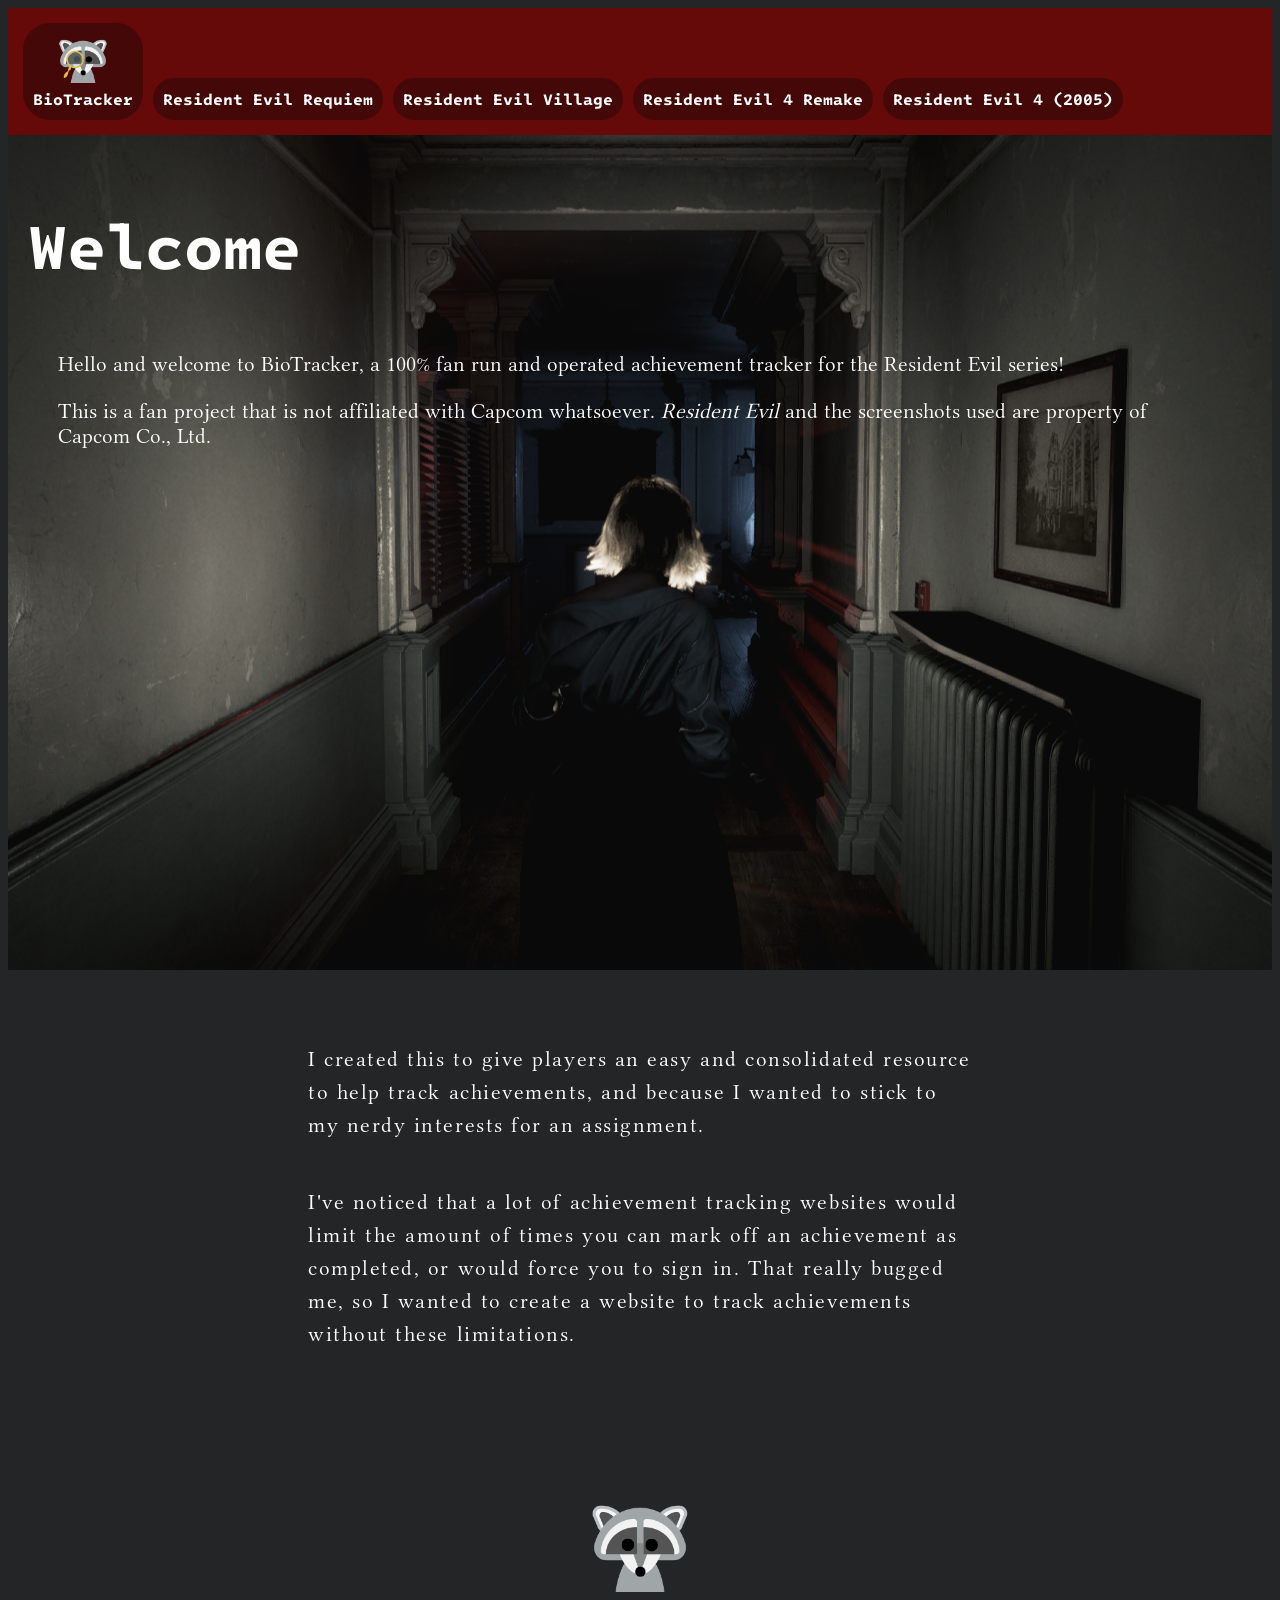
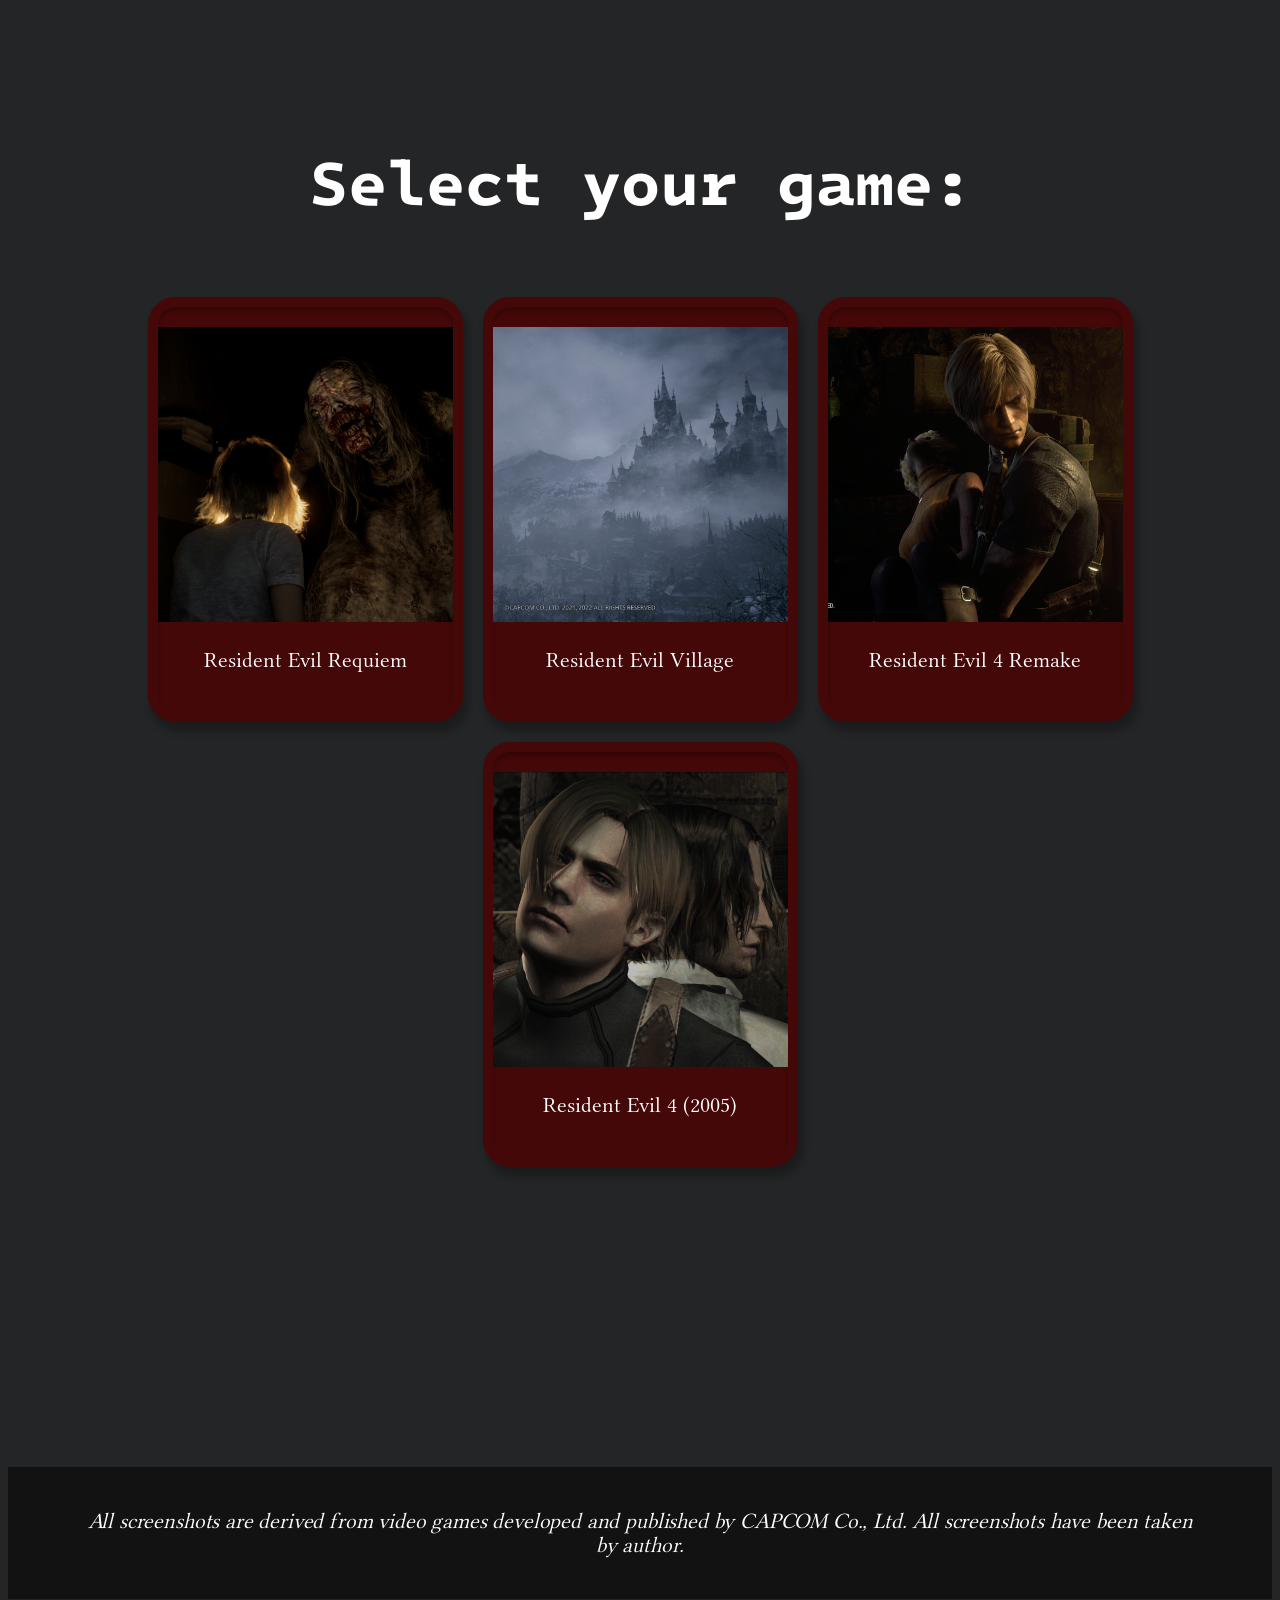
<file: index.html>
<!doctype html>
<html lang="en">

<head>
    <meta charset="utf-8">
    <title>BioTracker - Home</title>
    <meta name="description" content="Resident Evil Achievement Tracker">
    <meta name="author" content="Emma Delbue">
    <link rel="stylesheet" href="style.css" />
    <link rel="icon" type="image/png" href="favicon_io/favicon.ico">
    <link rel="apple-touch-icon" sizes="180x180" href="/apple-touch-icon.png">
    <link rel="icon" type="image/png" sizes="32x32" href="/favicon-32x32.png">
    <link rel="icon" type="image/png" sizes="16x16" href="/favicon-16x16.png">
    <link rel="manifest" href="/site.webmanifest">
    <link rel="preconnect" href="https://fonts.googleapis.com">
    <link rel="preconnect" href="https://fonts.gstatic.com" crossorigin>
    <link
        href="https://fonts.googleapis.com/css2?family=Intel+One+Mono:ital,wght@0,300..700;1,300..700&family=Libertinus+Serif+Display&display=swap"
        rel="stylesheet">
    <link rel="preconnect" href="https://fonts.googleapis.com">
    <link rel="preconnect" href="https://fonts.gstatic.com" crossorigin>
    <link href="https://fonts.googleapis.com/css2?family=Intel+One+Mono:ital,wght@0,300..700;1,300..700&display=swap"
        rel="stylesheet">
</head>

<body>
    <header>
        <nav>
            <a href="index.html">
                <div class="image-container">
                    <img src="img/D4W Logo-02.png" alt="Home" width="50" height="50" title="Biotracker Home">
                    <div class="text-overlay">BioTracker</div>
                </div>
            </a>
            <a href="rerequiem.html">
                Resident Evil Requiem
            </a>
            <a href="revillage.html">
                Resident Evil Village
            </a>
            <a href="re4remake.html">
                Resident Evil 4 Remake
            </a>
            <a href="re4original.html">
                Resident Evil 4 (2005)
            </a>
        </nav>
    </header>
    <main>
        <div class="index-welcome">
                <h1>Welcome</h1>
                <div class="welcome">
                    <p>Hello and welcome to BioTracker, a 100% fan run and operated achievement tracker for the Resident
                        Evil
                        series!</p>
                    <p>This is a fan project that is not affiliated with Capcom whatsoever. <em>Resident Evil</em> and
                        the screenshots used are property of Capcom Co., Ltd.</p>
          
                </div>
        </div>

        <div class="explanation">
            <p>I created this to give players an easy and consolidated resource to help track achievements, and because
                I wanted to stick to my nerdy interests for an assignment.</p>
            <p>I've noticed that a lot of achievement tracking websites would limit the amount of times you can mark off
                an achievement as completed, or would force you to sign in. That really bugged me, so I wanted to create
                a website to track achievements without these limitations.</p>
        </div>
        <img src="img/D4W Logo-01.png" width="100" height="100" class="logodisplay" alt="Biotracker Logo, a bust of a cartoon raccoon.">
        <h1 class="select">Select your game:</h1>
        <div class='container-img' id='flex'>
                <a class='box' href="rerequiem.html">
                    <img src="img/Indexkey_rerequiem.png"
                        alt="Grace Ashcroft with her back facing the camera staring at a large mutated bioweapon called The Girl."
                        width="295" />
                   <div class="box-text">
                        Resident Evil Requiem
                    </div>
                </a>
     
           
                <a class='box' href="revillage.html">
                    <img src="img/Indexkey_revillage.png"
                        alt="Landscape of a snowy mountain range with a castle to the right." width="295" />
                    <div class="box-text">
                        Resident Evil Village
                    </div>
                </a>
   
           
                <a class='box' href="re4remake.html">
                    <img src="img/Indexkey_re4r.png"
                        alt="Resident Evil 4 Remake's Leon Kennedy carrying a passed out Ashley Graham." width="295" />
                   <div class="box-text">
                        Resident Evil 4 Remake
                    </div>
                </a>
        
                    <a class='box' href="re4original.html">
                    <img src="img/Indexkey_re4og.png" alt="Leon Kennedy with his back pressed against Luis Sera."
                        width="295" />
                    <div class="box-text">
                        Resident Evil 4 (2005)
                    </div>
                </a>
            </div>
        </div>

    </main>
    <footer>
        <div class="footer">
            <p>All screenshots are derived from video games developed and published by CAPCOM Co., Ltd.
                All screenshots have been taken by author.</p>
        </div>
    </footer>
</body>
</file>
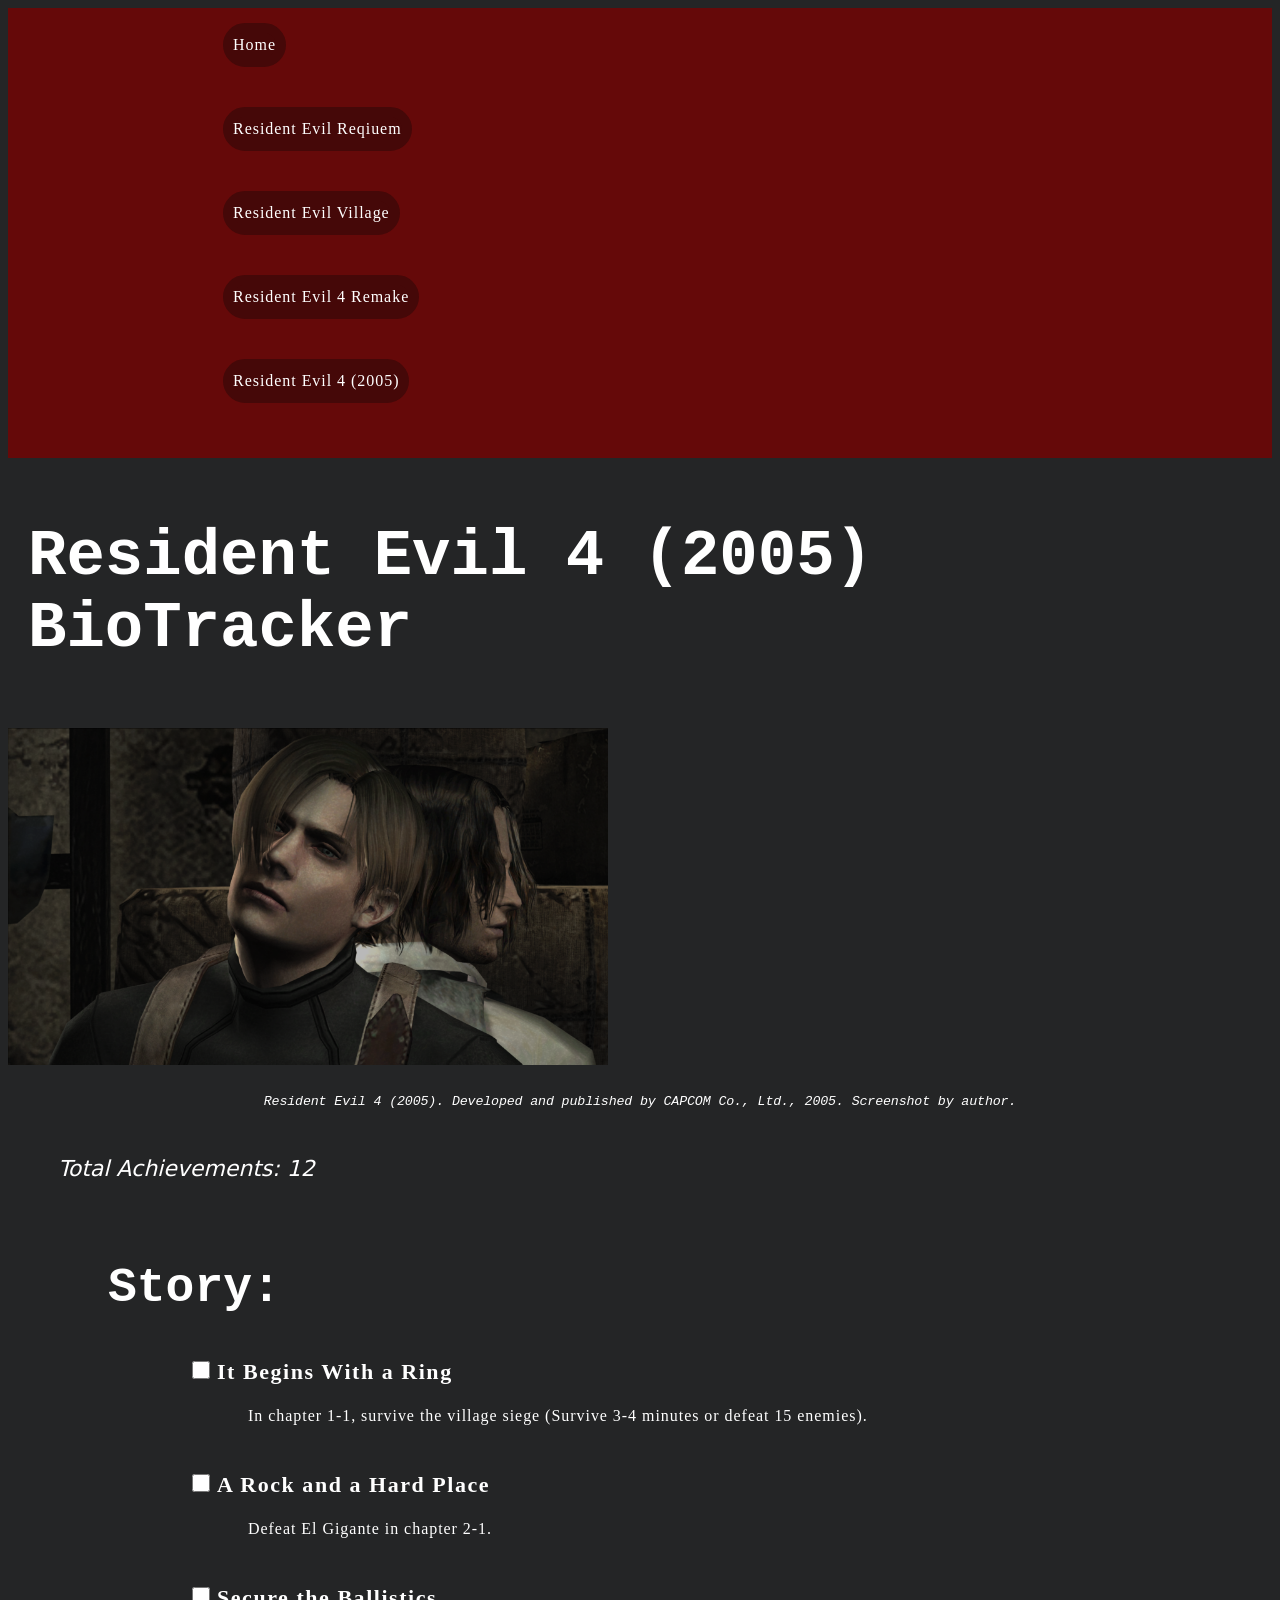
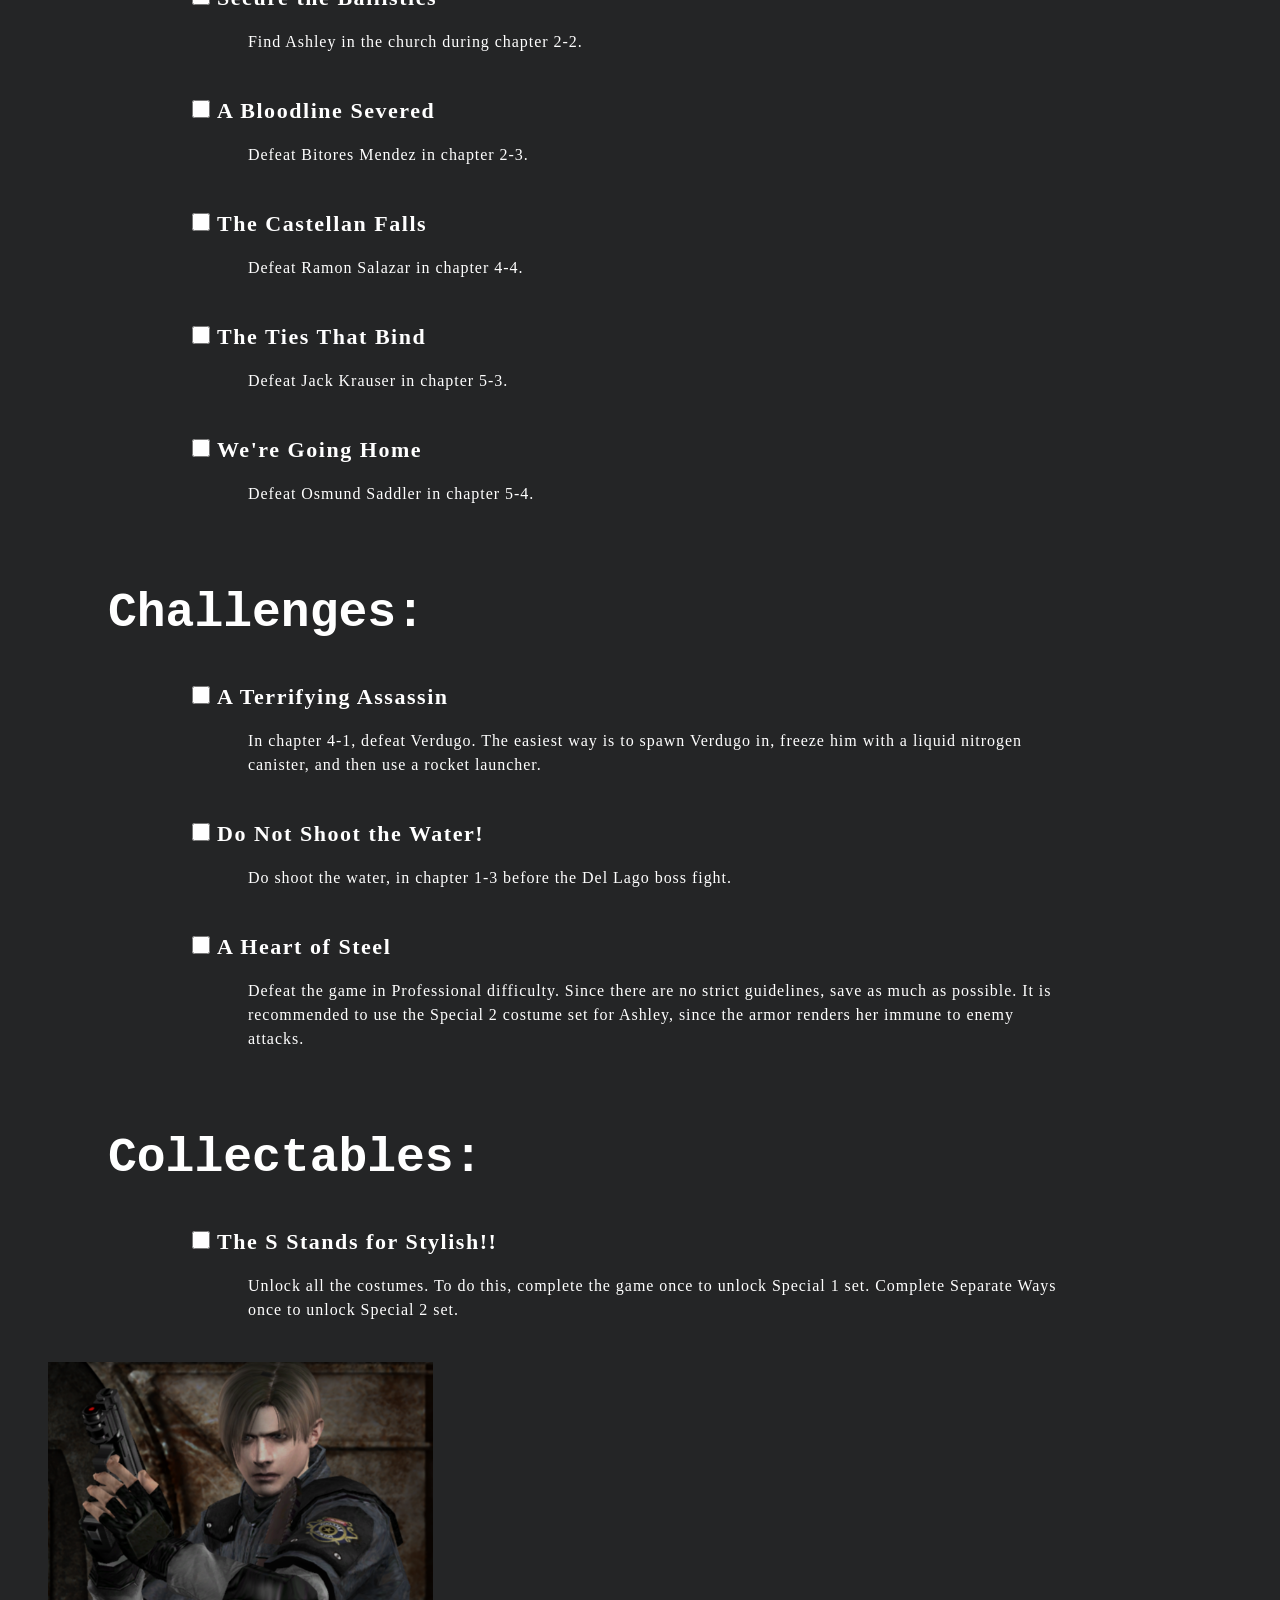
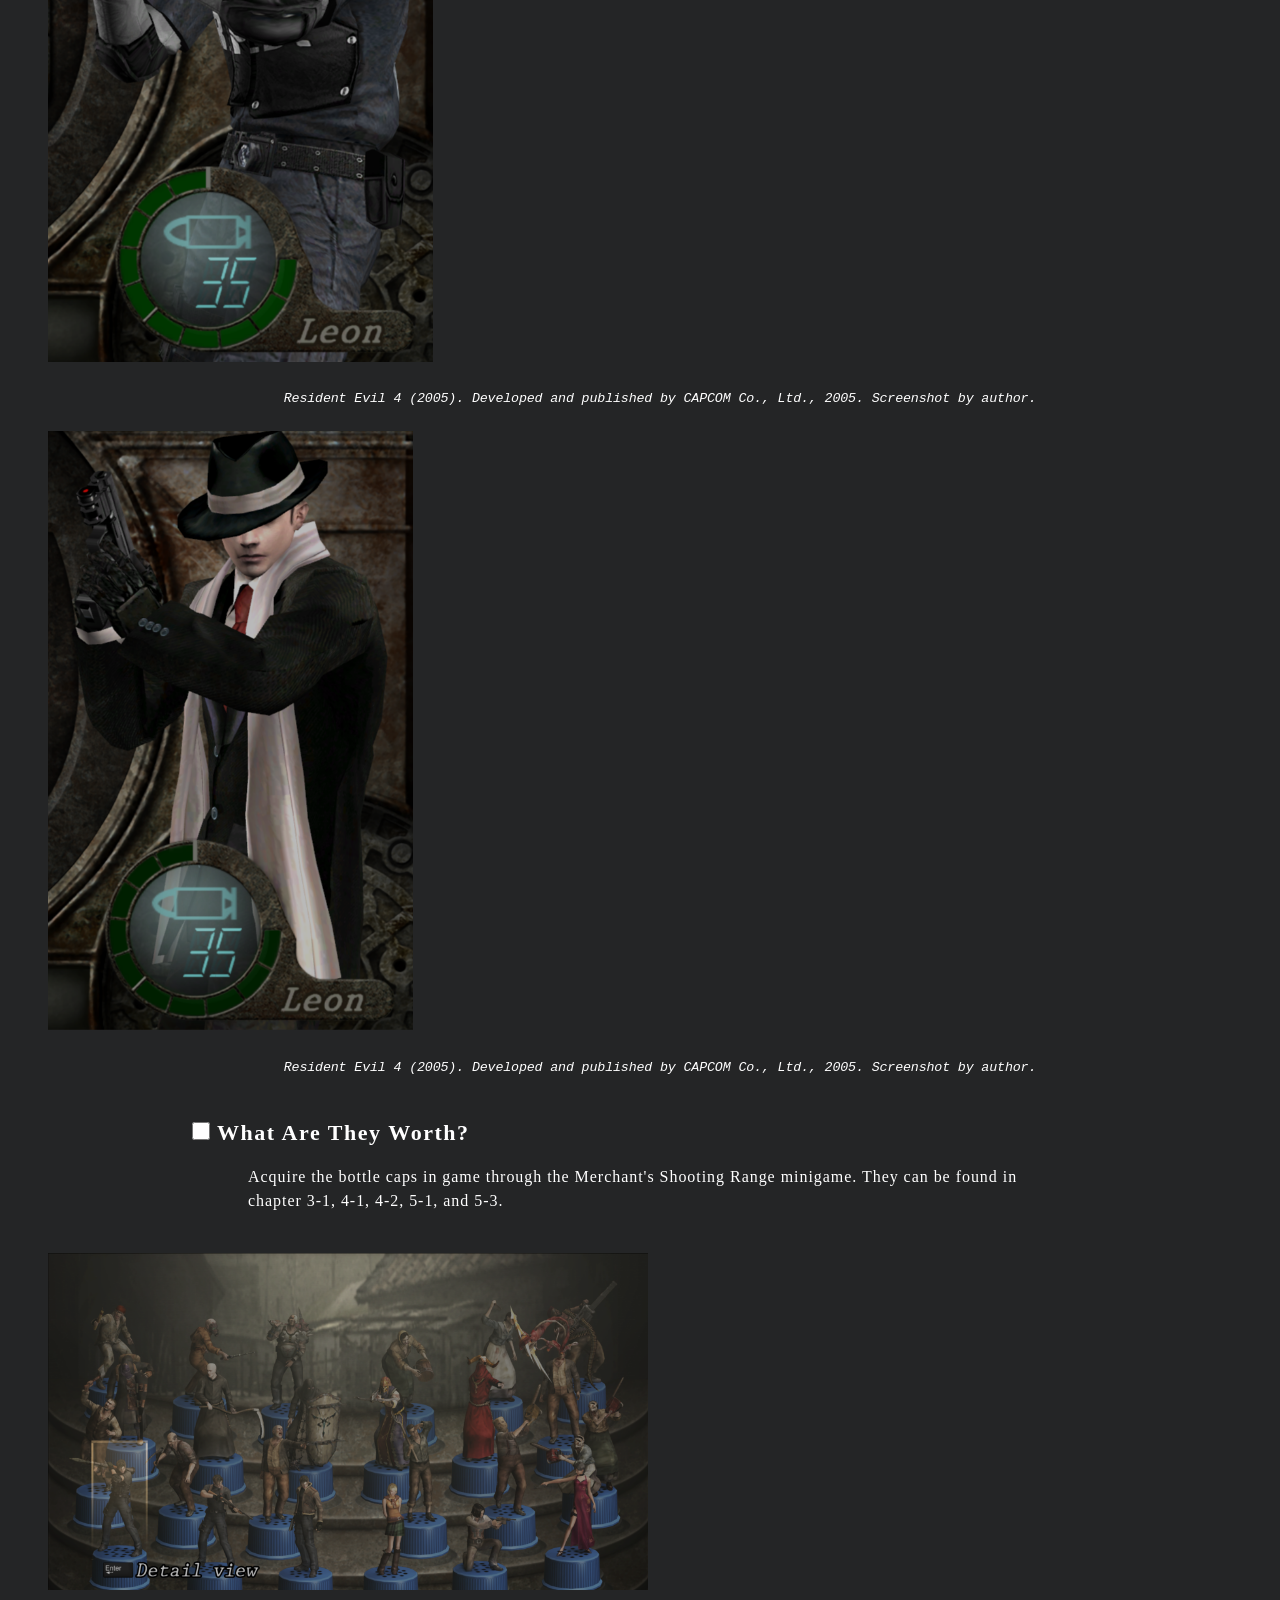
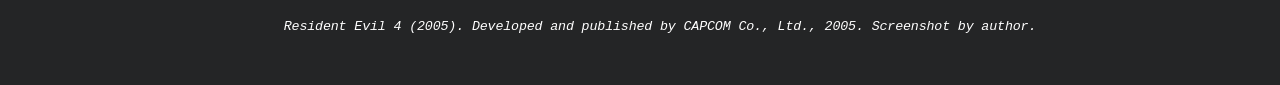
<file: RE4OG.html>
<!doctype html>
<html lang="en">

<head>
    <meta charset="utf-8">
    <title>Resident Evil 4 (2005) - BioTracker</title>
    <meta name="description" content="Resident Evil Achievement Tracker">
    <meta name="author" content="𝗬𝗼𝘂𝗿 𝗡𝗮𝗺𝗲">
    <link rel="icon" type="image/png" href="favicon.ico">
    <link rel="stylesheet" href="style.css">
</head>

<body>
    <header>
        <!--𝗛𝗲𝗮𝗱𝗲𝗿 𝗖𝗼𝗻𝘁𝗲𝗻𝘁 𝗛𝗲𝗿𝗲 -->
        <!--remember to copy header to each html page-->
        <nav>
            <li>
                <a href="index.html">
                    Home
                </a>
            </li>
            <li>
                <a href="RE9.html">
                    Resident Evil Reqiuem
                </a>
            </li>
            <li>
                <a href="RE8.html">
                    Resident Evil Village
                </a>
            </li>
            <li>
                <a href="RE4R.html">
                    Resident Evil 4 Remake
                </a>
            </li>
            <li>
                <a href="RE4OG.html">
                    Resident Evil 4 (2005)
                </a>
            </li>
        </nav>
    </header>
    <main>
        <h1>Resident Evil 4 (2005) BioTracker</h1>
        <img src="img/KEY.Resident Evil 4 6_11_2026 10_12_02 AM.png"
            alt="Leon Kennedy with his back pressed against Luis Sera." width="600" />
        <figcaption> <small><em>Resident Evil 4 (2005)</em>. Developed and published by CAPCOM Co., Ltd., 2005.
                Screenshot by
                author.</small>
        </figcaption>
        <p><em>Total Achievements: 12</em></p>
        <h2>Story:</h2>
        <label><input type="checkbox" name="It Begins With a Ring"> <strong>It Begins With a Ring</strong></label>
        <ul>
            <li>In chapter 1-1, survive the village siege (Survive 3-4 minutes or defeat 15 enemies).</li>
        </ul>
        <label><input type="checkbox" name="A Rock and a Hard Place"> <strong>A Rock and a Hard Place</strong></label>
        <ul>
            <li>Defeat El Gigante in chapter 2-1.</li>
        </ul>
        <label><input type="checkbox" name="Secure the Ballistics"> <strong>Secure the Ballistics</strong></label>
        <ul>
            <li>Find Ashley in the church during chapter 2-2.</li>
        </ul>
        <label><input type="checkbox" name="A Bloodline Severed"> <strong>A Bloodline Severed</strong></label>
        <ul>
            <li>Defeat Bitores Mendez in chapter 2-3.</li>
        </ul>
        <label><input type="checkbox" name="The Castellan Falls"> <strong>The Castellan Falls</strong></label>
        <ul>
            <li>Defeat Ramon Salazar in chapter 4-4.</li>
        </ul>
        <label><input type="checkbox" name="The Ties That Bind"> <strong>The Ties That Bind</strong></label>
        <ul>
            <li>Defeat Jack Krauser in chapter 5-3.</li>
        </ul>
        <label><input type="checkbox" name="We're Going Home"> <strong>We're Going Home</strong></label>
        <ul>
            <li>Defeat Osmund Saddler in chapter 5-4.</li>
        </ul>
        <h2>Challenges:</h2>
        <label><input type="checkbox" name="A Terrifying Assassin"> <strong>A Terrifying Assassin</strong></label>
        <ul>
            <li>In chapter 4-1, defeat Verdugo. The easiest way is to spawn Verdugo in, freeze him with a liquid
                nitrogen canister, and then use a rocket launcher.</li>
        </ul>
        <label><input type="checkbox" name="Do Not Shoot the Water"> <strong>Do Not Shoot the Water!</strong></label>
        <ul>
            <li>Do shoot the water, in chapter 1-3 before the Del Lago boss fight.</li>
        </ul>
        <label><input type="checkbox" name="A Heart of Steel"> <strong>A Heart of Steel</strong></label>
        <ul>
            <li>Defeat the game in Professional difficulty. Since there are no strict guidelines, save as much as
                possible. It is recommended to use the Special 2 costume set for Ashley, since the armor renders her
                immune to enemy attacks.</li>
        </ul>
        <h2>Collectables:</h2>
        <label><input type="checkbox" name="The S Stands for Stylish!!"> <strong>The S Stands for
                Stylish!!</strong></label>
        <ul>
            <li>Unlock all the costumes. To do this, complete the game once to unlock Special 1 set. Complete Separate
                Ways once to unlock Special 2 set.</li>
            <img src="img/Re4OG/4OG-The S Stands for Stylish!!-1.png"
                alt="Leon Kennedy in his Special 1 costume. He is wearing an RPD police uniform." height="600" />
            <figcaption> <small><em>Resident Evil 4 (2005)</em>. Developed and published by CAPCOM Co., Ltd., 2005.
                    Screenshot by
                    author.</small>
            </figcaption>
            <img src="img/Re4OG/4OG-The S Stands for Stylish!!-2.png"
                alt="Leon Kennedy in his Special 2 costume. He is wearing a black suit with a red tie and a black hat."
                height="600" />
            <figcaption> <small><em>Resident Evil 4 (2005)</em>. Developed and published by CAPCOM Co., Ltd., 2005.
                    Screenshot by
                    author.</small>
            </figcaption>
        </ul>
        <label><input type="checkbox" name="What Are They Worth?"> <strong>What Are They Worth?</strong></label>
        <ul>
            <li>Acquire the bottle caps in game through the Merchant's Shooting Range minigame. They can be found in
                chapter 3-1, 4-1, 4-2, 5-1, and 5-3.</li>
            <img src="img/Re4OG/4OG-What Are They Worth.png"
                alt="All the bottle caps in the game, there are 6 per row with 4 rows total." width="600" />
            <figcaption> <small><em>Resident Evil 4 (2005)</em>. Developed and published by CAPCOM Co., Ltd., 2005.
                    Screenshot by
                    author.</small>
            </figcaption>
        </ul>
    </main>
    <footer>
        <!-- footer content here-->
    </footer>
</body>
</file>
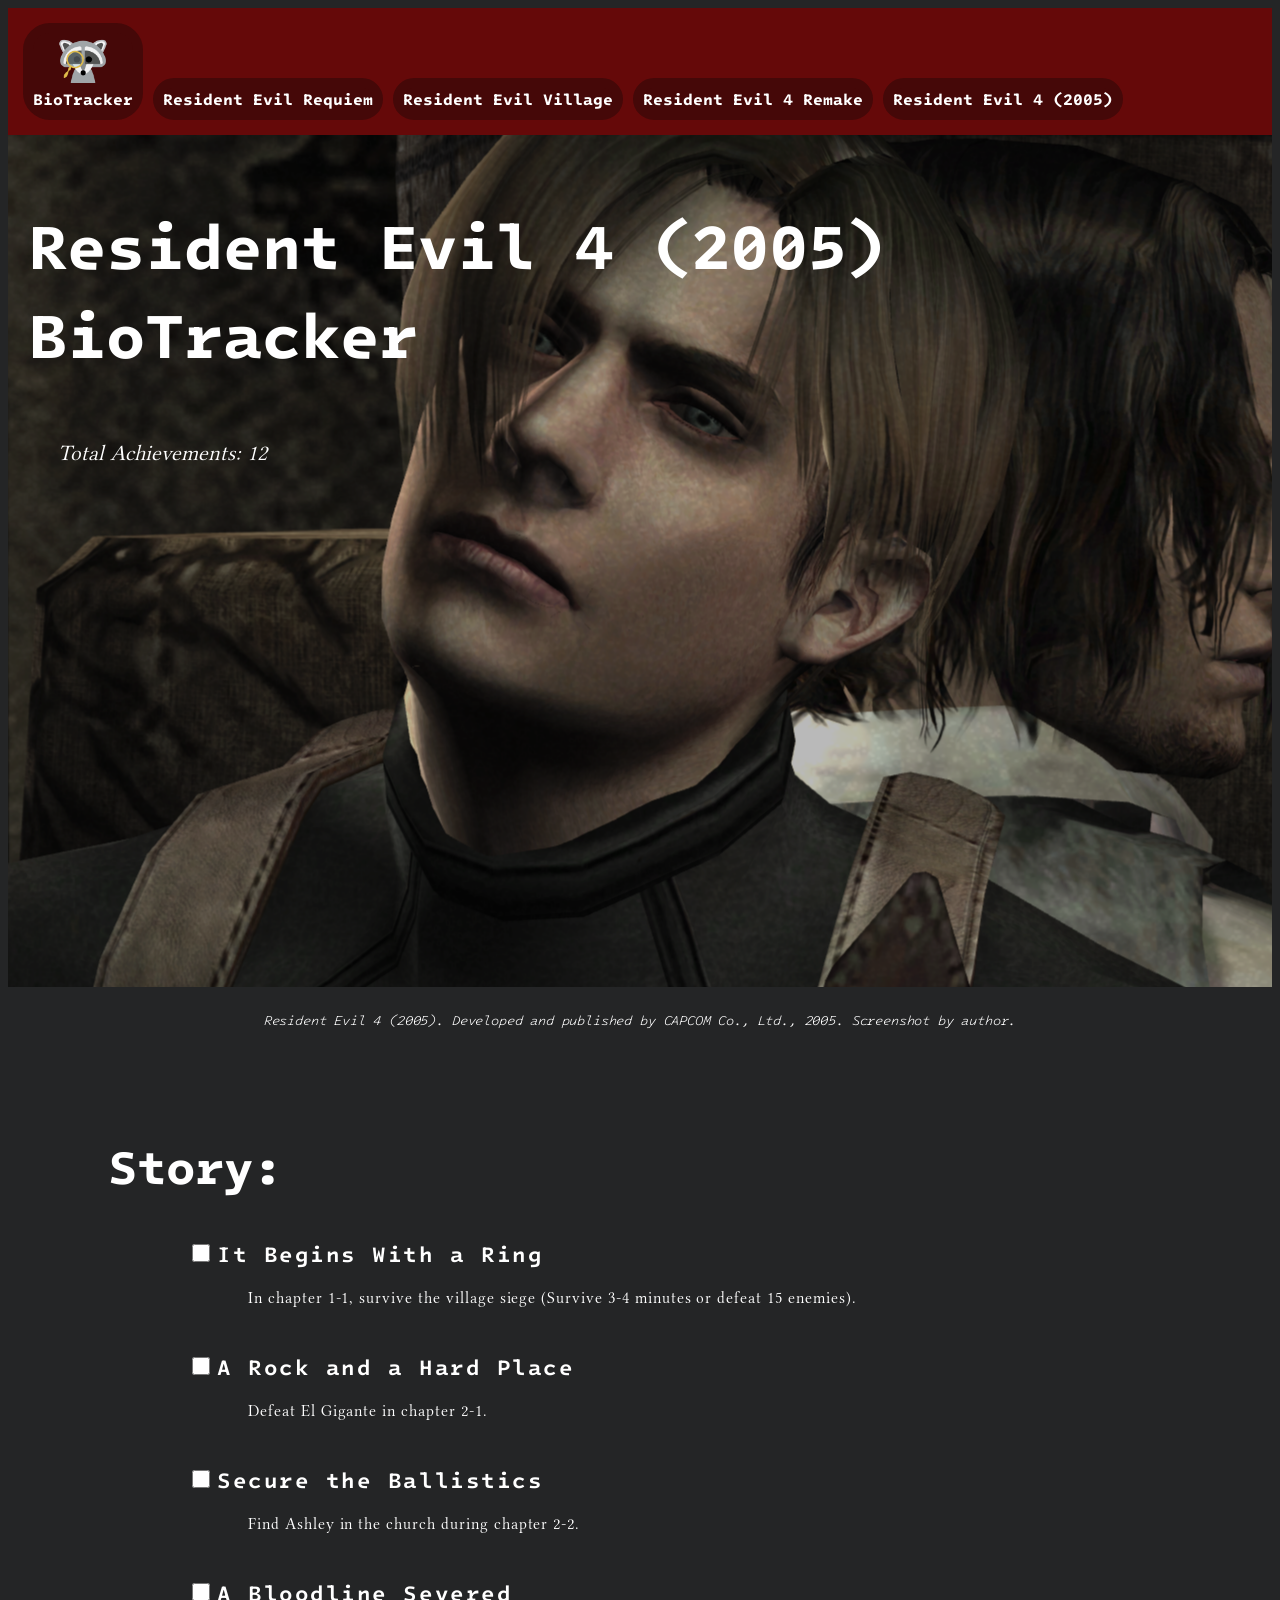
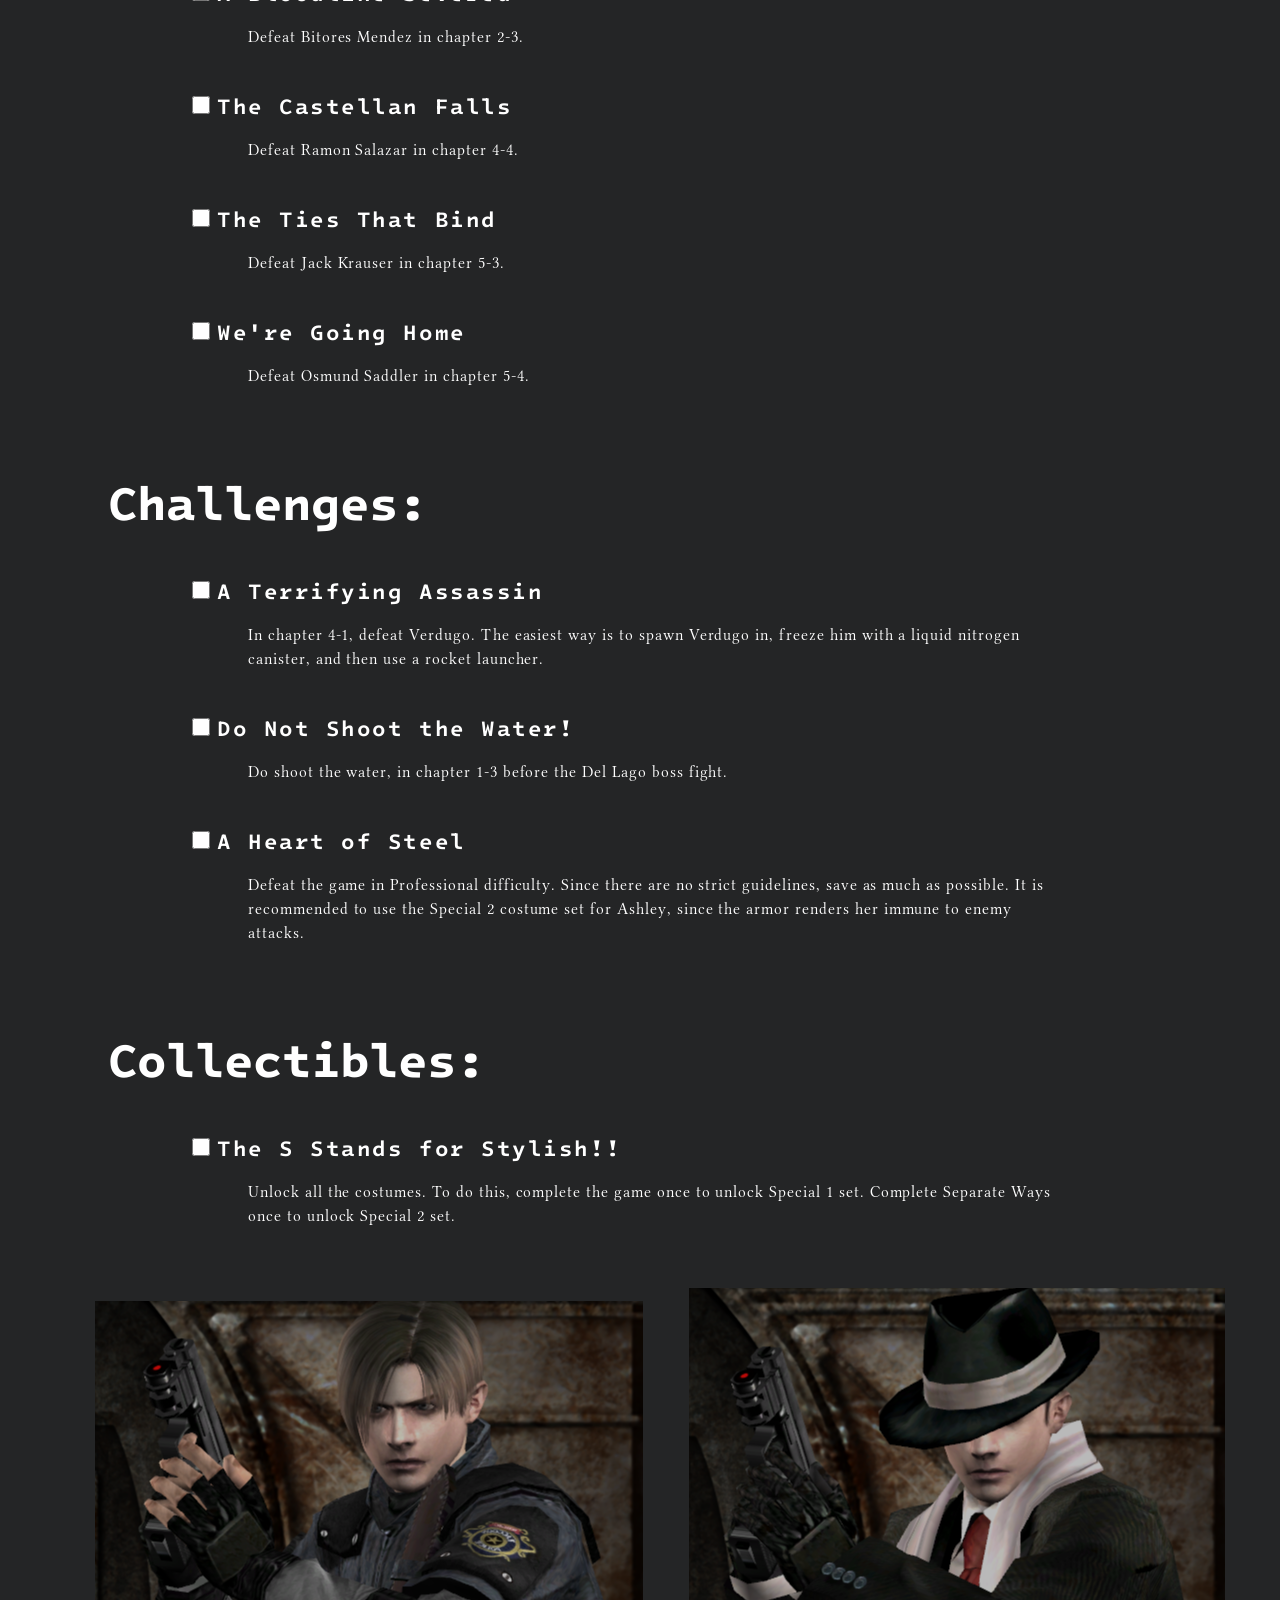
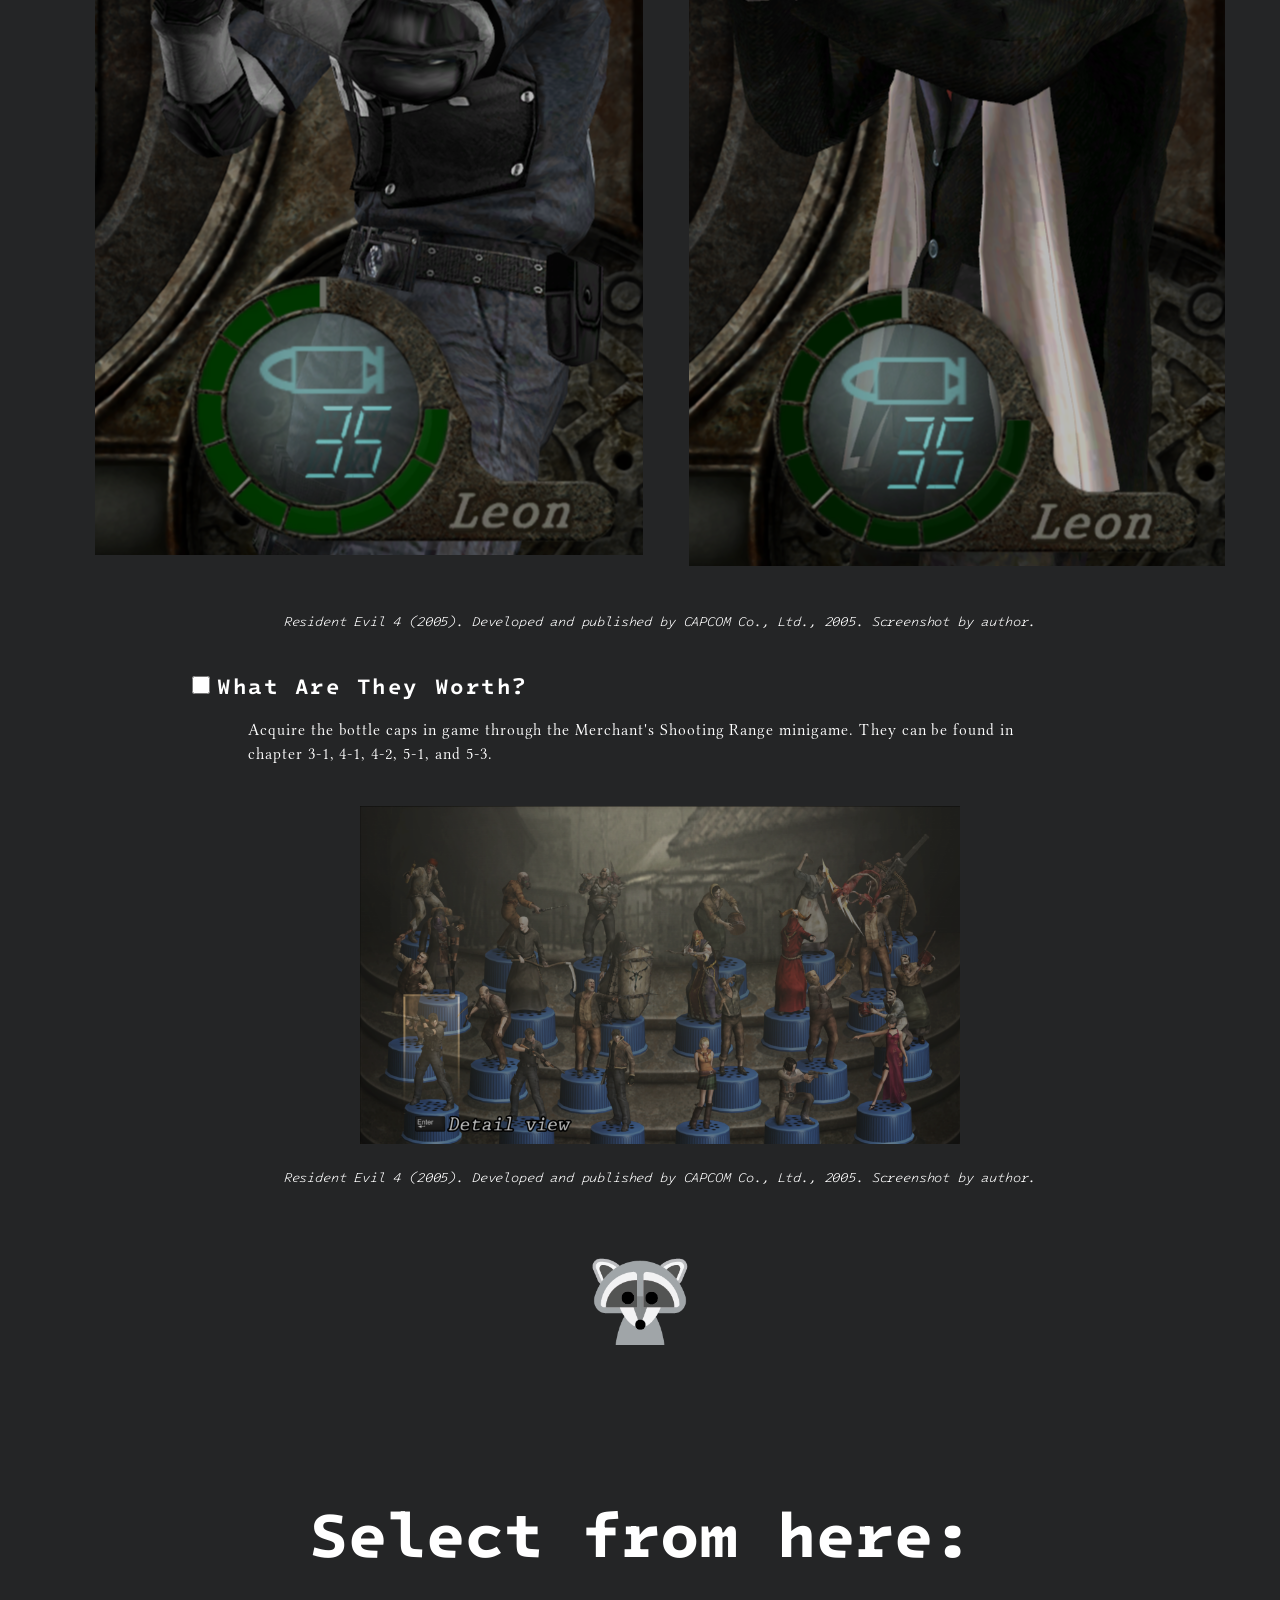
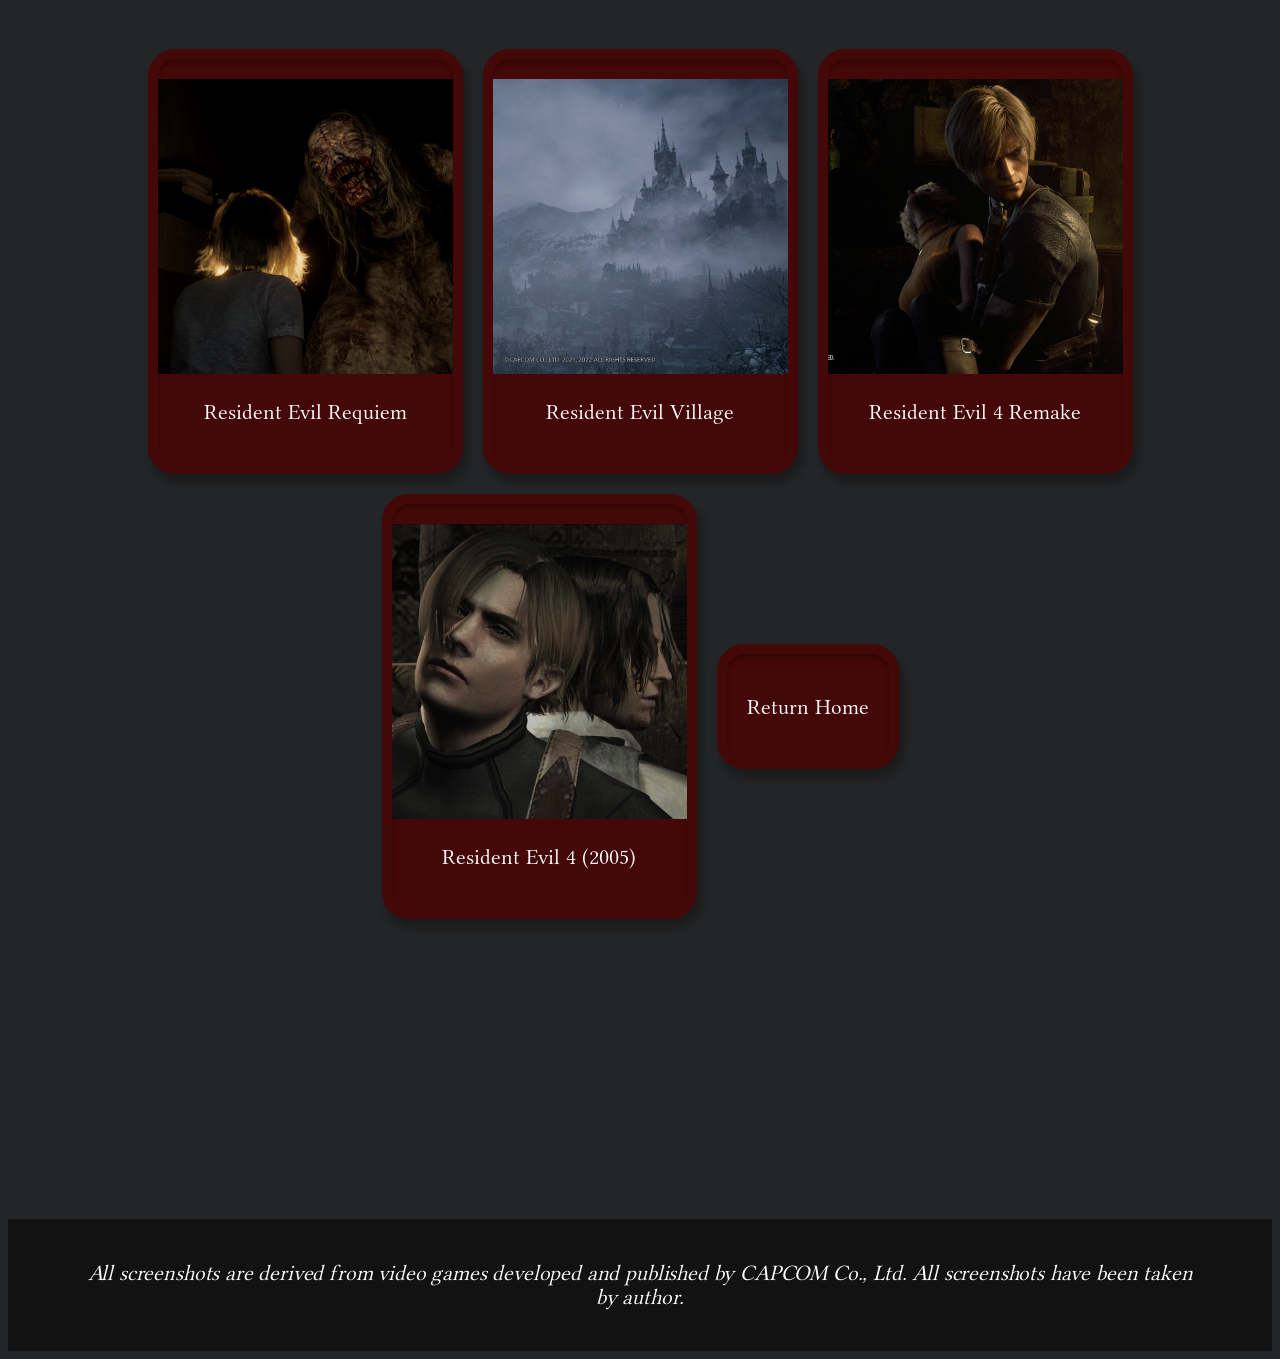
<file: re4original.html>
<!doctype html>
<html lang="en">

<head>
    <meta charset="utf-8">
    <title>Resident Evil 4 (2005) - BioTracker</title>
    <meta name="description" content="Resident Evil 4 (2005) Achievement Tracker">
    <meta name="author" content="Emma Delbue">
    <link rel="stylesheet" href="style.css" />
    <link rel="icon" type="image/png" href="favicon_io/favicon.ico">
    <link rel="apple-touch-icon" sizes="180x180" href="/apple-touch-icon.png">
    <link rel="icon" type="image/png" sizes="32x32" href="/favicon-32x32.png">
    <link rel="icon" type="image/png" sizes="16x16" href="/favicon-16x16.png">
    <link rel="manifest" href="/site.webmanifest">
    <link rel="preconnect" href="https://fonts.googleapis.com">
    <link rel="preconnect" href="https://fonts.gstatic.com" crossorigin>
    <link
        href="https://fonts.googleapis.com/css2?family=Intel+One+Mono:ital,wght@0,300..700;1,300..700&family=Libertinus+Serif+Display&display=swap"
        rel="stylesheet">
    <link rel="preconnect" href="https://fonts.googleapis.com">
    <link rel="preconnect" href="https://fonts.gstatic.com" crossorigin>
    <link href="https://fonts.googleapis.com/css2?family=Intel+One+Mono:ital,wght@0,300..700;1,300..700&display=swap"
        rel="stylesheet">
</head>

<body>
    <header>
        <nav>
            <a href="index.html">
                <div class="image-container">
                    <img src="img/D4W Logo-02.png" alt="Home" width="50" height="50" title="Biotracker Home">
                    <div class="text-overlay">BioTracker</div>
                </div>
            </a>
            <a href="rerequiem.html">
                Resident Evil Requiem
            </a>
            <a href="revillage.html">
                Resident Evil Village
            </a>
            <a href="re4remake.html">
                Resident Evil 4 Remake
            </a>
            <a href="re4original.html">
                Resident Evil 4 (2005)
            </a>
        </nav>
    </header>
    <main>
        <div class="foriginal-welcome">
                <h1>Resident Evil 4 (2005) BioTracker</h1>
                <div class="achievement-count">
                    <p><em>Total Achievements: 12</em></p>
                </div>
            </div>
        </div>
        <figcaption> <small><em>Resident Evil 4 (2005)</em>. Developed and published by CAPCOM Co., Ltd., 2005.
                Screenshot by
                author.</small>
        </figcaption>
        <h2>Story:</h2>
        <label><input type="checkbox" id="cb1" class="save-cb-state" name="It Begins With a Ring"> <strong>It Begins
                With a
                Ring</strong></label>
        <ul>
            <li>In chapter 1-1, survive the village siege (Survive 3-4 minutes or defeat 15 enemies).</li>
        </ul>
        <label><input type="checkbox" id="cb2" class="save-cb-state" name="A Rock and a Hard Place"> <strong>A Rock and
                a Hard
                Place</strong></label>
        <ul>
            <li>Defeat El Gigante in chapter 2-1.</li>
        </ul>
        <label><input type="checkbox" id="cb3" class="save-cb-state" name="Secure the Ballistics"> <strong>Secure the
                Ballistics</strong></label>
        <ul>
            <li>Find Ashley in the church during chapter 2-2.</li>
        </ul>
        <label><input type="checkbox" id="cb4" class="save-cb-state" name="A Bloodline Severed"> <strong>A Bloodline
                Severed</strong></label>
        <ul>
            <li>Defeat Bitores Mendez in chapter 2-3.</li>
        </ul>
        <label><input type="checkbox" id="cb5" class="save-cb-state" name="The Castellan Falls"> <strong>The Castellan
                Falls</strong></label>
        <ul>
            <li>Defeat Ramon Salazar in chapter 4-4.</li>
        </ul>
        <label><input type="checkbox" id="cb6" class="save-cb-state" name="The Ties That Bind"> <strong>The Ties That
                Bind</strong></label>
        <ul>
            <li>Defeat Jack Krauser in chapter 5-3.</li>
        </ul>
        <label><input type="checkbox" id="cb7" class="save-cb-state" name="We're Going Home"> <strong>We're Going
                Home</strong></label>
        <ul>
            <li>Defeat Osmund Saddler in chapter 5-4.</li>
        </ul>
        <h2>Challenges:</h2>
        <label><input type="checkbox" id="cb8" class="save-cb-state" name="A Terrifying Assassin"> <strong>A Terrifying
                Assassin</strong></label>
        <ul>
            <li>In chapter 4-1, defeat Verdugo. The easiest way is to spawn Verdugo in, freeze him with a liquid
                nitrogen canister, and then use a rocket launcher.</li>
        </ul>
        <label><input type="checkbox" id="cb9" class="save-cb-state" name="Do Not Shoot the Water"> <strong>Do Not Shoot
                the
                Water!</strong></label>
        <ul>
            <li>Do shoot the water, in chapter 1-3 before the Del Lago boss fight.</li>
        </ul>
        <label><input type="checkbox" id="cb10" class="save-cb-state" name="A Heart of Steel"> <strong>A Heart of
                Steel</strong></label>
        <ul>
            <li>Defeat the game in Professional difficulty. Since there are no strict guidelines, save as much as
                possible. It is recommended to use the Special 2 costume set for Ashley, since the armor renders her
                immune to enemy attacks.</li>
        </ul>
        <h2>Collectibles:</h2>
        <label><input type="checkbox" id="cb11" class="save-cb-state" name="The S Stands for Stylish!!"> <strong>The S
                Stands for
                Stylish!!</strong></label>
        <ul>
            <li>Unlock all the costumes. To do this, complete the game once to unlock Special 1 set. Complete Separate
                Ways once to unlock Special 2 set.</li>
            <div class='container' id='flex'>
                <div class='photo-box'>
                    <img src="img/Re4OG/4OG-The S Stands for Stylish!!-1.png"
                        alt="Leon Kennedy in his Special 1 costume. He is wearing an RPD police uniform." height="600"
                        class="photo-example" />
                </div>
                <div class='photo-box'>
                    <img src="img/Re4OG/4OG-The S Stands for Stylish!!-2.png"
                        alt="Leon Kennedy in his Special 2 costume. He is wearing a black suit with a red tie and a black hat."
                        height="600" class="photo-example" />
                </div>
            </div>
            <figcaption> <small><em>Resident Evil 4 (2005)</em>. Developed and published by CAPCOM Co., Ltd., 2005.
                    Screenshot by
                    author.</small>
            </figcaption>
        </ul>
        <label><input type="checkbox" id="cb12" class="save-cb-state" name="What Are They Worth?"> <strong>What Are They
                Worth?</strong></label>
        <ul>
            <li>Acquire the bottle caps in game through the Merchant's Shooting Range minigame. They can be found in
                chapter 3-1, 4-1, 4-2, 5-1, and 5-3.</li>
            <img src="img/Re4OG/4OG-What Are They Worth.png"
                alt="All the bottle caps in the game, there are 6 per row with 4 rows total." class="photo-example" />
            <figcaption> <small><em>Resident Evil 4 (2005)</em>. Developed and published by CAPCOM Co., Ltd., 2005.
                    Screenshot by
                    author.</small>
            </figcaption>
        </ul>
        <img src="img/D4W Logo-01.png" width="100" height="100" class="logodisplay">
        <h1 class="select">Select from here:</h1>
        <div class='container-img' id='flex'>
            <a class='box' href="rerequiem.html">
                <img src="img/Indexkey_rerequiem.png"
                    alt="Grace Ashcroft with her back facing the camera staring at a large mutated bioweapon called The Girl."
                    width="295" />
                <div class="box-text">
                    Resident Evil Requiem
                </div>
            </a>


            <a class='box' href="revillage.html">
                <img src="img/Indexkey_revillage.png"
                    alt="Landscape of a snowy mountain range with a castle to the right." width="295" />
                <div class="box-text">
                    Resident Evil Village
                </div>
            </a>


            <a class='box' href="re4remake.html">
                <img src="img/Indexkey_re4r.png"
                    alt="Resident Evil 4 Remake's Leon Kennedy carrying a passed out Ashley Graham." width="295" />
                <div class="box-text">
                    Resident Evil 4 Remake
                </div>
            </a>

            <a class='box' href="re4original.html">
                <img src="img/Indexkey_re4og.png" alt="Leon Kennedy with his back pressed against Luis Sera."
                    width="295" />
                <div class="box-text">
                    Resident Evil 4 (2005)
                </div>
            </a>

            <a class="box" href="index.html">
                <div class="box-text">
                    Return Home
                </div>
            </a>
    </main>
    <footer>
        <div class="footer">
            <p>All screenshots are derived from video games developed and published by CAPCOM Co., Ltd.
                All screenshots have been taken by author.</p>
        </div>
    </footer>
    <script>
        document.addEventListener("DOMContentLoaded", () => {
            const checkboxes = document.querySelectorAll(".save-cb-state");

            // 1. Load saved states from localStorage
            const savedStates = JSON.parse(localStorage.getItem("checkboxStates")) || {};

            checkboxes.forEach(cb => {
                if (savedStates[cb.id] !== undefined) {
                    cb.checked = savedStates[cb.id];
                }

                // 2. Listen for changes and update localStorage
                cb.addEventListener("change", () => {
                    const currentStates = JSON.parse(localStorage.getItem("checkboxStates")) || {};
                    currentStates[cb.id] = cb.checked;
                    localStorage.setItem("checkboxStates", JSON.stringify(currentStates));
                });
            });
        });
    </script>
</body>
</file>
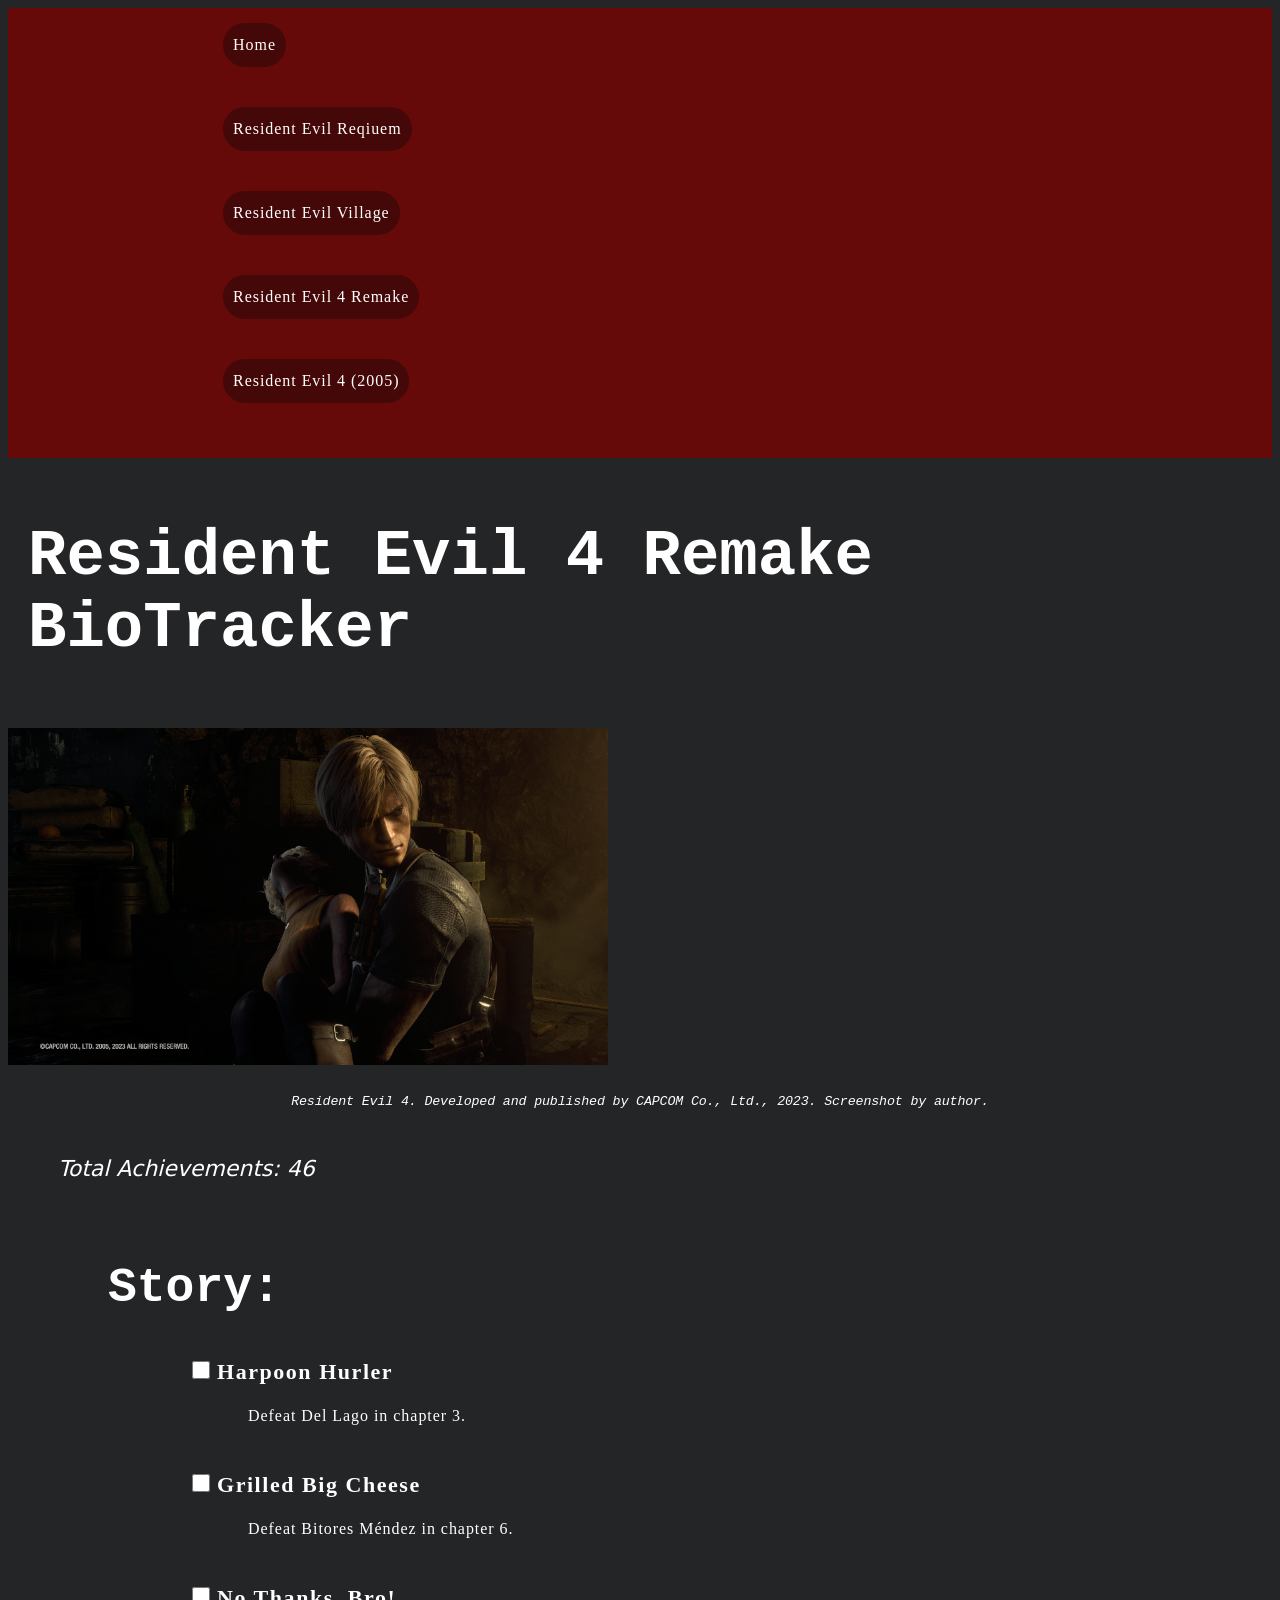
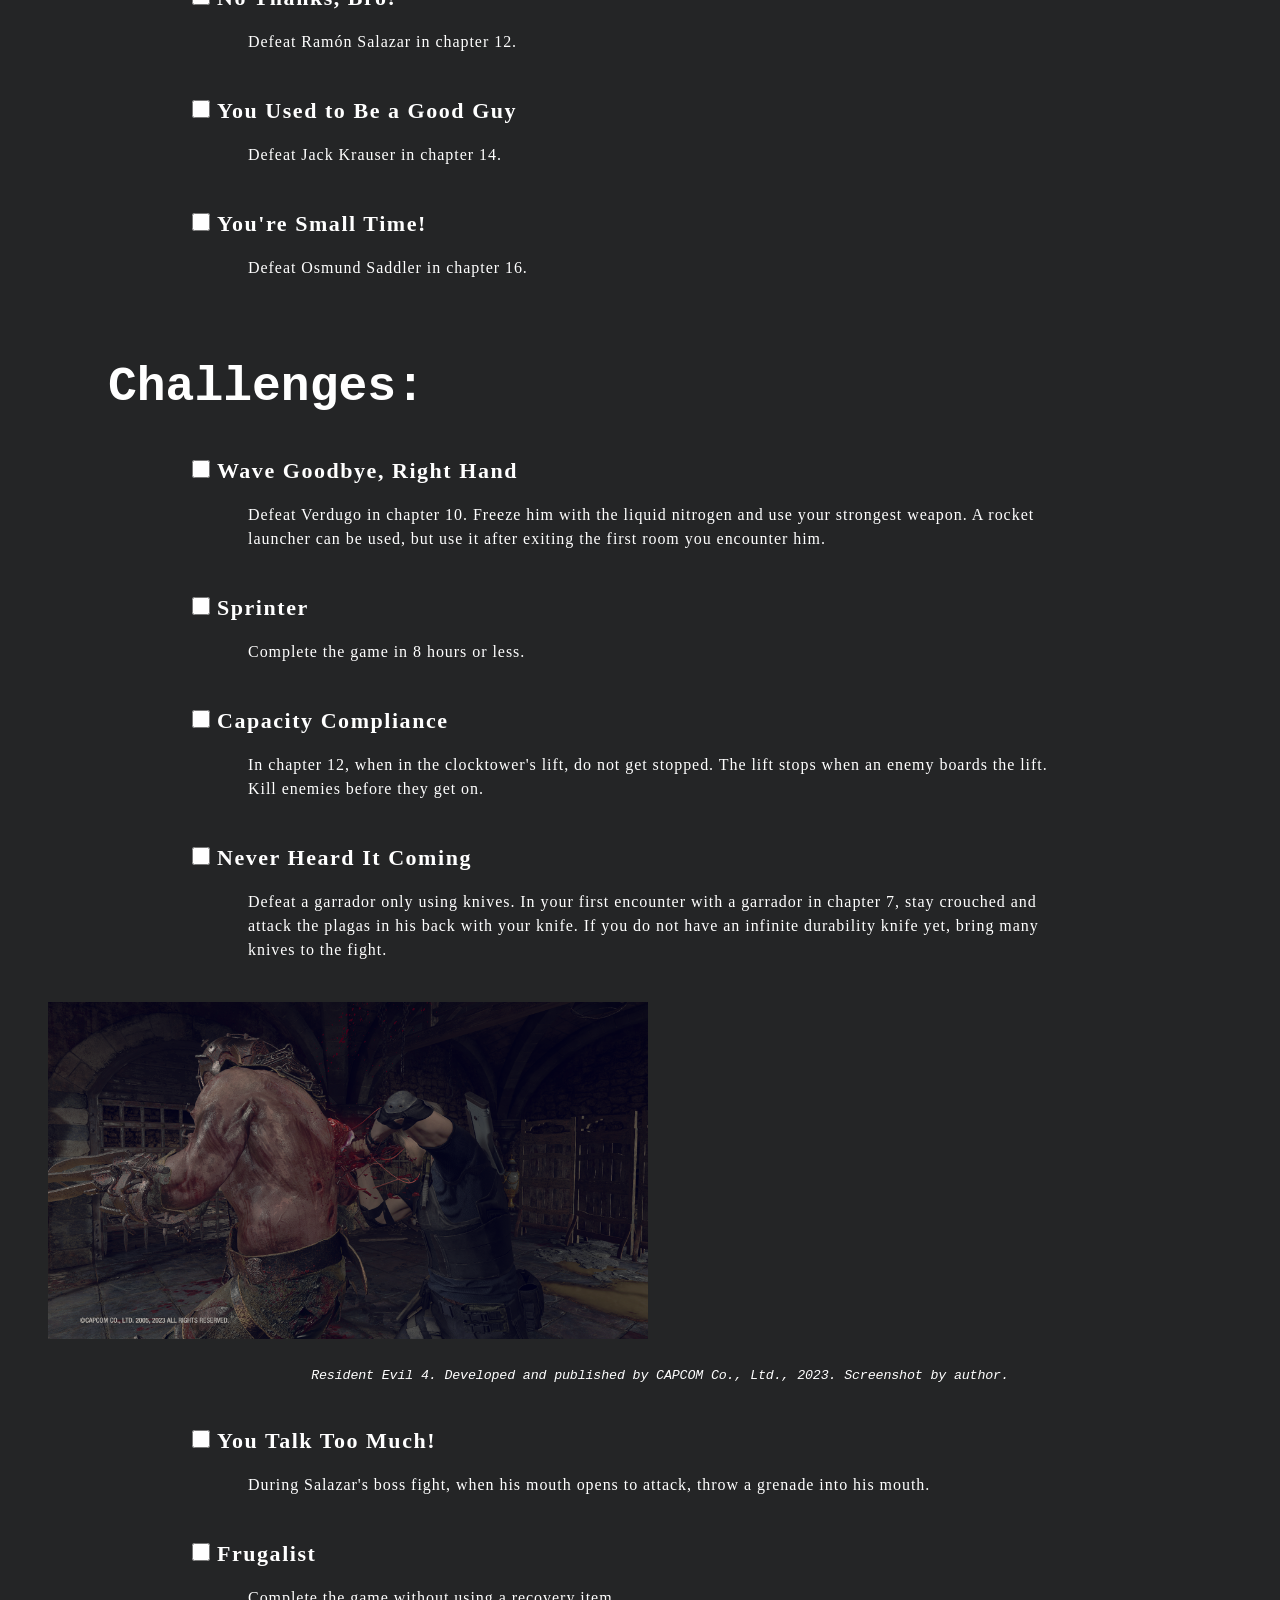
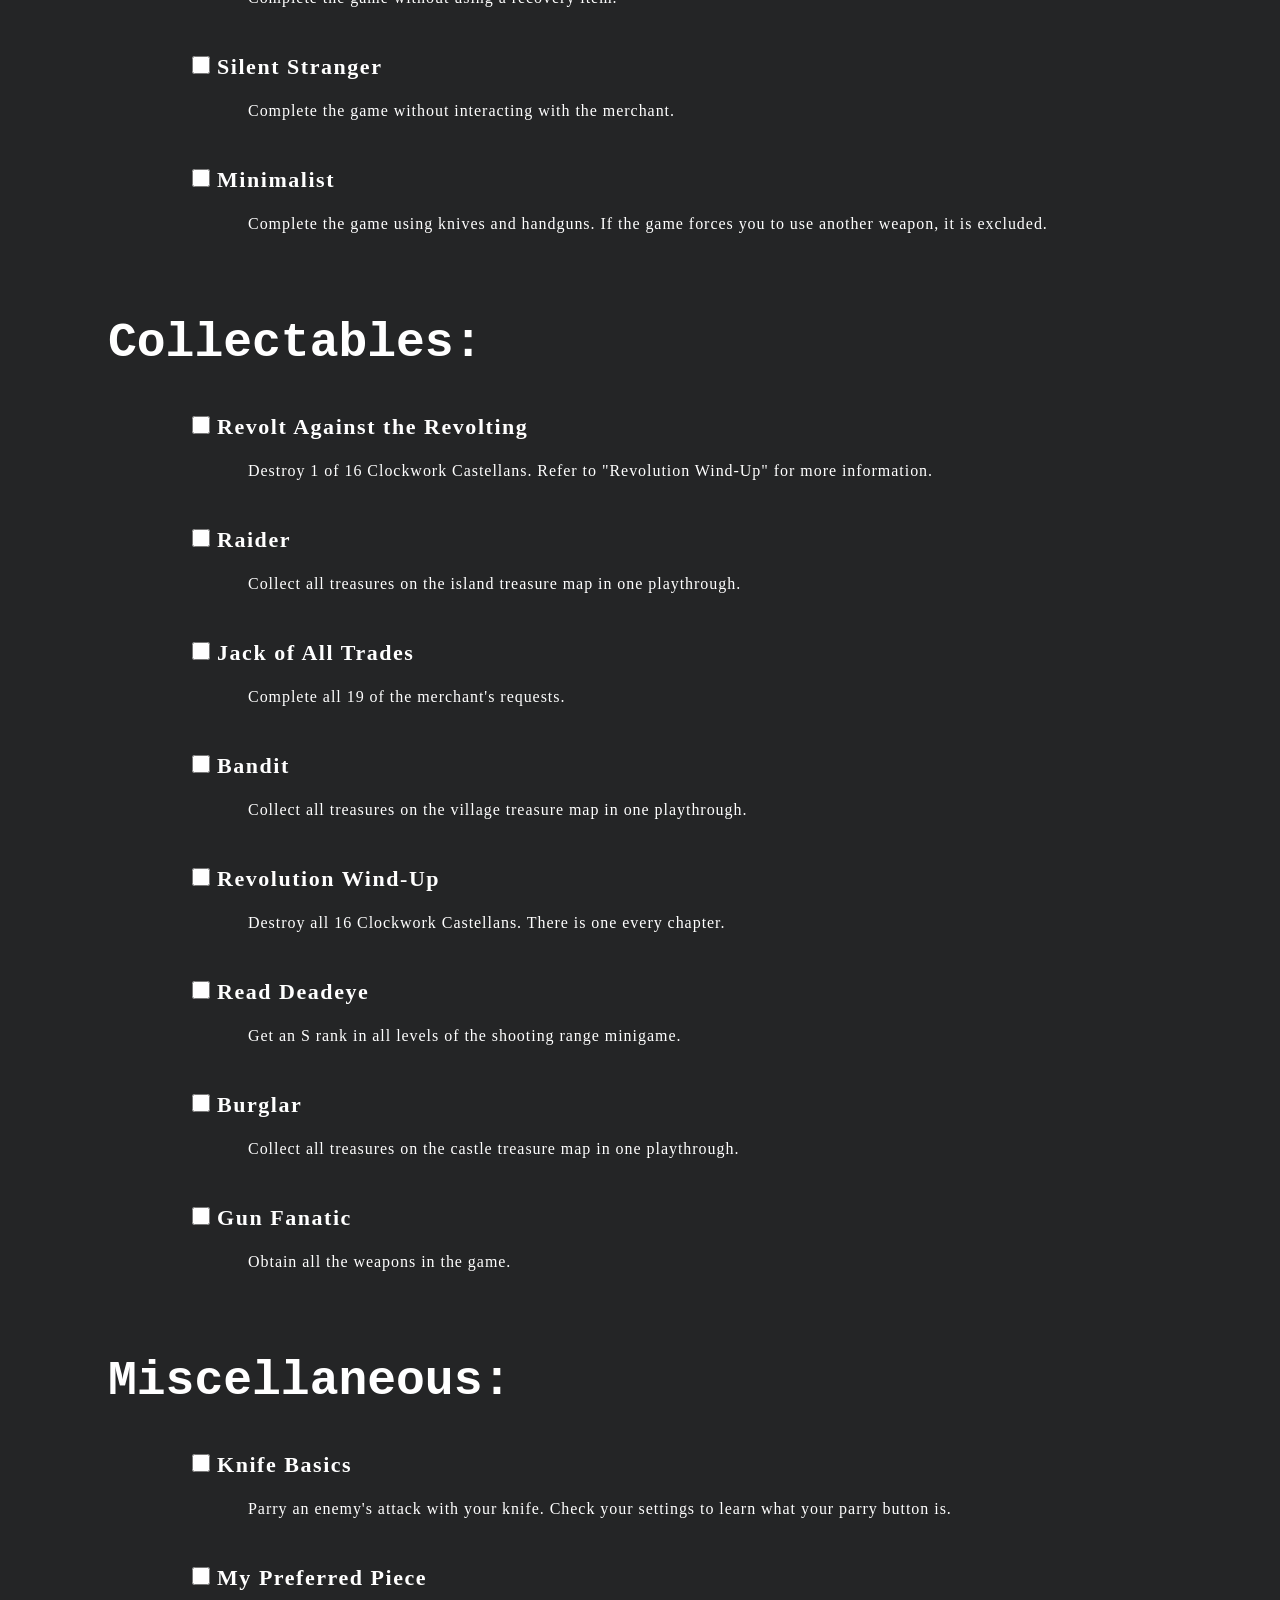
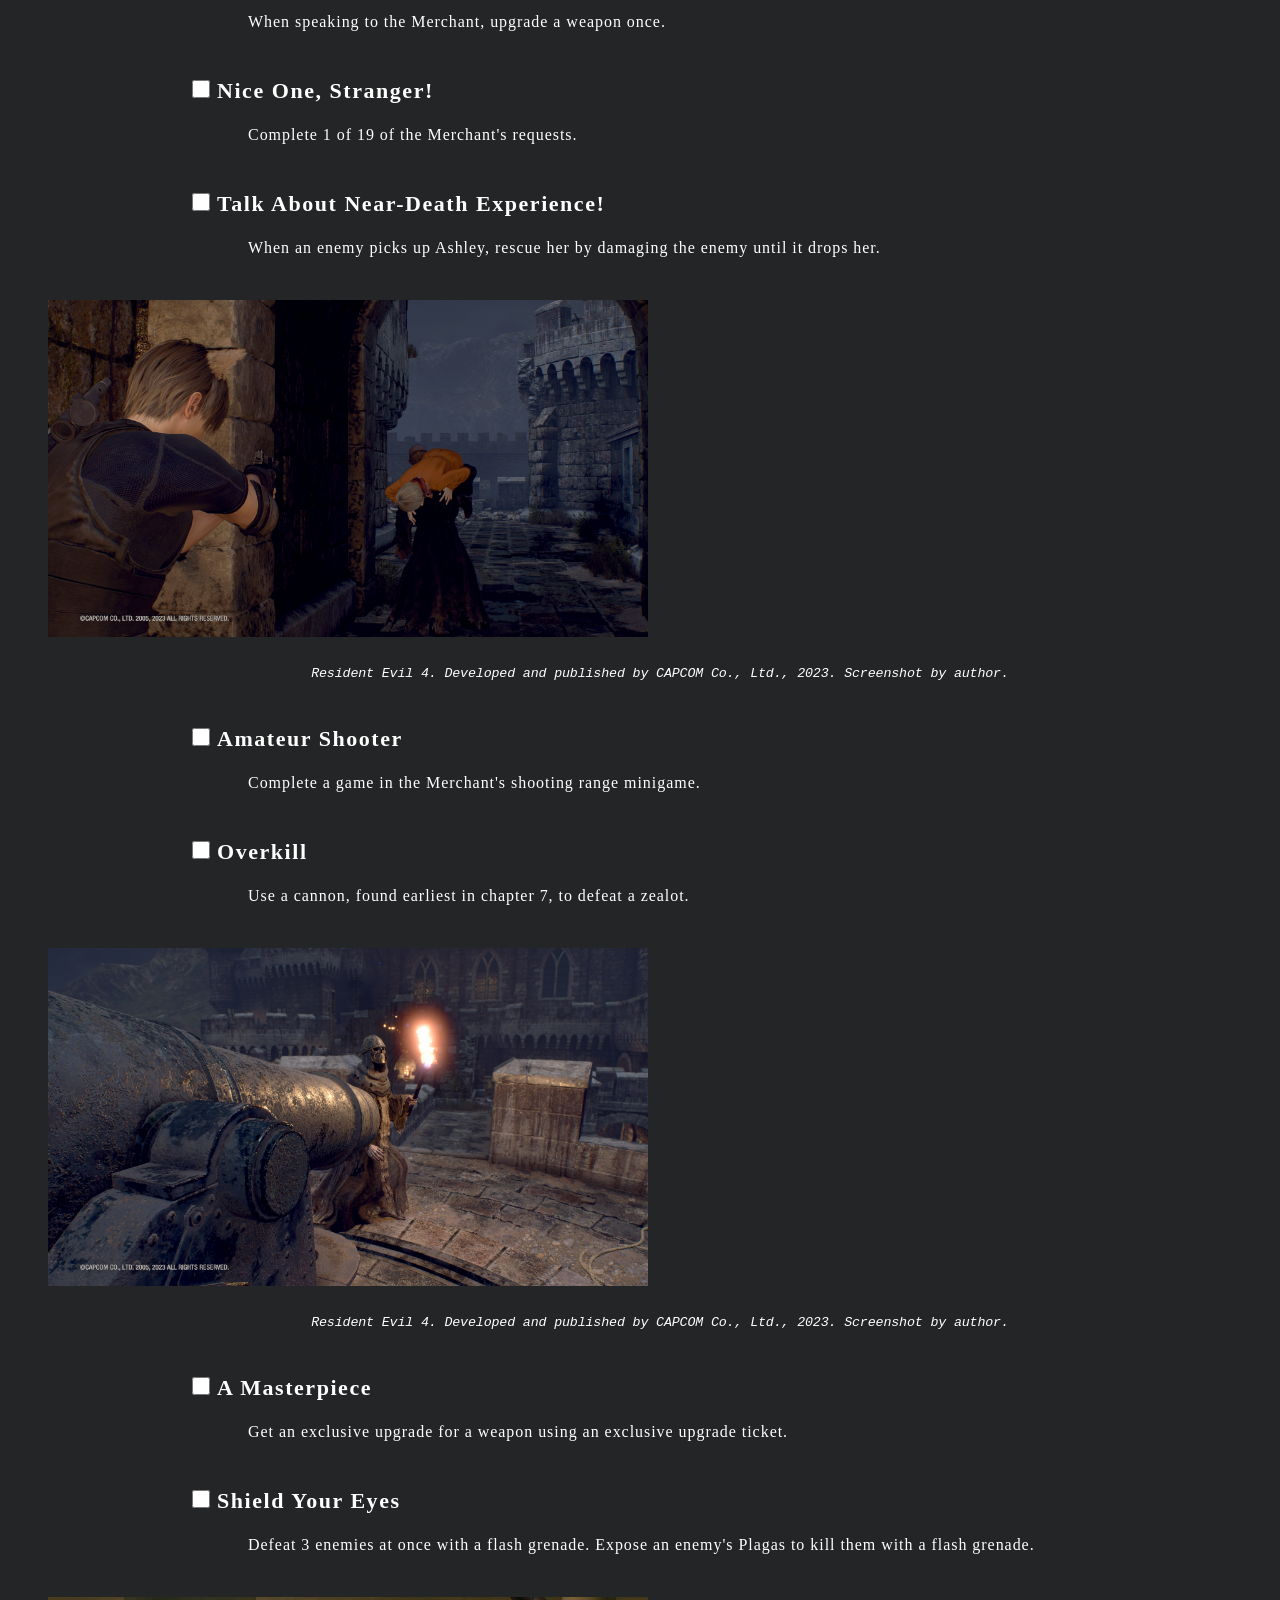
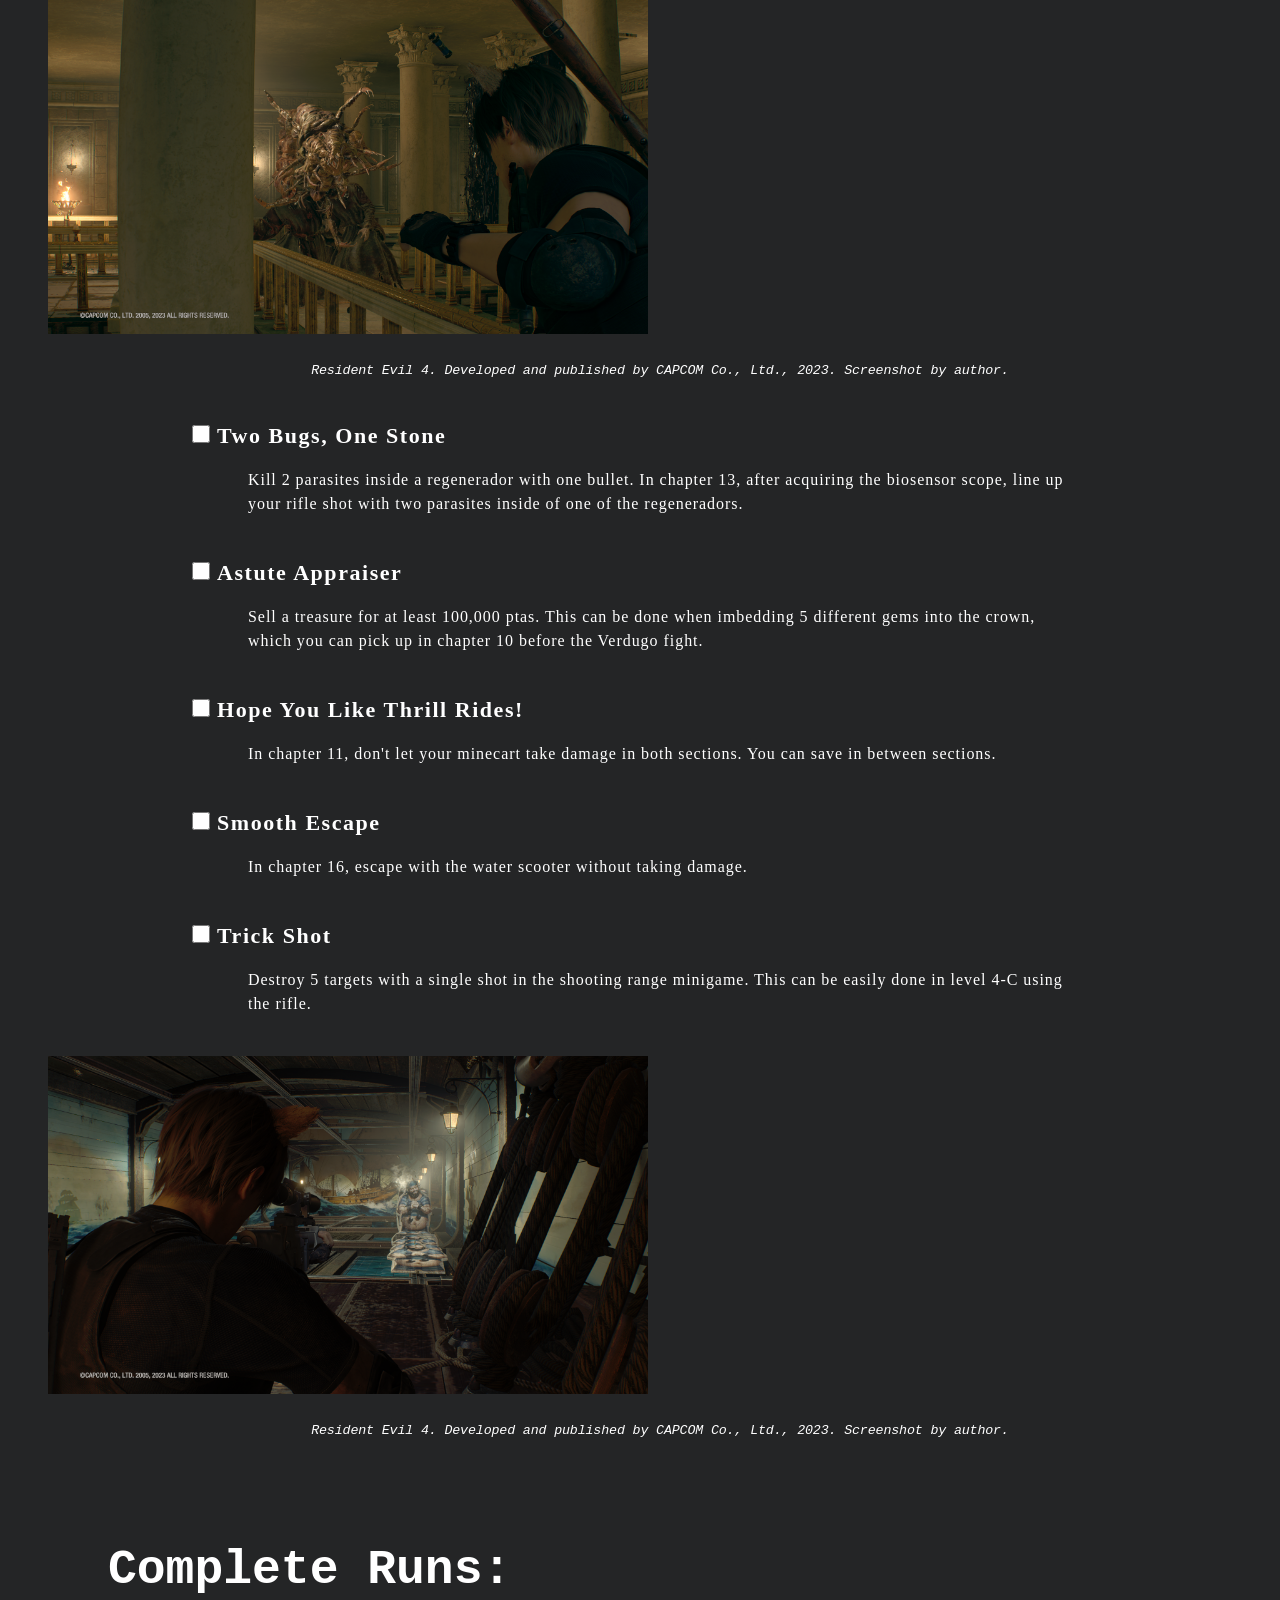
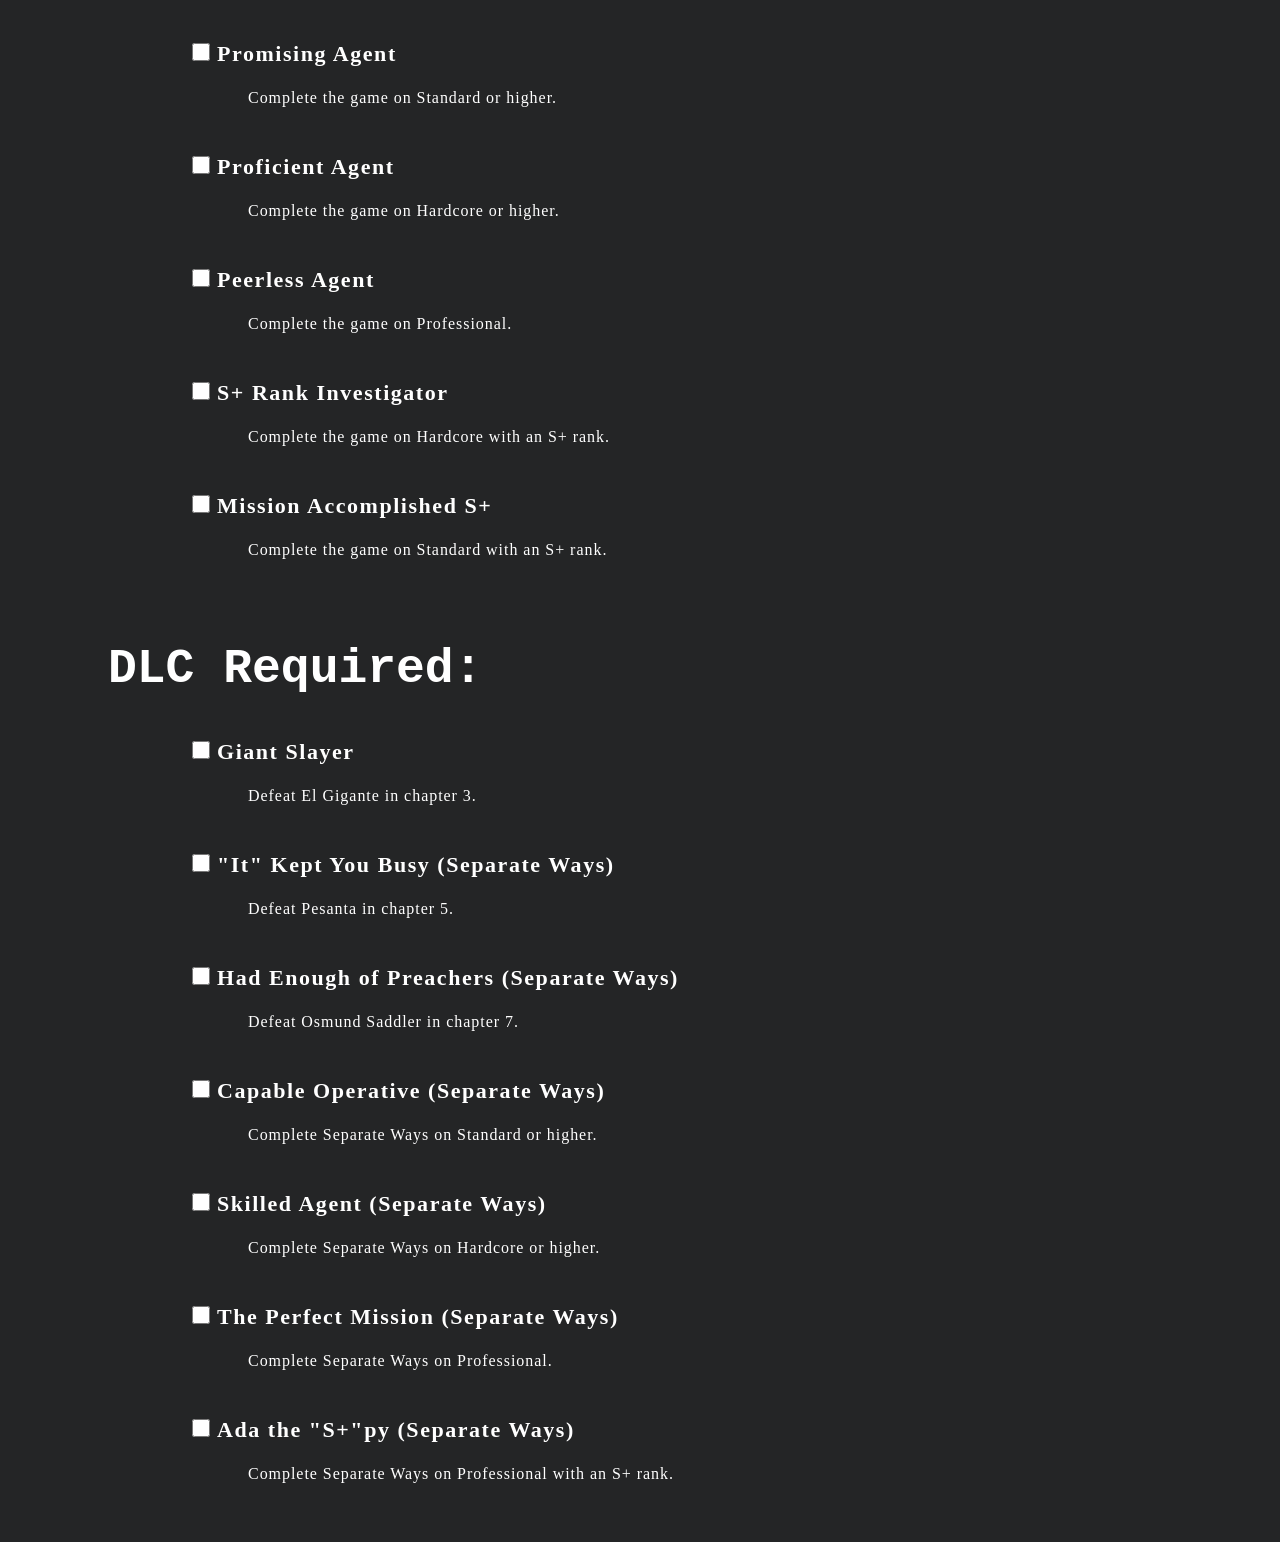
<file: RE4R.html>
<!doctype html>
<html lang="en">

<head>
    <meta charset="utf-8">
    <title>Resident Evil 4 Remake - BioTracker</title>
    <meta name="description" content="Resident Evil Achievement Tracker">
    <meta name="author" content="𝗬𝗼𝘂𝗿 𝗡𝗮𝗺𝗲">
    <link rel="icon" type="image/png" href="favicon.ico">
    <link rel="stylesheet" href="style.css">
</head>

<body>
    <header>
        <!--𝗛𝗲𝗮𝗱𝗲𝗿 𝗖𝗼𝗻𝘁𝗲𝗻𝘁 𝗛𝗲𝗿𝗲 -->
        <!--remember to copy header to each html page-->
        <nav>
            <li>
                <a href="index.html">
                    Home
                </a>
            </li>
            <li>
                <a href="RE9.html">
                    Resident Evil Reqiuem
                </a>
            </li>
            <li>
                <a href="RE8.html">
                    Resident Evil Village
                </a>
            </li>
            <li>
                <a href="RE4R.html">
                    Resident Evil 4 Remake
                </a>
            </li>
            <li>
                <a href="RE4OG.html">
                    Resident Evil 4 (2005)
                </a>
            </li>
        </nav>
    </header>
    <main>
        <h1>Resident Evil 4 Remake BioTracker</h1>
        <img src="img/KEY.Resident Evil 4 1_8_2026 6_04_48 PM.png"
            alt="Resident Evil 4 Remake's Leon Kennedy carrying a passed out Ashley Graham." width="600" />
        <figcaption> <small><em>Resident Evil 4</em>. Developed and published by CAPCOM Co., Ltd., 2023. Screenshot by
                author.</small>
        </figcaption>
        <p><em>Total Achievements: 46</em></p>
        <h2>Story:</h2>
        <label><input type="checkbox" name="Harpoon Hurler"> <strong>Harpoon Hurler</strong></label>
        <ul>
            <li>Defeat Del Lago in chapter 3.</li>
        </ul>
        <label><input type="checkbox" name="Grilled Big Cheese"> <strong>Grilled Big Cheese</strong></label>
        <ul>
            <li>Defeat Bitores M&eacute;ndez in chapter 6.</li>
        </ul>
        <label><input type="checkbox" name="No Thanks, Bro!"> <strong>No Thanks, Bro!</strong></label>
        <ul>
            <li>Defeat Ram&oacute;n Salazar in chapter 12.</li>
        </ul>
        <label><input type="checkbox" name="You Used to Be a Good Guy"> <strong>You Used to Be a Good
                Guy</strong></label>
        <ul>
            <li>Defeat Jack Krauser in chapter 14.</li>
        </ul>
        <label><input type="checkbox" name="You're Small Time!"> <strong>You're Small Time!</strong></label>
        <ul>
            <li>Defeat Osmund Saddler in chapter 16.</li>
        </ul>
        <h2>Challenges:</h2>
        <label><input type="checkbox" name="Wave Goodbye, Right Hand"> <strong>Wave Goodbye, Right Hand</strong></label>
        <ul>
            <li>Defeat Verdugo in chapter 10. Freeze him with the liquid nitrogen and use your strongest weapon. A
                rocket launcher can be used, but use it after exiting the first room you encounter him.</li>
        </ul>
        <label><input type="checkbox" name="Sprinter"> <strong>Sprinter</strong></label>
        <ul>
            <li>Complete the game in 8 hours or less.</li>
        </ul>
        <label><input type="checkbox" name="Capacity Compliance"> <strong>Capacity Compliance</strong></label>
        <ul>
            <li>In chapter 12, when in the clocktower's lift, do not get stopped. The lift stops when an enemy boards
                the lift. Kill enemies before they get on.</li>
        </ul>
        <label><input type="checkbox" name="Never Heard It Coming"> <strong>Never Heard It Coming</strong></label>
        <ul>
            <li>Defeat a garrador only using knives. In your first encounter with a garrador in chapter 7, stay crouched
                and attack the plagas in his back with your knife. If you do not have an infinite durability knife yet,
                bring many knives to the fight.</li>
            <img src="img/Re4R/RE4R-Never Heard It Coming.png"
                alt="Leon Kennedy stabbing the Plagas of a garrador's back." width="600" />
            <figcaption> <small><em>Resident Evil 4</em>. Developed and published by CAPCOM Co., Ltd., 2023. Screenshot
                    by
                    author.</small>
            </figcaption>
        </ul>
        <label><input type="checkbox" name="You Talk Too Much!"> <strong>You Talk Too Much!</strong></label>
        <ul>
            <li>During Salazar's boss fight, when his mouth opens to attack, throw a grenade into his mouth.</li>
        </ul>
        <label><input type="checkbox" name="Frugalist"> <strong>Frugalist</strong></label>
        <ul>
            <li>Complete the game without using a recovery item.</li>
        </ul>
        <label><input type="checkbox" name="Silent Stranger"> <strong>Silent Stranger</strong></label>
        <ul>
            <li>Complete the game without interacting with the merchant.</li>
        </ul>
        <label><input type="checkbox" name="Minimalist"> <strong>Minimalist</strong></label>
        <ul>
            <li>Complete the game using knives and handguns. If the game forces you to use another weapon, it is
                excluded.</li>
        </ul>
        <h2>Collectables:</h2>
        <label><input type="checkbox" name="Revolt Against the Revolting"> <strong>Revolt Against the
                Revolting</strong></label>
        <ul>
            <li>Destroy 1 of 16 Clockwork Castellans. Refer to "Revolution Wind-Up" for more information.</li>
        </ul>
        <label><input type="checkbox" name="Raider"> <strong>Raider</strong></label>
        <ul>
            <li>Collect all treasures on the island treasure map in one playthrough.</li>
            <!--Image-->
        </ul>
        <label><input type="checkbox" name="Jack of All Trades"> <strong>Jack of All Trades</strong></label>
        <ul>
            <li>Complete all 19 of the merchant's requests.</li>
            <!--Image-->
        </ul>
        <label><input type="checkbox" name="Bandit"> <strong>Bandit</strong></label>
        <ul>
            <li>Collect all treasures on the village treasure map in one playthrough.</li>
            <!--Image-->
        </ul>
        <label><input type="checkbox" name="Revolution Wind-Up"> <strong>Revolution Wind-Up</strong></label>
        <ul>
            <li>Destroy all 16 Clockwork Castellans. There is one every chapter.</li>
            <!--Image-->
        </ul>
        <label><input type="checkbox" name="Read Deadeye"> <strong>Read Deadeye</strong></label>
        <ul>
            <li>Get an S rank in all levels of the shooting range minigame.</li>
        </ul>
        <label><input type="checkbox" name="Burglar"> <strong>Burglar</strong></label>
        <ul>
            <li>Collect all treasures on the castle treasure map in one playthrough.</li>
            <!--Image-->
        </ul>
        <label><input type="checkbox" name="Gun Fanatic"> <strong>Gun Fanatic</strong></label>
        <ul>
            <li>Obtain all the weapons in the game.</li>
        </ul>
        <h2>Miscellaneous:</h2>
        <label><input type="checkbox" name="Knife Basics"> <strong>Knife Basics</strong></label>
        <ul>
            <li>Parry an enemy's attack with your knife. Check your settings to learn what your parry button is.</li>
        </ul>
        <label><input type="checkbox" name="My Preferred Piece"> <strong>My Preferred Piece</strong></label>
        <ul>
            <li>When speaking to the Merchant, upgrade a weapon once.</li>
        </ul>
        <label><input type="checkbox" name="Nice One, Stranger!"> <strong>Nice One, Stranger!</strong></label>
        <ul>
            <li>Complete 1 of 19 of the Merchant's requests.</li>
        </ul>
        <label><input type="checkbox" name="Talk About Near-Death Experience!"> <strong>Talk About Near-Death
                Experience!</strong></label>
        <ul>
            <li>When an enemy picks up Ashley, rescue her by damaging the enemy until it drops her.</li>
            <img src="img/Re4R/RE4R-Talk About Near-Death Experience!.png"
                alt="Leon Kennedy saving Ashley Graham while an enemy has her in their grip." width="600" />
            <figcaption> <small><em>Resident Evil 4</em>. Developed and published by CAPCOM Co., Ltd., 2023. Screenshot
                    by
                    author.</small>
            </figcaption>
        </ul>
        <label><input type="checkbox" name="Amateur Shooter"> <strong>Amateur Shooter</strong></label>
        <ul>
            <li>Complete a game in the Merchant's shooting range minigame.</li>
        </ul>
        <label><input type="checkbox" name="Overkill"> <strong>Overkill</strong></label>
        <ul>
            <li>Use a cannon, found earliest in chapter 7, to defeat a zealot.</li>
            <img src="img/Re4R/RE4R-Overkill.png" alt="A cannon aiming at a zealot." width="600" />
            <figcaption> <small><em>Resident Evil 4</em>. Developed and published by CAPCOM Co., Ltd., 2023. Screenshot
                    by
                    author.</small>
            </figcaption>
        </ul>
        <label><input type="checkbox" name="A Masterpiece"> <strong>A Masterpiece</strong></label>
        <ul>
            <li>Get an exclusive upgrade for a weapon using an exclusive upgrade ticket.</li>
        </ul>
        <label><input type="checkbox" name="Shield Your Eyes"> <strong>Shield Your Eyes</strong></label>
        <ul>
            <li>Defeat 3 enemies at once with a flash grenade. Expose an enemy's Plagas to kill them with a flash
                grenade.</li>
            <img src="img/Re4R/RE4R-Shield Your Eyes.png"
                alt="Leon Kennedy throwing a flash grenade at 3 enemies with exposed Plagas." width="600" />
            <figcaption> <small><em>Resident Evil 4</em>. Developed and published by CAPCOM Co., Ltd., 2023. Screenshot
                    by
                    author.</small>
            </figcaption>
        </ul>
        <label><input type="checkbox" name="Two Bugs, One Stone"> <strong>Two Bugs, One Stone</strong></label>
        <ul>
            <li>Kill 2 parasites inside a regenerador with one bullet. In chapter 13, after acquiring the biosensor
                scope, line up your rifle shot with two parasites inside of one of the regeneradors.</li>
            <!--Image-->
        </ul>
        <label><input type="checkbox" name="Astute Appraiser"> <strong>Astute Appraiser</strong></label>
        <ul>
            <li>Sell a treasure for at least 100,000 ptas. This can be done when imbedding 5 different gems into the
                crown, which you can pick up in chapter 10 before the Verdugo fight.</li>
            <!--Image-->
        </ul>
        <label><input type="checkbox" name="Hope You Like Thrill Rides!"> <strong>Hope You Like Thrill
                Rides!</strong></label>
        <ul>
            <li>In chapter 11, don't let your minecart take damage in both sections. You can save in between sections.
            </li>
        </ul>
        <label><input type="checkbox" name="Smooth Escape"> <strong>Smooth Escape</strong></label>
        <ul>
            <li>In chapter 16, escape with the water scooter without taking damage.</li>
        </ul>
        <label><input type="checkbox" name="Trick Shot"> <strong>Trick Shot</strong></label>
        <ul>
            <li>Destroy 5 targets with a single shot in the shooting range minigame. This can be easily done in level
                4-C using the rifle.</li>
            <img src="img/Re4R/RE4R-Trick Shot.png"
                alt="Leon Kennedy knocking down 5 targets in the shooting range using a rifle." width="600" />
            <figcaption> <small><em>Resident Evil 4</em>. Developed and published by CAPCOM Co., Ltd., 2023. Screenshot
                    by
                    author.</small>
            </figcaption>
        </ul>
        <h2>Complete Runs:</h2>
        <label><input type="checkbox" name="Promising Agent"> <strong>Promising Agent</strong></label>
        <ul>
            <li>Complete the game on Standard or higher.</li>
        </ul>
        <label><input type="checkbox" name="Proficient Agent"> <strong>Proficient Agent</strong></label>
        <ul>
            <li>Complete the game on Hardcore or higher.</li>
        </ul>
        <label><input type="checkbox" name="Peerless Agent"> <strong>Peerless Agent</strong></label>
        <ul>
            <li>Complete the game on Professional.</li>
        </ul>
        <label><input type="checkbox" name="S+ Rank Investigator"> <strong>S+ Rank Investigator</strong></label>
        <ul>
            <li>Complete the game on Hardcore with an S+ rank.</li>
        </ul>
        <label><input type="checkbox" name="Mission Accomplished S+"> <strong>Mission Accomplished S+</strong></label>
        <ul>
            <li>Complete the game on Standard with an S+ rank.</li>
        </ul>
        <h2>DLC Required:</h2>
        <label><input type="checkbox" name="Giant Slayer"> <strong>Giant Slayer</strong></label>
        <ul>
            <li>Defeat El Gigante in chapter 3.</li>
        </ul>
        <label><input type="checkbox" name="It Kept You Busy"> <strong>"It" Kept You Busy (Separate
                Ways)</strong></label>
        <ul>
            <li>Defeat Pesanta in chapter 5.</li>
        </ul>
        <label><input type="checkbox" name="Had Enough of Preachers"> <strong>Had Enough of Preachers (Separate
                Ways)</strong></label>
        <ul>
            <li>Defeat Osmund Saddler in chapter 7.</li>
        </ul>
        <label><input type="checkbox" name="Capable Operative"> <strong>Capable Operative (Separate
                Ways)</strong></label>
        <ul>
            <li>Complete Separate Ways on Standard or higher.</li>
        </ul>
        <label><input type="checkbox" name="Skilled Agent"> <strong>Skilled Agent (Separate Ways)</strong></label>
        <ul>
            <li>Complete Separate Ways on Hardcore or higher.</li>
        </ul>
        <label><input type="checkbox" name="The Perfect Mission"> <strong>The Perfect Mission (Separate
                Ways)</strong></label>
        <ul>
            <li>Complete Separate Ways on Professional.</li>
        </ul>
        <label><input type="checkbox" name="Ada the \" S+\"py"> <strong>Ada the "S+"py (Separate Ways)</strong></label>
        <ul>
            <li>Complete Separate Ways on Professional with an S+ rank.</li>
        </ul>
    </main>
    <footer>
        <!-- footer content here-->
    </footer>
</body>
</file>
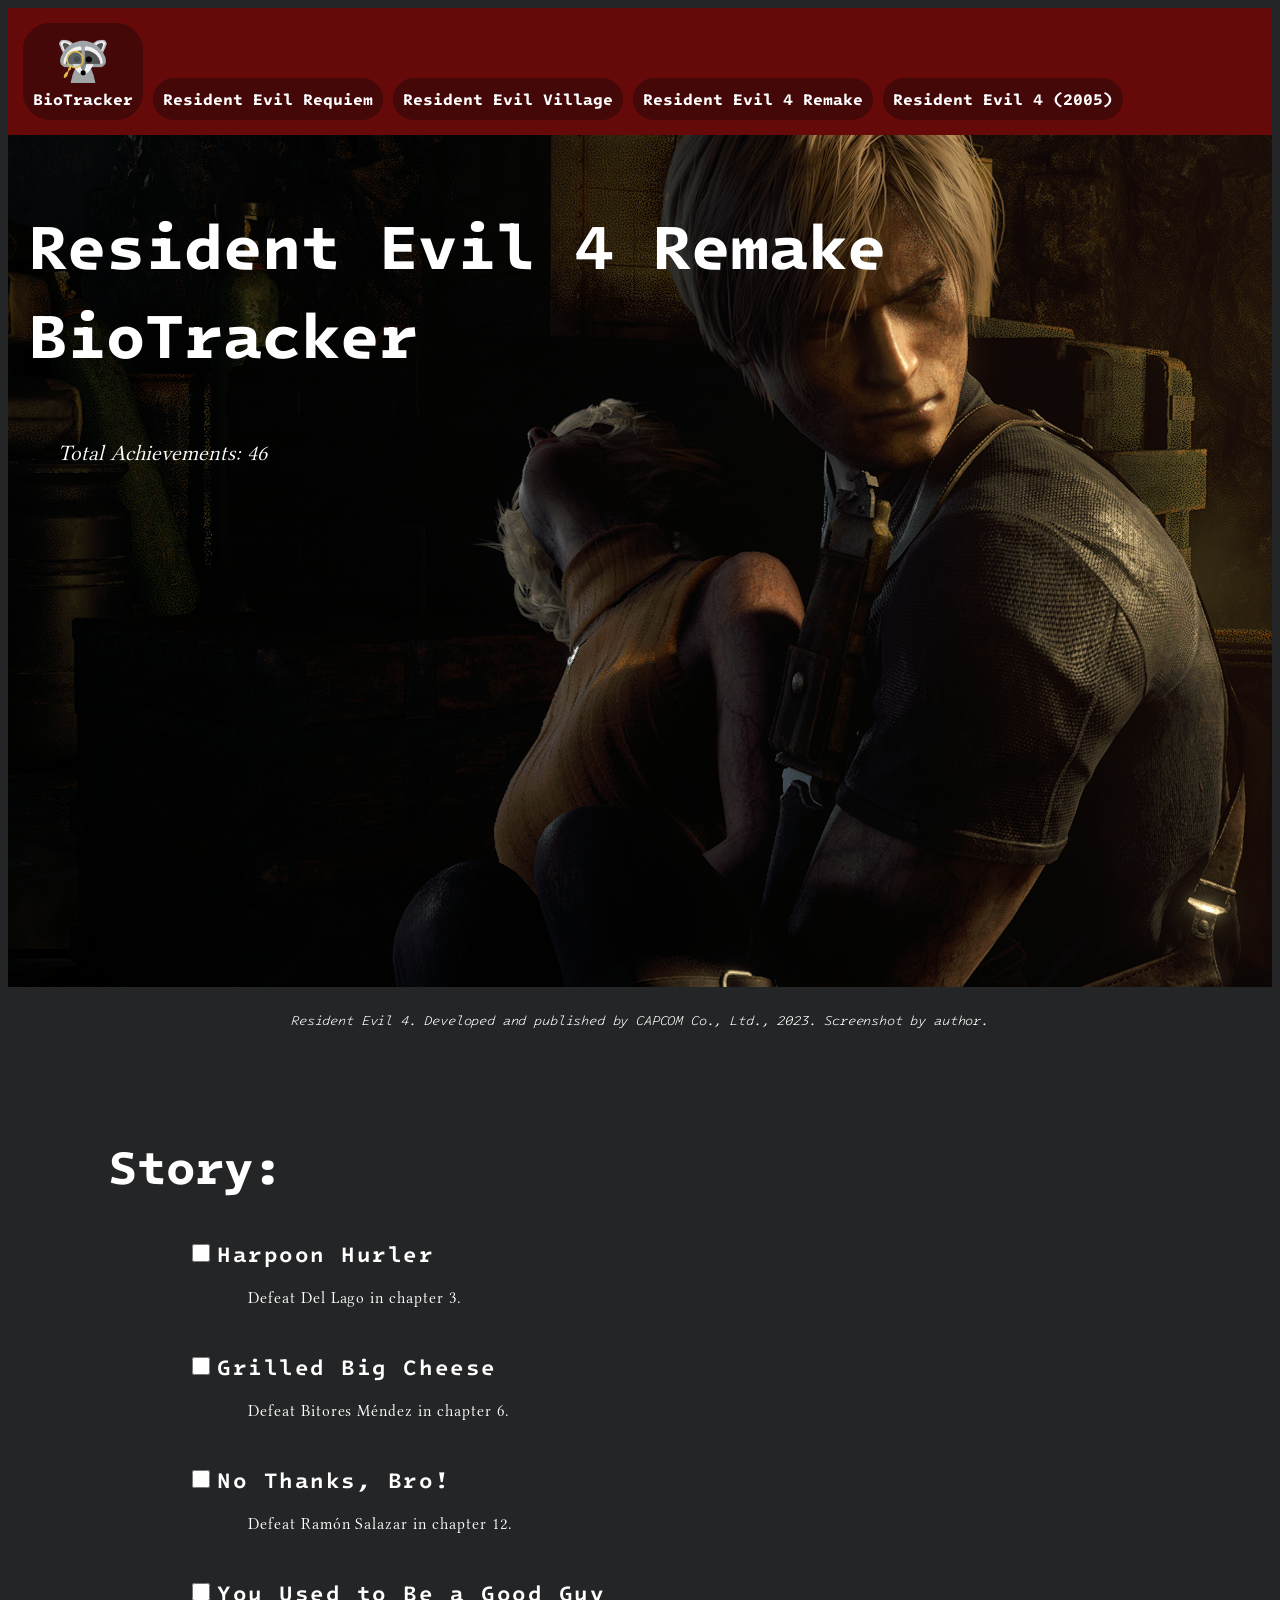
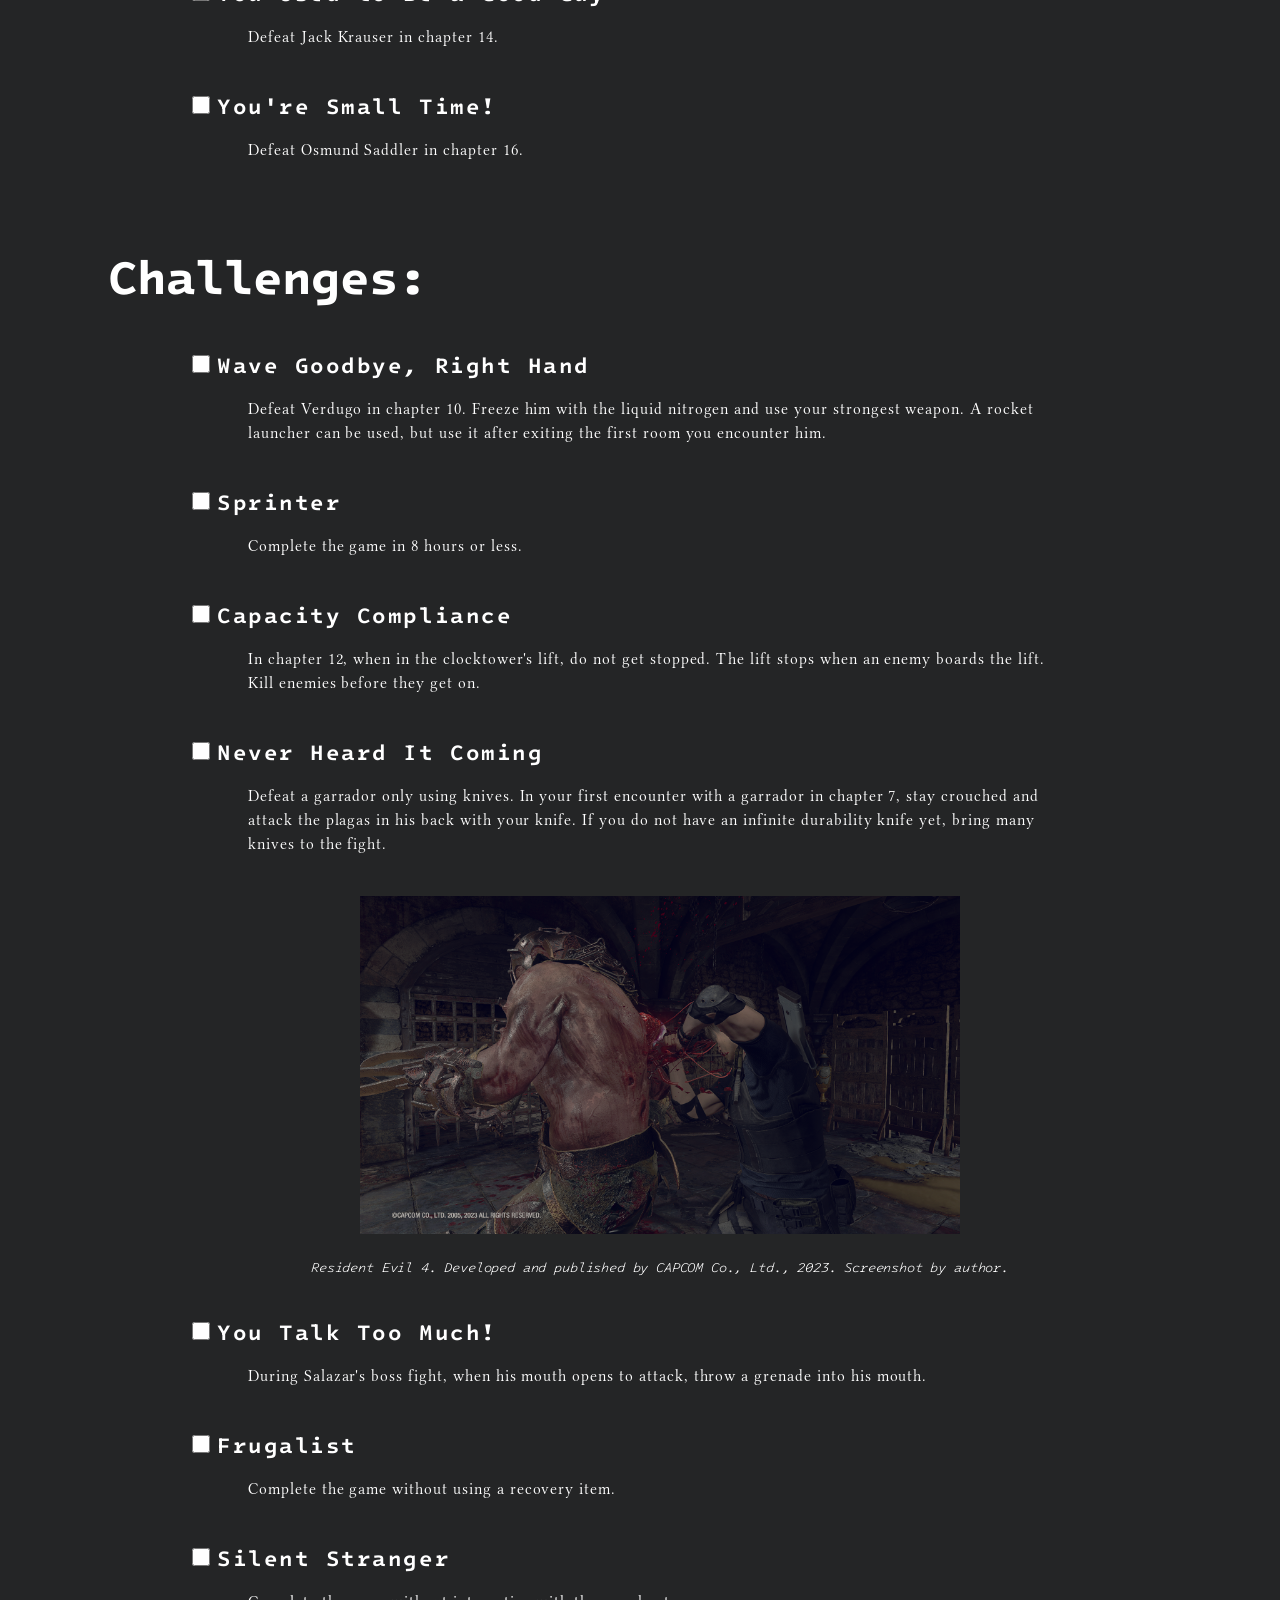
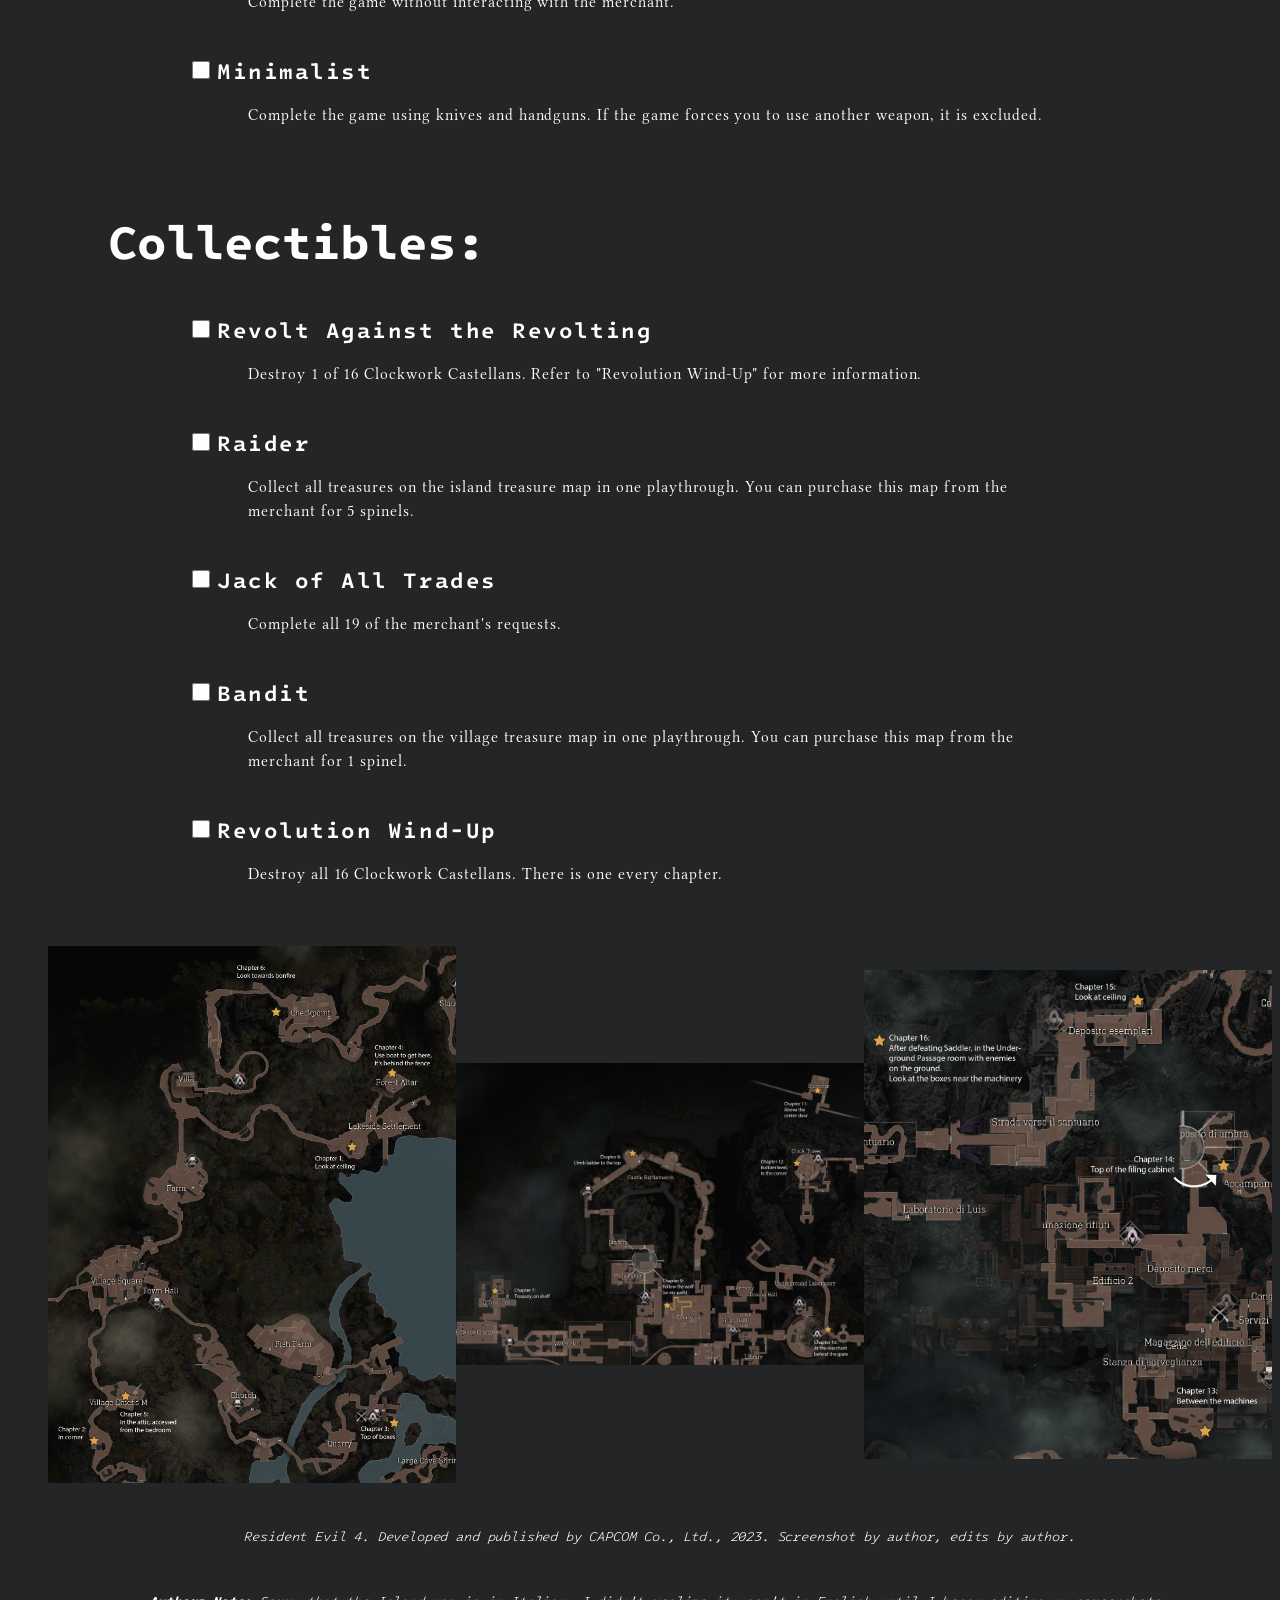
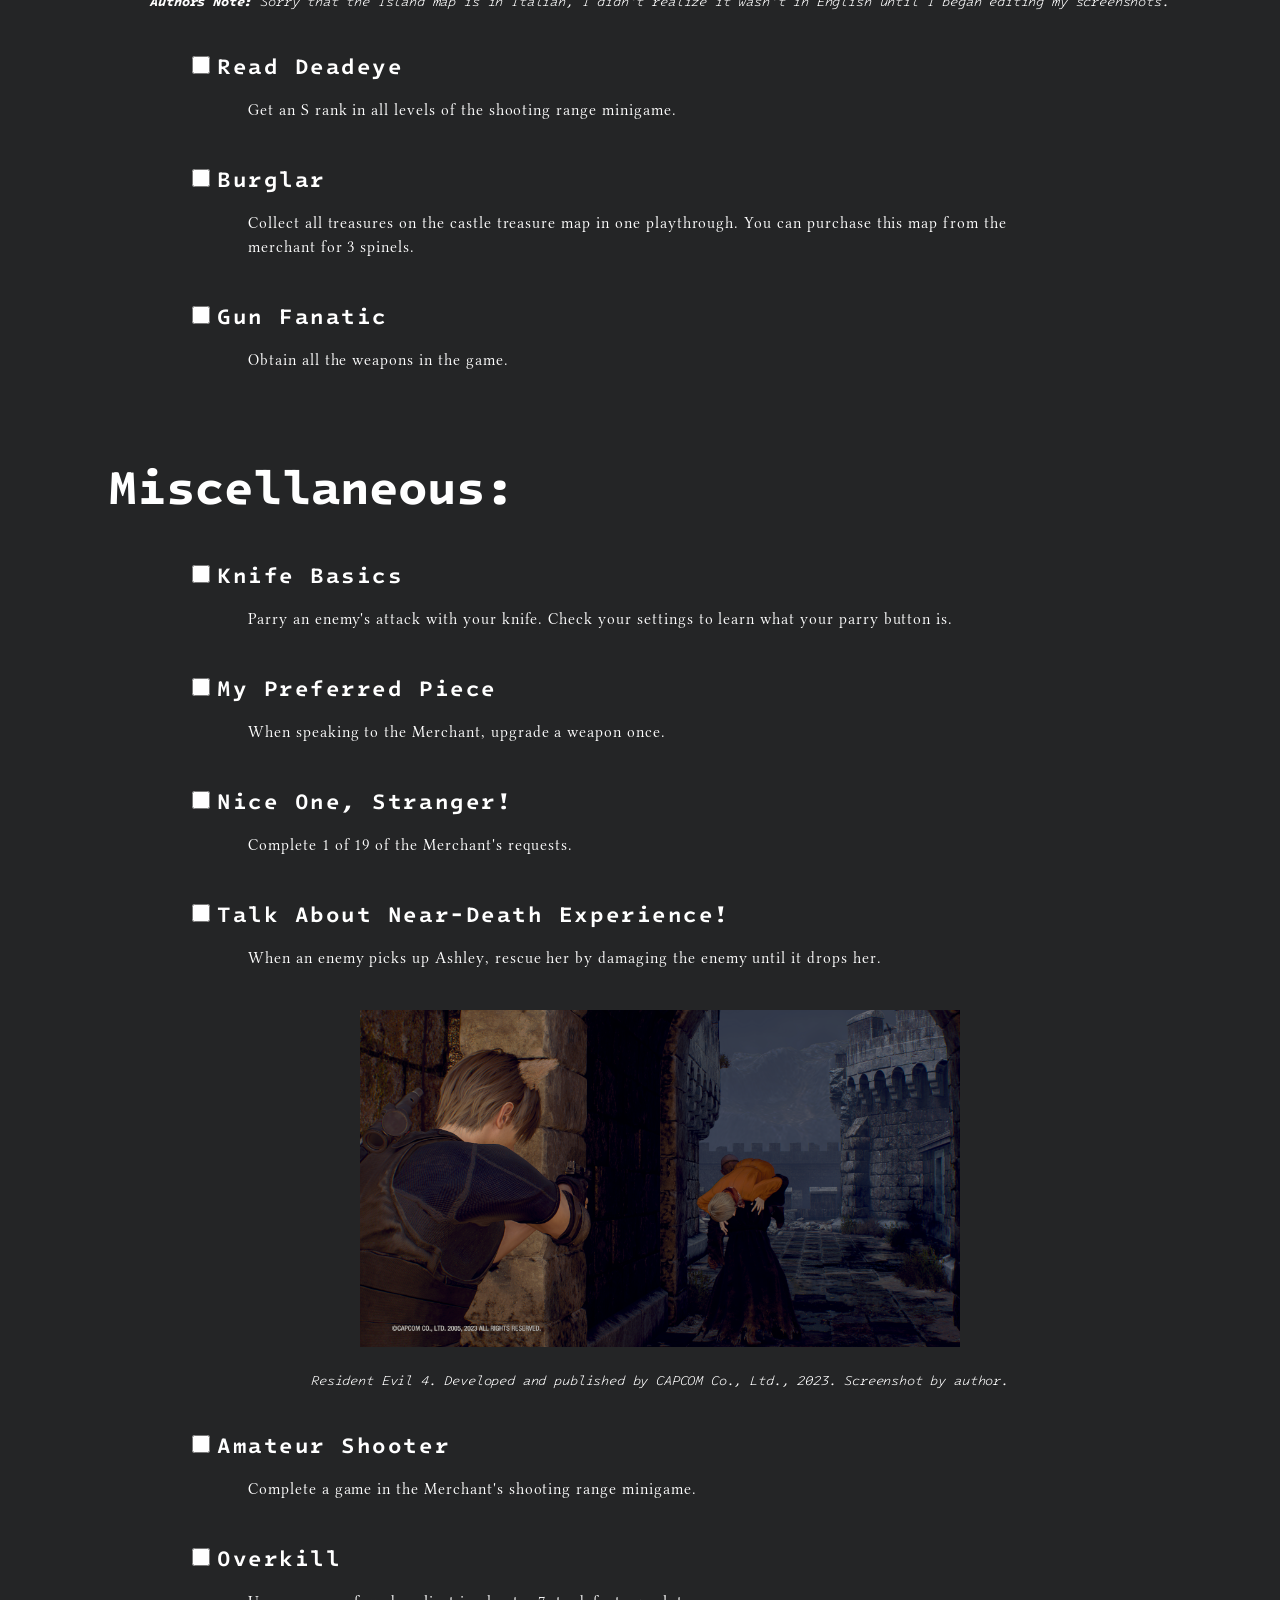
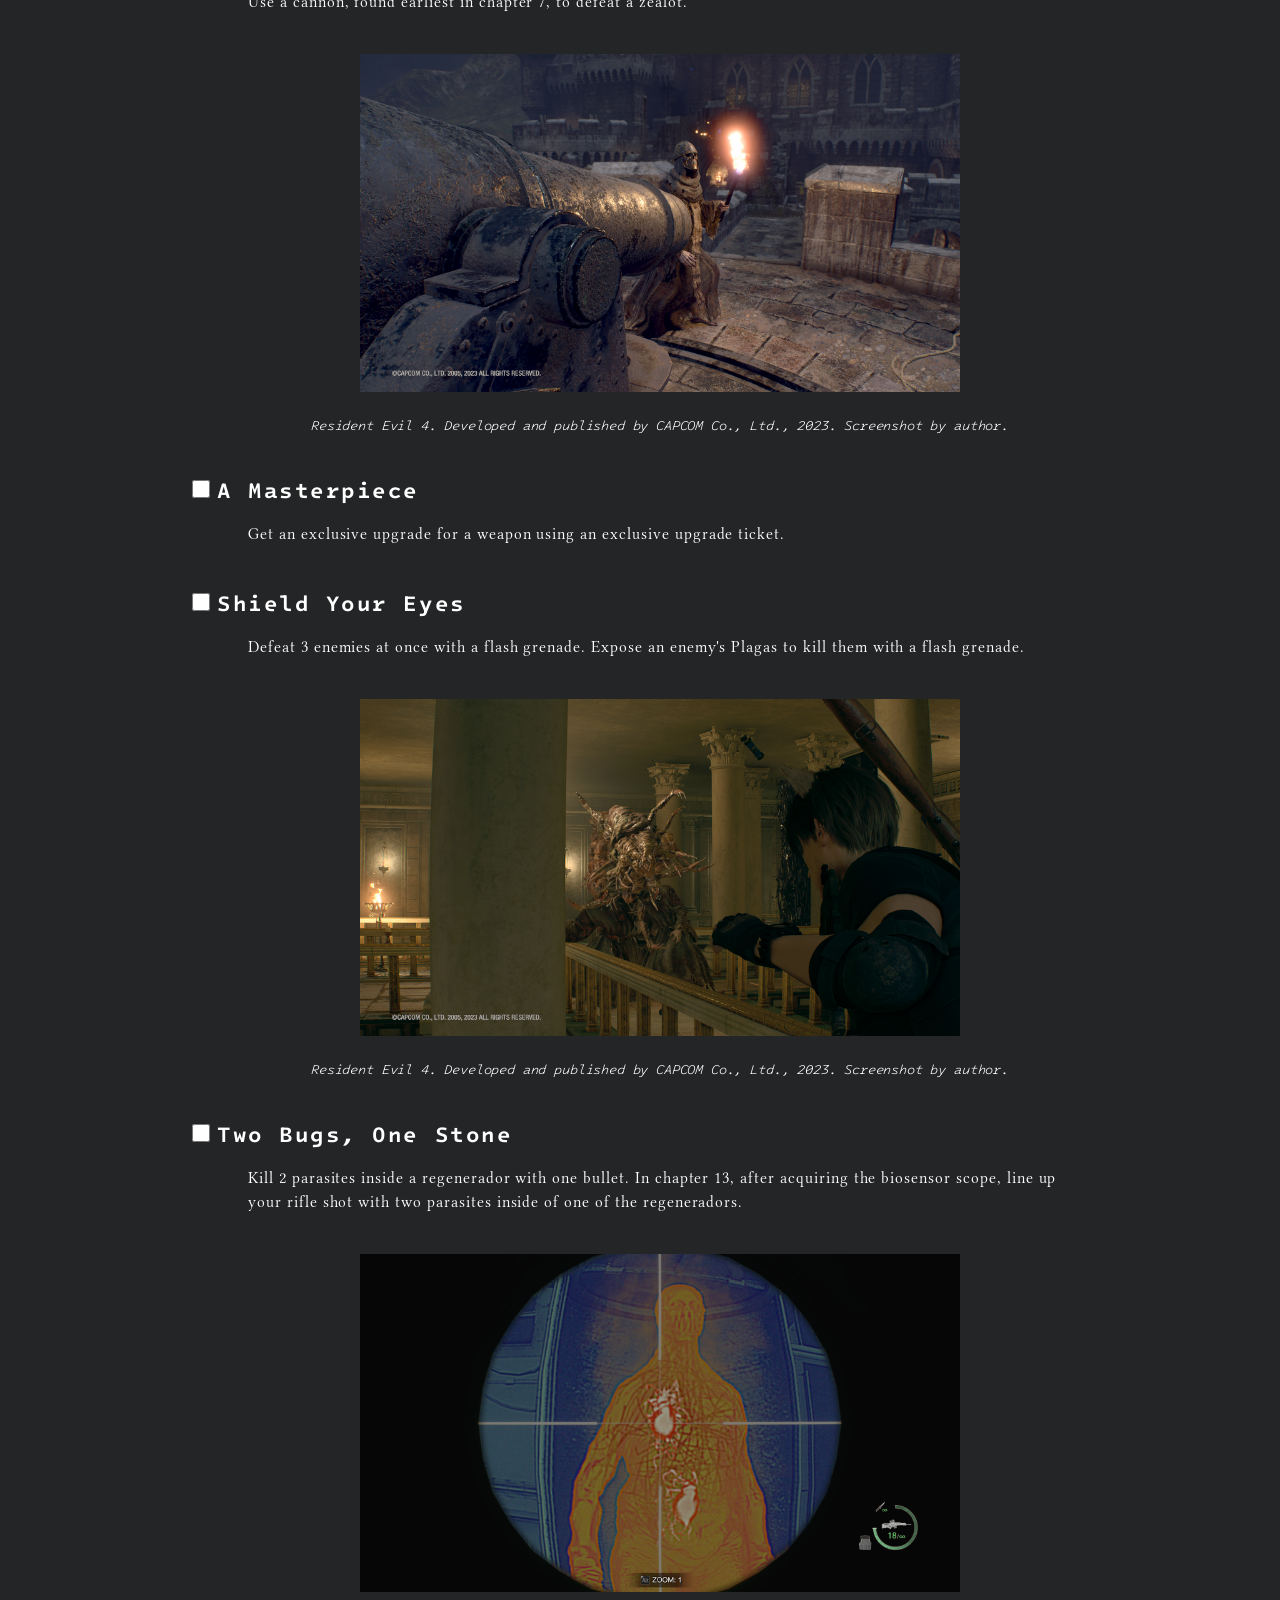
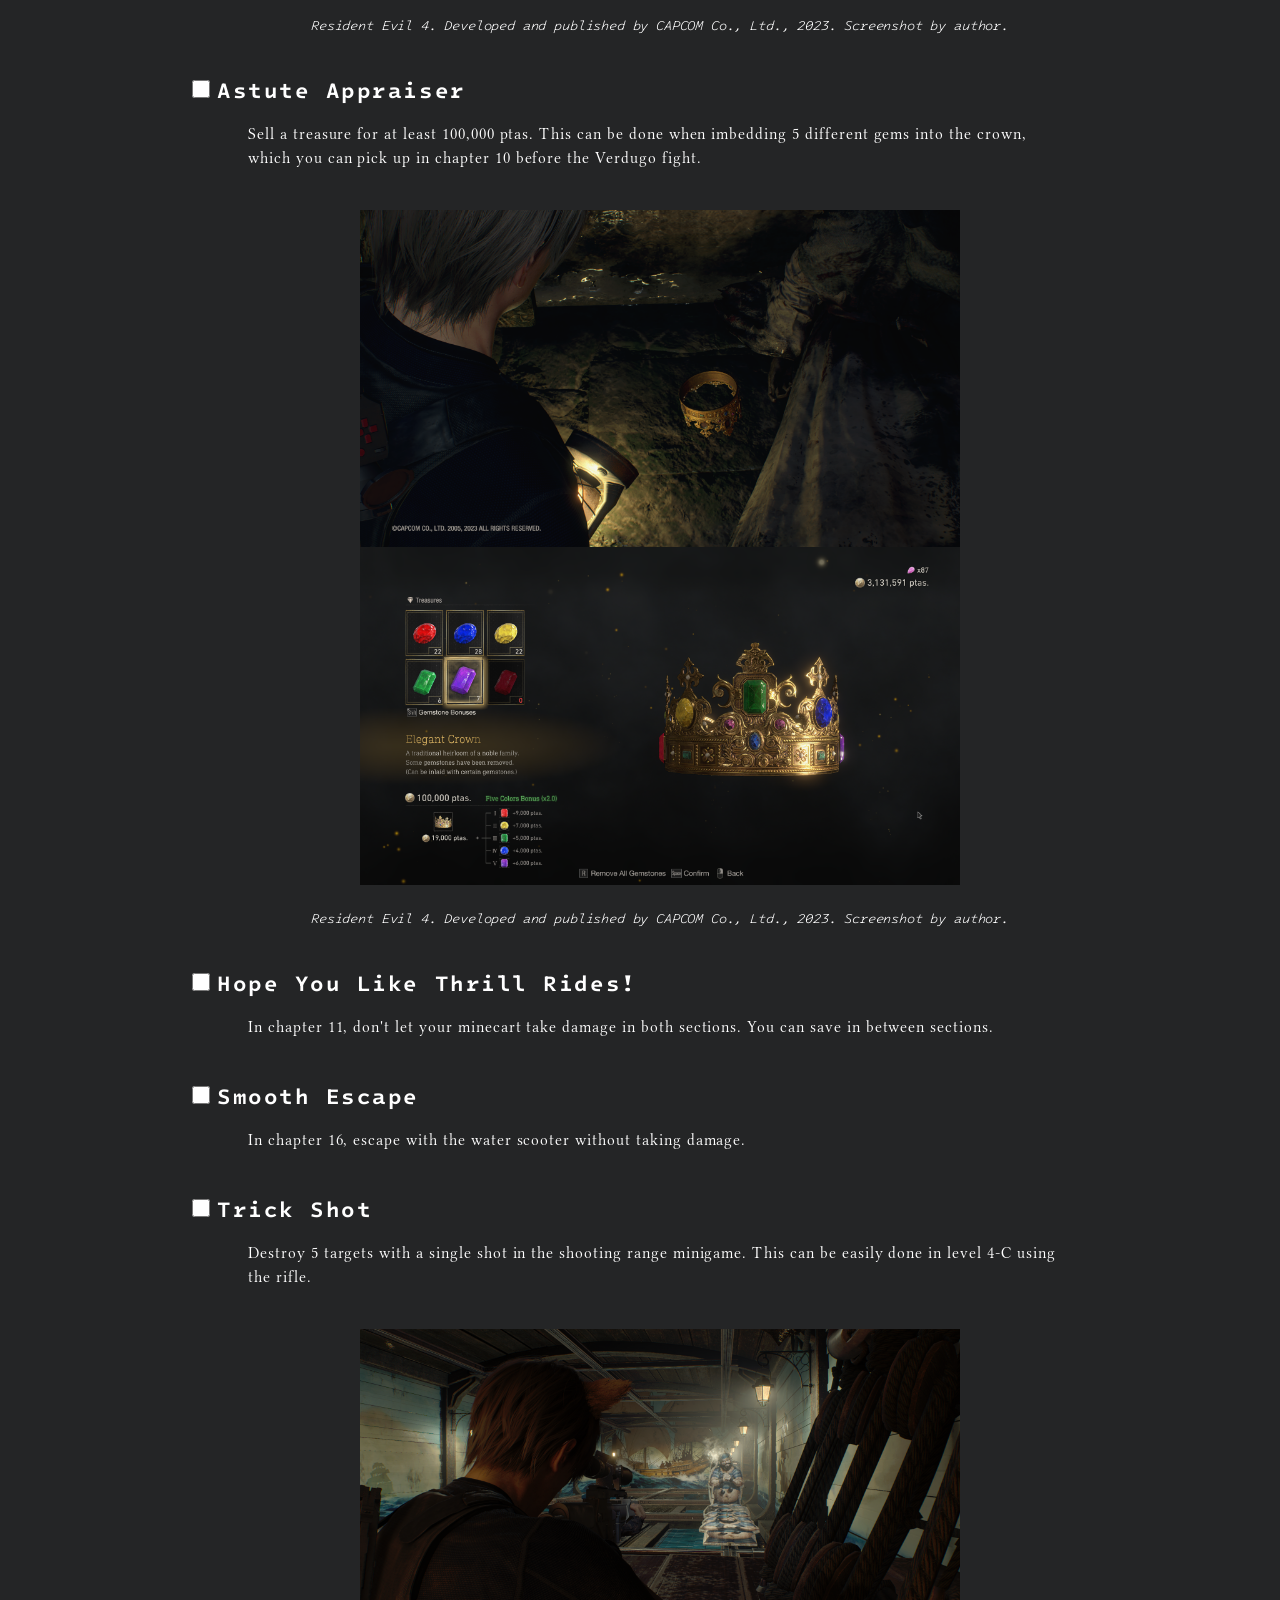
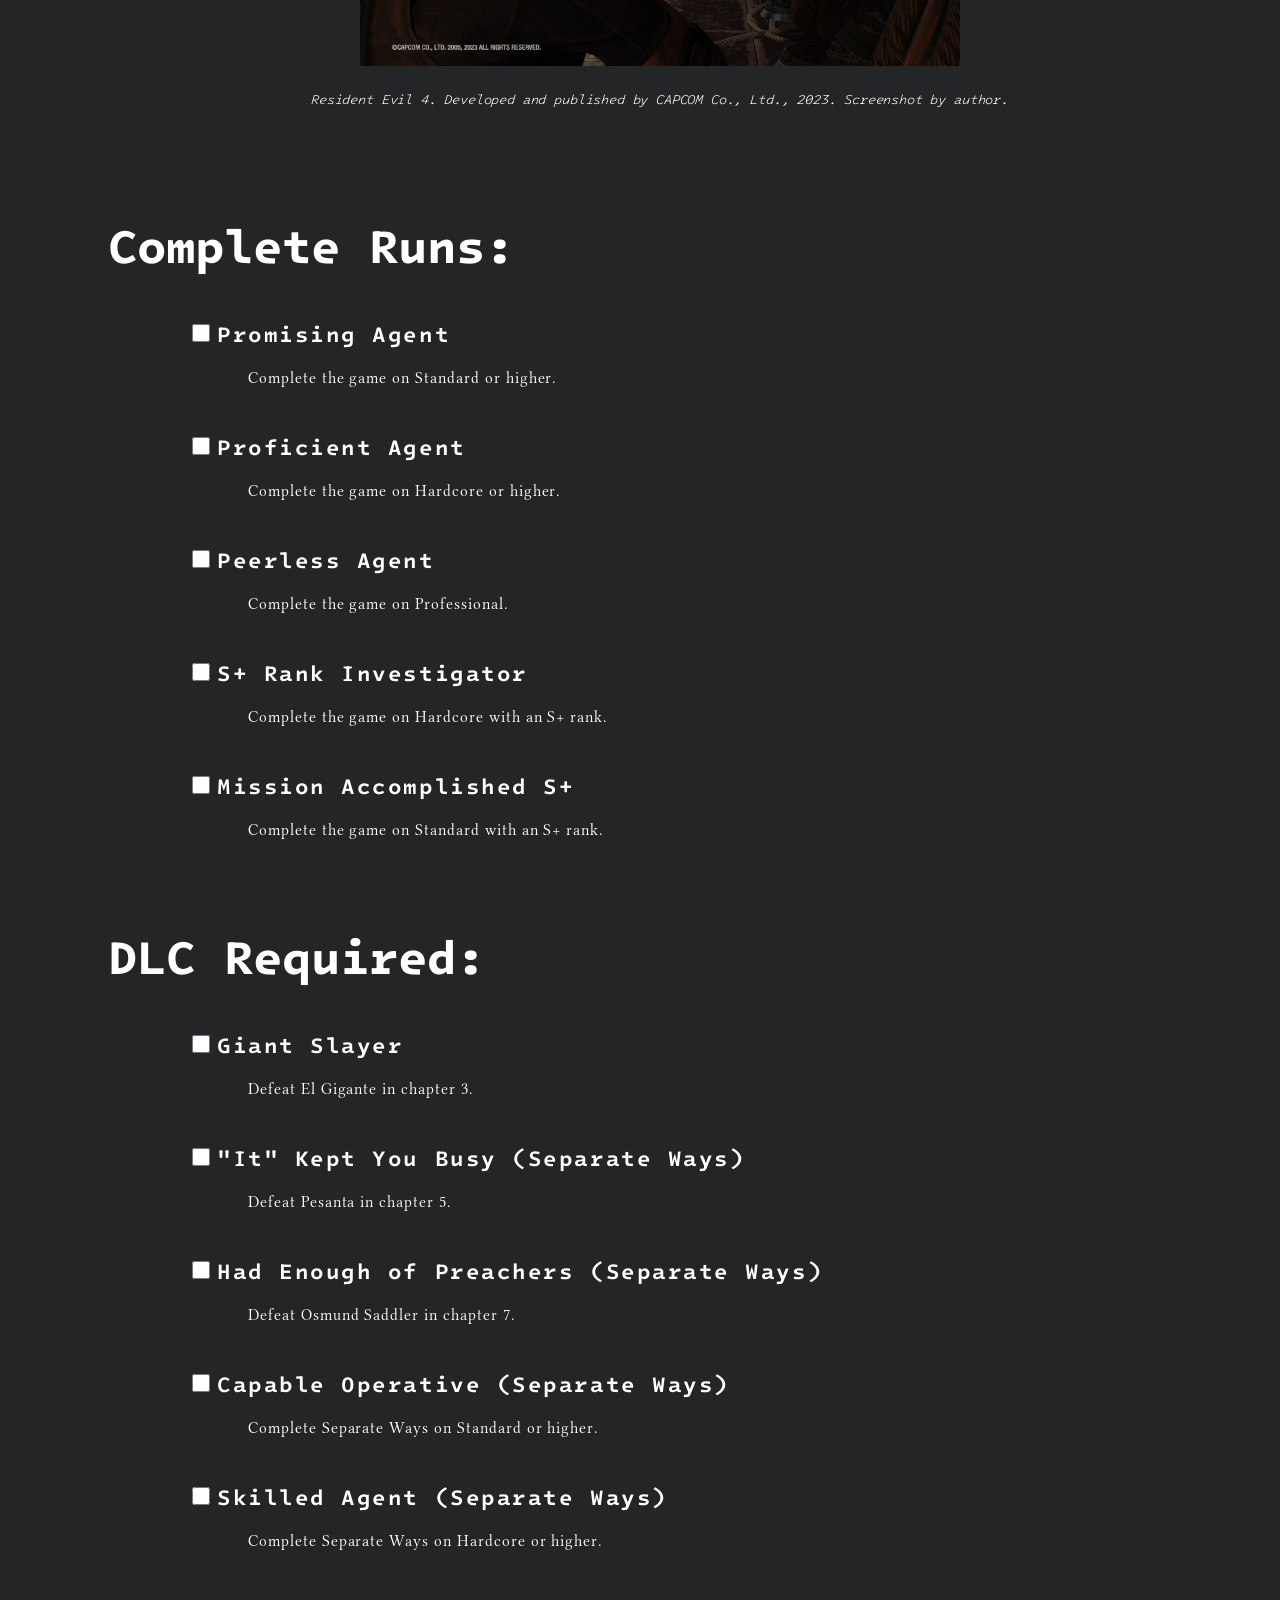
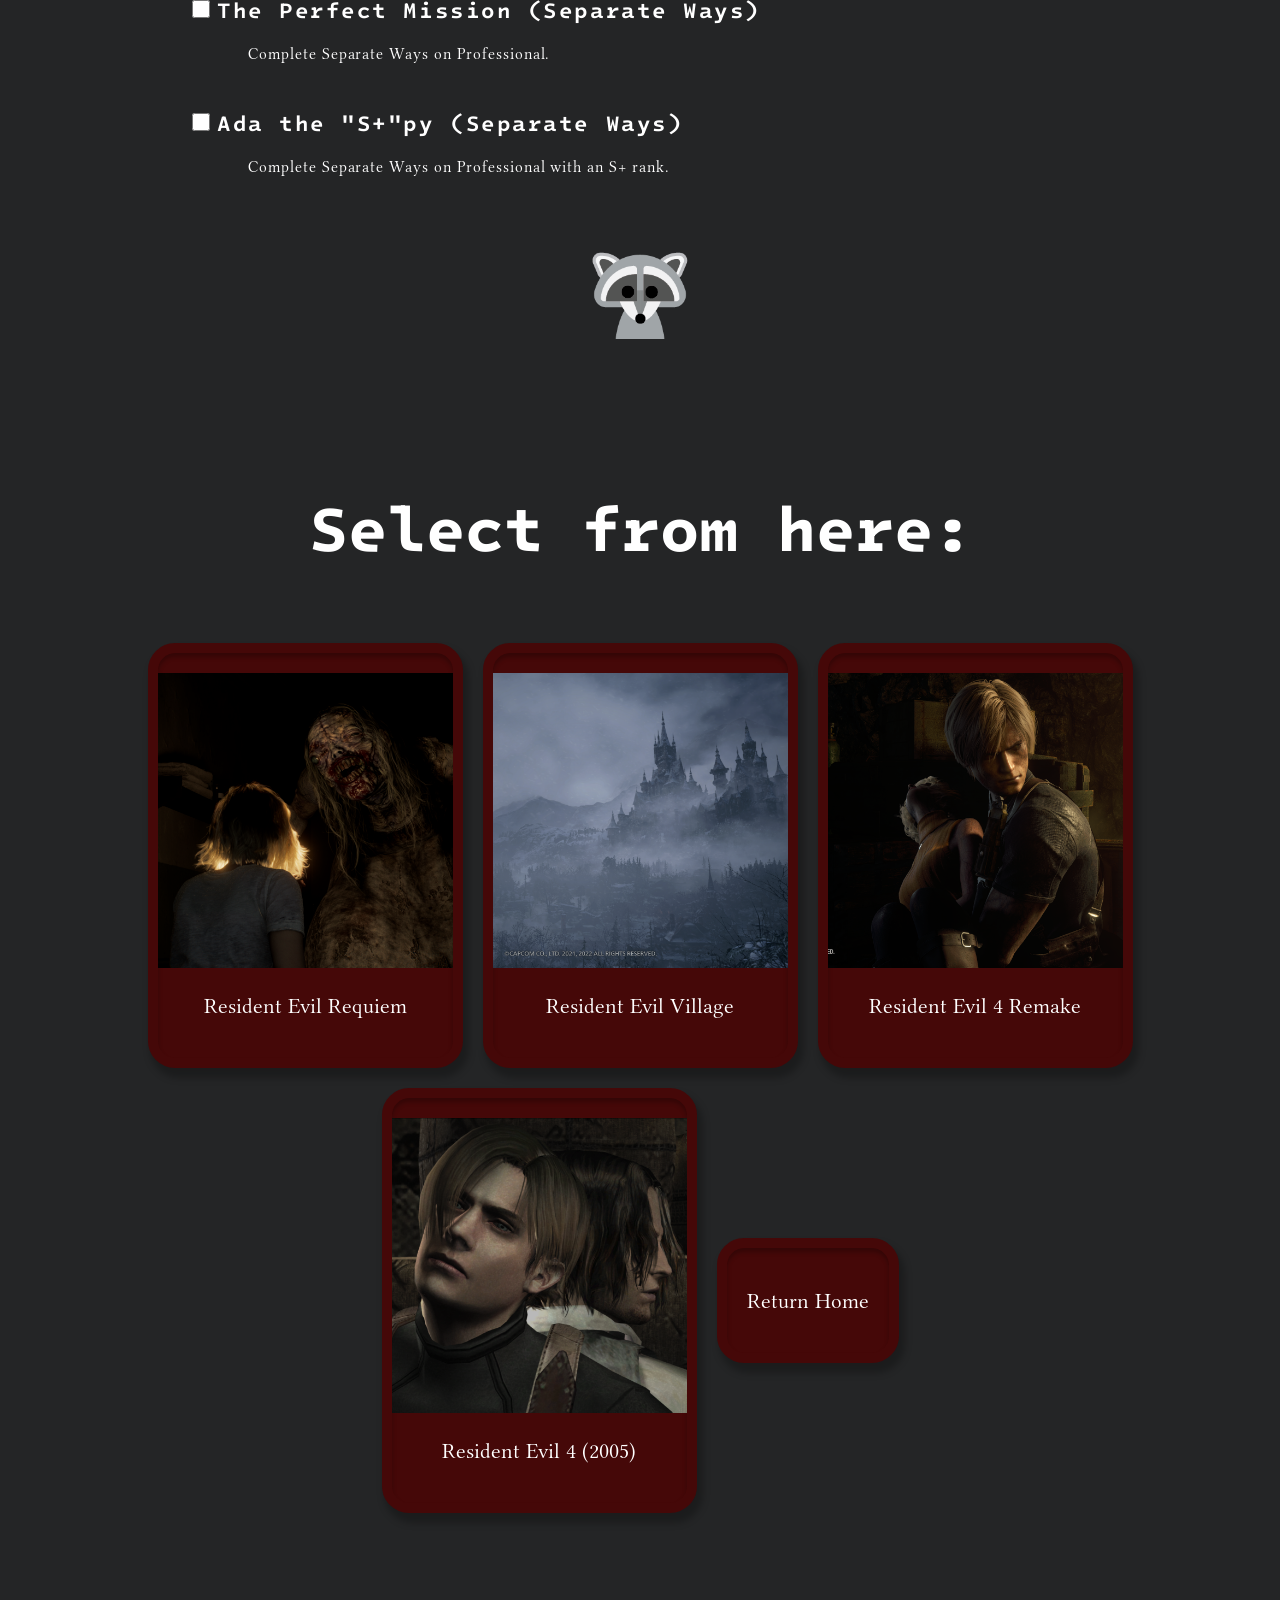
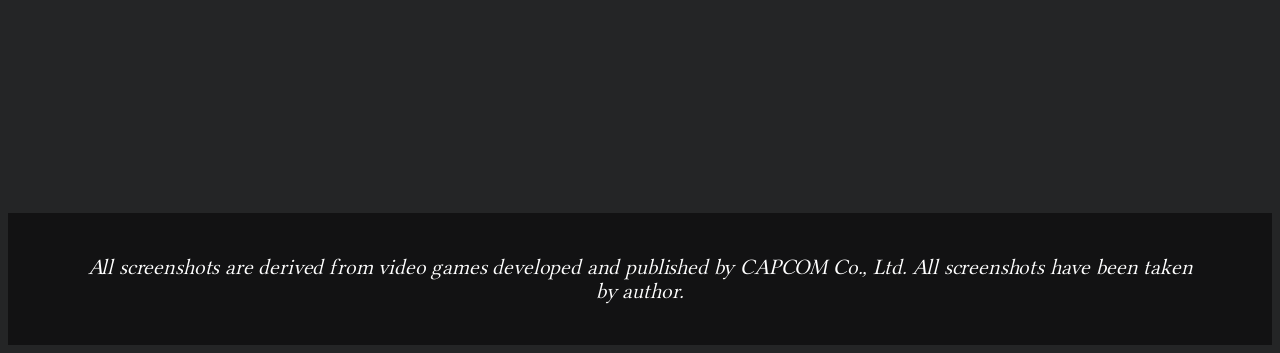
<file: re4remake.html>
<!doctype html>
<html lang="en">

<head>
    <meta charset="utf-8">
    <title>Resident Evil 4 Remake - BioTracker</title>
    <meta name="description" content="Resident Evil 4 Remake Achievement Tracker">
    <meta name="author" content="Emma Delbue">
    <link rel="stylesheet" href="style.css" />
    <link rel="icon" type="image/png" href="favicon_io/favicon.ico">
    <link rel="apple-touch-icon" sizes="180x180" href="/apple-touch-icon.png">
    <link rel="icon" type="image/png" sizes="32x32" href="/favicon-32x32.png">
    <link rel="icon" type="image/png" sizes="16x16" href="/favicon-16x16.png">
    <link rel="manifest" href="/site.webmanifest">
    <link rel="preconnect" href="https://fonts.googleapis.com">
    <link rel="preconnect" href="https://fonts.gstatic.com" crossorigin>
    <link
        href="https://fonts.googleapis.com/css2?family=Intel+One+Mono:ital,wght@0,300..700;1,300..700&family=Libertinus+Serif+Display&display=swap"
        rel="stylesheet">
    <link rel="preconnect" href="https://fonts.googleapis.com">
    <link rel="preconnect" href="https://fonts.gstatic.com" crossorigin>
    <link href="https://fonts.googleapis.com/css2?family=Intel+One+Mono:ital,wght@0,300..700;1,300..700&display=swap"
        rel="stylesheet">
</head>

<body>
    <header>
        <nav>
            <a href="index.html">
                <div class="image-container">
                    <img src="img/D4W Logo-02.png" alt="Home" width="50" height="50" title="Biotracker Home">
                    <div class="text-overlay">BioTracker</div>
                </div>
            </a>
            <a href="rerequiem.html">
                Resident Evil Requiem
            </a>
            <a href="revillage.html">
                Resident Evil Village
            </a>
            <a href="re4remake.html">
                Resident Evil 4 Remake
            </a>
            <a href="re4original.html">
                Resident Evil 4 (2005)
            </a>
        </nav>
    </header>
    <main>
        <div class="fremake-welcome">
                <h1>Resident Evil 4 Remake BioTracker</h1>
                <div class="achievement-count">
                    <p><em>Total Achievements: 46</em></p>
                </div>
            </div>
        </div>
        <figcaption> <small><em>Resident Evil 4</em>. Developed and published by CAPCOM Co., Ltd., 2023. Screenshot by
                author.</small>
        </figcaption>
        <h2>Story:</h2>
        <label><input type="checkbox" id="cb13" class="save-cb-state" name="Harpoon Hurler"> <strong>Harpoon
                Hurler</strong></label>
        <ul>
            <li>Defeat Del Lago in chapter 3.</li>
        </ul>
        <label><input type="checkbox" id="cb14" class="save-cb-state" name="Grilled Big Cheese"> <strong>Grilled Big
                Cheese</strong></label>
        <ul>
            <li>Defeat Bitores M&eacute;ndez in chapter 6.</li>
        </ul>
        <label><input type="checkbox" id="cb15" class="save-cb-state" name="No Thanks, Bro!"> <strong>No Thanks,
                Bro!</strong></label>
        <ul>
            <li>Defeat Ram&oacute;n Salazar in chapter 12.</li>
        </ul>
        <label><input type="checkbox" id="cb16" class="save-cb-state" name="You Used to Be a Good Guy"> <strong>You Used
                to Be a Good
                Guy</strong></label>
        <ul>
            <li>Defeat Jack Krauser in chapter 14.</li>
        </ul>
        <label><input type="checkbox" id="cb17" class="save-cb-state" name="You're Small Time!"> <strong>You're Small
                Time!</strong></label>
        <ul>
            <li>Defeat Osmund Saddler in chapter 16.</li>
        </ul>
        <h2>Challenges:</h2>
        <label><input type="checkbox" id="cb18" class="save-cb-state" name="Wave Goodbye, Right Hand"> <strong>Wave
                Goodbye, Right
                Hand</strong></label>
        <ul>
            <li>Defeat Verdugo in chapter 10. Freeze him with the liquid nitrogen and use your strongest weapon. A
                rocket launcher can be used, but use it after exiting the first room you encounter him.</li>
        </ul>
        <label><input type="checkbox" id="cb19" class="save-cb-state" name="Sprinter"> <strong>Sprinter</strong></label>
        <ul>
            <li>Complete the game in 8 hours or less.</li>
        </ul>
        <label><input type="checkbox" id="cb20" class="save-cb-state" name="Capacity Compliance"> <strong>Capacity
                Compliance</strong></label>
        <ul>
            <li>In chapter 12, when in the clocktower's lift, do not get stopped. The lift stops when an enemy boards
                the lift. Kill enemies before they get on.</li>
        </ul>
        <label><input type="checkbox" id="cb21" class="save-cb-state" name="Never Heard It Coming"> <strong>Never Heard
                It
                Coming</strong></label>
        <ul>
            <li>Defeat a garrador only using knives. In your first encounter with a garrador in chapter 7, stay crouched
                and attack the plagas in his back with your knife. If you do not have an infinite durability knife yet,
                bring many knives to the fight.</li>
            <img src="img/Re4R/RE4R-Never Heard It Coming.png"
                alt="Leon Kennedy stabbing the Plagas of a garrador's back." class="photo-example" />
            <figcaption> <small><em>Resident Evil 4</em>. Developed and published by CAPCOM Co., Ltd., 2023. Screenshot
                    by
                    author.</small>
            </figcaption>
        </ul>
        <label><input type="checkbox" id="cb22" class="save-cb-state" name="You Talk Too Much!"> <strong>You Talk Too
                Much!</strong></label>
        <ul>
            <li>During Salazar's boss fight, when his mouth opens to attack, throw a grenade into his mouth.</li>
        </ul>
        <label><input type="checkbox" id="cb23" class="save-cb-state" name="Frugalist">
            <strong>Frugalist</strong></label>
        <ul>
            <li>Complete the game without using a recovery item.</li>
        </ul>
        <label><input type="checkbox" id="cb24" class="save-cb-state" name="Silent Stranger"> <strong>Silent
                Stranger</strong></label>
        <ul>
            <li>Complete the game without interacting with the merchant.</li>
        </ul>
        <label><input type="checkbox" id="cb25" class="save-cb-state" name="Minimalist">
            <strong>Minimalist</strong></label>
        <ul>
            <li>Complete the game using knives and handguns. If the game forces you to use another weapon, it is
                excluded.</li>
        </ul>
        <h2>Collectibles:</h2>
        <label><input type="checkbox" id="cb26" class="save-cb-state" name="Revolt Against the Revolting">
            <strong>Revolt Against the
                Revolting</strong></label>
        <ul>
            <li>Destroy 1 of 16 Clockwork Castellans. Refer to "Revolution Wind-Up" for more information.</li>
        </ul>
        <label><input type="checkbox" id="cb27" class="save-cb-state" name="Raider"> <strong>Raider</strong></label>
        <ul>
            <li>Collect all treasures on the island treasure map in one playthrough. You can purchase this map from the
                merchant for 5 spinels.</li>
        </ul>
        <label><input type="checkbox" id="cb28" class="save-cb-state" name="Jack of All Trades"> <strong>Jack of All
                Trades</strong></label>
        <ul>
            <li>Complete all 19 of the merchant's requests.</li>
        </ul>
        <label><input type="checkbox" id="cb29" class="save-cb-state" name="Bandit"> <strong>Bandit</strong></label>
        <ul>
            <li>Collect all treasures on the village treasure map in one playthrough. You can purchase this map from the
                merchant for 1 spinel.</li>
        </ul>
        <label><input type="checkbox" id="cb30" class="save-cb-state" name="Revolution Wind-Up"> <strong>Revolution
                Wind-Up</strong></label>
        <ul>
            <li>Destroy all 16 Clockwork Castellans. There is one every chapter.</li>
            <div class='container' id='flex'>
                <div class='photo-box'>
                    <img src="img/Re4R/RE4R-Revolution Wind-Up Village.png"
                        alt="The village map with 6 Clockwork Castellans marked." class="photo-example" />
                </div>
                <div class='photo-box'>
                    <img src="img/Re4R/RE4R-Revolution Wind-Up Castle.png"
                        alt="The castle map with 6 Clockwork Castellans marked." class="photo-example" />
                </div>
                <div class='photo-box'>
                    <img src="img/Re4R/RE4R-Revolution Wind-Up Island.png"
                        alt="The island map with 4 Clockwork Castellans marked." class="photo-example" />
                </div>
            </div>
            <figcaption> <small><em>Resident Evil 4</em>. Developed and published by CAPCOM Co., Ltd., 2023. Screenshot
                    by
                    author, edits by author.</small>
            </figcaption>
            <figcaption> <small><b><em>Authors Note:</em></b> Sorry
                    that the Island map is in Italian, I didn't realize it wasn't in English until I began editing my
                    screenshots.</small></figcaption>

        </ul>
        <label><input type="checkbox" id="cb31" class="save-cb-state" name="Read Deadeye"> <strong>Read
                Deadeye</strong></label>
        <ul>
            <li>Get an S rank in all levels of the shooting range minigame.</li>
        </ul>
        <label><input type="checkbox" id="cb32" class="save-cb-state" name="Burglar"> <strong>Burglar</strong></label>
        <ul>
            <li>Collect all treasures on the castle treasure map in one playthrough. You can purchase this map from the
                merchant for 3 spinels.</li>
        </ul>
        <label><input type="checkbox" id="cb33" class="save-cb-state" name="Gun Fanatic"> <strong>Gun
                Fanatic</strong></label>
        <ul>
            <li>Obtain all the weapons in the game.</li>
        </ul>
        <h2>Miscellaneous:</h2>
        <label><input type="checkbox" id="cb34" class="save-cb-state" name="Knife Basics"> <strong>Knife
                Basics</strong></label>
        <ul>
            <li>Parry an enemy's attack with your knife. Check your settings to learn what your parry button is.</li>
        </ul>
        <label><input type="checkbox" id="cb35" class="save-cb-state" name="My Preferred Piece"> <strong>My Preferred
                Piece</strong></label>
        <ul>
            <li>When speaking to the Merchant, upgrade a weapon once.</li>
        </ul>
        <label><input type="checkbox" id="cb36" class="save-cb-state" name="Nice One, Stranger!"> <strong>Nice One,
                Stranger!</strong></label>
        <ul>
            <li>Complete 1 of 19 of the Merchant's requests.</li>
        </ul>
        <label><input type="checkbox" id="cb37" class="save-cb-state" name="Talk About Near-Death Experience!">
            <strong>Talk About
                Near-Death
                Experience!</strong></label>
        <ul>
            <li>When an enemy picks up Ashley, rescue her by damaging the enemy until it drops her.</li>
            <img src="img/Re4R/RE4R-Talk About Near-Death Experience!.png"
                alt="Leon Kennedy saving Ashley Graham while an enemy has her in their grip." class="photo-example" />
            <figcaption> <small><em>Resident Evil 4</em>. Developed and published by CAPCOM Co., Ltd., 2023. Screenshot
                    by
                    author.</small>
            </figcaption>
        </ul>
        <label><input type="checkbox" id="cb38" class="save-cb-state" name="Amateur Shooter"> <strong>Amateur
                Shooter</strong></label>
        <ul>
            <li>Complete a game in the Merchant's shooting range minigame.</li>
        </ul>
        <label><input type="checkbox" id="cb39" class="save-cb-state" name="Overkill"> <strong>Overkill</strong></label>
        <ul>
            <li>Use a cannon, found earliest in chapter 7, to defeat a zealot.</li>
            <img src="img/Re4R/RE4R-Overkill.png" alt="A cannon aiming at a zealot." class="photo-example" />
            <figcaption> <small><em>Resident Evil 4</em>. Developed and published by CAPCOM Co., Ltd., 2023. Screenshot
                    by
                    author.</small>
            </figcaption>
        </ul>
        <label><input type="checkbox" id="cb40" class="save-cb-state" name="A Masterpiece"> <strong>A
                Masterpiece</strong></label>
        <ul>
            <li>Get an exclusive upgrade for a weapon using an exclusive upgrade ticket.</li>
        </ul>
        <label><input type="checkbox" id="cb41" class="save-cb-state" name="Shield Your Eyes"> <strong>Shield Your
                Eyes</strong></label>
        <ul>
            <li>Defeat 3 enemies at once with a flash grenade. Expose an enemy's Plagas to kill them with a flash
                grenade.</li>
            <img src="img/Re4R/RE4R-Shield Your Eyes.png"
                alt="Leon Kennedy throwing a flash grenade at 3 enemies with exposed Plagas." class="photo-example" />
            <figcaption> <small><em>Resident Evil 4</em>. Developed and published by CAPCOM Co., Ltd., 2023. Screenshot
                    by
                    author.</small>
            </figcaption>
        </ul>
        <label><input type="checkbox" id="cb42" class="save-cb-state" name="Two Bugs, One Stone"> <strong>Two Bugs, One
                Stone</strong></label>
        <ul>
            <li>Kill 2 parasites inside a regenerador with one bullet. In chapter 13, after acquiring the biosensor
                scope, line up your rifle shot with two parasites inside of one of the regeneradors.</li>
            <img src="img/Re4R/RE4R-Two Bugs, One Stone.png"
                alt="A regenerador with two Plagas lined up, seen through the biosensor scope." class="photo-example" />
            <figcaption> <small><em>Resident Evil 4</em>. Developed and published by CAPCOM Co., Ltd., 2023. Screenshot
                    by
                    author.</small>
            </figcaption>
        </ul>
        <label><input type="checkbox" id="cb43" class="save-cb-state" name="Astute Appraiser"> <strong>Astute
                Appraiser</strong></label>
        <ul>
            <li>Sell a treasure for at least 100,000 ptas. This can be done when imbedding 5 different gems into the
                crown, which you can pick up in chapter 10 before the Verdugo fight.</li>
            <img src="img/Re4R/RE4R-Astute Appraiser 1.png" alt="Leon Kennedy looking down at a crown on the floor." class="photo-example" />
            <img src="img/Re4R/RE4R-Astute Appraiser 2.png"
                alt="The crown treasure imbedded with 5 different gems, totalling up to 100,000 ptas." class="photo-example" />
            <figcaption> <small><em>Resident Evil 4</em>. Developed and published by CAPCOM Co., Ltd., 2023. Screenshot
                    by
                    author.</small>
            </figcaption>
        </ul>
        <label><input type="checkbox" id="cb44" class="save-cb-state" name="Hope You Like Thrill Rides!"> <strong>Hope
                You Like Thrill
                Rides!</strong></label>
        <ul>
            <li>In chapter 11, don't let your minecart take damage in both sections. You can save in between sections.
            </li>
        </ul>
        <label><input type="checkbox" id="cb45" class="save-cb-state" name="Smooth Escape"> <strong>Smooth
                Escape</strong></label>
        <ul>
            <li>In chapter 16, escape with the water scooter without taking damage.</li>
        </ul>
        <label><input type="checkbox" id="cb46" class="save-cb-state" name="Trick Shot"> <strong>Trick
                Shot</strong></label>
        <ul>
            <li>Destroy 5 targets with a single shot in the shooting range minigame. This can be easily done in level
                4-C using the rifle.</li>
            <img src="img/Re4R/RE4R-Trick Shot.png"
                alt="Leon Kennedy knocking down 5 targets in the shooting range using a rifle." class="photo-example" />
            <figcaption> <small><em>Resident Evil 4</em>. Developed and published by CAPCOM Co., Ltd., 2023. Screenshot
                    by
                    author.</small>
            </figcaption>
        </ul>
        <h2>Complete Runs:</h2>
        <label><input type="checkbox" id="cb47" class="save-cb-state" name="Promising Agent"> <strong>Promising
                Agent</strong></label>
        <ul>
            <li>Complete the game on Standard or higher.</li>
        </ul>
        <label><input type="checkbox" id="cb48" class="save-cb-state" name="Proficient Agent"> <strong>Proficient
                Agent</strong></label>
        <ul>
            <li>Complete the game on Hardcore or higher.</li>
        </ul>
        <label><input type="checkbox" id="cb49" class="save-cb-state" name="Peerless Agent"> <strong>Peerless
                Agent</strong></label>
        <ul>
            <li>Complete the game on Professional.</li>
        </ul>
        <label><input type="checkbox" id="cb50" class="save-cb-state" name="S+ Rank Investigator"> <strong>S+ Rank
                Investigator</strong></label>
        <ul>
            <li>Complete the game on Hardcore with an S+ rank.</li>
        </ul>
        <label><input type="checkbox" id="cb51" class="save-cb-state" name="Mission Accomplished S+"> <strong>Mission
                Accomplished
                S+</strong></label>
        <ul>
            <li>Complete the game on Standard with an S+ rank.</li>
        </ul>
        <h2>DLC Required:</h2>
        <label><input type="checkbox" id="cb52" class="save-cb-state" name="Giant Slayer"> <strong>Giant
                Slayer</strong></label>
        <ul>
            <li>Defeat El Gigante in chapter 3.</li>
        </ul>
        <label><input type="checkbox" id="cb53" class="save-cb-state" name="It Kept You Busy"> <strong>"It" Kept You
                Busy (Separate
                Ways)</strong></label>
        <ul>
            <li>Defeat Pesanta in chapter 5.</li>
        </ul>
        <label><input type="checkbox" id="cb54" class="save-cb-state" name="Had Enough of Preachers"> <strong>Had Enough
                of Preachers
                (Separate
                Ways)</strong></label>
        <ul>
            <li>Defeat Osmund Saddler in chapter 7.</li>
        </ul>
        <label><input type="checkbox" id="cb55" class="save-cb-state" name="Capable Operative"> <strong>Capable
                Operative (Separate
                Ways)</strong></label>
        <ul>
            <li>Complete Separate Ways on Standard or higher.</li>
        </ul>
        <label><input type="checkbox" id="cb56" class="save-cb-state" name="Skilled Agent"> <strong>Skilled Agent
                (Separate
                Ways)</strong></label>
        <ul>
            <li>Complete Separate Ways on Hardcore or higher.</li>
        </ul>
        <label><input type="checkbox" id="cb57" class="save-cb-state" name="The Perfect Mission"> <strong>The Perfect
                Mission (Separate
                Ways)</strong></label>
        <ul>
            <li>Complete Separate Ways on Professional.</li>
        </ul>
        <label><input type="checkbox" id="cb58" class="save-cb-state" name="Ada the \" S+\"py"> <strong>Ada the "S+"py
                (Separate
                Ways)</strong></label>
        <ul>
            <li>Complete Separate Ways on Professional with an S+ rank.</li>
        </ul>
        <img src="img/D4W Logo-01.png" width="100" height="100" class="logodisplay">
        <h1 class="select">Select from here:</h1>
        <div class='container-img' id='flex'>
            <a class='box' href="rerequiem.html">
                <img src="img/Indexkey_rerequiem.png"
                    alt="Grace Ashcroft with her back facing the camera staring at a large mutated bioweapon called The Girl."
                    width="295" />
                <div class="box-text">
                    Resident Evil Requiem
                </div>
            </a>


            <a class='box' href="revillage.html">
                <img src="img/Indexkey_revillage.png"
                    alt="Landscape of a snowy mountain range with a castle to the right." width="295" />
                <div class="box-text">
                    Resident Evil Village
                </div>
            </a>


            <a class='box' href="re4remake.html">
                <img src="img/Indexkey_re4r.png"
                    alt="Resident Evil 4 Remake's Leon Kennedy carrying a passed out Ashley Graham." width="295" />
                <div class="box-text">
                    Resident Evil 4 Remake
                </div>
            </a>

            <a class='box' href="re4original.html">
                <img src="img/Indexkey_re4og.png" alt="Leon Kennedy with his back pressed against Luis Sera."
                    width="295" />
                <div class="box-text">
                    Resident Evil 4 (2005)
                </div>
            </a>

            <a class="box" href="index.html">
                <div class="box-text">
                    Return Home
                </div>
            </a>
    </main>
    <footer>
        <div class="footer">
            <p>All screenshots are derived from video games developed and published by CAPCOM Co., Ltd.
                All screenshots have been taken by author.</p>
        </div>
    </footer>
    <script>
        document.addEventListener("DOMContentLoaded", () => {
            const checkboxes = document.querySelectorAll(".save-cb-state");

            // 1. Load saved states from localStorage
            const savedStates = JSON.parse(localStorage.getItem("checkboxStates")) || {};

            checkboxes.forEach(cb => {
                if (savedStates[cb.id] !== undefined) {
                    cb.checked = savedStates[cb.id];
                }

                // 2. Listen for changes and update localStorage
                cb.addEventListener("change", () => {
                    const currentStates = JSON.parse(localStorage.getItem("checkboxStates")) || {};
                    currentStates[cb.id] = cb.checked;
                    localStorage.setItem("checkboxStates", JSON.stringify(currentStates));
                });
            });
        });
    </script>
</body>
</file>
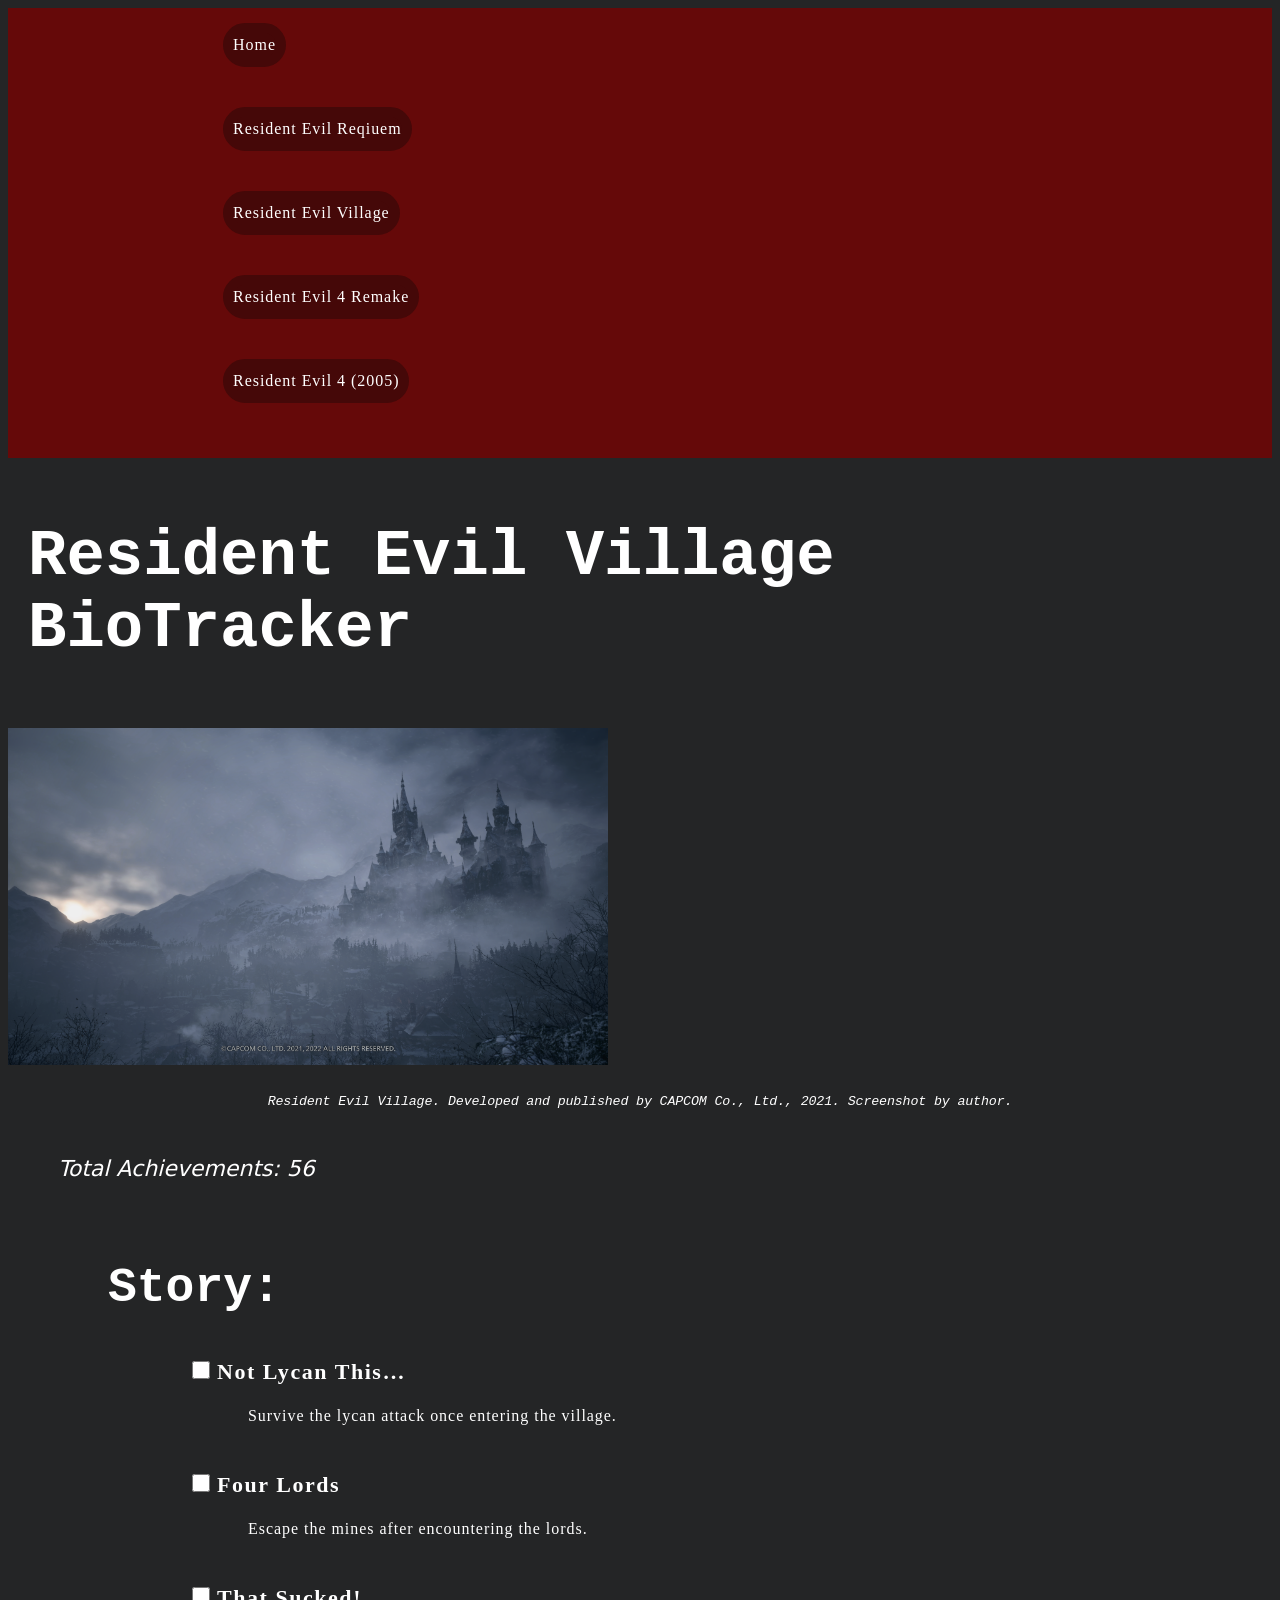
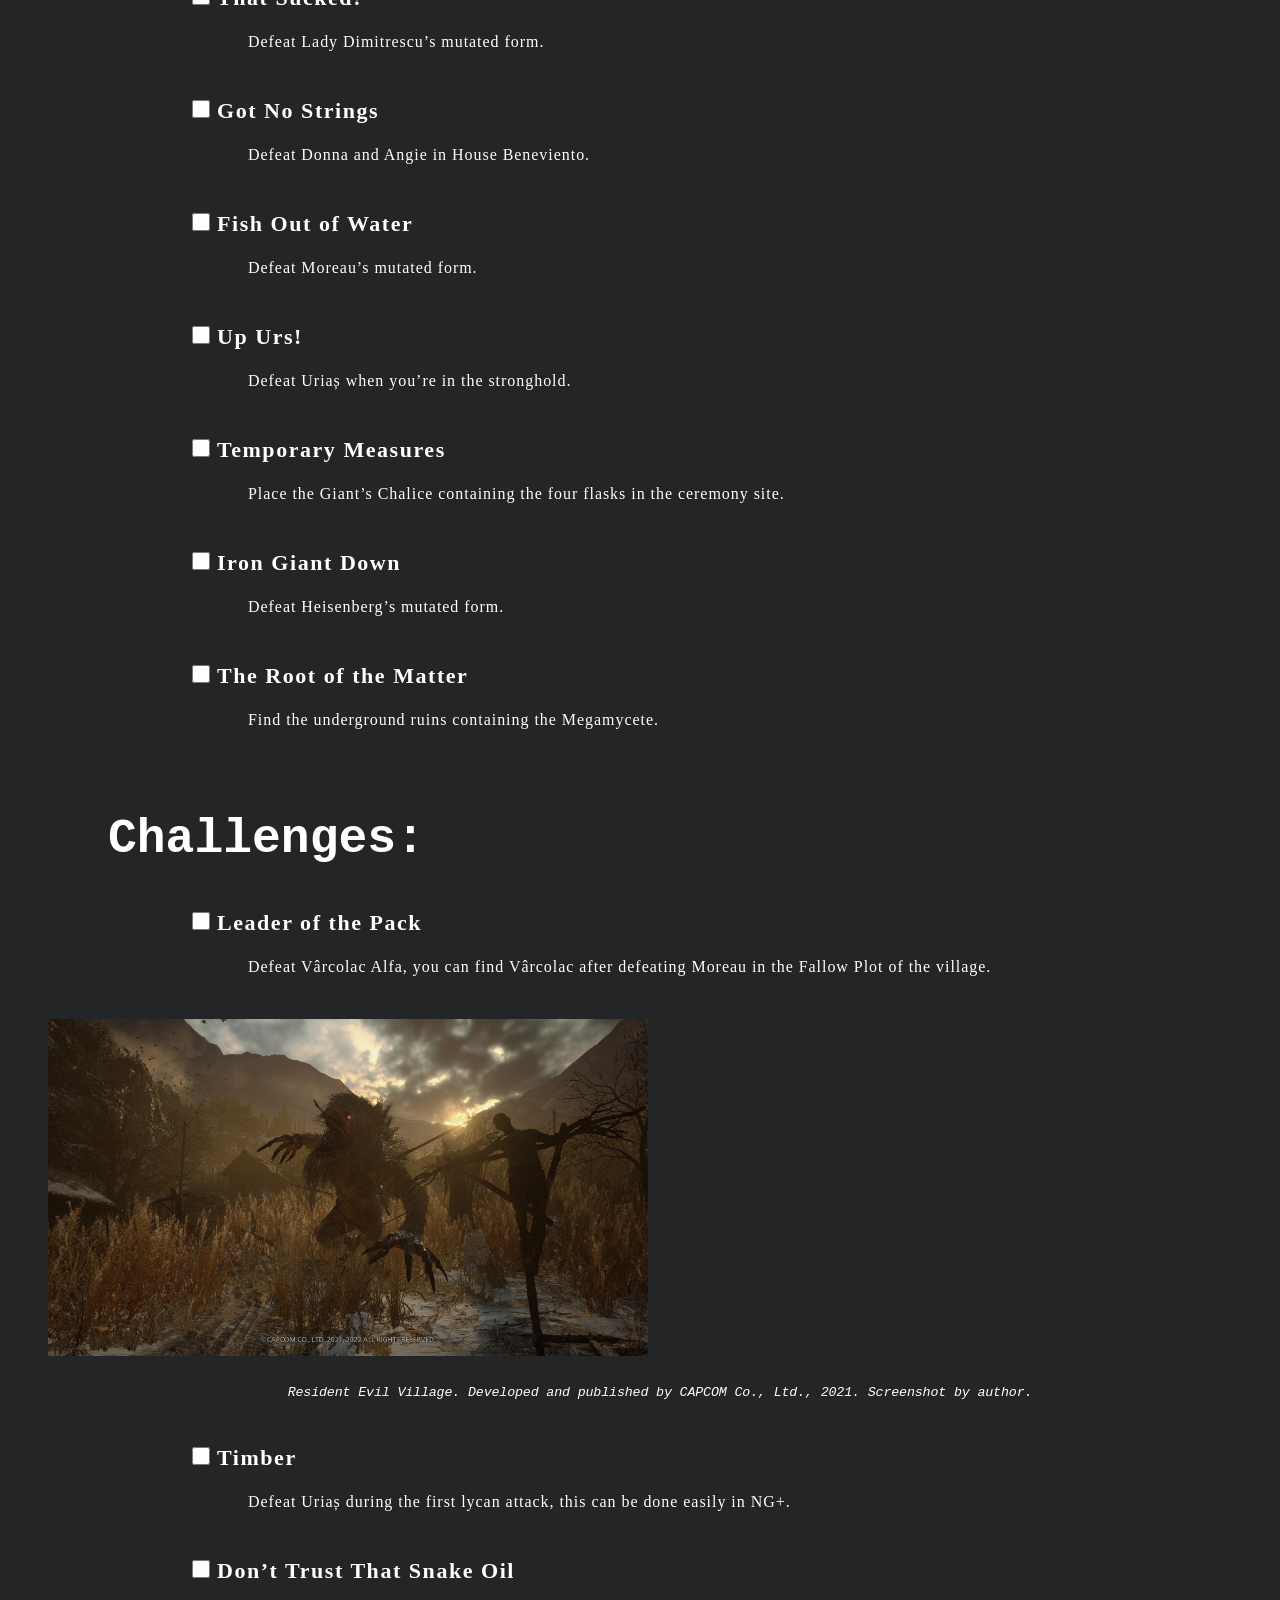
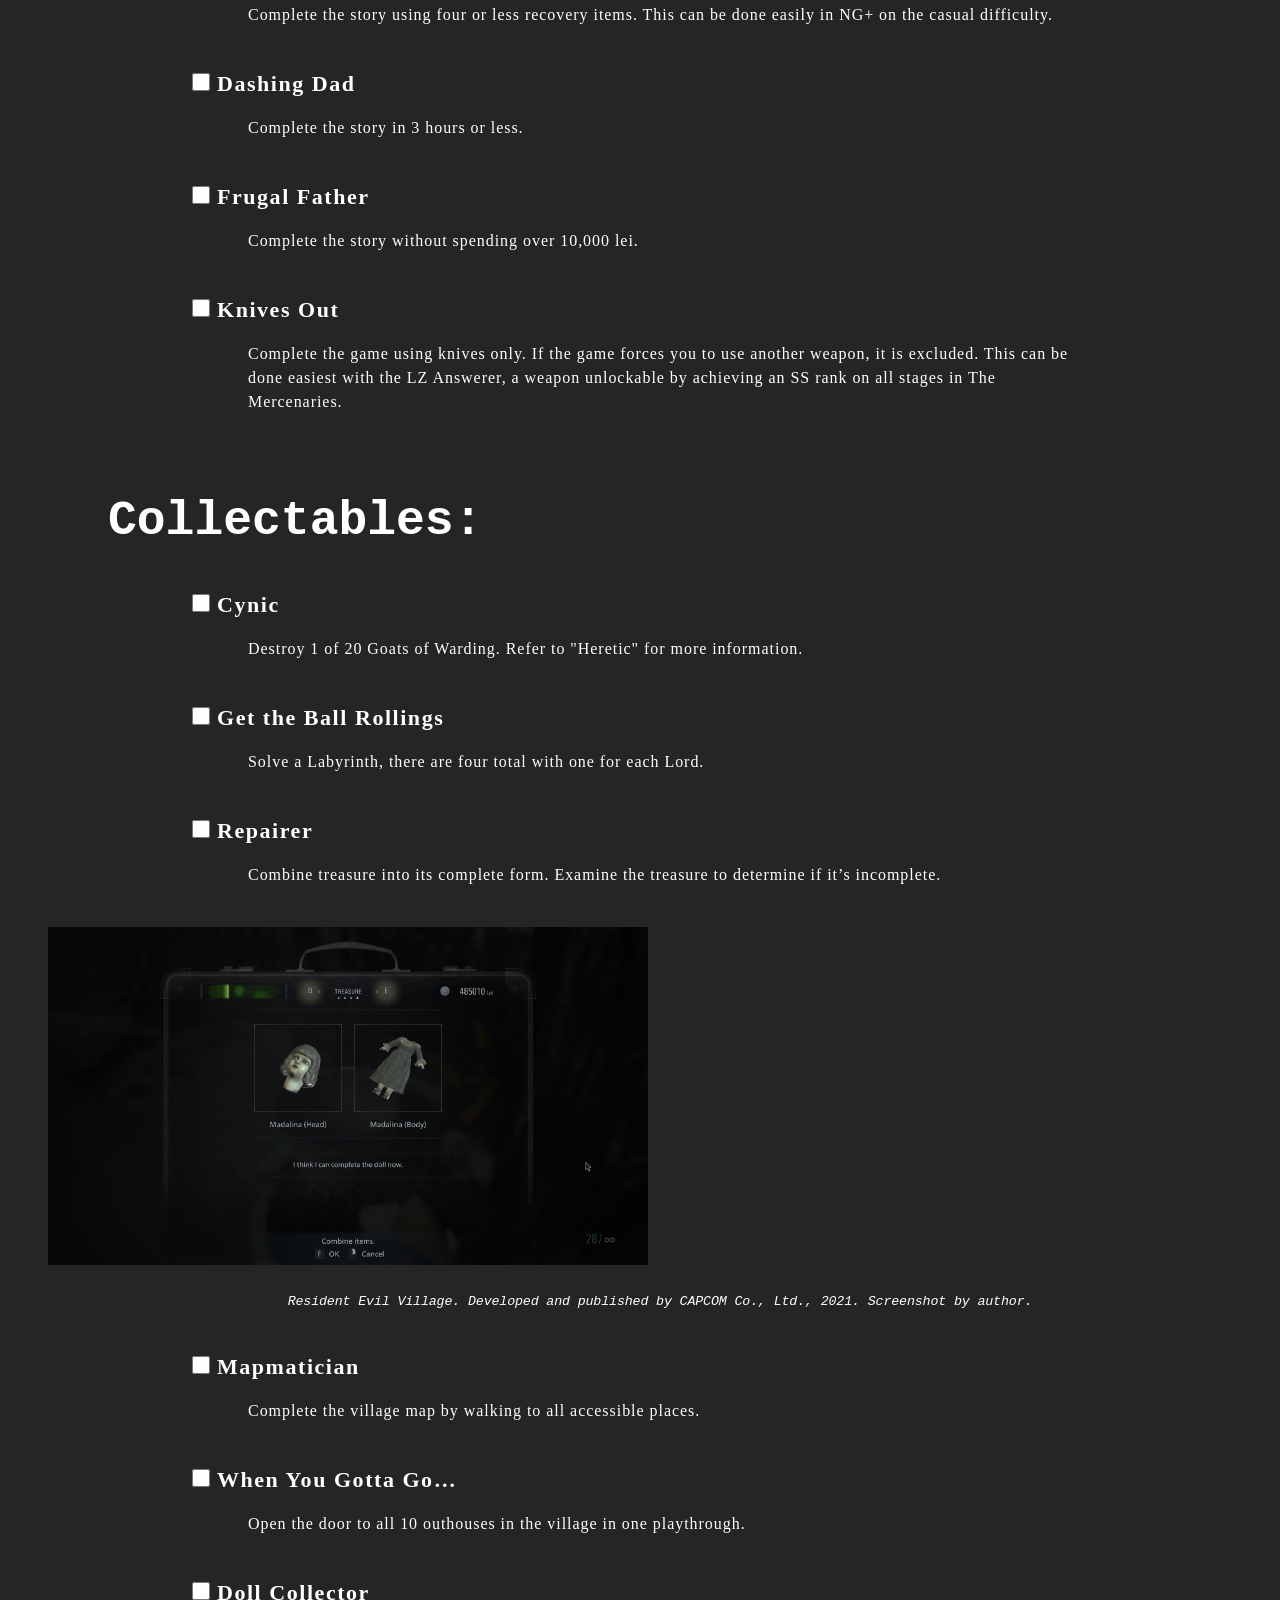
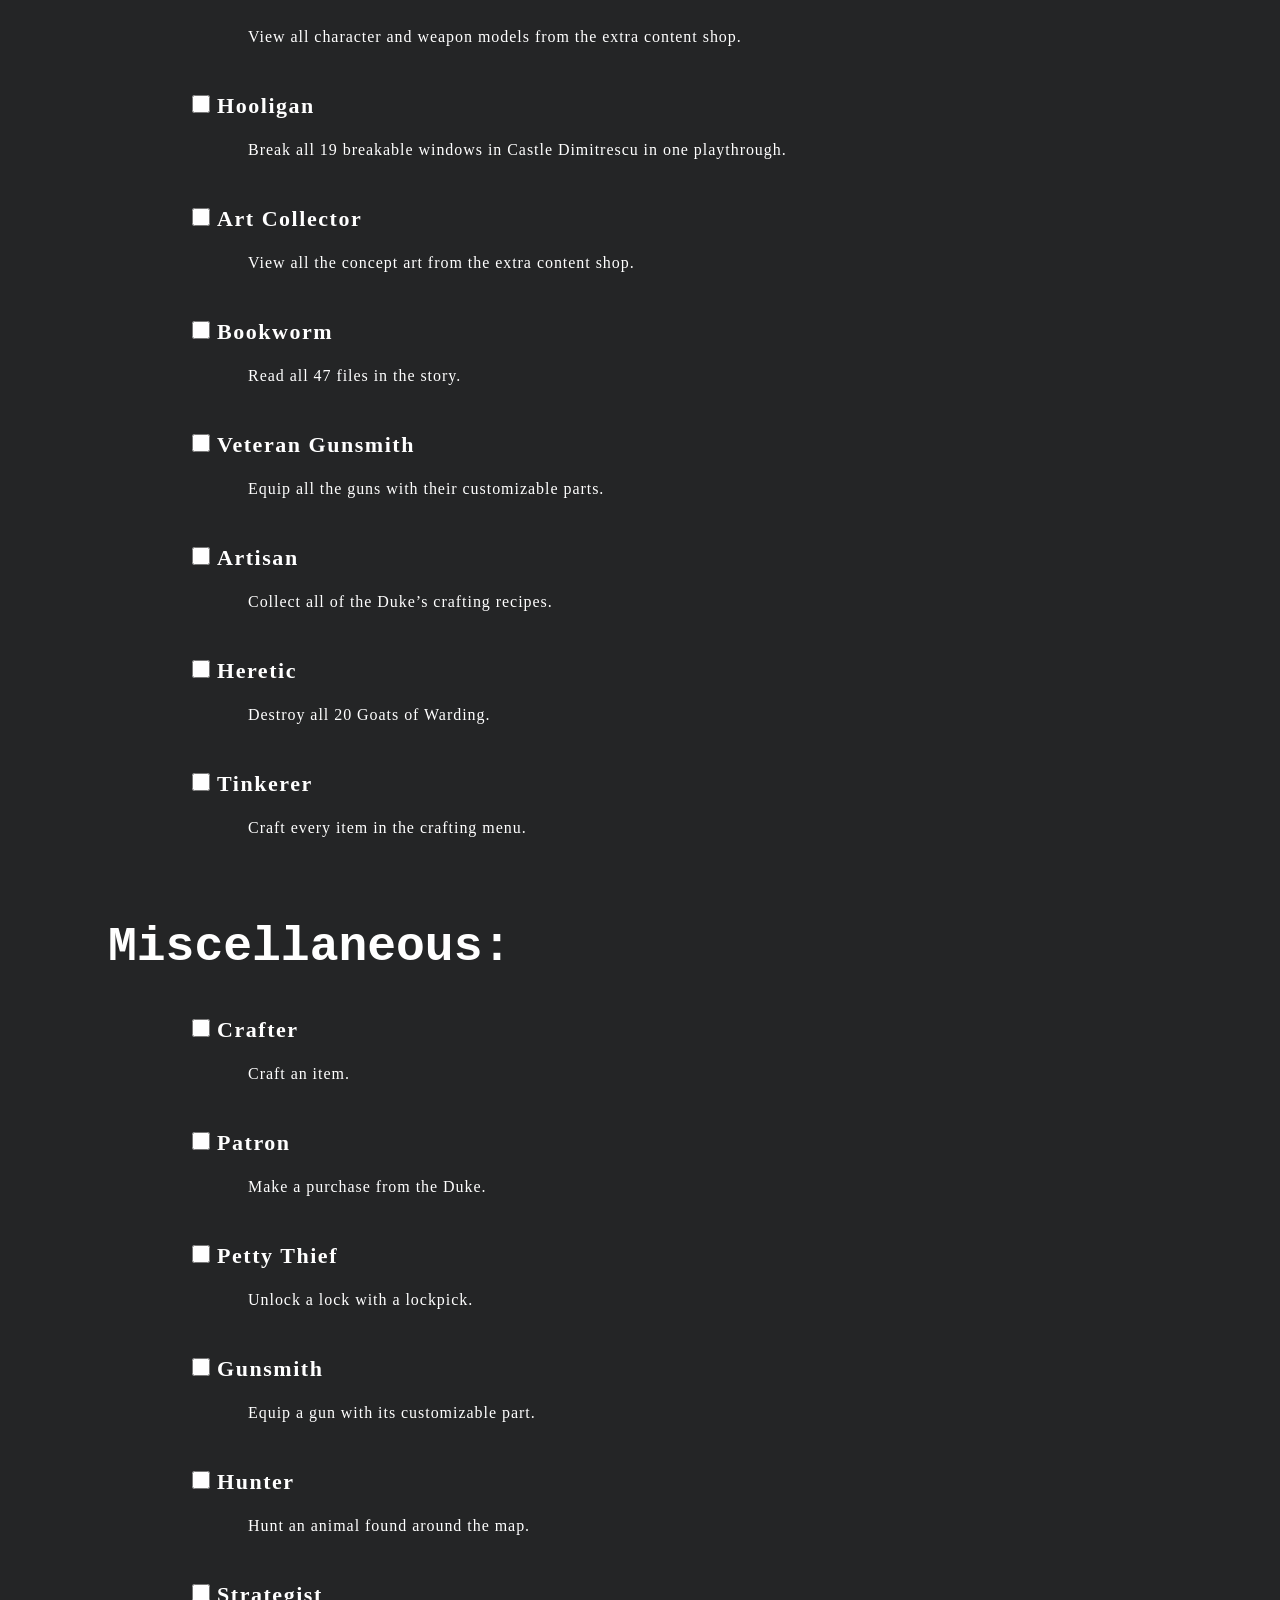
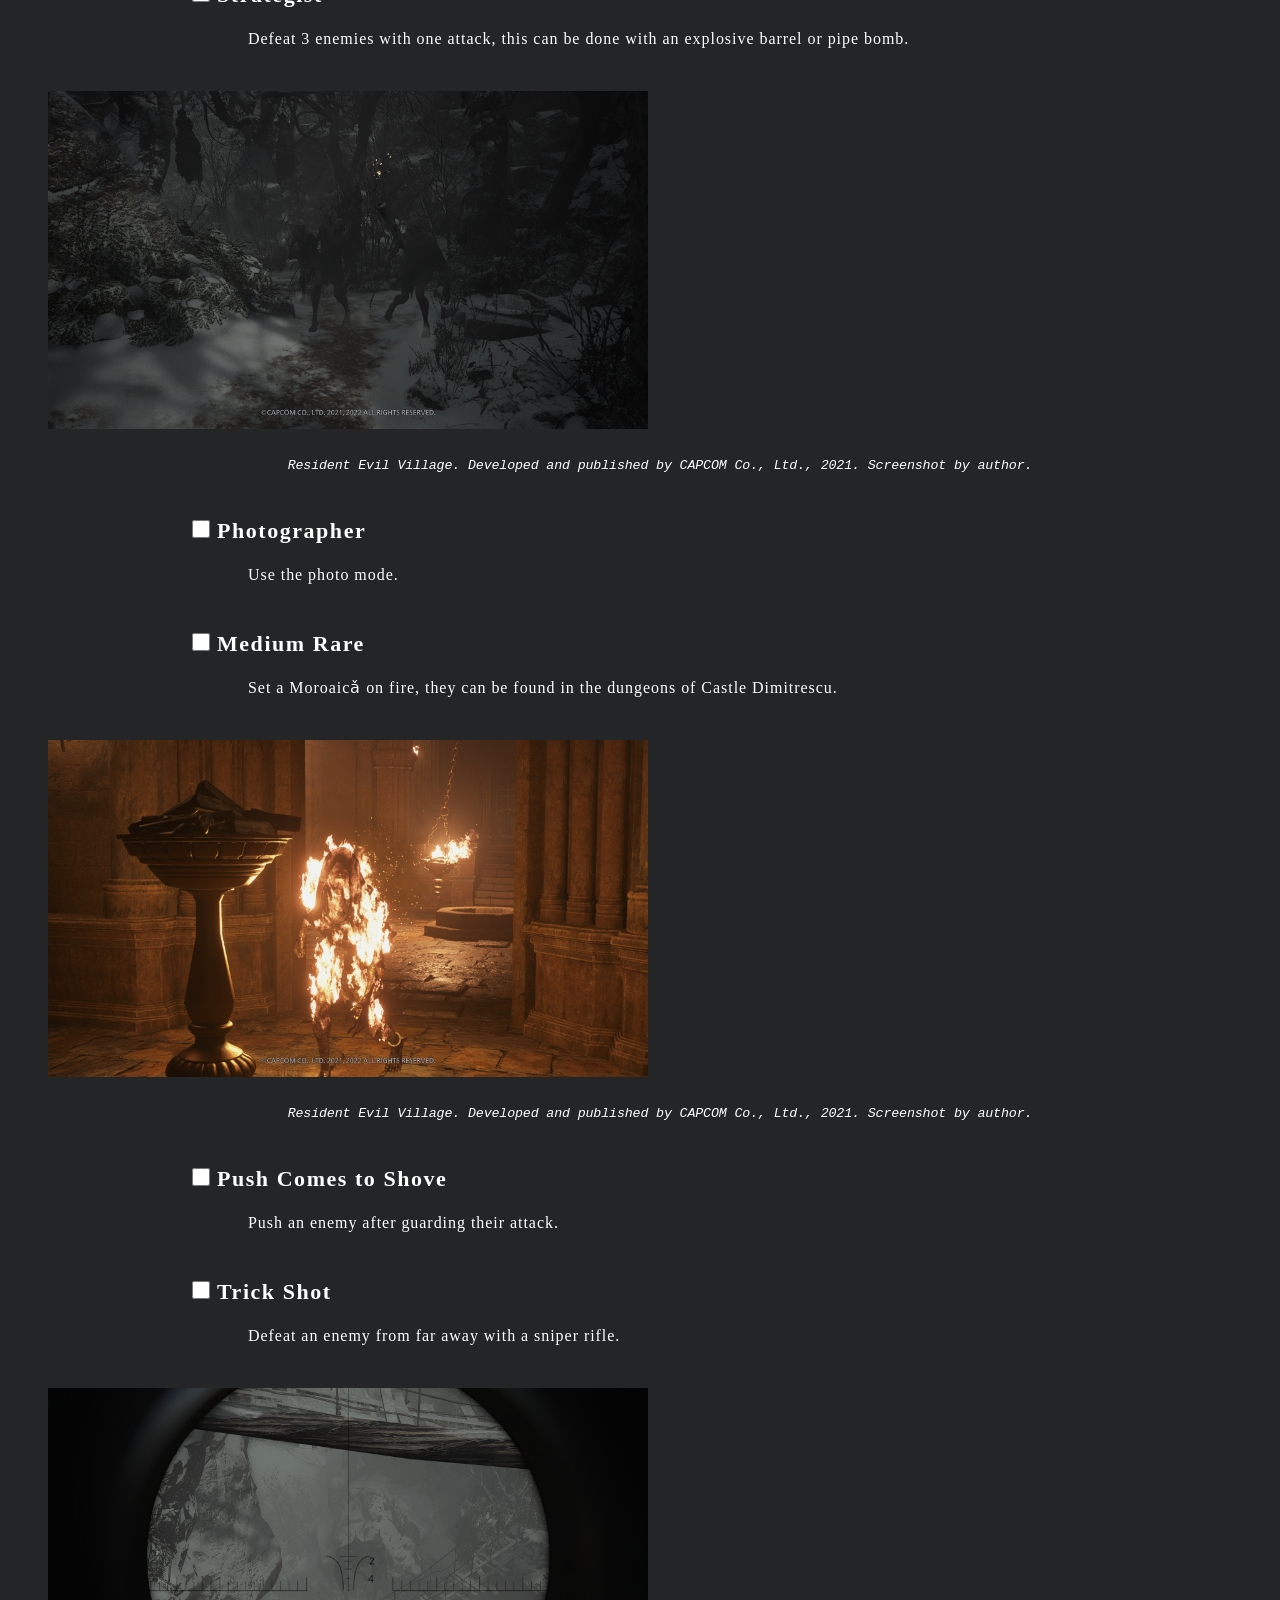
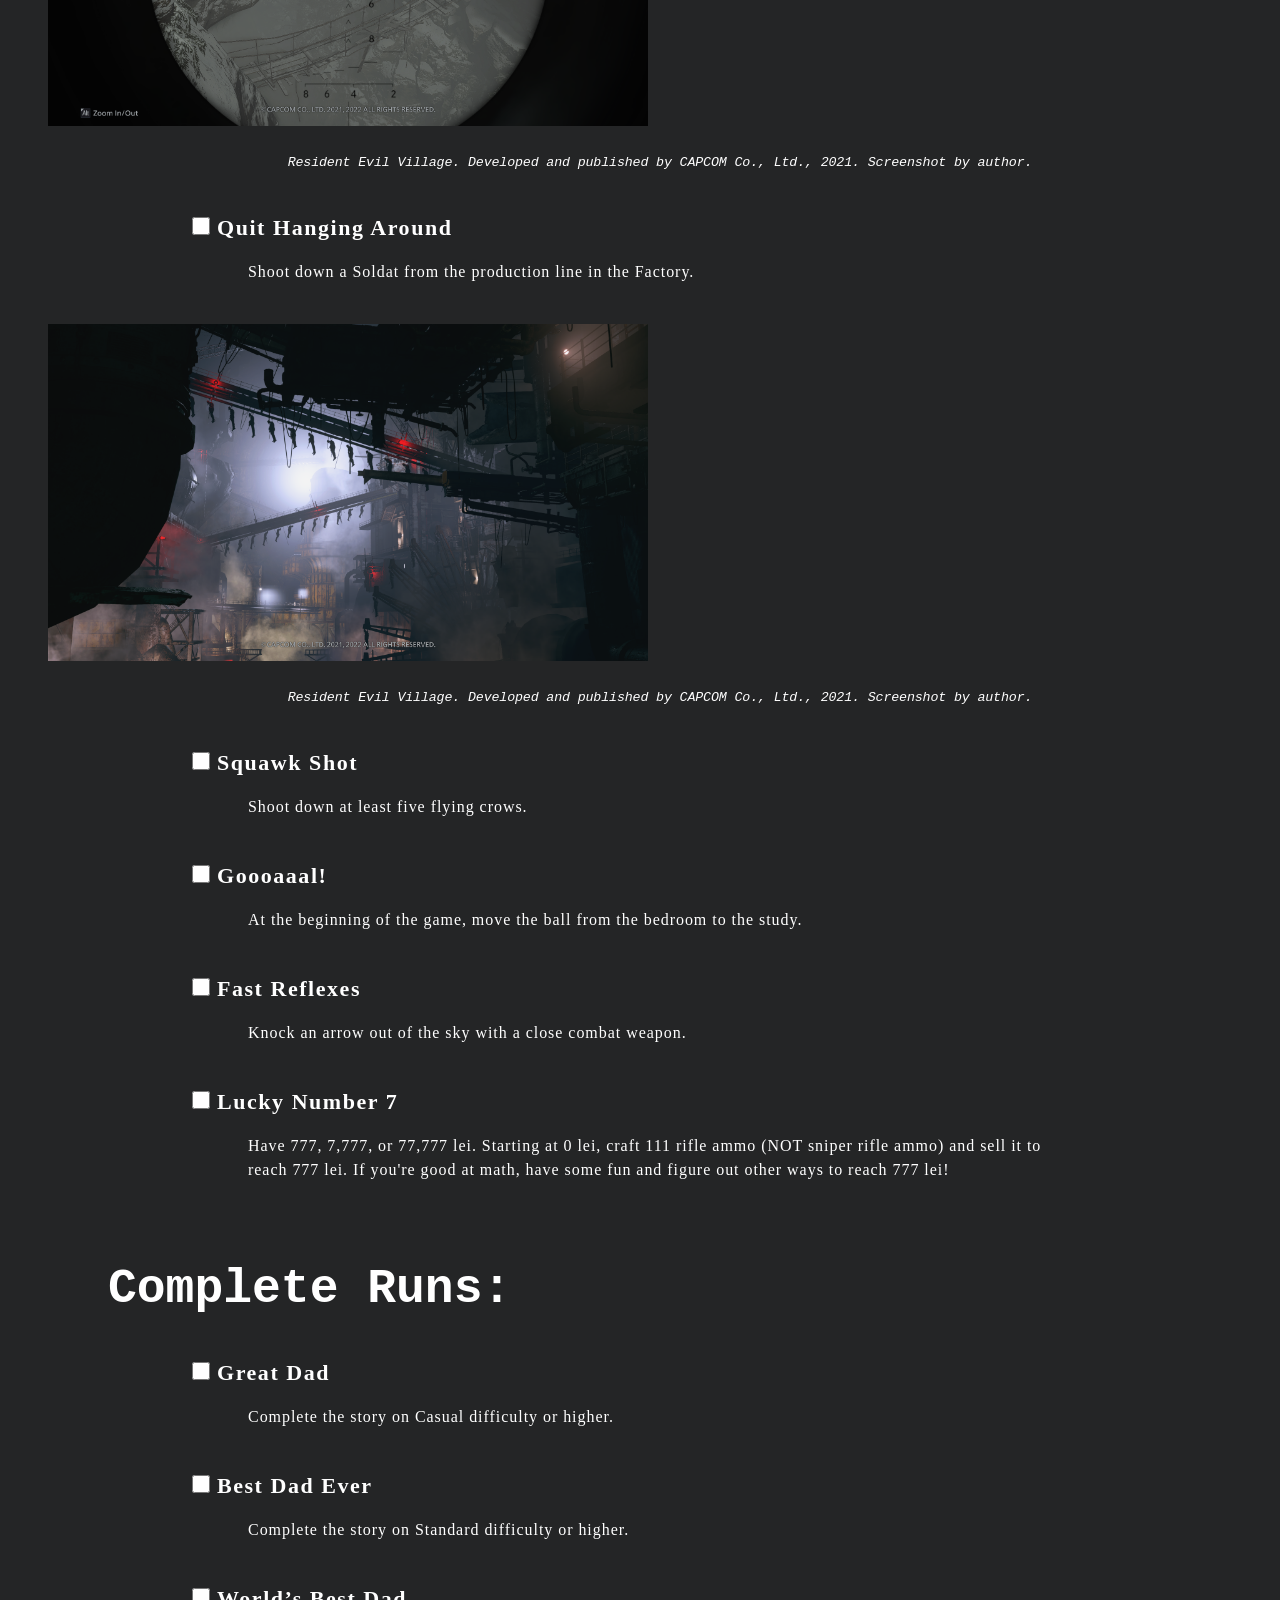
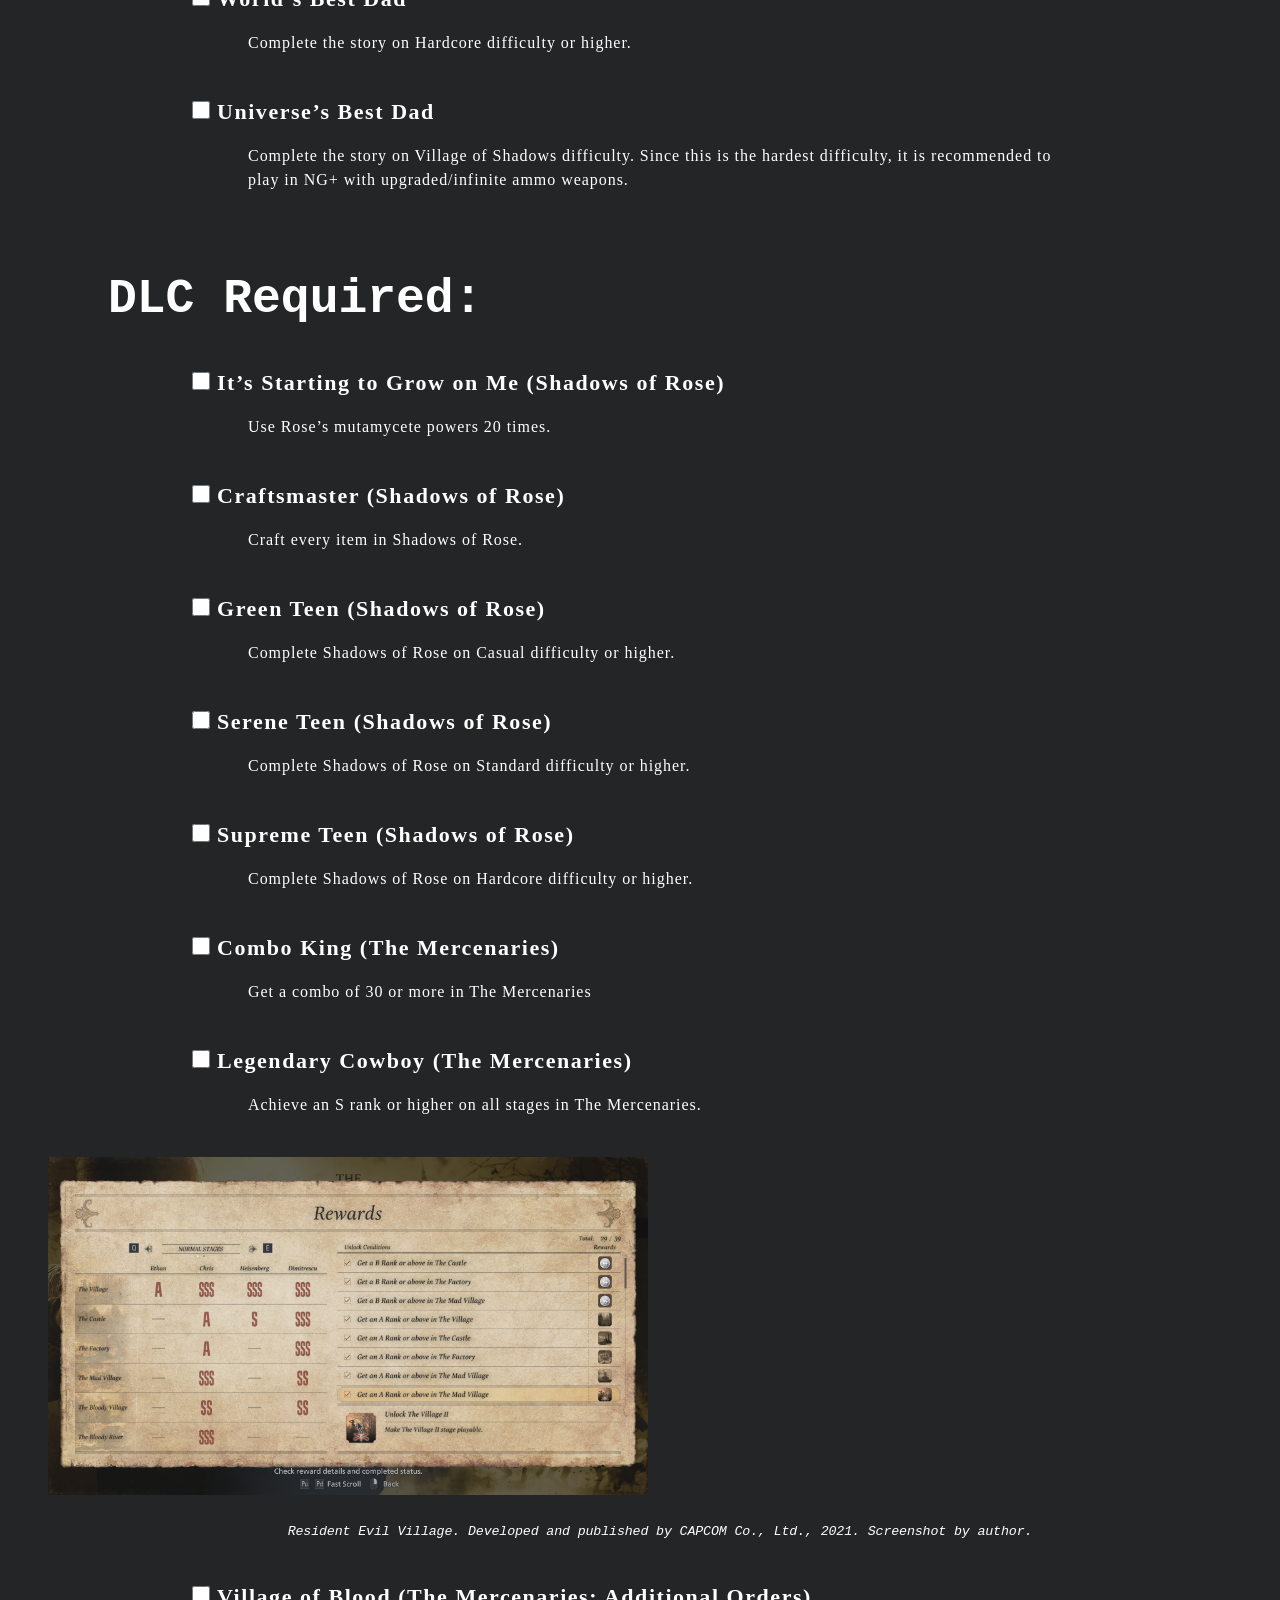
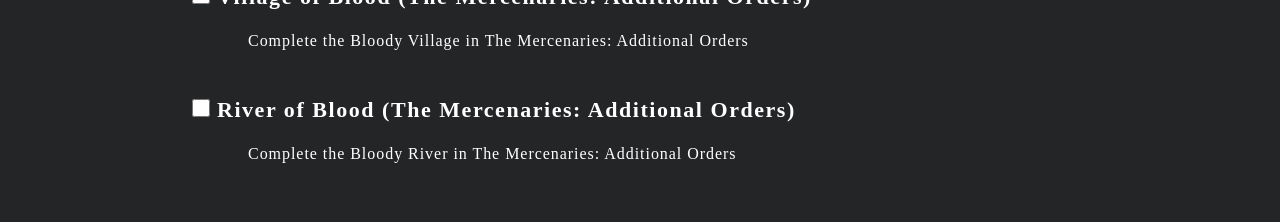
<file: RE8.html>
<!doctype html>
<html lang="en">

<head>
    <meta charset="utf-8">
    <title>Resident Evil Village - BioTracker</title>
    <meta name="description" content="Resident Evil Achievement Tracker">
    <meta name="author" content="𝗬𝗼𝘂𝗿 𝗡𝗮𝗺𝗲">
    <link rel="icon" type="image/png" href="favicon.ico">
    <link rel="stylesheet" href="style.css">
</head>

<body>
    <header>
        <!--𝗛𝗲𝗮𝗱𝗲𝗿 𝗖𝗼𝗻𝘁𝗲𝗻𝘁 𝗛𝗲𝗿𝗲 -->
        <!--remember to copy header to each html page-->
        <nav>
            <li>
                <a href="index.html">
                    Home
                </a>
            </li>
            <li>
                <a href="RE9.html">
                    Resident Evil Reqiuem
                </a>
            </li>
            <li>
                <a href="RE8.html">
                    Resident Evil Village
                </a>
            </li>
            <li>
                <a href="RE4R.html">
                    Resident Evil 4 Remake
                </a>
            </li>
            <li>
                <a href="RE4OG.html">
                    Resident Evil 4 (2005)
                </a>
            </li>
        </nav>
    </header>
    <main>
        <h1>Resident Evil Village BioTracker</h1>
        <img src="img/KEY.Resident Evil Village 4_11_2026 10_55_24 AM.png"
            alt="Landscape of a snowy mountain range with a castle to the right." width="600" />
        <figcaption> <small><em>Resident Evil Village</em>. Developed and published by CAPCOM Co., Ltd., 2021.
                Screenshot by
                author.</small>
        </figcaption>
        <p><em>Total Achievements: 56</em></p>
        <h2>Story:</h2>
        <label><input type="checkbox" name="Not Lycan This"> <strong>Not Lycan This&hellip;</strong></label>
        <ul>
            <li>Survive the lycan attack once entering the village.</li>
        </ul>
        <label><input type="checkbox" name="Four Lords"> <strong>Four Lords</strong></label>
        <ul>
            <li>Escape the mines after encountering the lords.</li>
        </ul>
        <label><input type="checkbox" name="That Sucked!"> <strong>That Sucked!</strong></label>
        <ul>
            <li>Defeat Lady Dimitrescu&rsquo;s mutated form.</li>
        </ul>
        <label><input type="checkbox" name="Got No Strings"> <strong>Got No Strings</strong></label>
        <ul>
            <li>Defeat Donna and Angie in House Beneviento.</li>
        </ul>
        <label><input type="checkbox" name="Fish Out of Water"> <strong>Fish Out of Water</strong></label>
        <ul>
            <li>Defeat Moreau&rsquo;s mutated form.</li>
        </ul>
        <label><input type="checkbox" name="Up Urs!"> <strong>Up Urs!</strong></label>
        <ul>
            <li>Defeat Uriaș when you&rsquo;re in the stronghold.</li>
        </ul>
        <label><input type="checkbox" name="Temporary Measures"> <strong>Temporary Measures</strong></label>
        <ul>
            <li>Place the Giant&rsquo;s Chalice containing the four flasks in the ceremony site.</li>
        </ul>
        <label><input type="checkbox" name="Iron Giant Down"> <strong>Iron Giant Down</strong></label>
        <ul>
            <li>Defeat Heisenberg&rsquo;s mutated form.</li>
        </ul>
        <label><input type="checkbox" name="The Root of the Matter"> <strong>The Root of the Matter</strong></label>
        <ul>
            <li>Find the underground ruins containing the Megamycete.</li>
        </ul>
        <h2>Challenges:</h2>
        <label><input type="checkbox" name="Leader of the Pack"> <strong>Leader of the Pack</strong></label>
        <ul>
            <li>Defeat V&acirc;rcolac Alfa, you can find V&acirc;rcolac after defeating Moreau in the Fallow Plot of the
                village.</li>
            <img src="img/Re8/RE8-Leader of the Pack.png" alt="V&acirc;rcolac Alfa lunging towards the viewer."
                width="600" />
            <figcaption> <small><em>Resident Evil Village</em>. Developed and published by CAPCOM Co., Ltd., 2021.
                    Screenshot by
                    author.</small>
            </figcaption>
        </ul>
        <label><input type="checkbox" name="Timber"> <strong>Timber</strong></label>
        <ul>
            <li>Defeat Uriaș during the first lycan attack, this can be done easily in NG+.</li>
        </ul>
        <label><input type="checkbox" name="Don&rsquo;t Trust That Snake Oil"> <strong>Don&rsquo;t Trust That Snake
                Oil</strong></label>
        <ul>
            <li>Complete the story using four or less recovery items. This can be done easily in NG+ on the casual
                difficulty.</li>
        </ul>
        <label><input type="checkbox" name="Dashing Dad"> <strong>Dashing Dad</strong></label>
        <ul>
            <li>Complete the story in 3 hours or less.</li>
        </ul>
        <label><input type="checkbox" name="Frugal Father"> <strong>Frugal Father</strong></label>
        <ul>
            <li>Complete the story without spending over 10,000 lei.</li>
        </ul>
        <label><input type="checkbox" name="Knives Out"> <strong>Knives Out</strong></label>
        <ul>
            <li>Complete the game using knives only. If the game forces you to use another weapon, it is excluded. This
                can be done easiest with the LZ Answerer, a weapon unlockable by achieving an SS rank on all stages in
                The Mercenaries.</li>
        </ul>
        <h2>Collectables:</h2>
        <label><input type="checkbox" name="Cynic"> <strong>Cynic</strong></label>
        <ul>
            <li>Destroy 1 of 20 Goats of Warding. Refer to "Heretic" for more information.</li>
        </ul>
        <label><input type="checkbox" name="Get the Ball Rollings"> <strong>Get the Ball Rollings</strong></label>
        <ul>
            <li>Solve a Labyrinth, there are four total with one for each Lord.</li>
        </ul>
        <label><input type="checkbox" name="Repairer"> <strong>Repairer</strong></label>
        <ul>
            <li>Combine treasure into its complete form. Examine the treasure to determine if it&rsquo;s incomplete.
            </li>
            <img src="img/Re8/RE8-Repairer.png"
                alt="Two parts of a treasure called Madalina being combined in the inventory's treasure menu."
                width="600" />
            <figcaption> <small><em>Resident Evil Village</em>. Developed and published by CAPCOM Co., Ltd., 2021.
                    Screenshot by
                    author.</small>
            </figcaption>
        </ul>
        <label><input type="checkbox" name="Mapmatician"> <strong>Mapmatician</strong></label>
        <ul>
            <li>Complete the village map by walking to all accessible places.</li>
            <!--Image-->
        </ul>
        <label><input type="checkbox" name="When You Gotta Go"> <strong>When You Gotta Go&hellip;</strong></label>
        <ul>
            <li>Open the door to all 10 outhouses in the village in one playthrough.</li>
            <!--Image-->
        </ul>
        <label><input type="checkbox" name="Doll Collector"> <strong>Doll Collector</strong></label>
        <ul>
            <li>View all character and weapon models from the extra content shop.</li>
        </ul>
        <label><input type="checkbox" name="Hooligan"> <strong>Hooligan</strong></label>
        <ul>
            <li>Break all 19 breakable windows in Castle Dimitrescu in one playthrough.</li>
            <!--Image-->
        </ul>
        <label><input type="checkbox" name="Art Collector"> <strong>Art Collector</strong></label>
        <ul>
            <li>View all the concept art from the extra content shop.</li>
        </ul>
        <label><input type="checkbox" name="Bookworm"> <strong>Bookworm</strong></label>
        <ul>
            <li>Read all 47 files in the story.</li>
            <!--Image-->
        </ul>
        <label><input type="checkbox" name="Veteran Gunsmith"> <strong>Veteran Gunsmith</strong></label>
        <ul>
            <li>Equip all the guns with their customizable parts.</li>
        </ul>
        <label><input type="checkbox" name="Artisan"> <strong>Artisan</strong></label>
        <ul>
            <li>Collect all of the Duke&rsquo;s crafting recipes.</li>
        </ul>
        <label><input type="checkbox" name="Heretic"> <strong>Heretic</strong></label>
        <ul>
            <li>Destroy all 20 Goats of Warding.</li>
            <!--Image-->
        </ul>
        <label><input type="checkbox" name="Tinkerer"> <strong>Tinkerer</strong></label>
        <ul>
            <li>Craft every item in the crafting menu.</li>
        </ul>
        <h2>Miscellaneous:</h2>
        <label><input type="checkbox" name="Crafter"> <strong>Crafter</strong></label>
        <ul>
            <li>Craft an item.</li>
        </ul>
        <label><input type="checkbox" name="Patron"> <strong>Patron</strong></label>
        <ul>
            <li>Make a purchase from the Duke.</li>
        </ul>
        <label><input type="checkbox" name="Petty Thief"> <strong>Petty Thief</strong></label>
        <ul>
            <li>Unlock a lock with a lockpick.</li>
        </ul>
        <label><input type="checkbox" name="Gunsmith"> <strong>Gunsmith</strong></label>
        <ul>
            <li>Equip a gun with its customizable part.</li>
        </ul>
        <label><input type="checkbox" name="Hunter"> <strong>Hunter</strong></label>
        <ul>
            <li>Hunt an animal found around the map.</li>
        </ul>
        <label><input type="checkbox" name="Strategist"> <strong>Strategist</strong></label>
        <ul>
            <li>Defeat 3 enemies with one attack, this can be done with an explosive barrel or pipe bomb.</li>
            <img src="img/Re8/RE8-Strategist.png"
                alt="Three enemies walking towards the player as a pipe bomb is thrown." width="600" />
            <figcaption> <small><em>Resident Evil Village</em>. Developed and published by CAPCOM Co., Ltd., 2021.
                    Screenshot by
                    author.</small>
            </figcaption>
        </ul>
        <label><input type="checkbox" name="Photographer"> <strong>Photographer</strong></label>
        <ul>
            <li>Use the photo mode.</li>
        </ul>
        <label><input type="checkbox" name="Medium Rare"> <strong>Medium Rare</strong></label>
        <ul>
            <li>Set a Moroaicǎ on fire, they can be found in the dungeons of Castle Dimitrescu.</li>
            <img src="img/Re8/RE8-Medium Rare.png" alt="A Moroaicǎ on fire." width="600" />
            <figcaption> <small><em>Resident Evil Village</em>. Developed and published by CAPCOM Co., Ltd., 2021.
                    Screenshot by
                    author.</small>
            </figcaption>
        </ul>
        <label><input type="checkbox" name="Push Comes to Shove"> <strong>Push Comes to Shove</strong></label>
        <ul>
            <li>Push an enemy after guarding their attack.</li>
        </ul>
        <label><input type="checkbox" name="Trick Shot"> <strong>Trick Shot</strong></label>
        <ul>
            <li>Defeat an enemy from far away with a sniper rifle.</li>
            <img src="img/Re8/RE8-Trick Shot.png" alt="A view of an enemy through the scope of a sniper rifle."
                width="600" />
            <figcaption> <small><em>Resident Evil Village</em>. Developed and published by CAPCOM Co., Ltd., 2021.
                    Screenshot by
                    author.</small>
            </figcaption>
        </ul>
        <label><input type="checkbox" name="Quit Hanging Around"> <strong>Quit Hanging Around</strong></label>
        <ul>
            <li>Shoot down a Soldat from the production line in the Factory.</li>
            <img src="img/Re8/RE8-Quit Hanging Around.png"
                alt="Soldats hanging from the production line of the factory." width="600" />
            <figcaption> <small><em>Resident Evil Village</em>. Developed and published by CAPCOM Co., Ltd., 2021.
                    Screenshot by
                    author.</small>
            </figcaption>
        </ul>
        <label><input type="checkbox" name="Squawk Shot"> <strong>Squawk Shot</strong></label>
        <ul>
            <li>Shoot down at least five flying crows.</li>
        </ul>
        <label><input type="checkbox" name="Goooaaal!"> <strong>Goooaaal!</strong></label>
        <ul>
            <li>At the beginning of the game, move the ball from the bedroom to the study.</li>
        </ul>
        <label><input type="checkbox" name="Fast Reflexes"> <strong>Fast Reflexes</strong></label>
        <ul>
            <li>Knock an arrow out of the sky with a close combat weapon.</li>
        </ul>
        <label><input type="checkbox" name="Lucky Number 7"> <strong>Lucky Number 7</strong></label>
        <ul>
            <li>Have 777, 7,777, or 77,777 lei. Starting at 0 lei, craft 111 rifle ammo (NOT sniper rifle ammo) and sell
                it to reach 777 lei. If you're good at math, have some fun and figure out other ways to reach 777 lei!
            </li>
        </ul>
        <h2>Complete Runs:</h2>
        <label><input type="checkbox" name="Great Dad"> <strong>Great Dad</strong></label>
        <ul>
            <li>Complete the story on Casual difficulty or higher.</li>
        </ul>
        <label><input type="checkbox" name="Best Dad Ever"> <strong>Best Dad Ever</strong></label>
        <ul>
            <li>Complete the story on Standard difficulty or higher.</li>
        </ul>
        <label><input type="checkbox" name="World's Best Dad"> <strong>World&rsquo;s Best Dad</strong></label>
        <ul>
            <li>Complete the story on Hardcore difficulty or higher.</li>
        </ul>
        <label><input type="checkbox" name="Universe's Best Dad"> <strong>Universe&rsquo;s Best Dad</strong></label>
        <ul>
            <li>Complete the story on Village of Shadows difficulty. Since this is the hardest difficulty, it is
                recommended to play in NG+ with upgraded/infinite ammo weapons.</li>
        </ul>
        <h2>DLC Required:</h2>
        <label><input type="checkbox" name="It's Starting to Grow on Me"> <strong>It&rsquo;s Starting to Grow on Me
                (Shadows of Rose)</strong></label>
        <ul>
            <li>Use Rose&rsquo;s mutamycete powers 20 times.</li>
        </ul>
        <label><input type="checkbox" name="Craftsmaster"> <strong>Craftsmaster (Shadows of Rose)</strong></label>
        <ul>
            <li>Craft every item in Shadows of Rose.</li>
        </ul>
        <label><input type="checkbox" name="Green Teen"> <strong>Green Teen (Shadows of Rose)</strong></label>
        <ul>
            <li>Complete Shadows of Rose on Casual difficulty or higher.</li>
        </ul>
        <label><input type="checkbox" name="Serene Teen"> <strong>Serene Teen (Shadows of Rose)</strong></label>
        <ul>
            <li>Complete Shadows of Rose on Standard difficulty or higher.</li>
        </ul>
        <label><input type="checkbox" name="Supreme Teen"> <strong>Supreme Teen (Shadows of Rose)</strong></label>
        <ul>
            <li>Complete Shadows of Rose on Hardcore difficulty or higher.</li>
        </ul>
        <label><input type="checkbox" name="Combo King"> <strong>Combo King (The Mercenaries)</strong></label>
        <ul>
            <li>Get a combo of 30 or more in The Mercenaries</li>
        </ul>
        <label><input type="checkbox" name="Legendary Cowboy"> <strong>Legendary Cowboy (The
                Mercenaries)</strong></label>
        <ul>
            <li>Achieve an S rank or higher on all stages in The Mercenaries.</li>
            <img src="img/Re8/RE8-Legendary Cowboy (The Mercenaries).png"
                alt="Different ranks on The Mercenaries reward screen, ranging from A ranks to SSS ranks."
                width="600" />
            <figcaption> <small><em>Resident Evil Village</em>. Developed and published by CAPCOM Co., Ltd., 2021.
                    Screenshot by
                    author.</small>
            </figcaption>
        </ul>
        <label><input type="checkbox" name="Village of Blood"> <strong>Village of Blood (The Mercenaries: Additional
                Orders)</strong></label>
        <ul>
            <li>Complete the Bloody Village in The Mercenaries: Additional Orders</li>
        </ul>
        <label><input type="checkbox" name="River of Blood"> <strong>River of Blood (The Mercenaries: Additional
                Orders)</strong></label>
        <ul>
            <li>Complete the Bloody River in The Mercenaries: Additional Orders</li>
        </ul>
    </main>
    <footer>
        <!-- footer content here-->
    </footer>
</body>
</file>
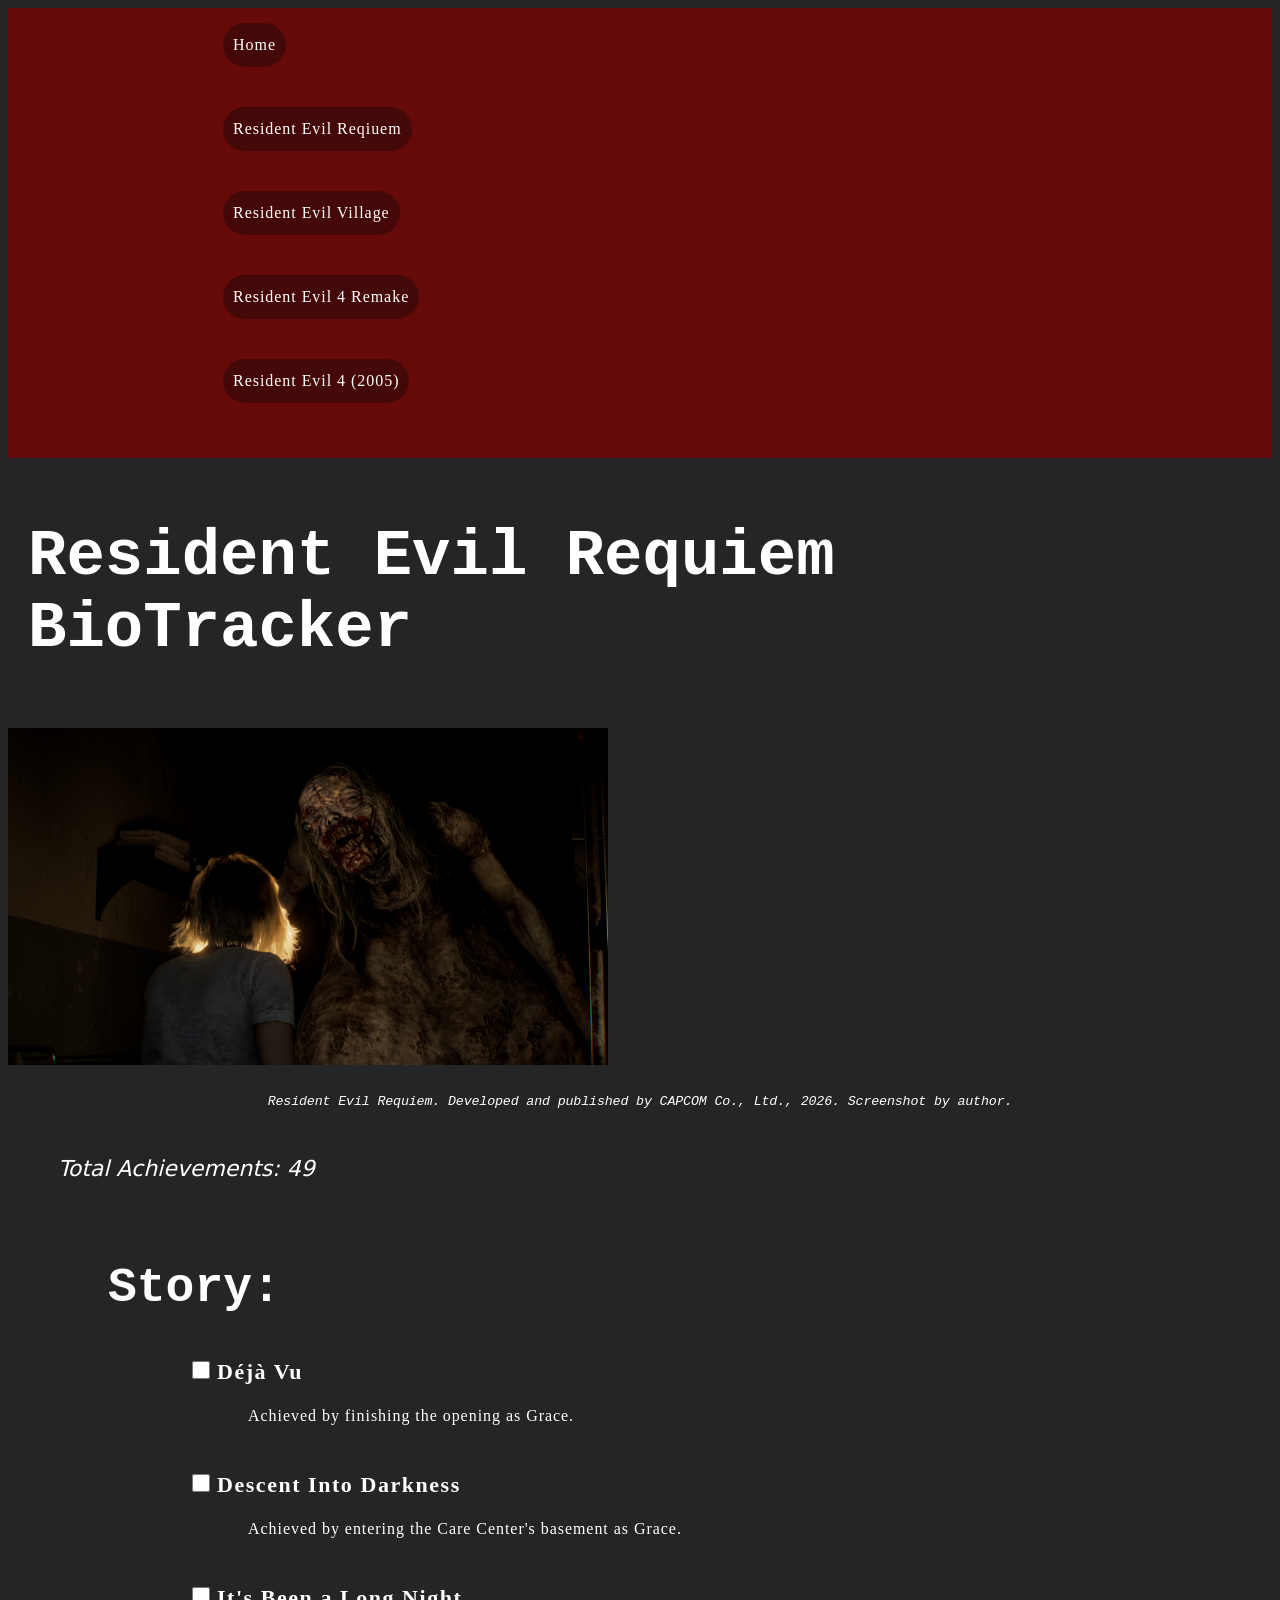
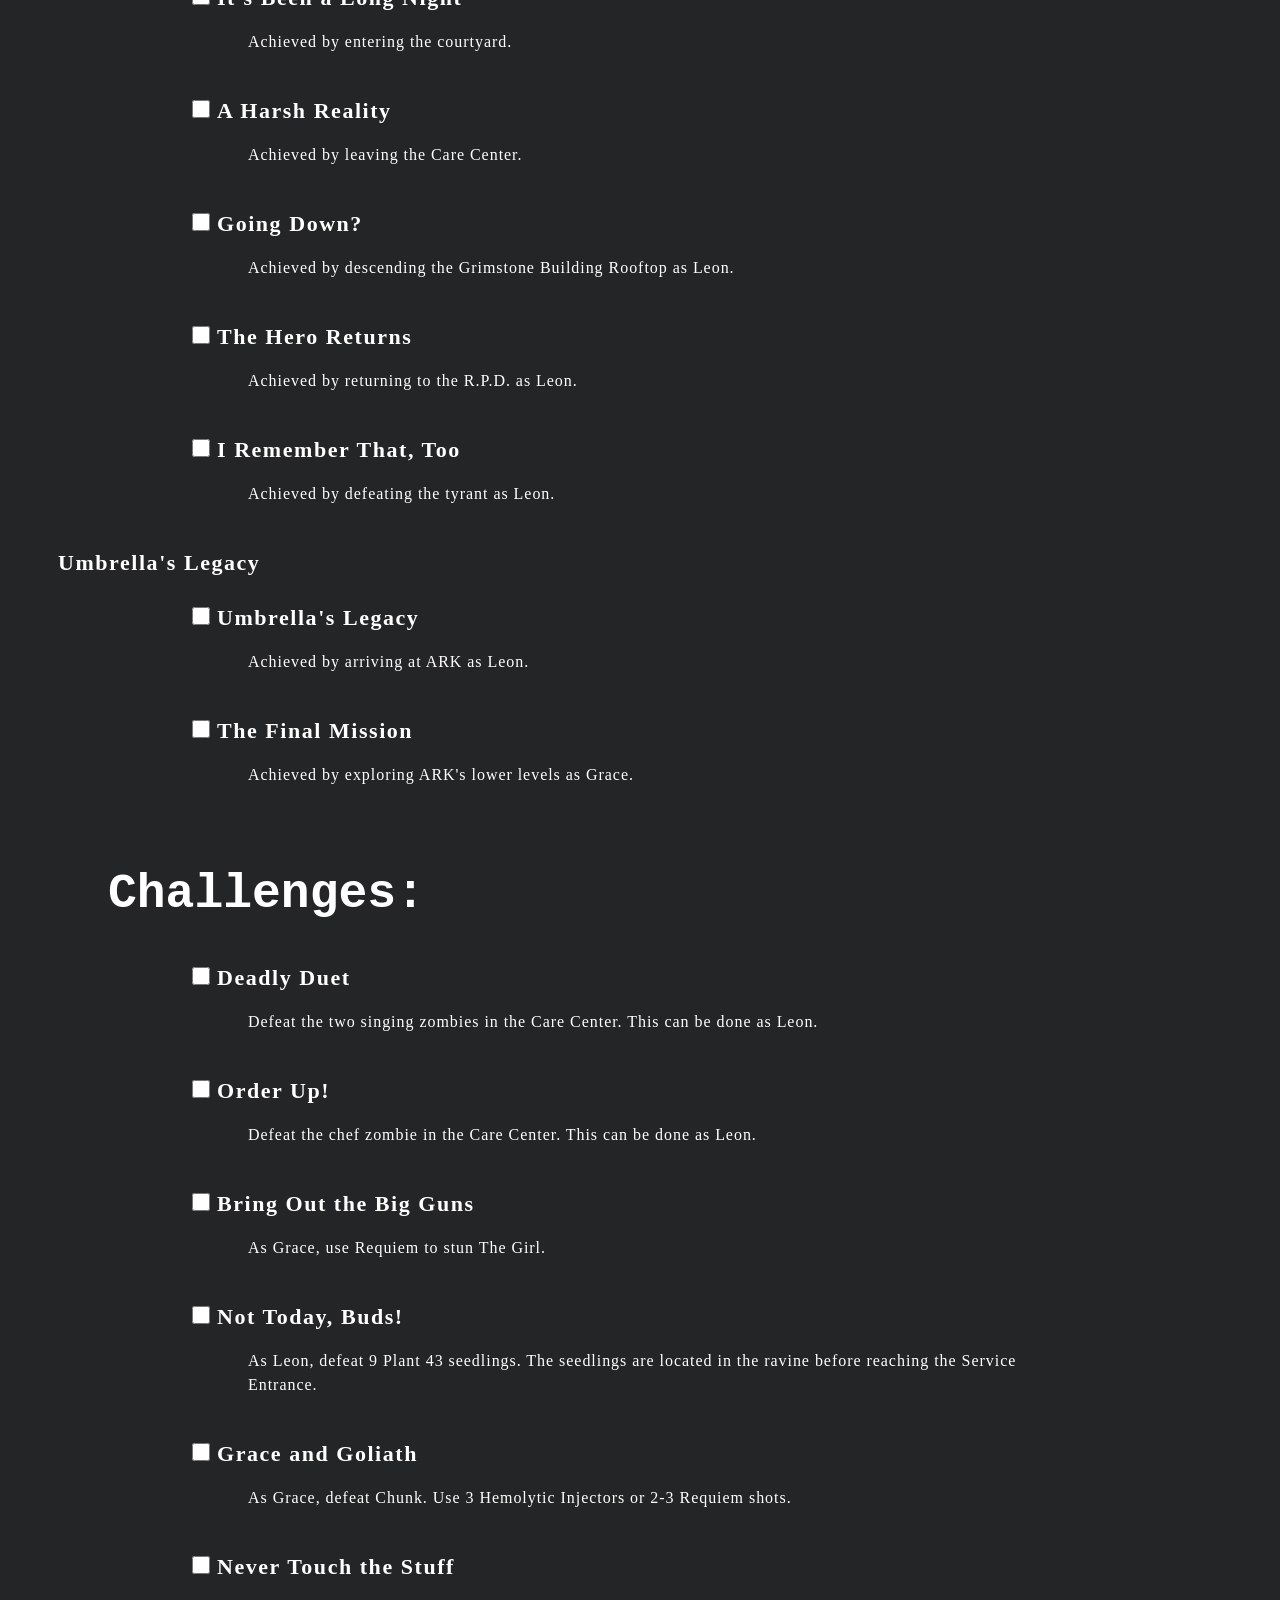
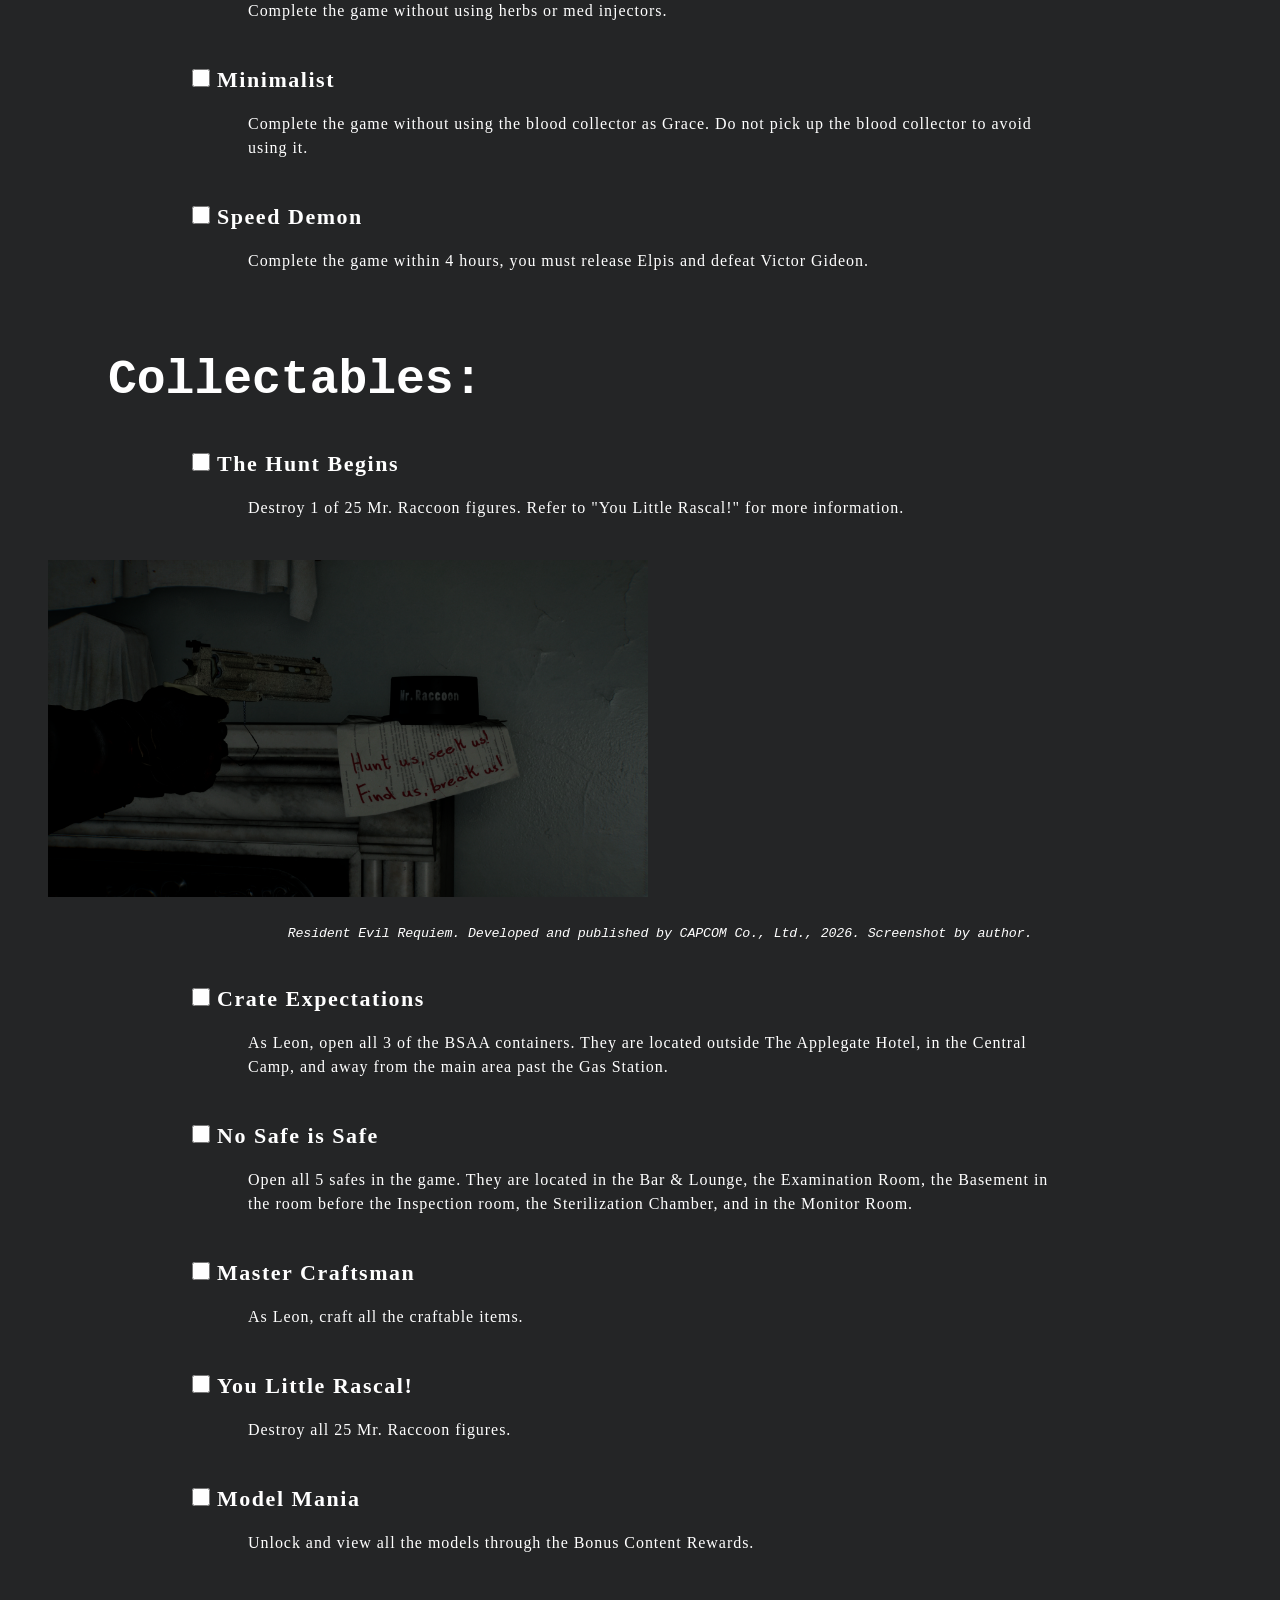
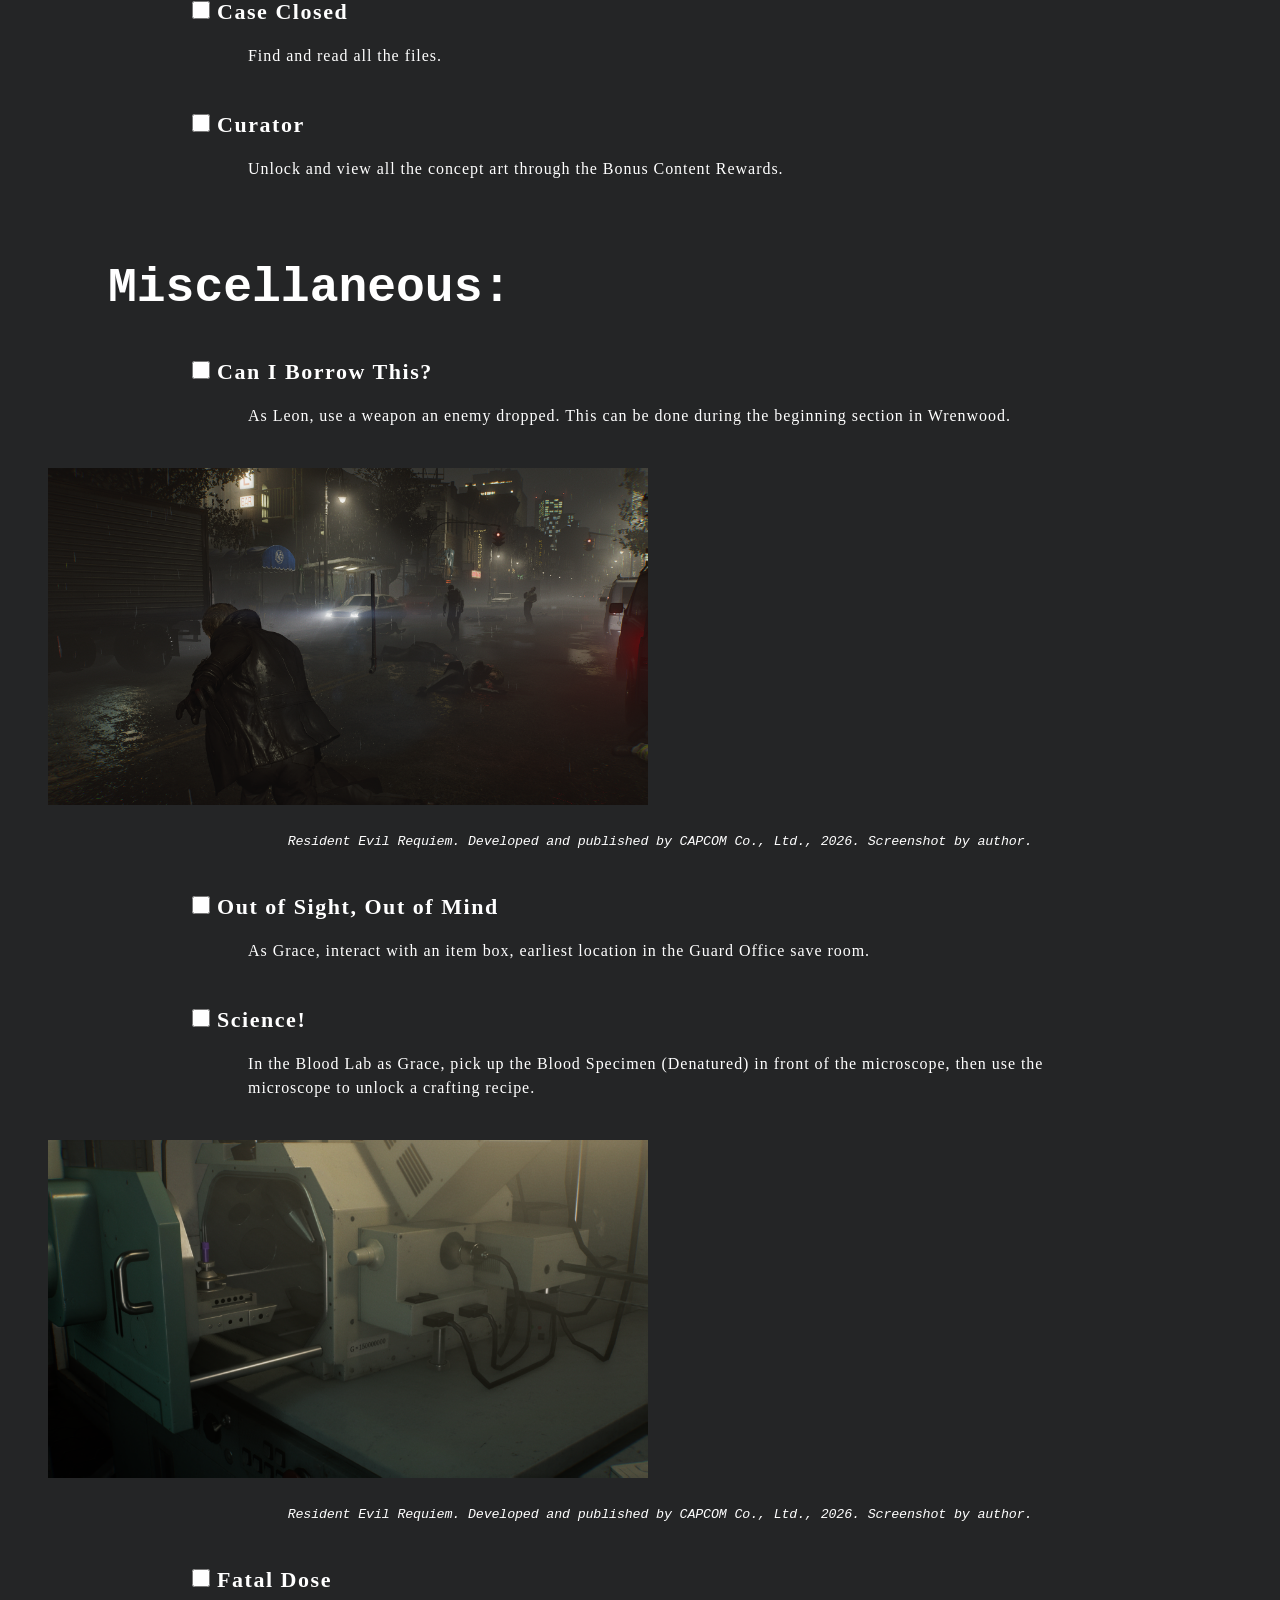
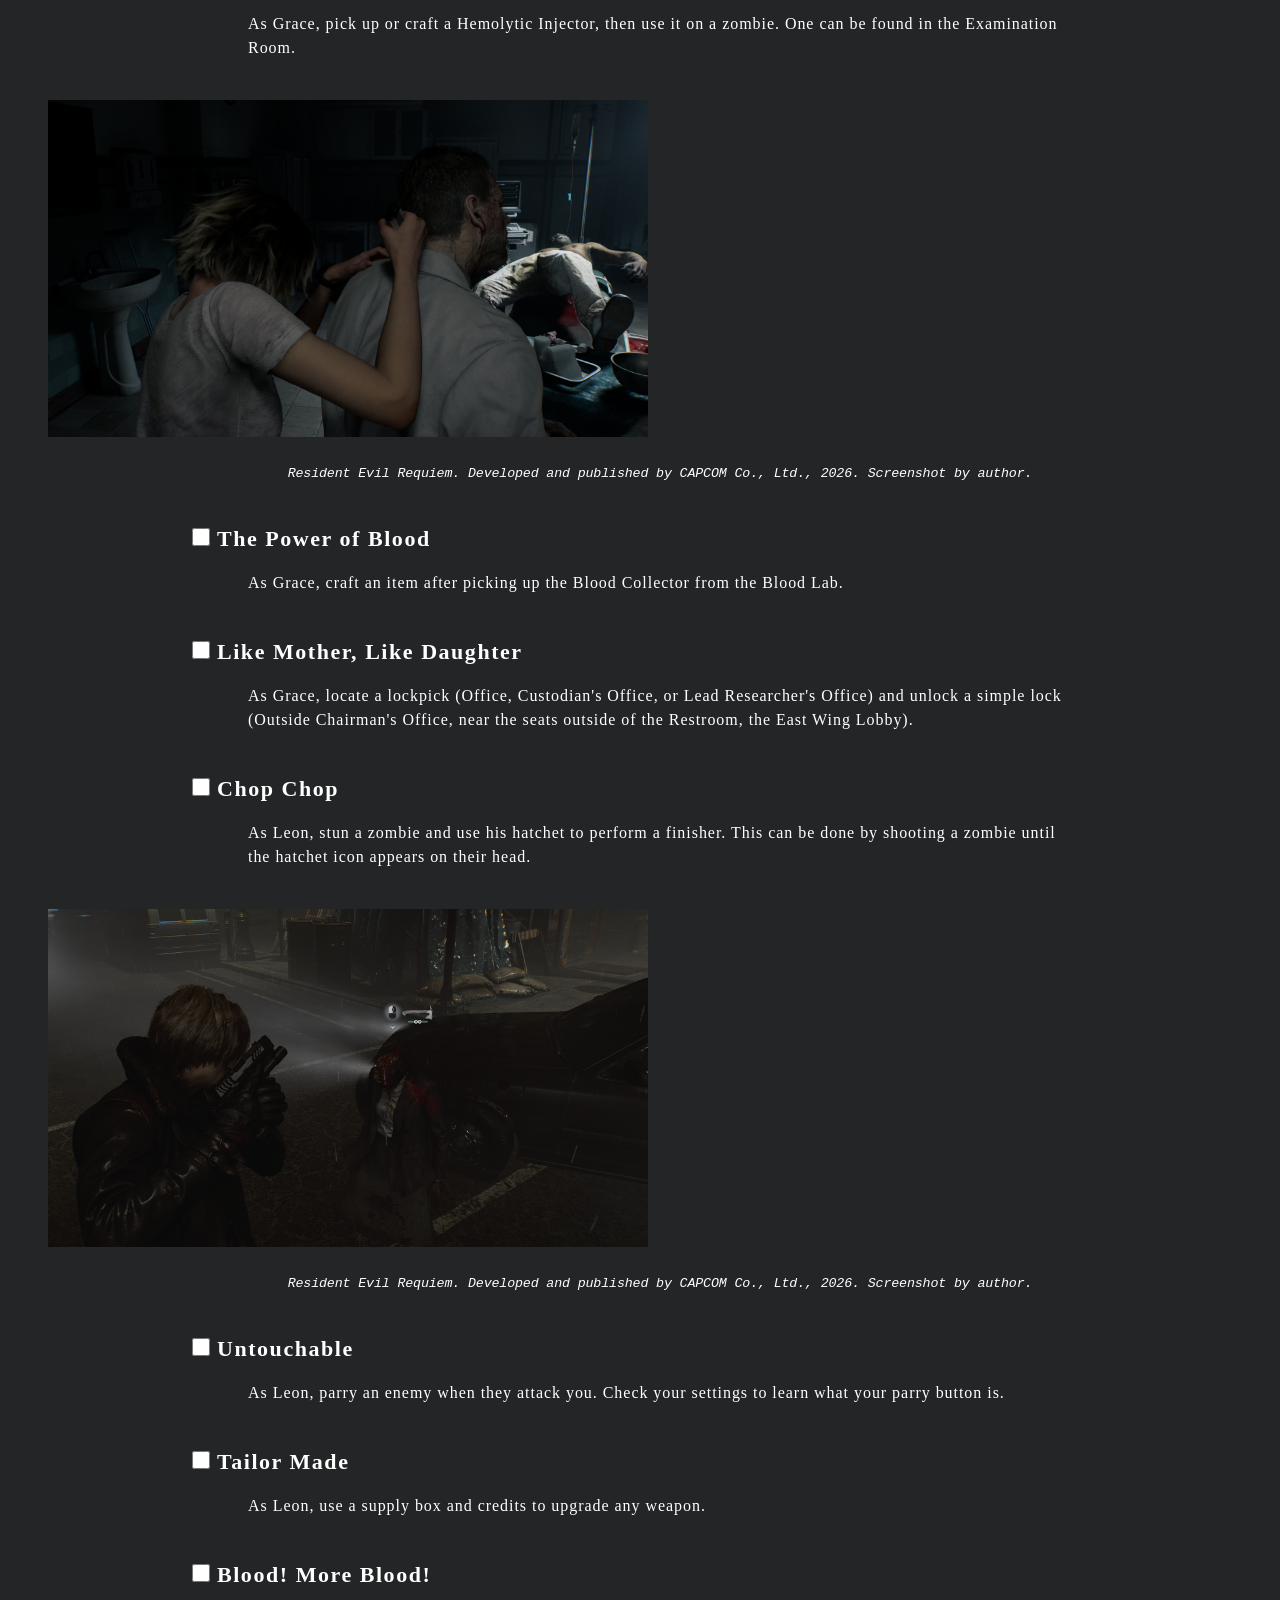
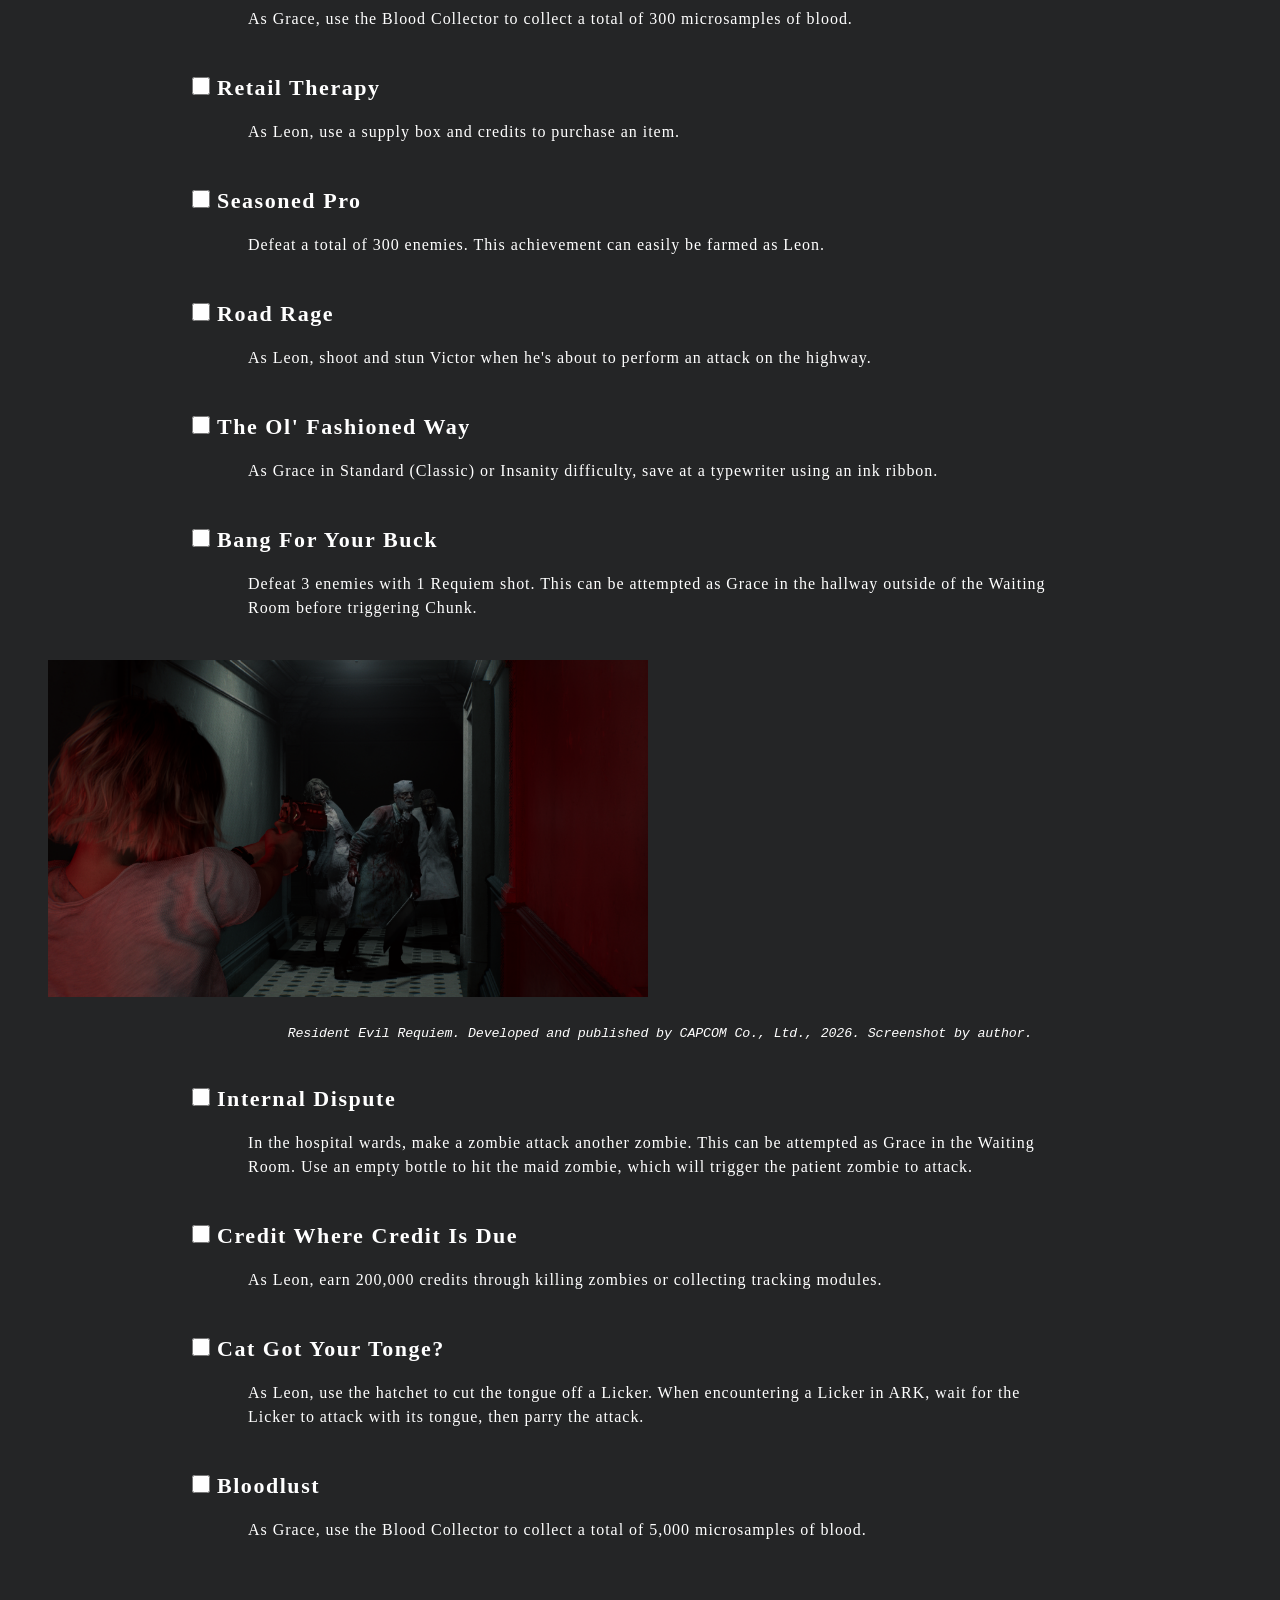
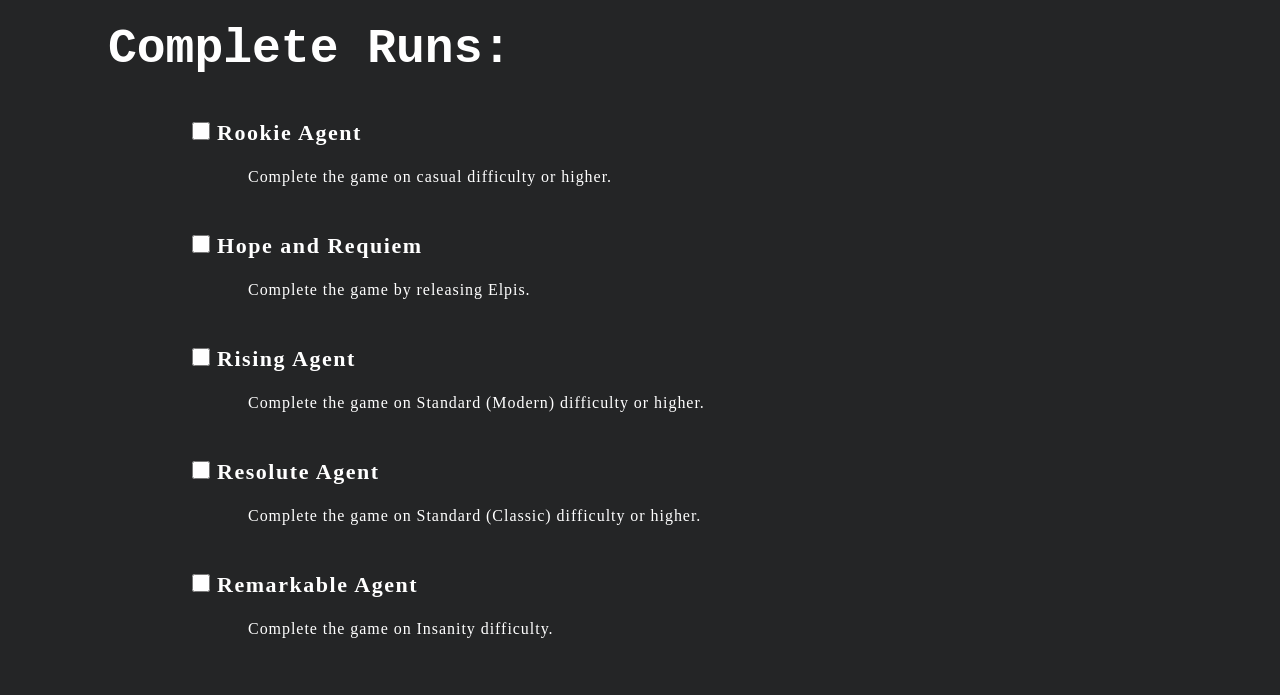
<file: RE9.html>
<!doctype html>
<html lang="en">

<head>
    <meta charset="utf-8">
    <title>Resident Evil Reqiuem - BioTracker</title>
    <meta name="description" content="Resident Evil Achievement Tracker">
    <meta name="author" content="𝗬𝗼𝘂𝗿 𝗡𝗮𝗺𝗲">
    <link rel="icon" type="image/png" href="favicon.ico">
    <link rel="stylesheet" href="style.css">
</head>

<body>
    <header>
        <!--𝗛𝗲𝗮𝗱𝗲𝗿 𝗖𝗼𝗻𝘁𝗲𝗻𝘁 𝗛𝗲𝗿𝗲 -->
        <!--remember to copy header to each html page-->
        <nav>
            <li>
                <a href="index.html">
                    Home
                </a>
            </li>
            <li>
                <a href="RE9.html">
                    Resident Evil Reqiuem
                </a>
            </li>
            <li>
                <a href="RE8.html">
                    Resident Evil Village
                </a>
            </li>
            <li>
                <a href="RE4R.html">
                    Resident Evil 4 Remake
                </a>
            </li>
            <li>
                <a href="RE4OG.html">
                    Resident Evil 4 (2005)
                </a>
            </li>
        </nav>
    </header>
    <main>
        <h1>Resident Evil Requiem BioTracker</h1>
        <img src="img/KEY.RESIDENT EVIL requiem 9_9_2026 6_48_08 PM.png"
            alt="Grace Ashcroft with her back facing the camera staring at a large mutated bioweapon called The Girl."
            width="600" />
        <figcaption> <small><em>Resident Evil Requiem</em>. Developed and published by CAPCOM Co., Ltd., 2026.
                Screenshot by
                author.</small>
        </figcaption>
        <p><em>Total Achievements: 49</em></p>
        <h2>Story:</h2>
        <label><input type="checkbox" name="D&eacute;j&agrave; Vu"> <strong>D&eacute;j&agrave; Vu</strong></label>
        <ul>
            <li>Achieved by finishing the opening as Grace.</li>
        </ul>
        <label><input type="checkbox" name="Descent Into Darkness"> <strong>Descent Into Darkness</strong></label>
        <ul>
            <li>Achieved by entering the Care Center's basement as Grace.</li>
        </ul>
        <label><input type="checkbox" name="It's Been a Long Night"> <strong>It's Been a Long Night</strong></label>
        <ul>
            <li>Achieved by entering the courtyard.</li>
        </ul>
        <label><input type="checkbox" name="A Harsh Reality"> <strong>A Harsh Reality</strong></label>
        <ul>
            <li>Achieved by leaving the Care Center.</li>
        </ul>
        <label><input type="checkbox" name="Going Down?"> <strong>Going Down?</strong></label>
        <ul>
            <li>Achieved by descending the Grimstone Building Rooftop as Leon.</li>
        </ul>
        <label><input type="checkbox" name="The Hero Returns"> <strong>The Hero Returns</strong></label>
        <ul>
            <li>Achieved by returning to the R.P.D. as Leon.</li>
        </ul>
        <label><input type="checkbox" name="I Remember That, Too"> <strong>I Remember That, Too</strong></label>
        <ul>
            <li>Achieved by defeating the tyrant as Leon.</li>
        </ul>
        <p><strong>Umbrella's Legacy</strong></p>
        <label><input type="checkbox" name="Umbrella's Legacy"> <strong>Umbrella's Legacy</strong></label>
        <ul>
            <li>Achieved by arriving at ARK as Leon.</li>
        </ul>
        <label><input type="checkbox" name="The Final Mission"> <strong>The Final Mission</strong></label>
        <ul>
            <li>Achieved by exploring ARK's lower levels as Grace.</li>
        </ul>
        <h2>Challenges:</h2>
        <label><input type="checkbox" name="Deadly Duet"> <strong>Deadly Duet</strong></label>
        <ul>
            <li>Defeat the two singing zombies in the Care Center. This can be done as Leon.</li>
        </ul>
        <label><input type="checkbox" name="Order Up!"> <strong>Order Up!</strong></label>
        <ul>
            <li>Defeat the chef zombie in the Care Center. This can be done as Leon.</li>
        </ul>
        <label><input type="checkbox" name="Bring Out the Big Guns"> <strong>Bring Out the Big Guns</strong></label>
        <ul>
            <li>As Grace, use Requiem to stun The Girl.</li>
        </ul>
        <label><input type="checkbox" name="Not Today, Buds!"> <strong>Not Today, Buds!</strong></label>
        <ul>
            <li>As Leon, defeat 9 Plant 43 seedlings. The seedlings are located in the ravine before reaching the
                Service Entrance.</li>
            <!--Image-->
        </ul>
        <label><input type="checkbox" name="Grace and Goliath"> <strong>Grace and Goliath</strong></label>
        <ul>
            <li>As Grace, defeat Chunk. Use 3 Hemolytic Injectors or 2-3 Requiem shots.</li>
        </ul>
        <label><input type="checkbox" name="Never Touch the Stuff"> <strong>Never Touch the Stuff</strong></label>
        <ul>
            <li>Complete the game without using herbs or med injectors.</li>
        </ul>
        <label><input type="checkbox" name="Minimalist"> <strong>Minimalist</strong></label>
        <ul>
            <li>Complete the game without using the blood collector as Grace. Do not pick up the blood collector to
                avoid using it.</li>
        </ul>
        <label><input type="checkbox" name="Speed Demon"> <strong>Speed Demon</strong></label>
        <ul>
            <li>Complete the game within 4 hours, you must release Elpis and defeat Victor Gideon.</li>
        </ul>
        <h2>Collectables:</h2>
        <label><input type="checkbox" name="The Hunt Begins"> <strong>The Hunt Begins</strong></label>
        <ul>
            <li>Destroy 1 of 25 Mr. Raccoon figures. Refer to "You Little Rascal!" for more information.</li>
            <img src="img/Re9/RE9-The Hunt Begins.png"
                alt="Leon Kennedy aiming the Requiem at a destroyed Mr. Raccoon Figure." width="600" />
            <figcaption> <small><em>Resident Evil Requiem</em>. Developed and published by CAPCOM Co., Ltd., 2026.
                    Screenshot by
                    author.</small>
            </figcaption>
        </ul>
        <label><input type="checkbox" name="Crate Expectations"> <strong>Crate Expectations</strong></label>
        <ul>
            <li>As Leon, open all 3 of the BSAA containers. They are located outside The Applegate Hotel, in the Central
                Camp, and away from the main area past the Gas Station.</li>
            <!--Image-->
        </ul>
        <label><input type="checkbox" name="No Safe is Safe"> <strong>No Safe is Safe</strong></label>
        <ul>
            <li>Open all 5 safes in the game. They are located in the Bar &amp; Lounge, the Examination Room, the
                Basement in the room before the Inspection room, the Sterilization Chamber, and in the Monitor Room.
            </li>
            <!--Image-->
        </ul>
        <label><input type="checkbox" name="Master Craftsman"> <strong>Master Craftsman</strong></label>
        <ul>
            <li>As Leon, craft all the craftable items.</li>
        </ul>
        <label><input type="checkbox" name="You Little Rascal!"> <strong>You Little Rascal!</strong></label>
        <ul>
            <li>Destroy all 25 Mr. Raccoon figures.</li>
            <!--Image-->
        </ul>
        <label><input type="checkbox" name="Model Mania"> <strong>Model Mania</strong></label>
        <ul>
            <li>Unlock and view all the models through the Bonus Content Rewards.</li>
        </ul>
        <label><input type="checkbox" name="Case Closed"> <strong>Case Closed</strong></label>
        <ul>
            <li>Find and read all the files.</li>
            <!--Image-->
        </ul>
        <label><input type="checkbox" name="Curator"> <strong>Curator</strong></label>
        <ul>
            <li>Unlock and view all the concept art through the Bonus Content Rewards.</li>
        </ul>
        <h2>Miscellaneous:</h2>
        <label><input type="checkbox" name="Can I Borrow This?"> <strong>Can I Borrow This?</strong></label>
        <ul>
            <li>As Leon, use a weapon an enemy dropped. This can be done during the beginning section in Wrenwood.</li>
            <img src="img/Re9/RE9-Can I Borrow This.png"
                alt="Leon Kennedy throwing a weapon an enemy dropped towards another enemy." width="600" />
            <figcaption> <small><em>Resident Evil Requiem</em>. Developed and published by CAPCOM Co., Ltd., 2026.
                    Screenshot by
                    author.</small>
            </figcaption>
        </ul>
        <label><input type="checkbox" name="Out of Sight, Out of Mind"> <strong>Out of Sight, Out of Mind</strong></label>
        <ul>
            <li>As Grace, interact with an item box, earliest location in the Guard Office save room.</li>
        </ul>
        <label><input type="checkbox" name="Science!"> <strong>Science!</strong></label>
        <ul>
            <li>In the Blood Lab as Grace, pick up the Blood Specimen (Denatured) in front of the microscope, then use
                the microscope to unlock a crafting recipe.</li>
            <img src="img/Re9/RE9-Science!.png"
                alt="The microscope in the Blood Lab inspecting the Blood Specimen (Denatured)." width="600" />
            <figcaption> <small><em>Resident Evil Requiem</em>. Developed and published by CAPCOM Co., Ltd., 2026.
                    Screenshot by
                    author.</small>
            </figcaption>
        </ul>
        <label><input type="checkbox" name="Fatal Dose"> <strong>Fatal Dose</strong></label>
        <ul>
            <li>As Grace, pick up or craft a Hemolytic Injector, then use it on a zombie. One can be found in the
                Examination Room.</li>
            <img src="img/Re9/RE9-Fatal Dose.png" alt="Grace Ashcroft injecting a zombie with a Hemolytic Injector."
                width="600" />
            <figcaption> <small><em>Resident Evil Requiem</em>. Developed and published by CAPCOM Co., Ltd., 2026.
                    Screenshot by
                    author.</small>
            </figcaption>
        </ul>
        <label><input type="checkbox" name="The Power of Blood"> <strong>The Power of Blood</strong></label>
        <ul>
            <li>As Grace, craft an item after picking up the Blood Collector from the Blood Lab.</li>
        </ul>
        <label><input type="checkbox" name="Like Mother, Like Daughter"> <strong>Like Mother, Like Daughter</strong></label>
        <ul>
            <li>As Grace, locate a lockpick (Office, Custodian's Office, or Lead Researcher's Office) and unlock a
                simple lock (Outside Chairman's Office, near the seats outside of the Restroom, the East Wing Lobby).
            </li>
            <!--Image-->
        </ul>
        <label><input type="checkbox" name="Chop Chop"> <strong>Chop Chop</strong></label>
        <ul>
            <li>As Leon, stun a zombie and use his hatchet to perform a finisher. This can be done by shooting a zombie
                until the hatchet icon appears on their head.</li>
            <img src="img/Re9/RE9-Chop Chop.png"
                alt="Leon Kennedy standing in front of a stunned zombie. There is a hatchet icon above the zombie's head."
                width="600" />
            <figcaption> <small><em>Resident Evil Requiem</em>. Developed and published by CAPCOM Co., Ltd., 2026.
                    Screenshot by
                    author.</small>
            </figcaption>
        </ul>
        <label><input type="checkbox" name="Untouchable"> <strong>Untouchable</strong></label>
        <ul>
            <li>As Leon, parry an enemy when they attack you. Check your settings to learn what your parry button is.
            </li>
        </ul>
        <label><input type="checkbox" name="Tailor Made"> <strong>Tailor Made</strong></label>
        <ul>
            <li>As Leon, use a supply box and credits to upgrade any weapon.</li>
        </ul>
        <label><input type="checkbox" name="Blood! More Blood!"> <strong>Blood! More Blood!</strong></label>
        <ul>
            <li>As Grace, use the Blood Collector to collect a total of 300 microsamples of blood.</li>
        </ul>
        <label><input type="checkbox" name="Retail Therapy"> <strong>Retail Therapy</strong></label>
        <ul>
            <li>As Leon, use a supply box and credits to purchase an item.</li>
        </ul>
        <label><input type="checkbox" name="Seasoned Pro"> <strong>Seasoned Pro</strong></label>
        <ul>
            <li>Defeat a total of 300 enemies. This achievement can easily be farmed as Leon.</li>
        </ul>
        <label><input type="checkbox" name="Road Rage"> <strong>Road Rage</strong></label>
        <ul>
            <li>As Leon, shoot and stun Victor when he's about to perform an attack on the highway.</li>
        </ul>
        <label><input type="checkbox" name="The Ol' Fashioned Way"> <strong>The Ol' Fashioned Way</strong></label>
        <ul>
            <li>As Grace in Standard (Classic) or Insanity difficulty, save at a typewriter using an ink ribbon.</li>
        </ul>
        <label><input type="checkbox" name="Bang For Your Buck"> <strong>Bang For Your Buck</strong></label>
        <ul>
            <li>Defeat 3 enemies with 1 Requiem shot. This can be attempted as Grace in the hallway outside of the
                Waiting Room before triggering Chunk.</li>
            <img src="img/Re9/RE9-Bang For Your Buck.png"
                alt="Grace Ashcroft aiming Requiem down a hallway with three zombies approaching." width="600" />
            <figcaption> <small><em>Resident Evil Requiem</em>. Developed and published by CAPCOM Co., Ltd., 2026.
                    Screenshot by
                    author.</small>
            </figcaption>
        </ul>
        <label><input type="checkbox" name="Internal Dispute"> <strong>Internal Dispute</strong></label>
        <ul>
            <li>In the hospital wards, make a zombie attack another zombie. This can be attempted as Grace in the
                Waiting Room. Use an empty bottle to hit the maid zombie, which will trigger the patient zombie to
                attack.</li>
            <!--Image-->
        </ul>
        <label><input type="checkbox" name="Credit Where Credit Is Due"> <strong>Credit Where Credit Is Due</strong></label>
        <ul>
            <li>As Leon, earn 200,000 credits through killing zombies or collecting tracking modules.</li>
        </ul>
        <label><input type="checkbox" name="Cat Got Your Tonge?"> <strong>Cat Got Your Tonge?</strong></label>
        <ul>
            <li>As Leon, use the hatchet to cut the tongue off a Licker. When encountering a Licker in ARK, wait for the
                Licker to attack with its tongue, then parry the attack.</li>
            <!--Image-->
        </ul>
        <label><input type="checkbox" name="Bloodlust"> <strong>Bloodlust</strong></label>
        <ul>
            <li>As Grace, use the Blood Collector to collect a total of 5,000 microsamples of blood.</li>
        </ul>
        <h2>Complete Runs:</h2>
        <label><input type="checkbox" name="Rookie Agent"> <strong>Rookie Agent</strong></label>
        <ul>
            <li>Complete the game on casual difficulty or higher.</li>
        </ul>
        <label><input type="checkbox" name="Hope and Requiem"> <strong>Hope and Requiem</strong></label>
        <ul>
            <li>Complete the game by releasing Elpis.</li>
        </ul>
        <label><input type="checkbox" name="Rising Agent"> <strong>Rising Agent</strong></label>
        <ul>
            <li>Complete the game on Standard (Modern) difficulty or higher.</li>
        </ul>
        <label><input type="checkbox" name="Resolute Agent"> <strong>Resolute Agent</strong></label>
        <ul>
            <li>Complete the game on Standard (Classic) difficulty or higher.</li>
        </ul>
        <label><input type="checkbox" name="Remarkable Agent"> <strong>Remarkable Agent</strong></label>
        <ul>
            <li>Complete the game on Insanity difficulty.</li>
        </ul>
    </main>
    <footer>
        <!-- footer content here-->
    </footer>
</body>
</file>
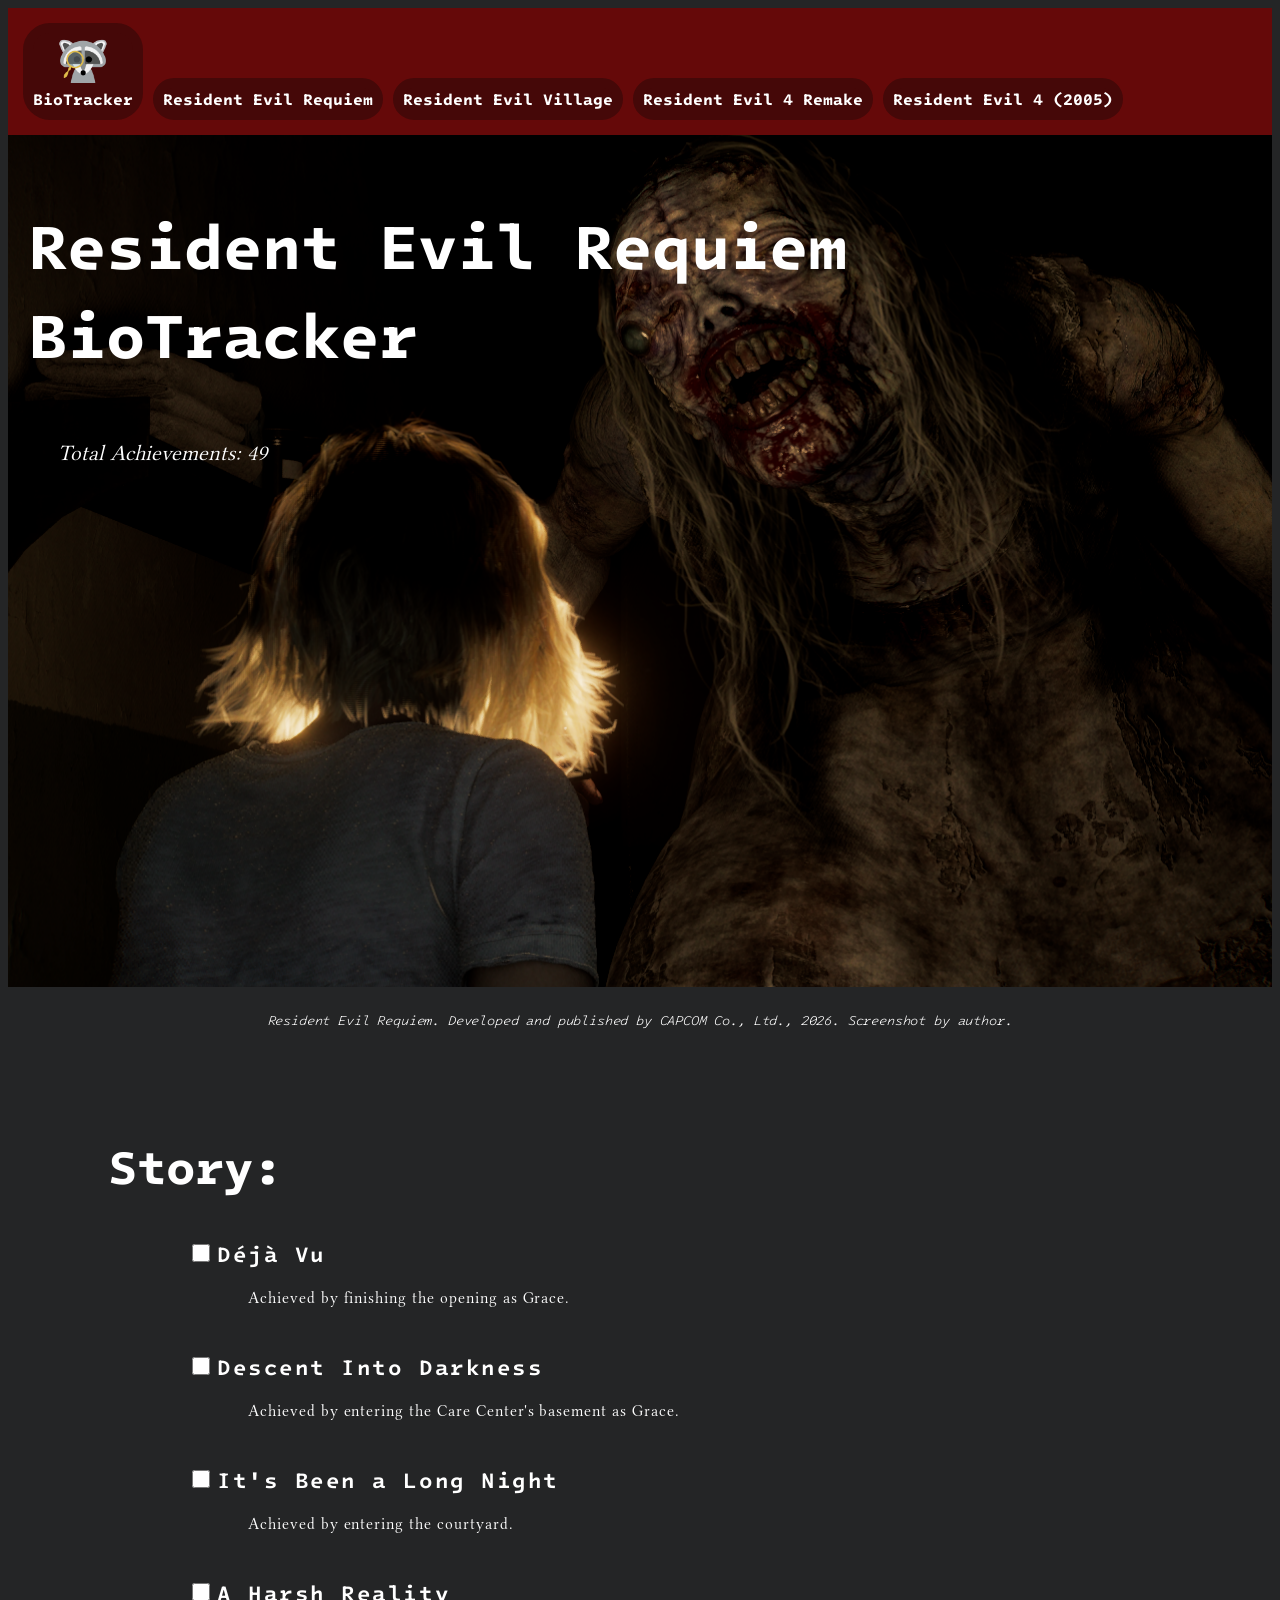
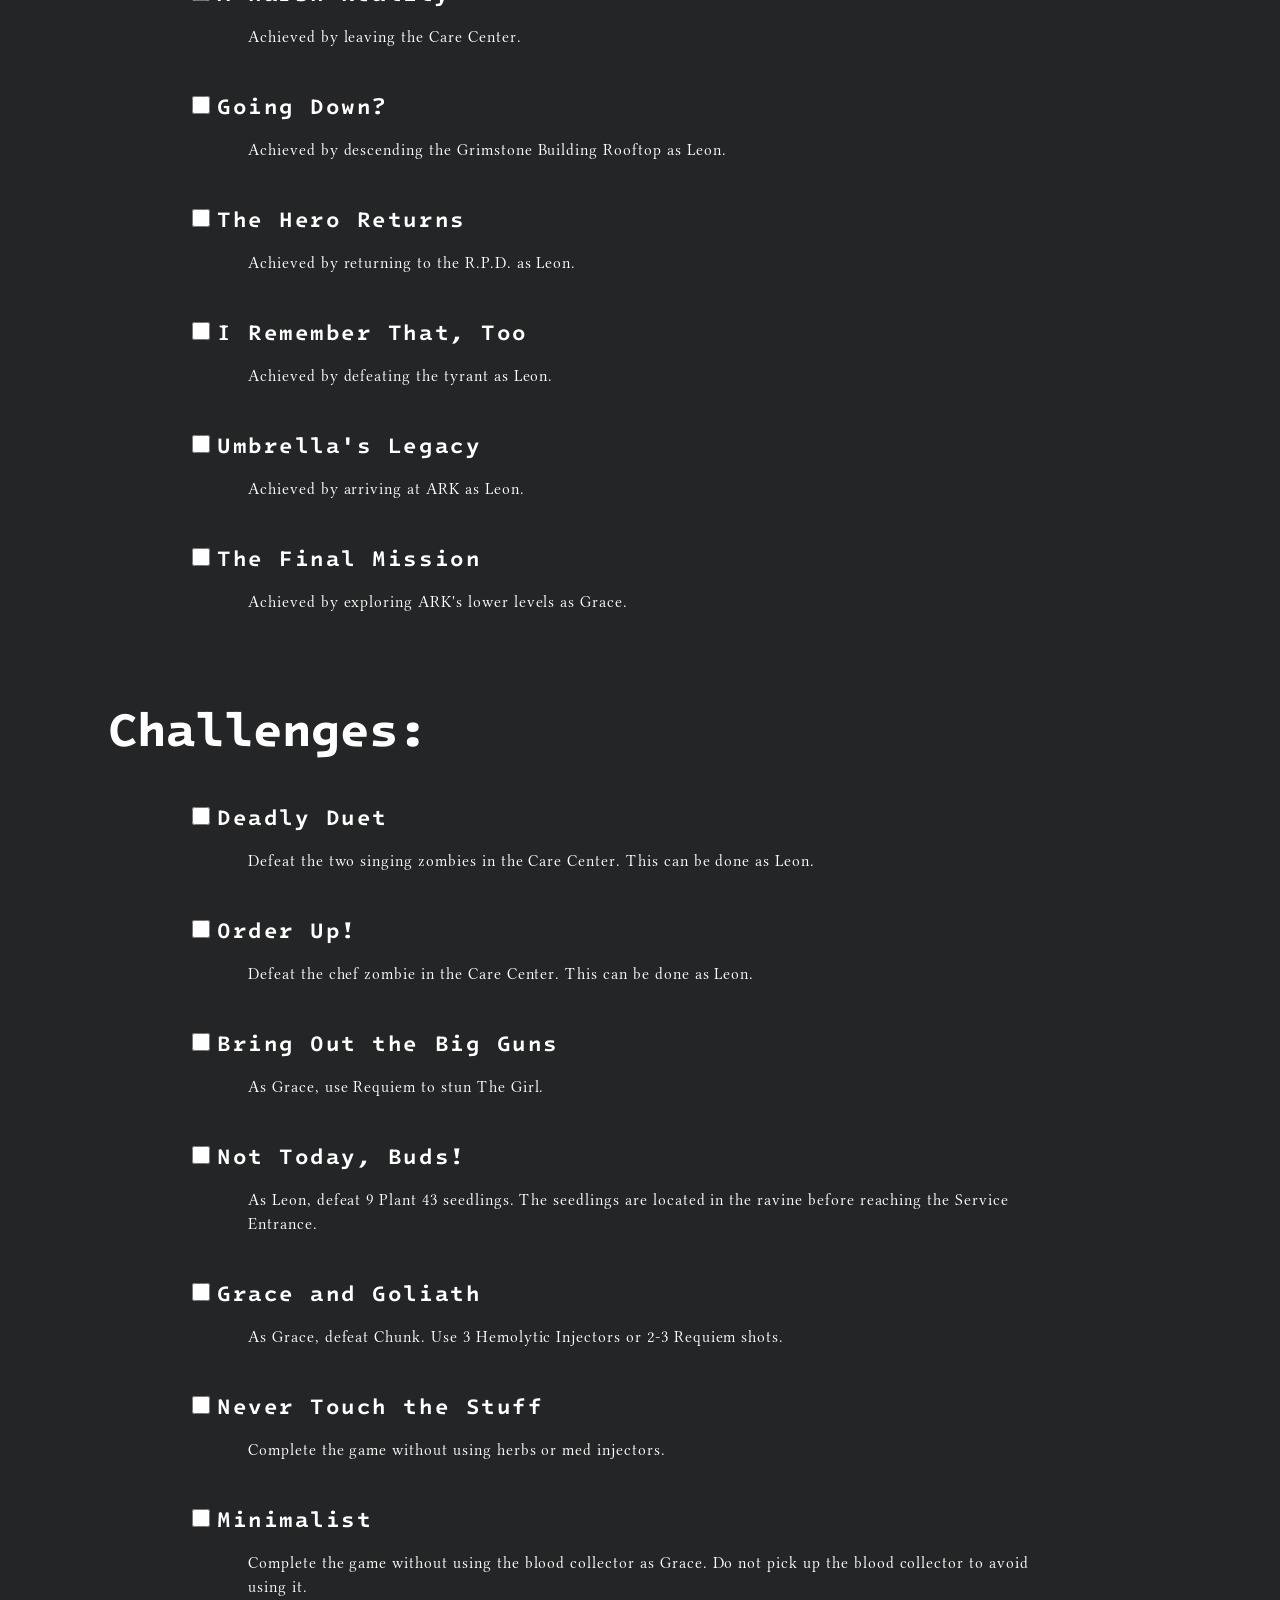
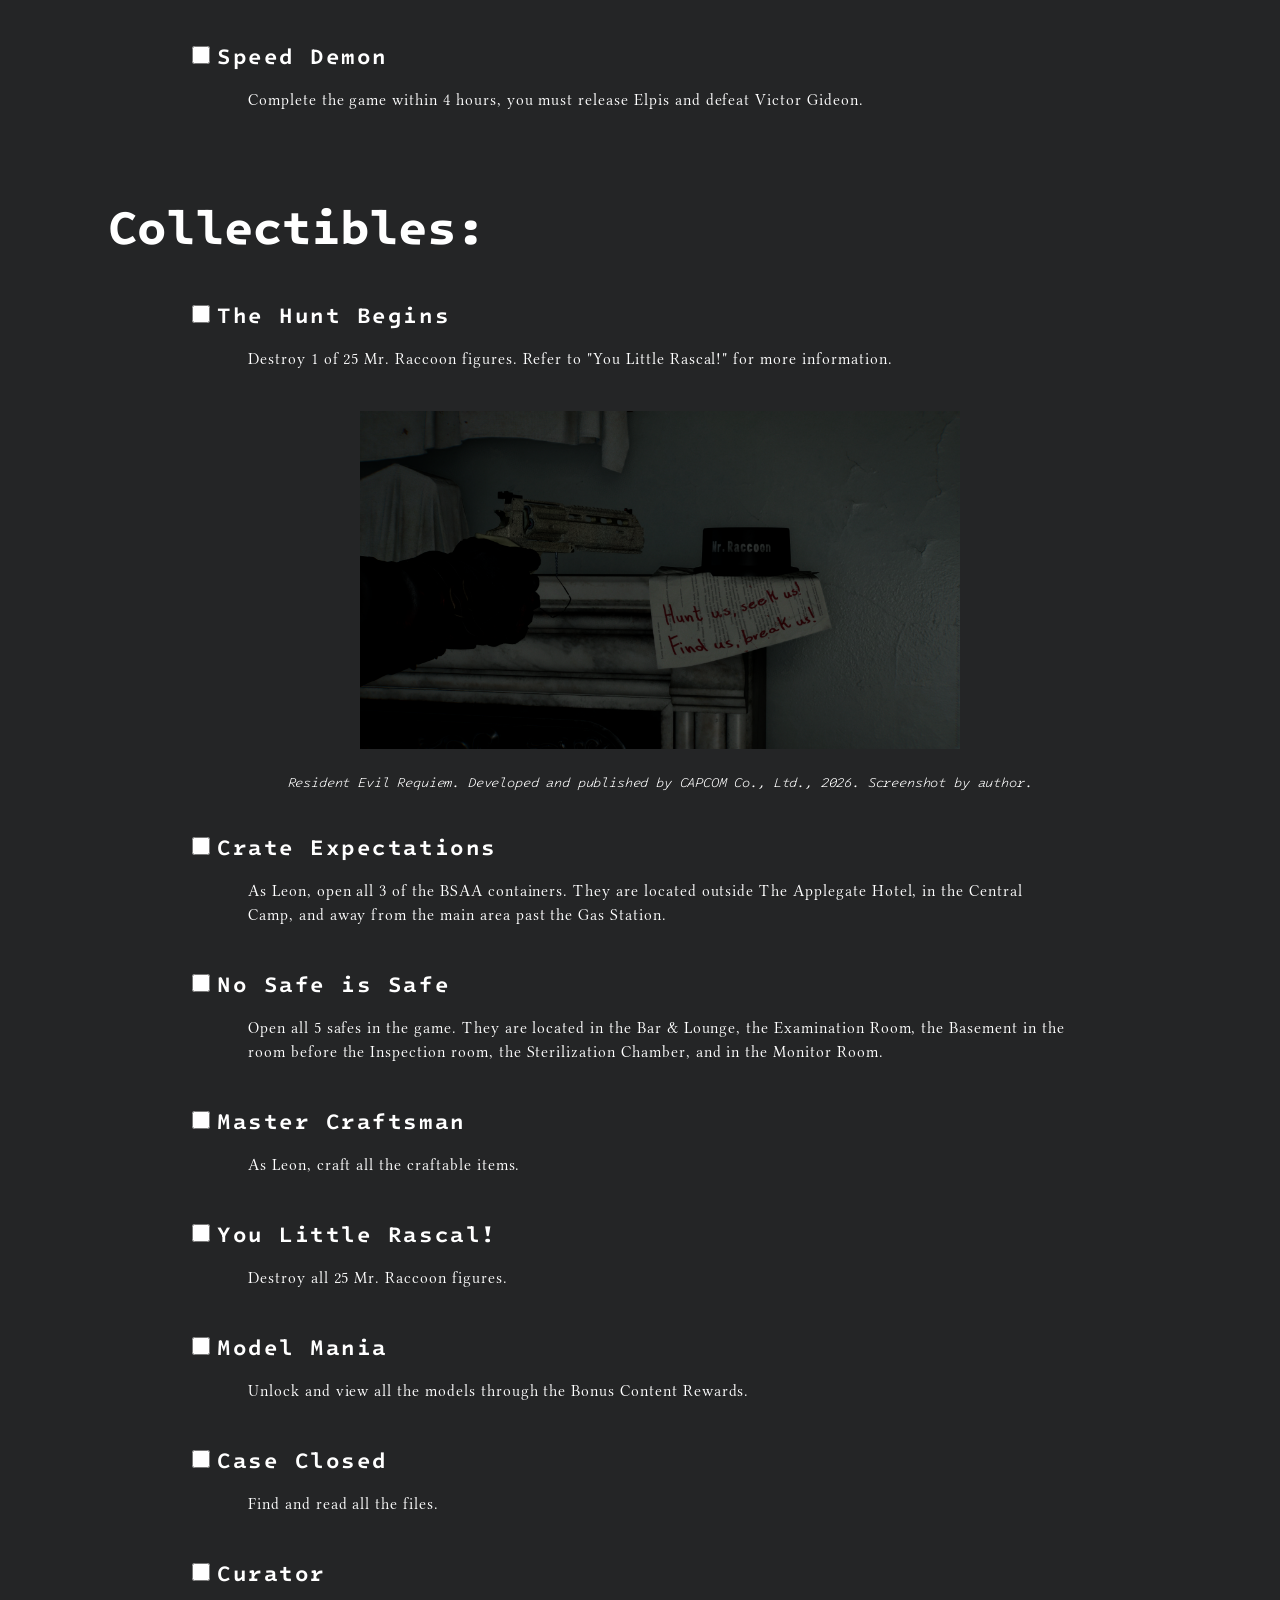
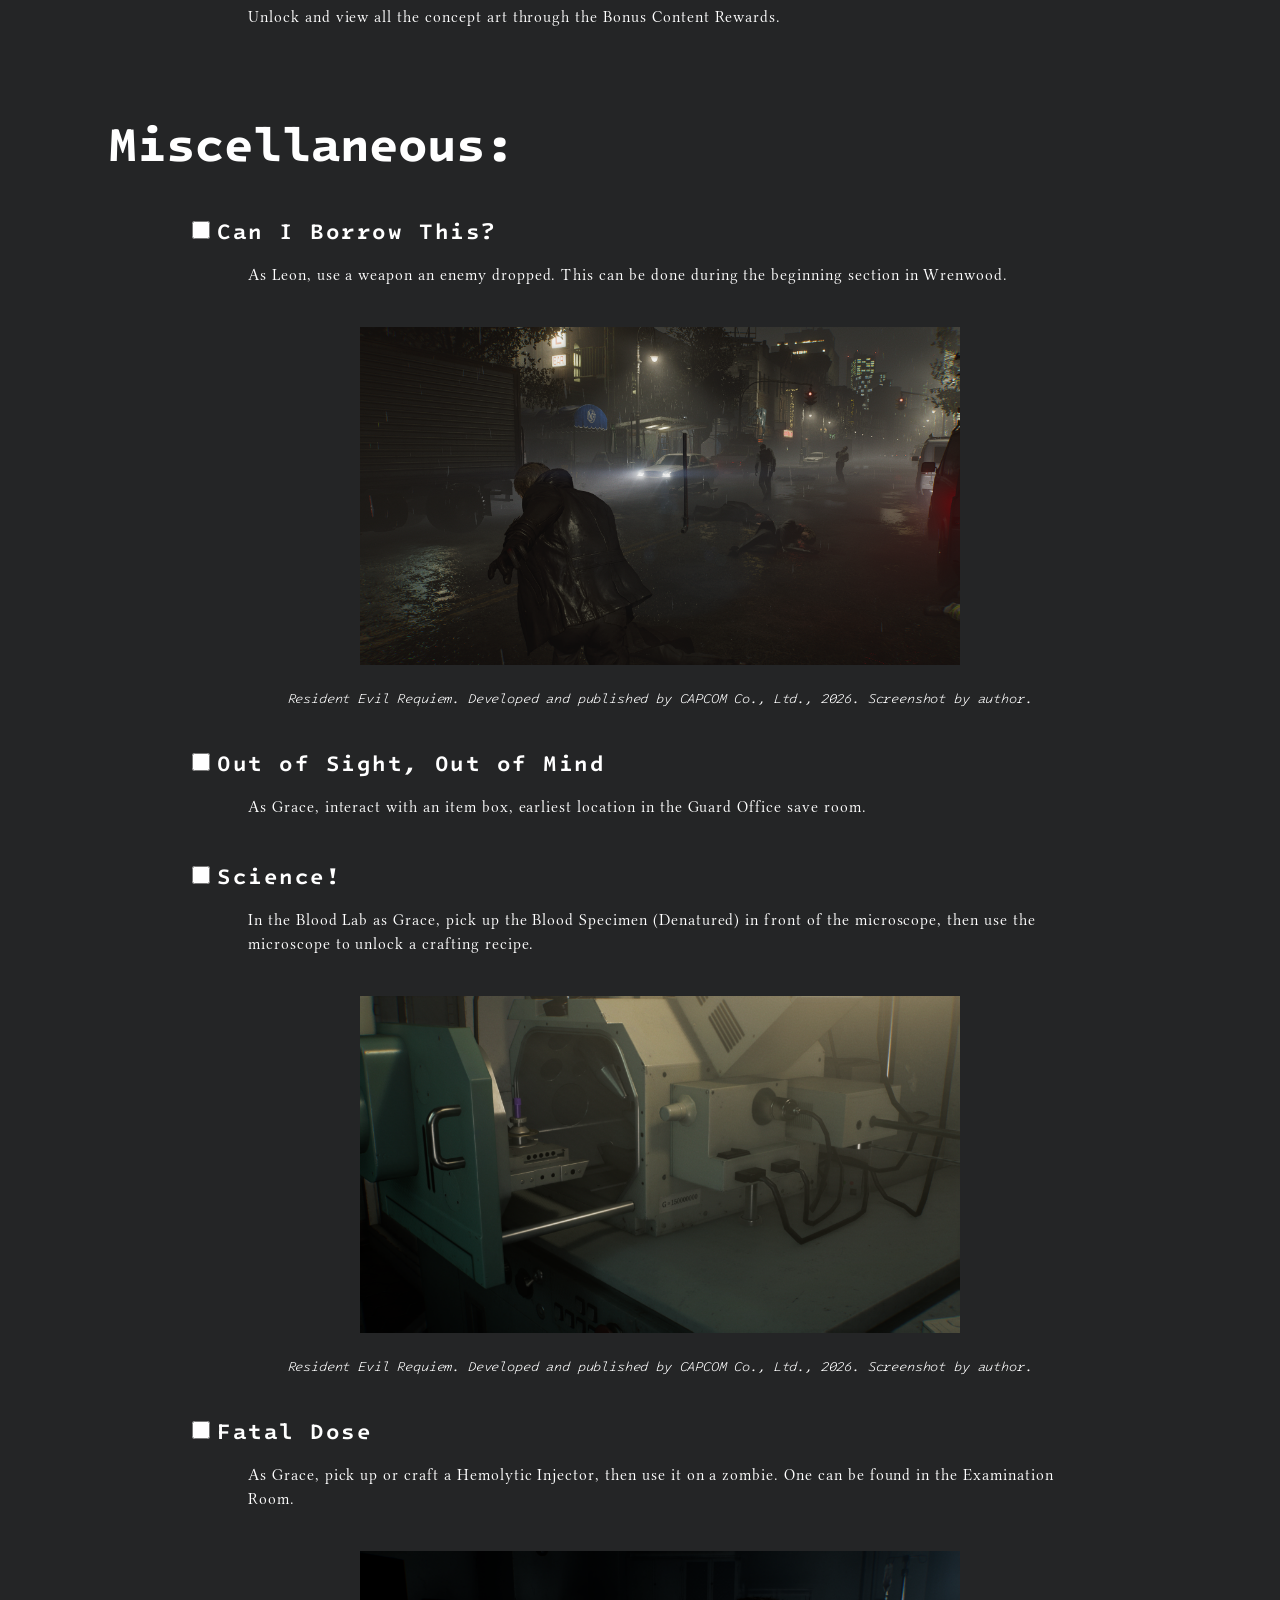
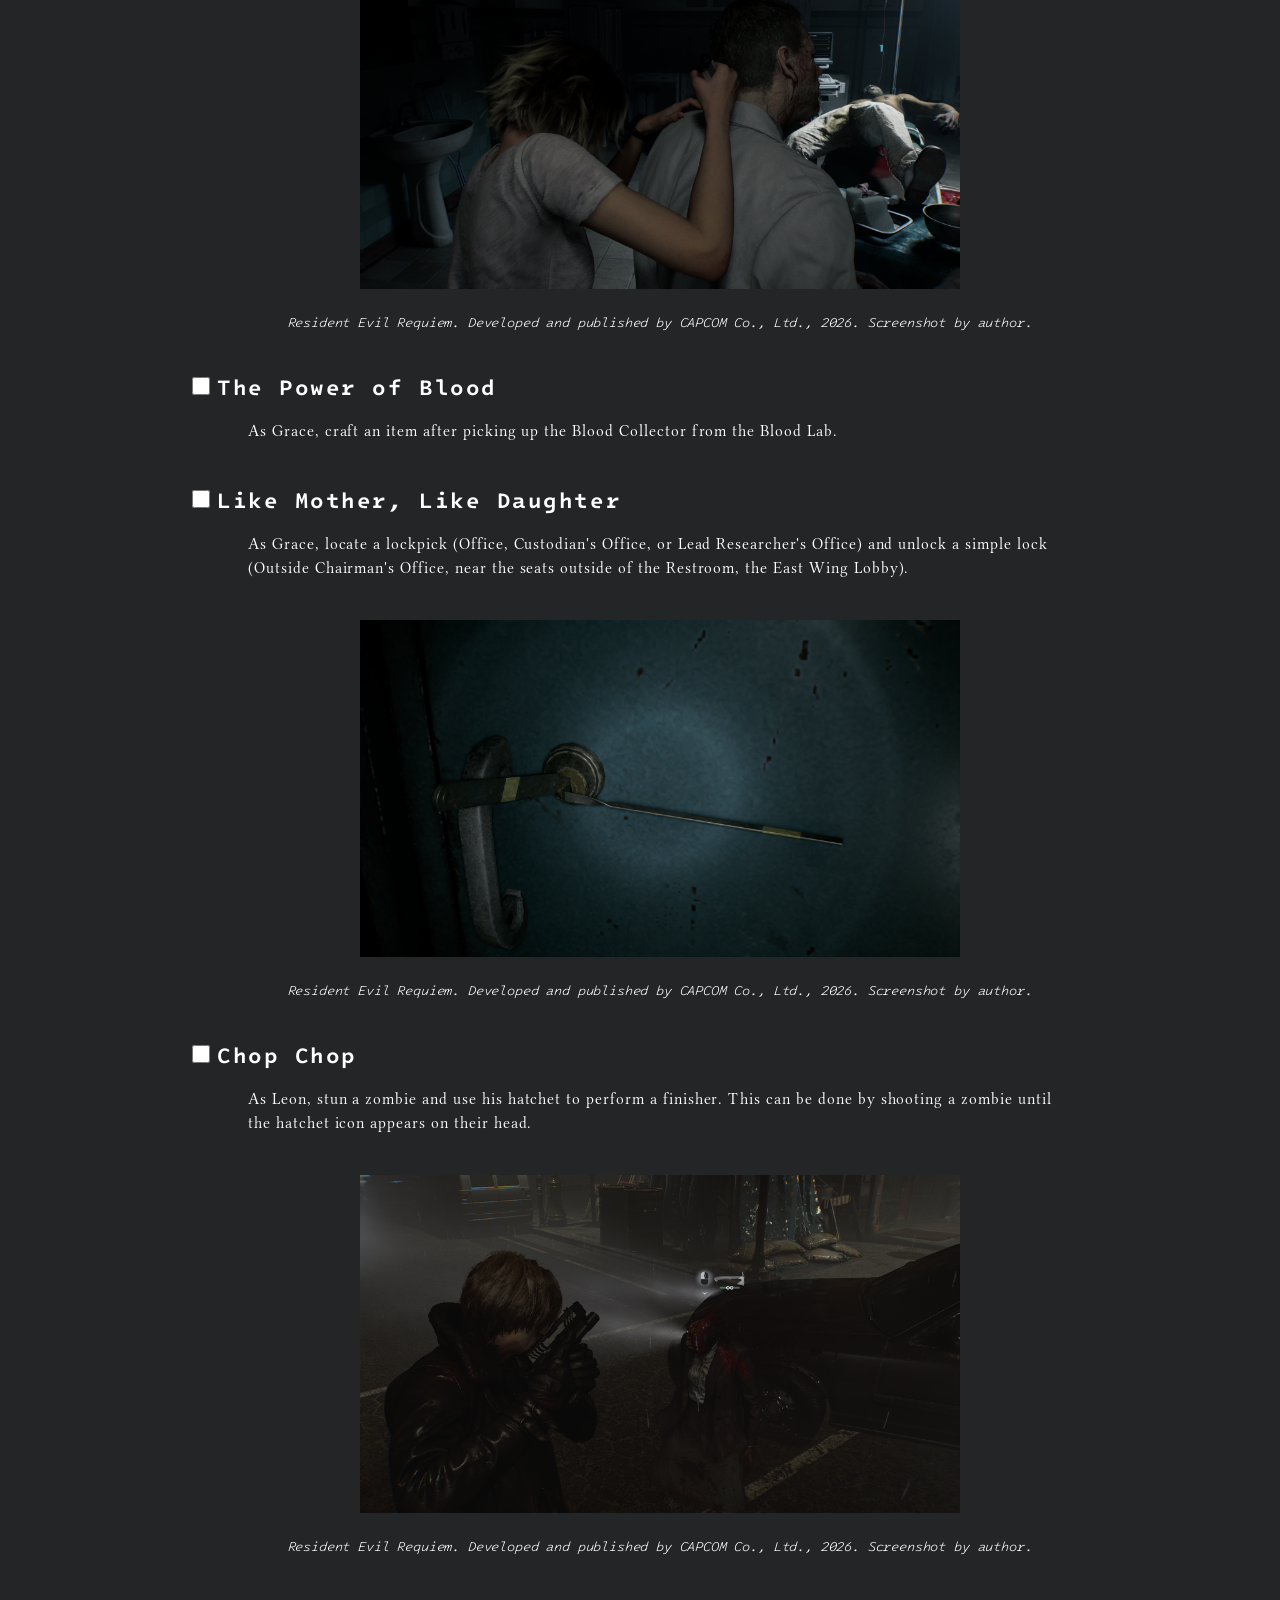
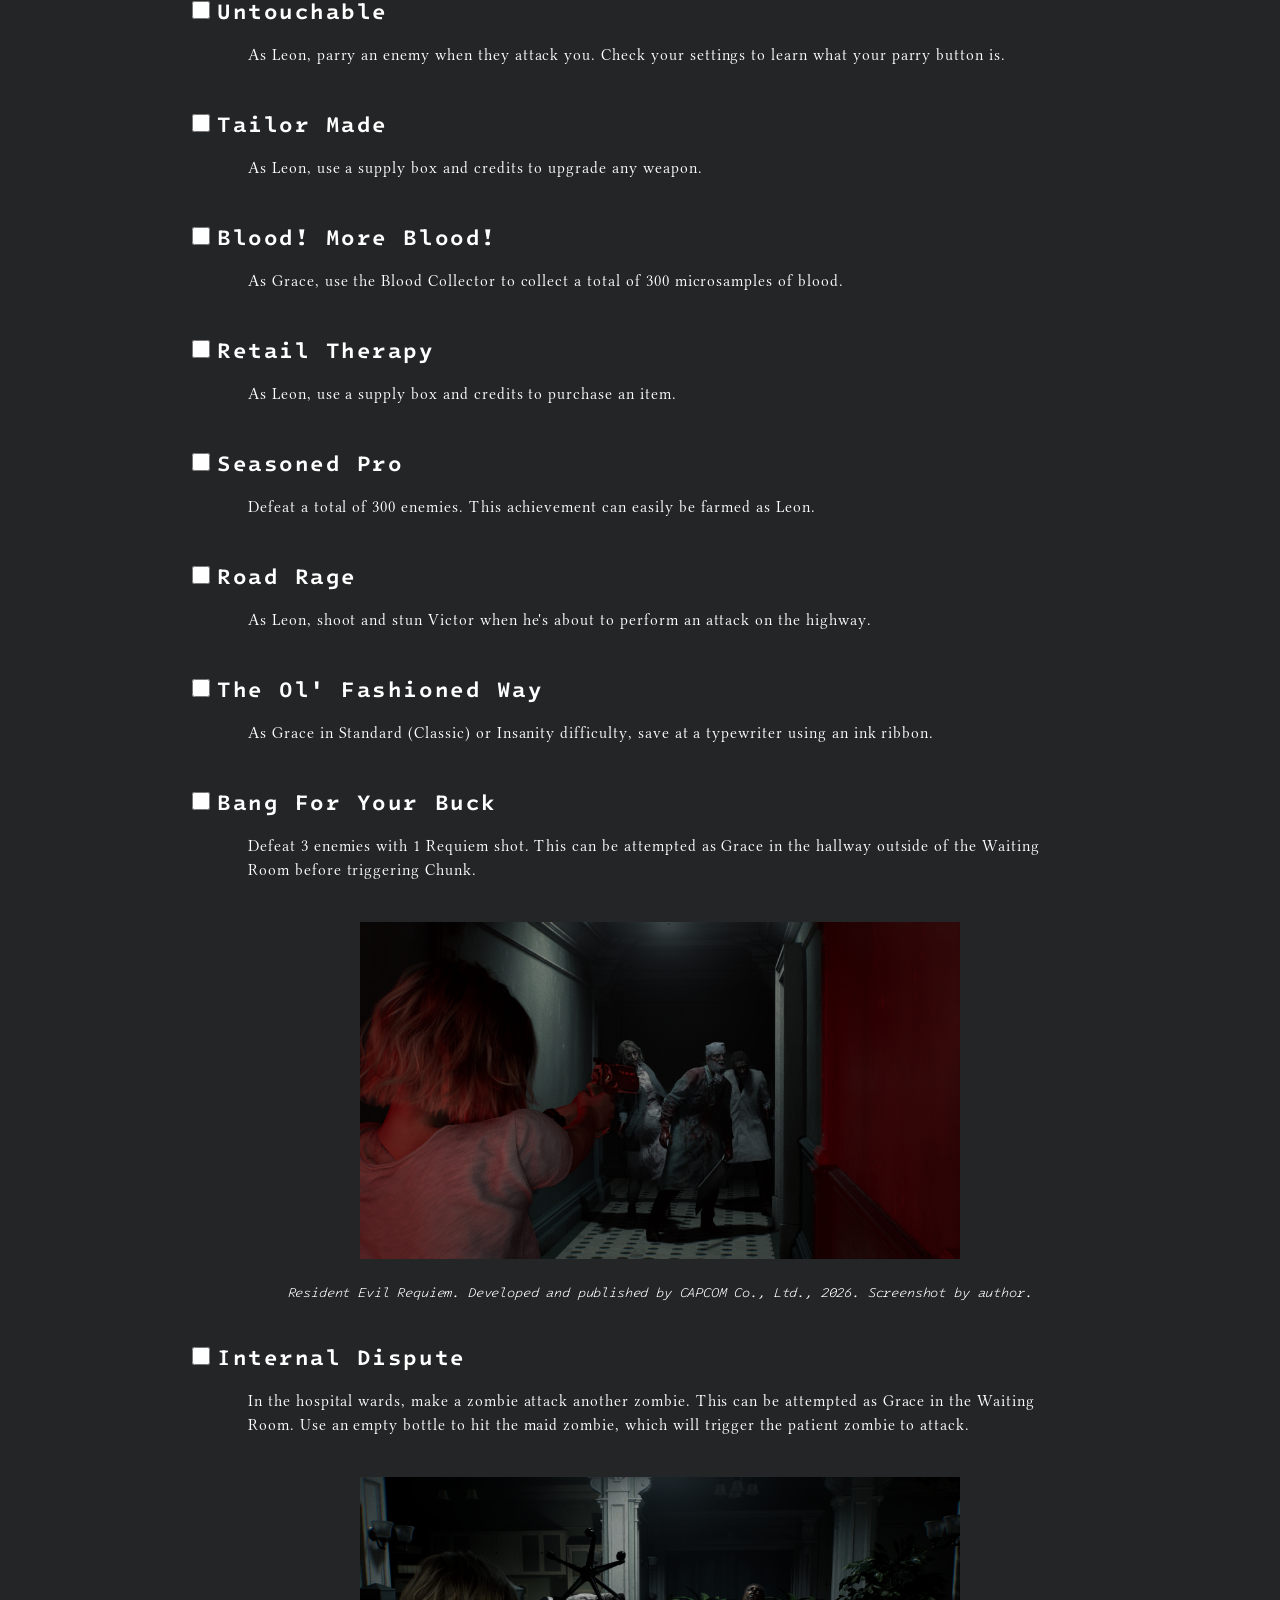
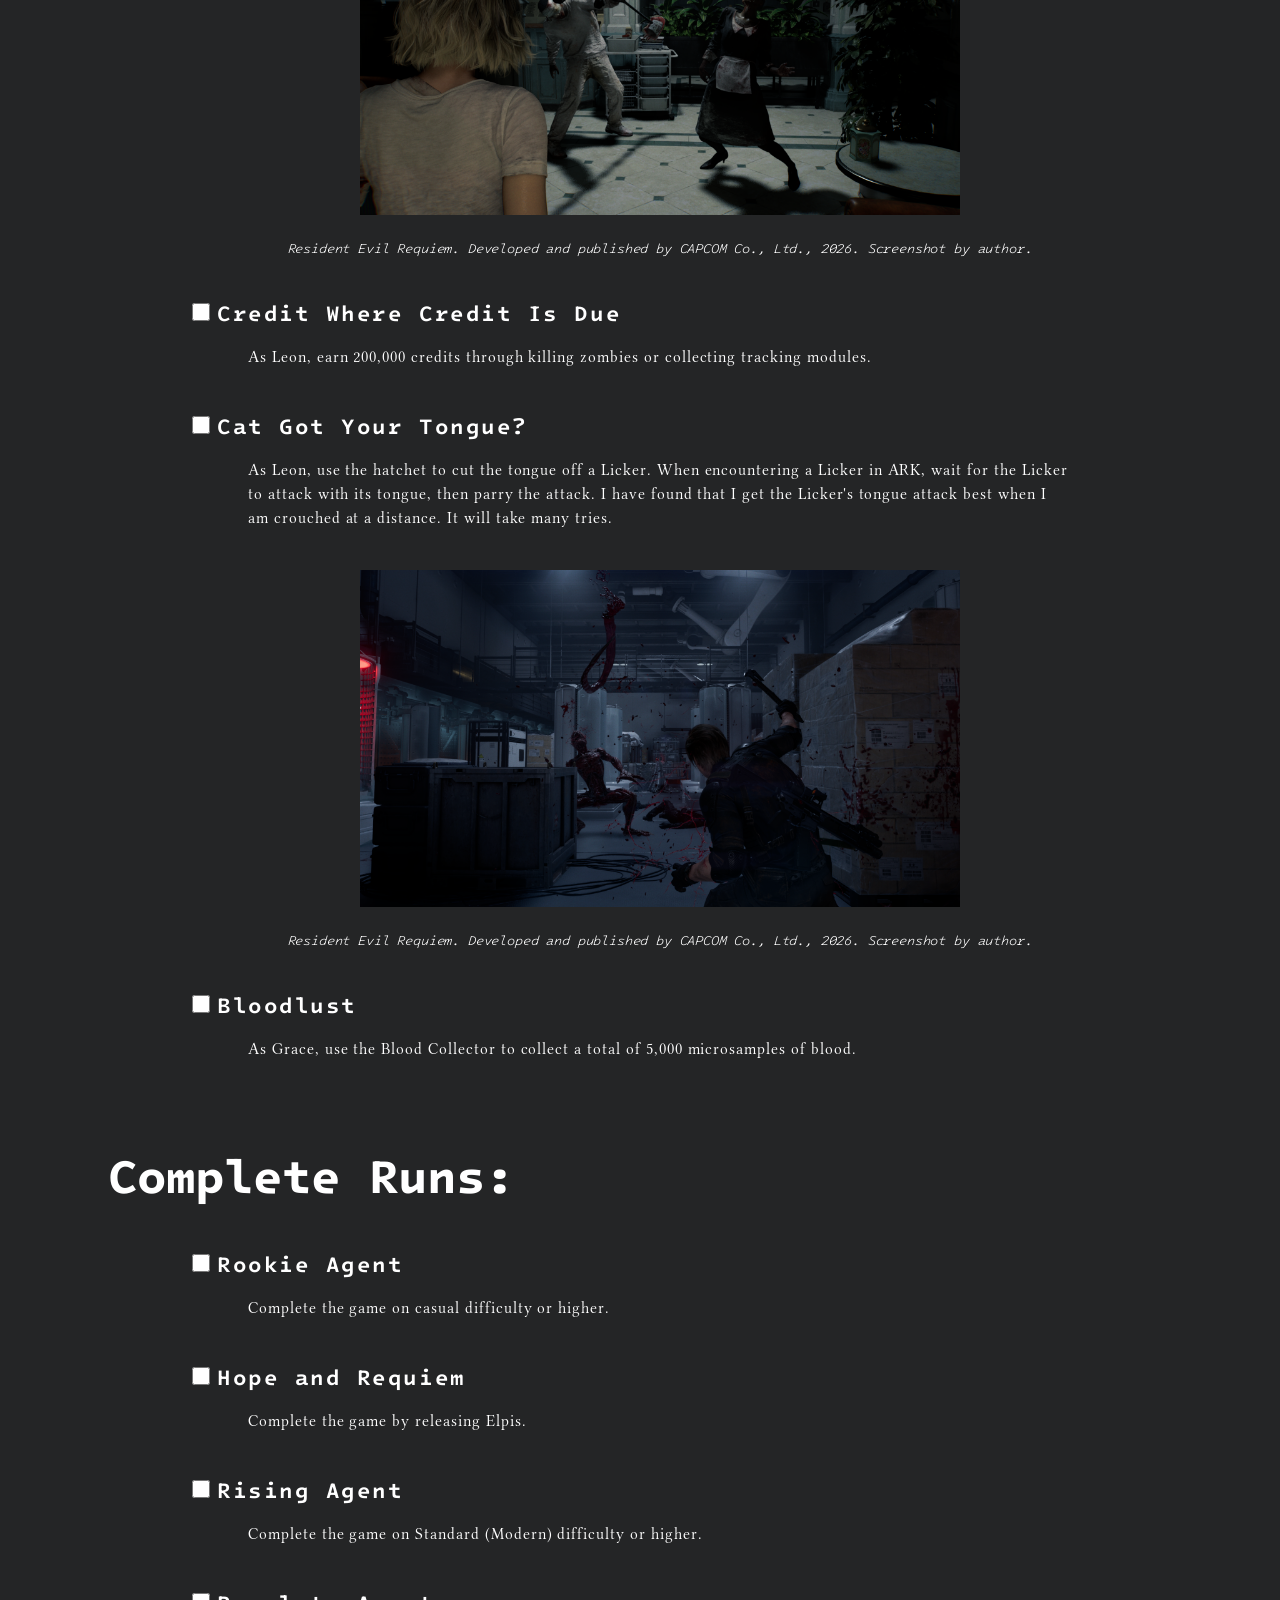
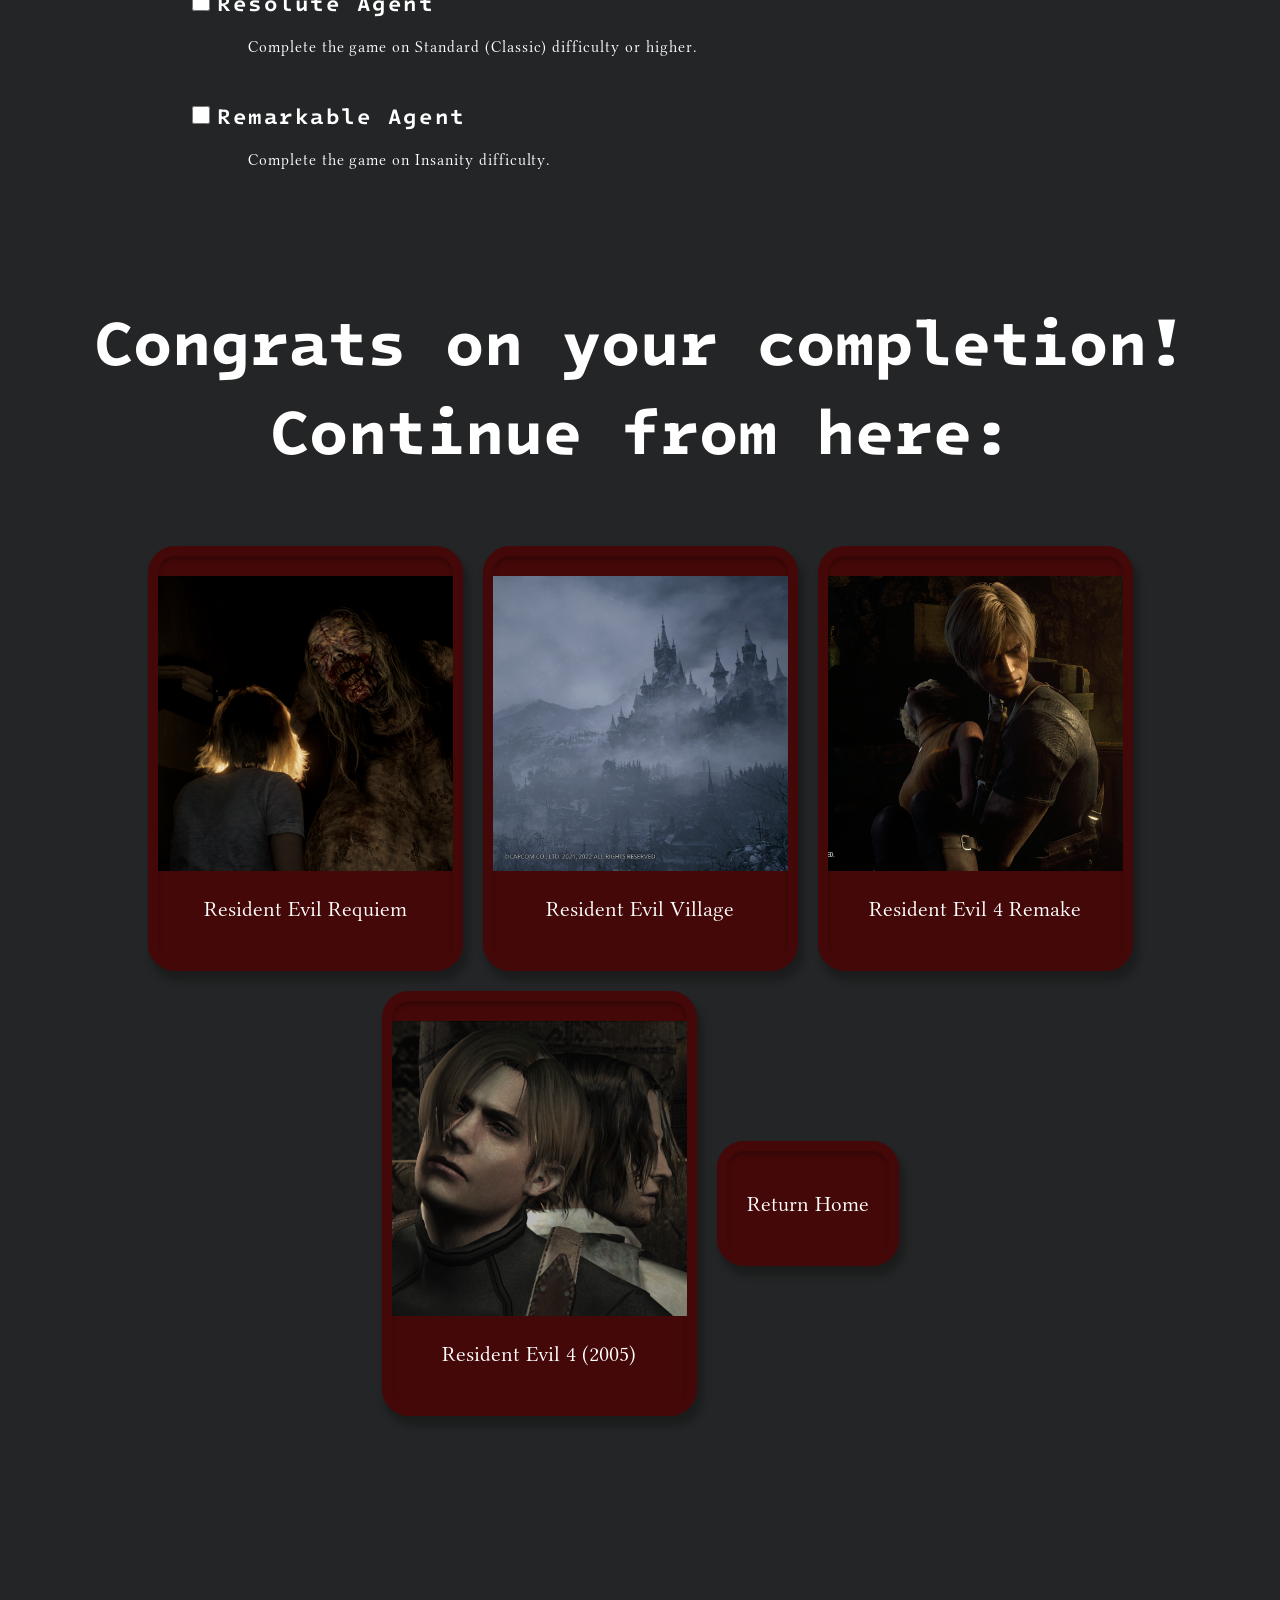
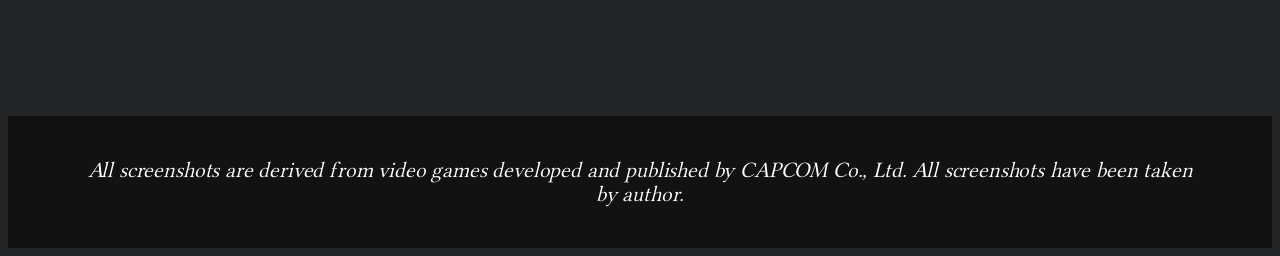
<file: rerequiem.html>
<!doctype html>
<html lang="en">

<head>
    <meta charset="utf-8">
    <title>Resident Evil Requiem - BioTracker</title>
    <meta name="description" content="Resident Evil Requiem Achievement Tracker">
    <meta name="author" content="Emma Delbue">
    <link rel="stylesheet" href="style.css" />
    <link rel="icon" type="image/png" href="favicon_io/favicon.ico">
    <link rel="apple-touch-icon" sizes="180x180" href="/apple-touch-icon.png">
    <link rel="icon" type="image/png" sizes="32x32" href="/favicon-32x32.png">
    <link rel="icon" type="image/png" sizes="16x16" href="/favicon-16x16.png">
    <link rel="manifest" href="/site.webmanifest">
    <link rel="preconnect" href="https://fonts.googleapis.com">
    <link rel="preconnect" href="https://fonts.gstatic.com" crossorigin>
    <link
        href="https://fonts.googleapis.com/css2?family=Intel+One+Mono:ital,wght@0,300..700;1,300..700&family=Libertinus+Serif+Display&display=swap"
        rel="stylesheet">
    <link rel="preconnect" href="https://fonts.googleapis.com">
    <link rel="preconnect" href="https://fonts.gstatic.com" crossorigin>
    <link href="https://fonts.googleapis.com/css2?family=Intel+One+Mono:ital,wght@0,300..700;1,300..700&display=swap"
        rel="stylesheet">
</head>

<body>
    <header>
        <nav>
            <a href="index.html">
                <div class="image-container">
                    <img src="img/D4W Logo-02.png" alt="Home" width="50" height="50" title="Biotracker Home">
                    <div class="text-overlay">BioTracker</div>
                </div>
            </a>
            <a href="rerequiem.html">
                Resident Evil Requiem
            </a>
            <a href="revillage.html">
                Resident Evil Village
            </a>
            <a href="re4remake.html">
                Resident Evil 4 Remake
            </a>
            <a href="re4original.html">
                Resident Evil 4 (2005)
            </a>
        </nav>
    </header>
    <main>
        <div class="requiem-welcome">
            <h1>Resident Evil Requiem BioTracker</h1>
            <div class="achievement-count">
                <p><em>Total Achievements: 49</em></p>
            </div>
        </div>
        </div>
        <figcaption> <small><em>Resident Evil Requiem</em>. Developed and published by CAPCOM Co., Ltd.,
                2026. Screenshot by author.</small>
        </figcaption>
        <h2>Story:</h2>
        <label><input type="checkbox" id="cb115" class="save-cb-state" name="D&eacute;j&agrave; Vu">
            <strong>D&eacute;j&agrave;
                Vu</strong></label>
        <ul>
            <li>Achieved by finishing the opening as Grace.</li>
        </ul>
        <label><input type="checkbox" id="cb116" class="save-cb-state" name="Descent Into Darkness">
            <strong>Descent
                Into
                Darkness</strong></label>
        <ul>
            <li>Achieved by entering the Care Center's basement as Grace.</li>
        </ul>
        <label><input type="checkbox" id="cb117" class="save-cb-state" name="It's Been a Long Night">
            <strong>It's Been
                a Long
                Night</strong></label>
        <ul>
            <li>Achieved by entering the courtyard.</li>
        </ul>
        <label><input type="checkbox" id="cb118" class="save-cb-state" name="A Harsh Reality"> <strong>A Harsh
                Reality</strong></label>
        <ul>
            <li>Achieved by leaving the Care Center.</li>
        </ul>
        <label><input type="checkbox" id="cb119" class="save-cb-state" name="Going Down?"> <strong>Going
                Down?</strong></label>
        <ul>
            <li>Achieved by descending the Grimstone Building Rooftop as Leon.</li>
        </ul>
        <label><input type="checkbox" id="cb120" class="save-cb-state" name="The Hero Returns"> <strong>The Hero
                Returns</strong></label>
        <ul>
            <li>Achieved by returning to the R.P.D. as Leon.</li>
        </ul>
        <label><input type="checkbox" id="cb121" class="save-cb-state" name="I Remember That, Too"> <strong>I
                Remember That, Too</strong></label>
        <ul>
            <li>Achieved by defeating the tyrant as Leon.</li>
        </ul>
        <label><input type="checkbox" id="cb122" class="save-cb-state" name="Umbrella's Legacy">
            <strong>Umbrella's
                Legacy</strong></label>
        <ul>
            <li>Achieved by arriving at ARK as Leon.</li>
        </ul>
        <label><input type="checkbox" id="cb123" class="save-cb-state" name="The Final Mission"> <strong>The
                Final
                Mission</strong></label>
        <ul>
            <li>Achieved by exploring ARK's lower levels as Grace.</li>
        </ul>
        <h2>Challenges:</h2>
        <label><input type="checkbox" id="cb124" class="save-cb-state" name="Deadly Duet"> <strong>Deadly
                Duet</strong></label>
        <ul>
            <li>Defeat the two singing zombies in the Care Center. This can be done as Leon.</li>
        </ul>
        <label><input type="checkbox" id="cb125" class="save-cb-state" name="Order Up!"> <strong>Order
                Up!</strong></label>
        <ul>
            <li>Defeat the chef zombie in the Care Center. This can be done as Leon.</li>
        </ul>
        <label><input type="checkbox" id="cb126" class="save-cb-state" name="Bring Out the Big Guns">
            <strong>Bring Out
                the Big
                Guns</strong></label>
        <ul>
            <li>As Grace, use Requiem to stun The Girl.</li>
        </ul>
        <label><input type="checkbox" id="cb127" class="save-cb-state" name="Not Today, Buds!"> <strong>Not
                Today,
                Buds!</strong></label>
        <ul>
            <li>As Leon, defeat 9 Plant 43 seedlings. The seedlings are located in the ravine before reaching
                the
                Service Entrance.</li>
            <!--Image-->
        </ul>
        <label><input type="checkbox" id="cb128" class="save-cb-state" name="Grace and Goliath"> <strong>Grace
                and
                Goliath</strong></label>
        <ul>
            <li>As Grace, defeat Chunk. Use 3 Hemolytic Injectors or 2-3 Requiem shots.</li>
        </ul>
        <label><input type="checkbox" id="cb129" class="save-cb-state" name="Never Touch the Stuff">
            <strong>Never Touch
                the
                Stuff</strong></label>
        <ul>
            <li>Complete the game without using herbs or med injectors.</li>
        </ul>
        <label><input type="checkbox" id="cb130" class="save-cb-state" name="Minimalist">
            <strong>Minimalist</strong></label>
        <ul>
            <li>Complete the game without using the blood collector as Grace. Do not pick up the blood collector
                to
                avoid using it.</li>
        </ul>
        <label><input type="checkbox" id="cb131" class="save-cb-state" name="Speed Demon"> <strong>Speed
                Demon</strong></label>
        <ul>
            <li>Complete the game within 4 hours, you must release Elpis and defeat Victor Gideon.</li>
        </ul>
        <h2>Collectibles:</h2>
        <label><input type="checkbox" id="cb132" class="save-cb-state" name="The Hunt Begins"> <strong>The Hunt
                Begins</strong></label>
        <ul>
            <li>Destroy 1 of 25 Mr. Raccoon figures. Refer to "You Little Rascal!" for more information.</li>
            <img src="img/Re9/RE9-The Hunt Begins.png"
                alt="Leon Kennedy aiming the Requiem at a destroyed Mr. Raccoon Figure." class="photo-example" />
            <figcaption> <small><em>Resident Evil Requiem</em>. Developed and published by CAPCOM Co., Ltd.,
                    2026.
                    Screenshot by
                    author.</small>
            </figcaption>
        </ul>
        <label><input type="checkbox" id="cb133" class="save-cb-state" name="Crate Expectations"> <strong>Crate
                Expectations</strong></label>
        <ul>
            <li>As Leon, open all 3 of the BSAA containers. They are located outside The Applegate Hotel, in the
                Central
                Camp, and away from the main area past the Gas Station.</li>
            <!--Image-->
        </ul>
        <label><input type="checkbox" id="cb134" class="save-cb-state" name="No Safe is Safe"> <strong>No Safe
                is
                Safe</strong></label>
        <ul>
            <li>Open all 5 safes in the game. They are located in the Bar &amp; Lounge, the Examination Room,
                the
                Basement in the room before the Inspection room, the Sterilization Chamber, and in the Monitor
                Room.
            </li>
            <!--Image-->
        </ul>
        <label><input type="checkbox" id="cb135" class="save-cb-state" name="Master Craftsman"> <strong>Master
                Craftsman</strong></label>
        <ul>
            <li>As Leon, craft all the craftable items.</li>
        </ul>
        <label><input type="checkbox" id="cb136" class="save-cb-state" name="You Little Rascal!"> <strong>You
                Little
                Rascal!</strong></label>
        <ul>
            <li>Destroy all 25 Mr. Raccoon figures.</li>
            <!--Image-->
        </ul>
        <label><input type="checkbox" id="cb137" class="save-cb-state" name="Model Mania"> <strong>Model
                Mania</strong></label>
        <ul>
            <li>Unlock and view all the models through the Bonus Content Rewards.</li>
        </ul>
        <label><input type="checkbox" id="cb138" class="save-cb-state" name="Case Closed"> <strong>Case
                Closed</strong></label>
        <ul>
            <li>Find and read all the files.</li>
            <!--Image-->
        </ul>
        <label><input type="checkbox" id="cb139" class="save-cb-state" name="Curator">
            <strong>Curator</strong></label>
        <ul>
            <li>Unlock and view all the concept art through the Bonus Content Rewards.</li>
        </ul>
        <h2>Miscellaneous:</h2>
        <label><input type="checkbox" id="cb140" class="save-cb-state" name="Can I Borrow This?"> <strong>Can I
                Borrow
                This?</strong></label>
        <ul>
            <li>As Leon, use a weapon an enemy dropped. This can be done during the beginning section in
                Wrenwood.</li>
            <img src="img/Re9/RE9-Can I Borrow This.png"
                alt="Leon Kennedy throwing a weapon an enemy dropped towards another enemy." class="photo-example" />
            <figcaption> <small><em>Resident Evil Requiem</em>. Developed and published by CAPCOM Co., Ltd.,
                    2026.
                    Screenshot by
                    author.</small>
            </figcaption>
        </ul>
        <label><input type="checkbox" id="cb141" class="save-cb-state" name="Out of Sight, Out of Mind">
            <strong>Out of
                Sight, Out of
                Mind</strong></label>
        <ul>
            <li>As Grace, interact with an item box, earliest location in the Guard Office save room.</li>
        </ul>
        <label><input type="checkbox" id="cb142" class="save-cb-state" name="Science!">
            <strong>Science!</strong></label>
        <ul>
            <li>In the Blood Lab as Grace, pick up the Blood Specimen (Denatured) in front of the microscope,
                then use
                the microscope to unlock a crafting recipe.</li>
            <img src="img/Re9/RE9-Science!.png"
                alt="The microscope in the Blood Lab inspecting the Blood Specimen (Denatured)." class="photo-example" />
            <figcaption> <small><em>Resident Evil Requiem</em>. Developed and published by CAPCOM Co., Ltd.,
                    2026.
                    Screenshot by
                    author.</small>
            </figcaption>
        </ul>
        <label><input type="checkbox" id="cb143" class="save-cb-state" name="Fatal Dose"> <strong>Fatal
                Dose</strong></label>
        <ul>
            <li>As Grace, pick up or craft a Hemolytic Injector, then use it on a zombie. One can be found in
                the
                Examination Room.</li>
            <img src="img/Re9/RE9-Fatal Dose.png" alt="Grace Ashcroft injecting a zombie with a Hemolytic Injector." class="photo-example" />
            <figcaption> <small><em>Resident Evil Requiem</em>. Developed and published by CAPCOM Co., Ltd.,
                    2026.
                    Screenshot by
                    author.</small>
            </figcaption>
        </ul>
        <label><input type="checkbox" id="cb144" class="save-cb-state" name="The Power of Blood"> <strong>The
                Power of
                Blood</strong></label>
        <ul>
            <li>As Grace, craft an item after picking up the Blood Collector from the Blood Lab.</li>
        </ul>
        <label><input type="checkbox" id="cb145" class="save-cb-state" name="Like Mother, Like Daughter">
            <strong>Like
                Mother, Like
                Daughter</strong></label>
        <ul>
            <li>As Grace, locate a lockpick (Office, Custodian's Office, or Lead Researcher's Office) and unlock
                a
                simple lock (Outside Chairman's Office, near the seats outside of the Restroom, the East Wing
                Lobby).
            </li>
            <img src="img/Re9/RE9-Like Mother, Like Daughter.png" alt="A lock being picked with a lockpick." class="photo-example" />
            <figcaption> <small><em>Resident Evil Requiem</em>. Developed and published by CAPCOM Co., Ltd.,
                    2026.
                    Screenshot by
                    author.</small>
            </figcaption>
        </ul>
        <label><input type="checkbox" id="cb146" class="save-cb-state" name="Chop Chop"> <strong>Chop
                Chop</strong></label>
        <ul>
            <li>As Leon, stun a zombie and use his hatchet to perform a finisher. This can be done by shooting a
                zombie
                until the hatchet icon appears on their head.</li>
            <img src="img/Re9/RE9-Chop Chop.png"
                alt="Leon Kennedy standing in front of a stunned zombie. There is a hatchet icon above the zombie's head." class="photo-example" />
            <figcaption> <small><em>Resident Evil Requiem</em>. Developed and published by CAPCOM Co., Ltd.,
                    2026.
                    Screenshot by
                    author.</small>
            </figcaption>
        </ul>
        <label><input type="checkbox" id="cb147" class="save-cb-state" name="Untouchable">
            <strong>Untouchable</strong></label>
        <ul>
            <li>As Leon, parry an enemy when they attack you. Check your settings to learn what your parry
                button is.
            </li>
        </ul>
        <label><input type="checkbox" id="cb148" class="save-cb-state" name="Tailor Made"> <strong>Tailor
                Made</strong></label>
        <ul>
            <li>As Leon, use a supply box and credits to upgrade any weapon.</li>
        </ul>
        <label><input type="checkbox" id="cb149" class="save-cb-state" name="Blood! More Blood!"> <strong>Blood!
                More
                Blood!</strong></label>
        <ul>
            <li>As Grace, use the Blood Collector to collect a total of 300 microsamples of blood.</li>
        </ul>
        <label><input type="checkbox" id="cb150" class="save-cb-state" name="Retail Therapy"> <strong>Retail
                Therapy</strong></label>
        <ul>
            <li>As Leon, use a supply box and credits to purchase an item.</li>
        </ul>
        <label><input type="checkbox" id="cb151" class="save-cb-state" name="Seasoned Pro"> <strong>Seasoned
                Pro</strong></label>
        <ul>
            <li>Defeat a total of 300 enemies. This achievement can easily be farmed as Leon.</li>
        </ul>
        <label><input type="checkbox" id="cb152" class="save-cb-state" name="Road Rage"> <strong>Road
                Rage</strong></label>
        <ul>
            <li>As Leon, shoot and stun Victor when he's about to perform an attack on the highway.</li>
        </ul>
        <label><input type="checkbox" id="cb153" class="save-cb-state" name="The Ol' Fashioned Way"> <strong>The
                Ol'
                Fashioned
                Way</strong></label>
        <ul>
            <li>As Grace in Standard (Classic) or Insanity difficulty, save at a typewriter using an ink ribbon.
            </li>
        </ul>
        <label><input type="checkbox" id="cb154" class="save-cb-state" name="Bang For Your Buck"> <strong>Bang
                For Your
                Buck</strong></label>
        <ul>
            <li>Defeat 3 enemies with 1 Requiem shot. This can be attempted as Grace in the hallway outside of
                the
                Waiting Room before triggering Chunk.</li>
            <img src="img/Re9/RE9-Bang For Your Buck.png"
                alt="Grace Ashcroft aiming Requiem down a hallway with three zombies approaching." class="photo-example" />
            <figcaption> <small><em>Resident Evil Requiem</em>. Developed and published by CAPCOM Co., Ltd.,
                    2026.
                    Screenshot by
                    author.</small>
            </figcaption>
        </ul>
        <label><input type="checkbox" id="cb155" class="save-cb-state" name="Internal Dispute"> <strong>Internal
                Dispute</strong></label>
        <ul>
            <li>In the hospital wards, make a zombie attack another zombie. This can be attempted as Grace in
                the
                Waiting Room. Use an empty bottle to hit the maid zombie, which will trigger the patient zombie
                to
                attack.</li>
            <img src="img/Re9/RE9-Internal Dispute.png" alt="The patient zombie attacking the maid zombie." class="photo-example" />
            <figcaption> <small><em>Resident Evil Requiem</em>. Developed and published by CAPCOM Co., Ltd.,
                    2026.
                    Screenshot by
                    author.</small>
            </figcaption>
        </ul>
        <label><input type="checkbox" id="cb156" class="save-cb-state" name="Credit Where Credit Is Due">
            <strong>Credit
                Where Credit Is
                Due</strong></label>
        <ul>
            <li>As Leon, earn 200,000 credits through killing zombies or collecting tracking modules.</li>
        </ul>
        <label><input type="checkbox" id="cb157" class="save-cb-state" name="Cat Got Your Tonge?"> <strong>Cat
                Got Your
                Tongue?</strong></label>
        <ul>
            <li>As Leon, use the hatchet to cut the tongue off a Licker. When encountering a Licker in ARK, wait
                for the
                Licker to attack with its tongue, then parry the attack. I have found that I get the Licker's
                tongue
                attack best when I am crouched at a distance. It will take many tries.</li>
            <img src="img/Re9/RE9-Cat Got Your Tongue.png" alt="Leon slicing the tongue off a Licker." class="photo-example" />
            <figcaption> <small><em>Resident Evil Requiem</em>. Developed and published by CAPCOM Co., Ltd.,
                    2026.
                    Screenshot by
                    author.</small>
            </figcaption>
        </ul>
        <label><input type="checkbox" id="cb158" class="save-cb-state" name="Bloodlust">
            <strong>Bloodlust</strong></label>
        <ul>
            <li>As Grace, use the Blood Collector to collect a total of 5,000 microsamples of blood.</li>
        </ul>
        <h2>Complete Runs:</h2>
        <label><input type="checkbox" id="cb159" class="save-cb-state" name="Rookie Agent"> <strong>Rookie
                Agent</strong></label>
        <ul>
            <li>Complete the game on casual difficulty or higher.</li>
        </ul>
        <label><input type="checkbox" id="cb160" class="save-cb-state" name="Hope and Requiem"> <strong>Hope and
                Requiem</strong></label>
        <ul>
            <li>Complete the game by releasing Elpis.</li>
        </ul>
        <label><input type="checkbox" id="cb161" class="save-cb-state" name="Rising Agent"> <strong>Rising
                Agent</strong></label>
        <ul>
            <li>Complete the game on Standard (Modern) difficulty or higher.</li>
        </ul>
        <label><input type="checkbox" id="cb162" class="save-cb-state" name="Resolute Agent"> <strong>Resolute
                Agent</strong></label>
        <ul>
            <li>Complete the game on Standard (Classic) difficulty or higher.</li>
        </ul>
        <label><input type="checkbox" id="cb163" class="save-cb-state" name="Remarkable Agent">
            <strong>Remarkable
                Agent</strong></label>
        <ul>
            <li>Complete the game on Insanity difficulty.</li>
        </ul>
        <h1 class="select">Congrats on your completion! Continue from here:</h1>
        <div class='container-img' id='flex'>
            <a class='box' href="rerequiem.html">
                <img src="img/Indexkey_rerequiem.png"
                    alt="Grace Ashcroft with her back facing the camera staring at a large mutated bioweapon called The Girl."
                    width="295" />
                <div class="box-text">
                    Resident Evil Requiem
                </div>
            </a>


            <a class='box' href="revillage.html">
                <img src="img/Indexkey_revillage.png"
                    alt="Landscape of a snowy mountain range with a castle to the right." width="295" />
                <div class="box-text">
                    Resident Evil Village
                </div>
            </a>


            <a class='box' href="re4remake.html">
                <img src="img/Indexkey_re4r.png"
                    alt="Resident Evil 4 Remake's Leon Kennedy carrying a passed out Ashley Graham." width="295" />
                <div class="box-text">
                    Resident Evil 4 Remake
                </div>
            </a>

            <a class='box' href="re4original.html">
                <img src="img/Indexkey_re4og.png" alt="Leon Kennedy with his back pressed against Luis Sera."
                    width="295" />
                <div class="box-text">
                    Resident Evil 4 (2005)
                </div>
            </a>

            <a class="box" href="index.html">
                <div class="box-text">
                    Return Home
                </div>
            </a>
    </main>
    <footer>
        <div class="footer">
            <p>All screenshots are derived from video games developed and published by CAPCOM Co., Ltd.
                All screenshots have been taken by author.</p>
        </div>
    </footer>
    <script>
        document.addEventListener("DOMContentLoaded", () => {
            const checkboxes = document.querySelectorAll(".save-cb-state");

            // 1. Load saved states from localStorage
            const savedStates = JSON.parse(localStorage.getItem("checkboxStates")) || {};

            checkboxes.forEach(cb => {
                if (savedStates[cb.id] !== undefined) {
                    cb.checked = savedStates[cb.id];
                }

                // 2. Listen for changes and update localStorage
                cb.addEventListener("change", () => {
                    const currentStates = JSON.parse(localStorage.getItem("checkboxStates")) || {};
                    currentStates[cb.id] = cb.checked;
                    localStorage.setItem("checkboxStates", JSON.stringify(currentStates));
                });
            });
        });
    </script>
</body>
</file>
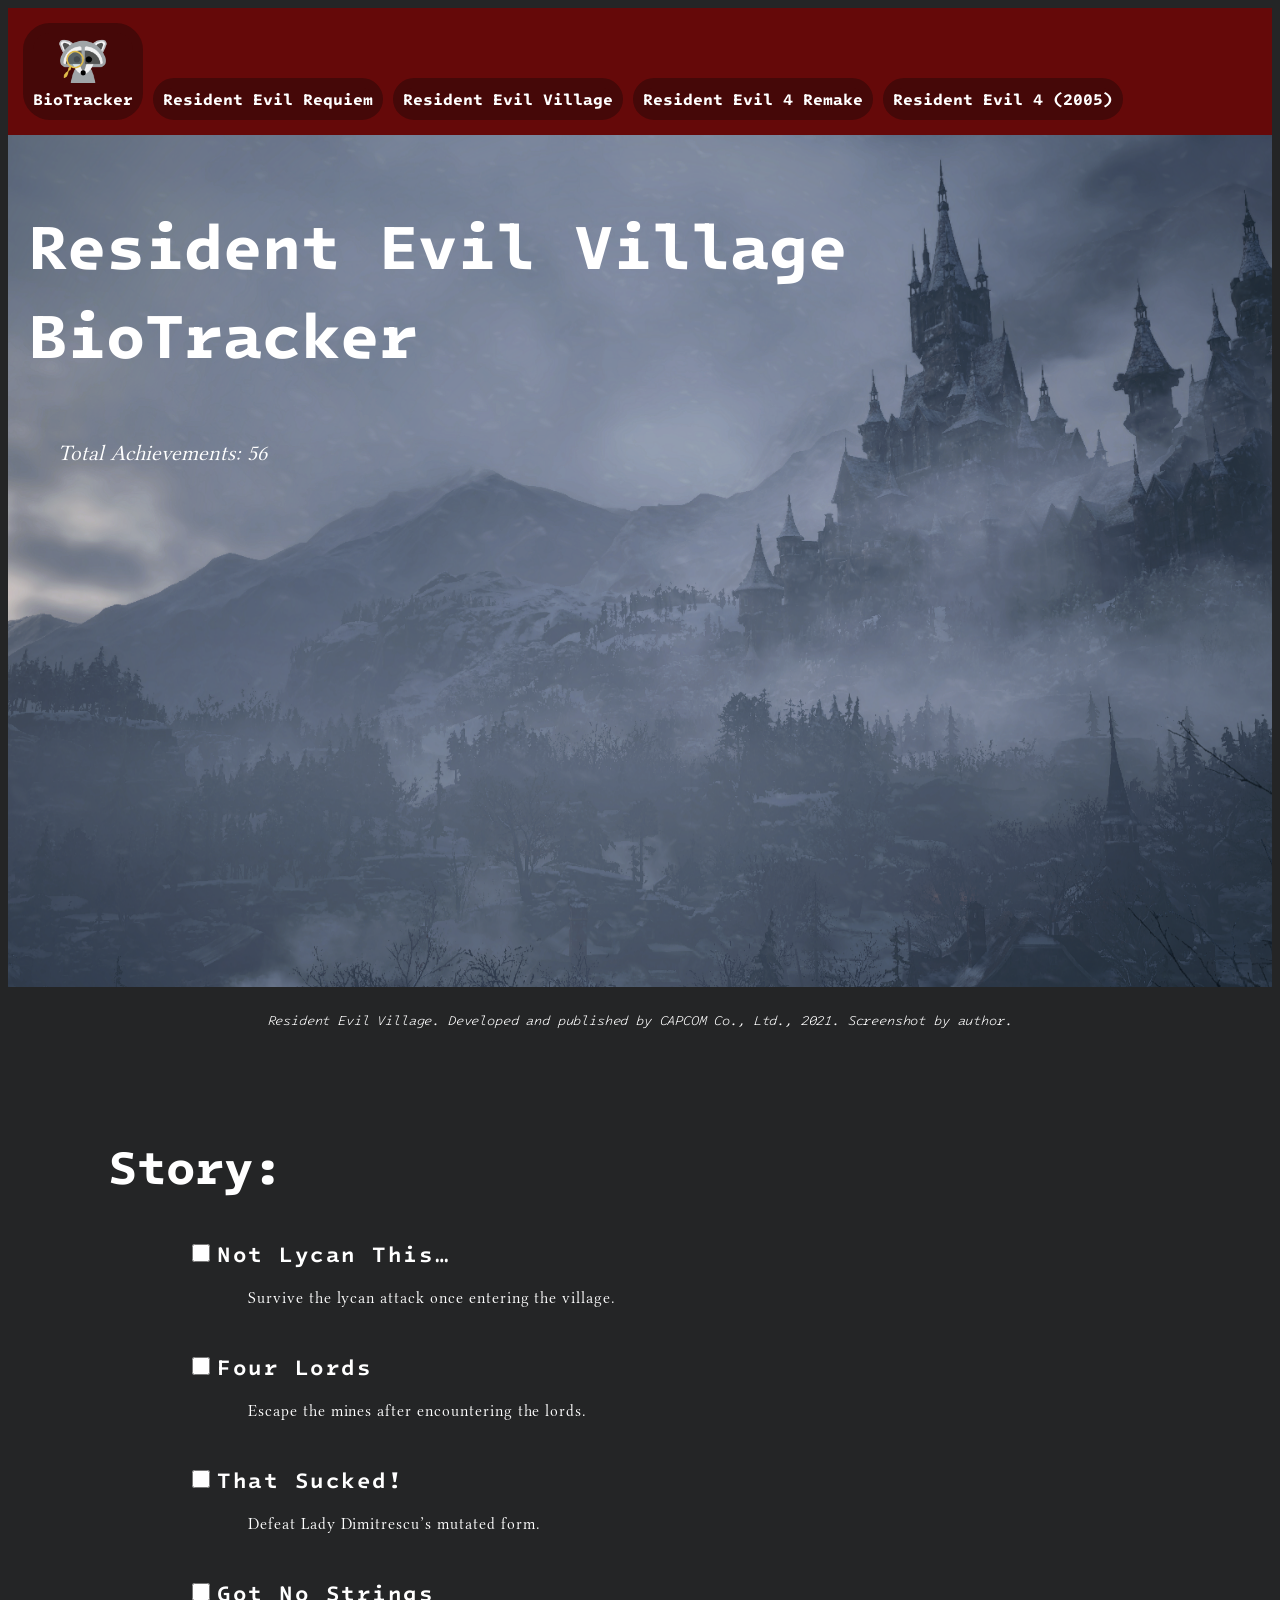
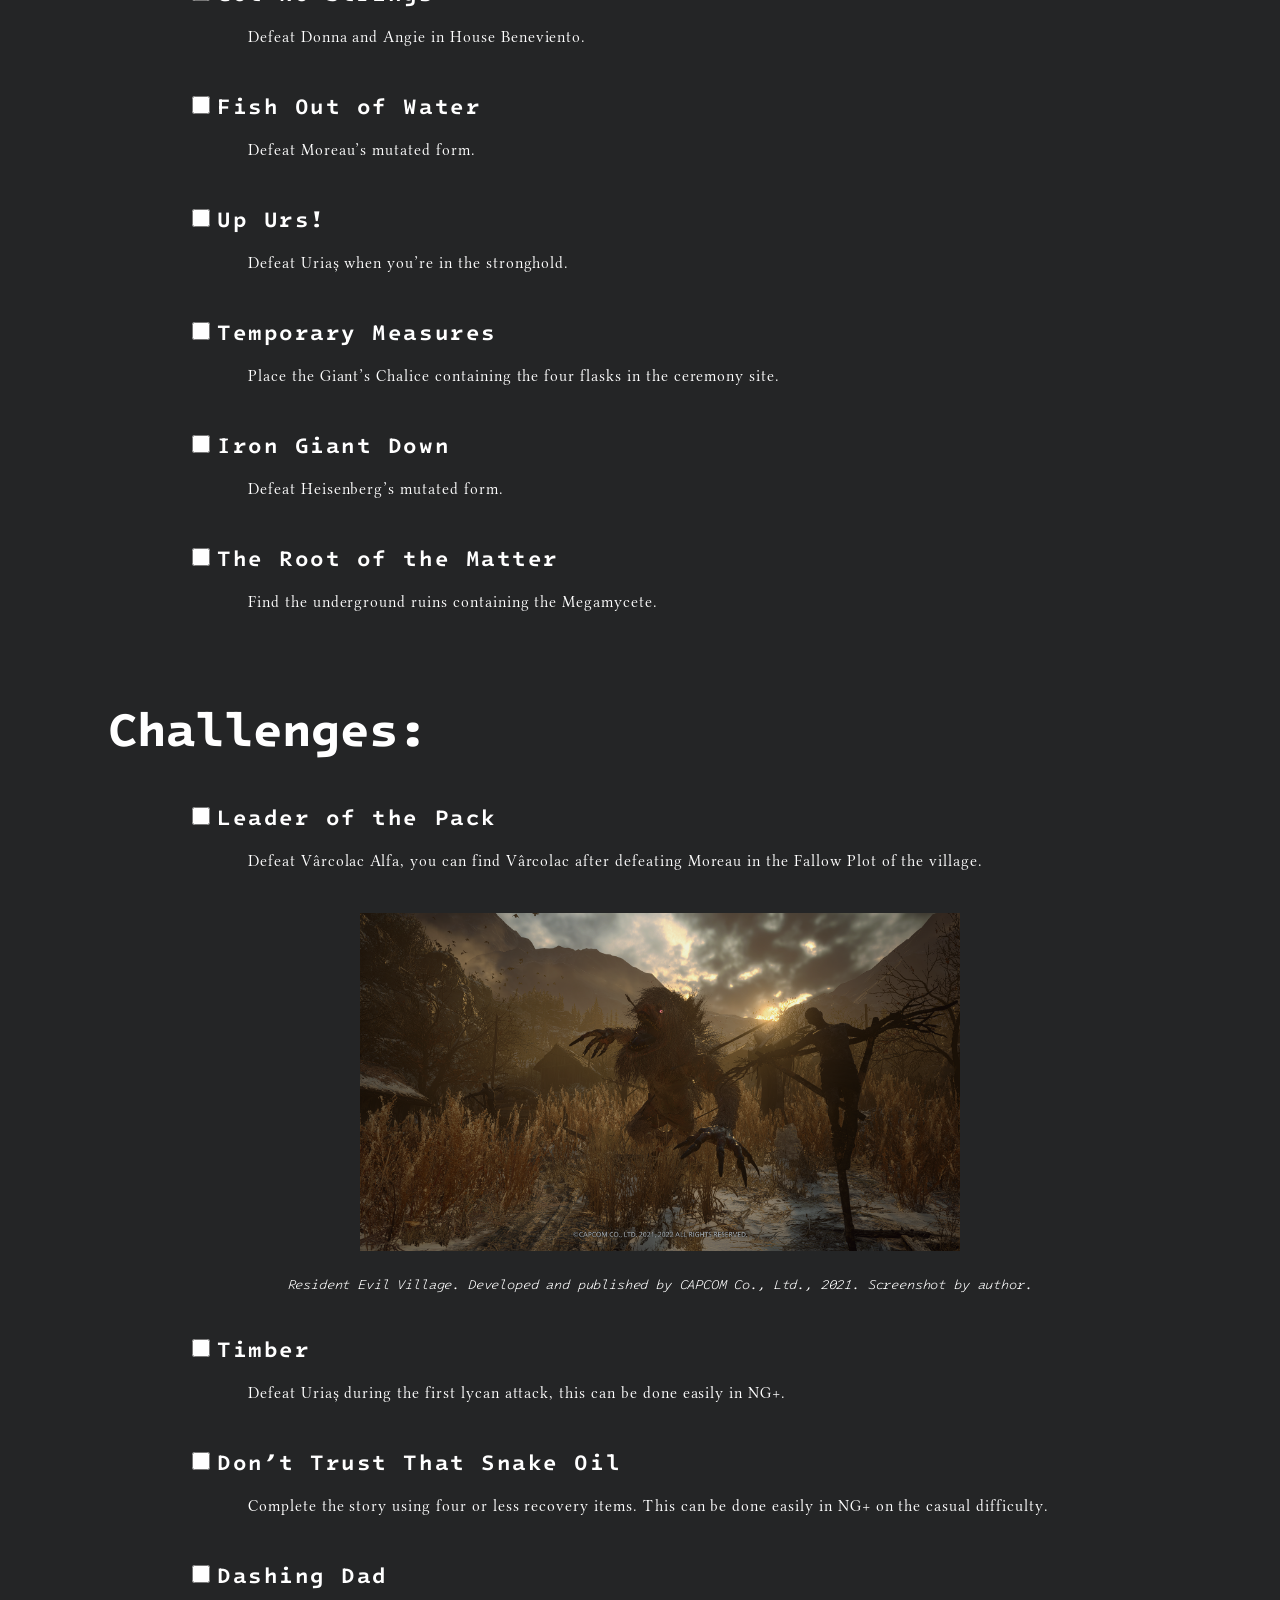
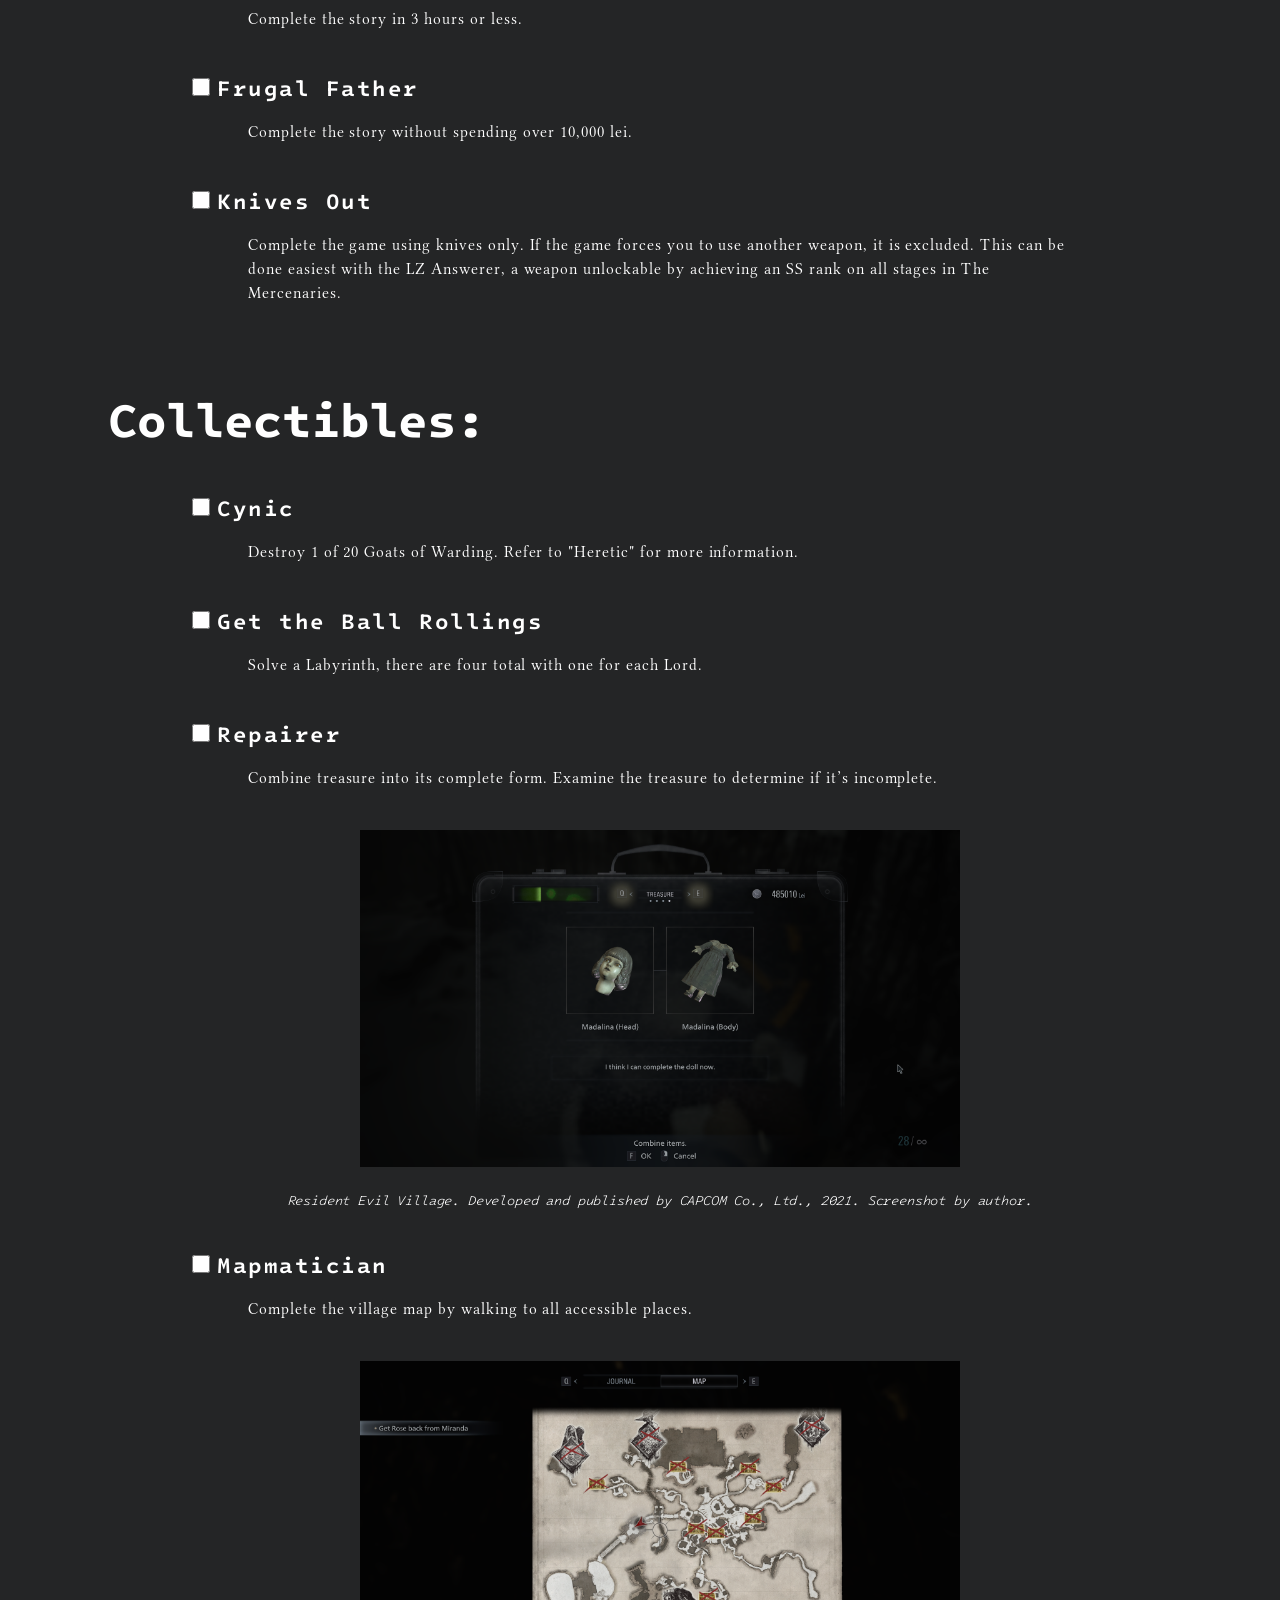
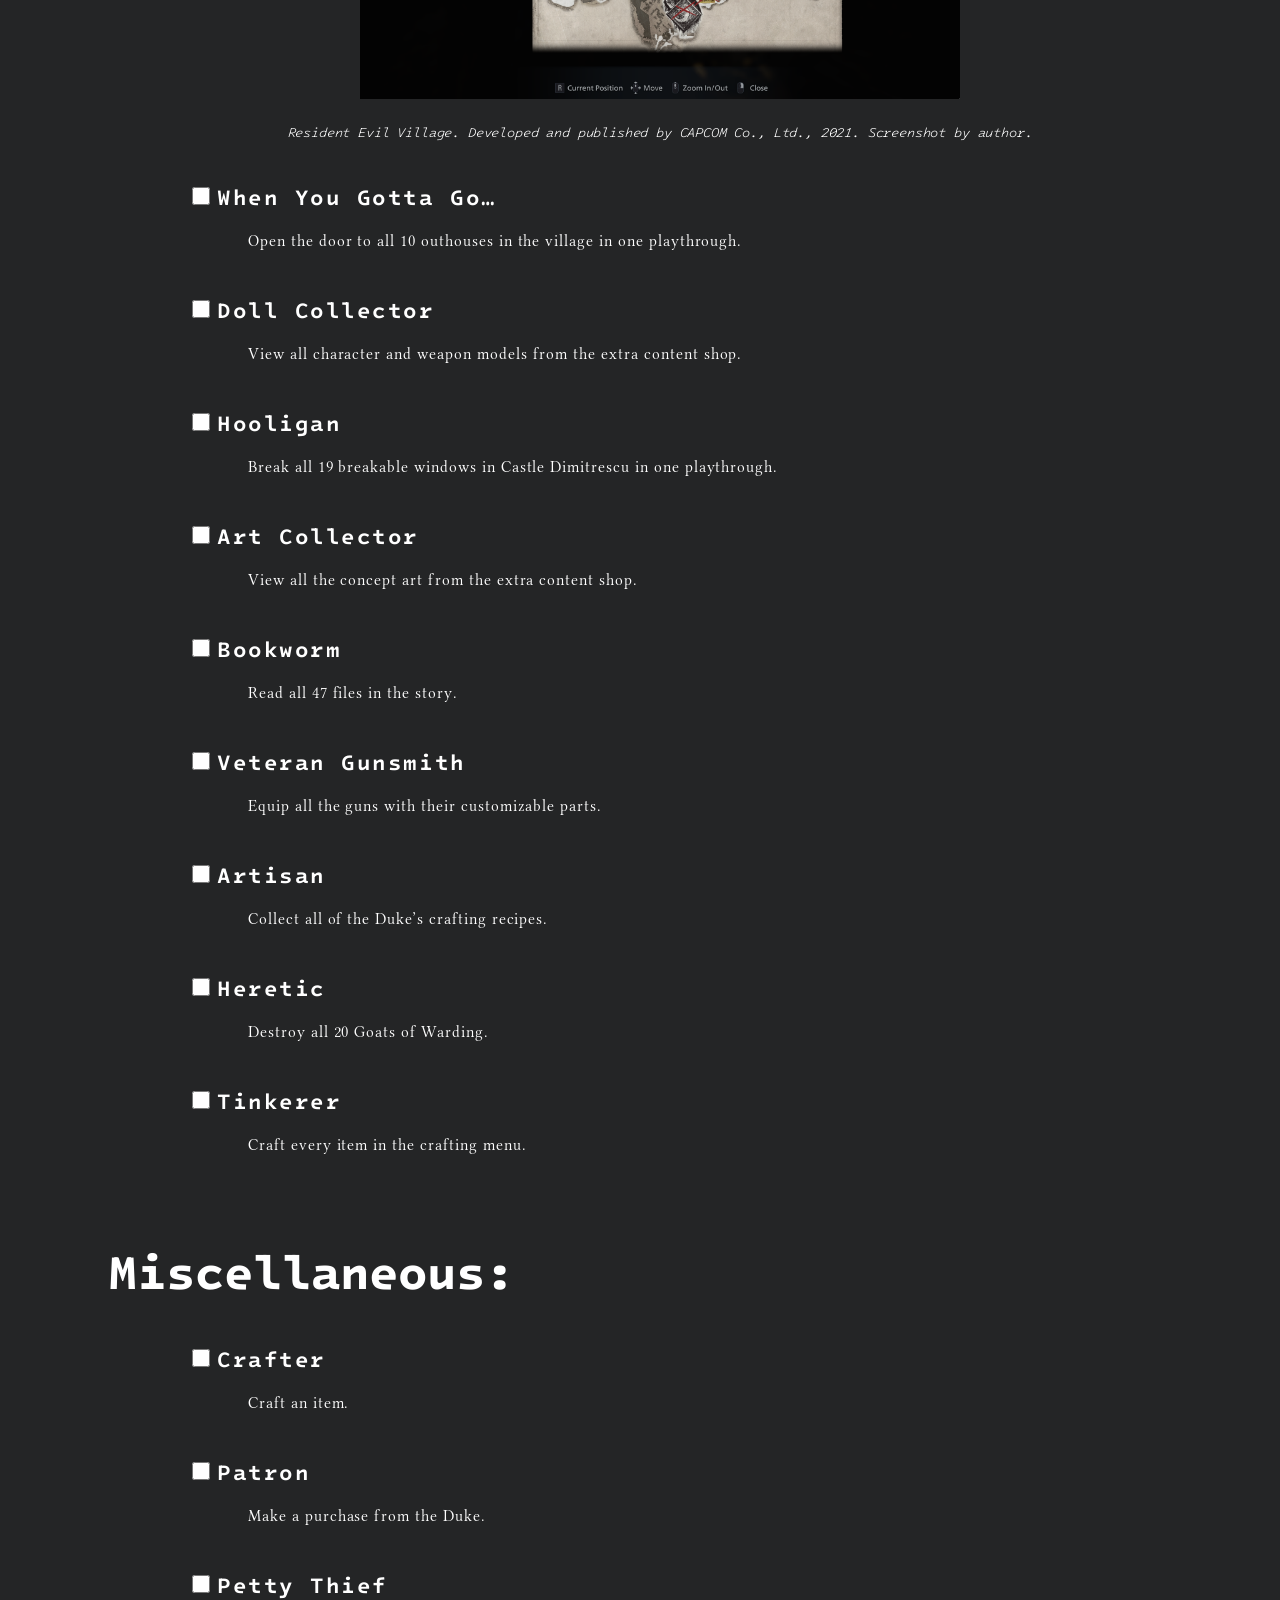
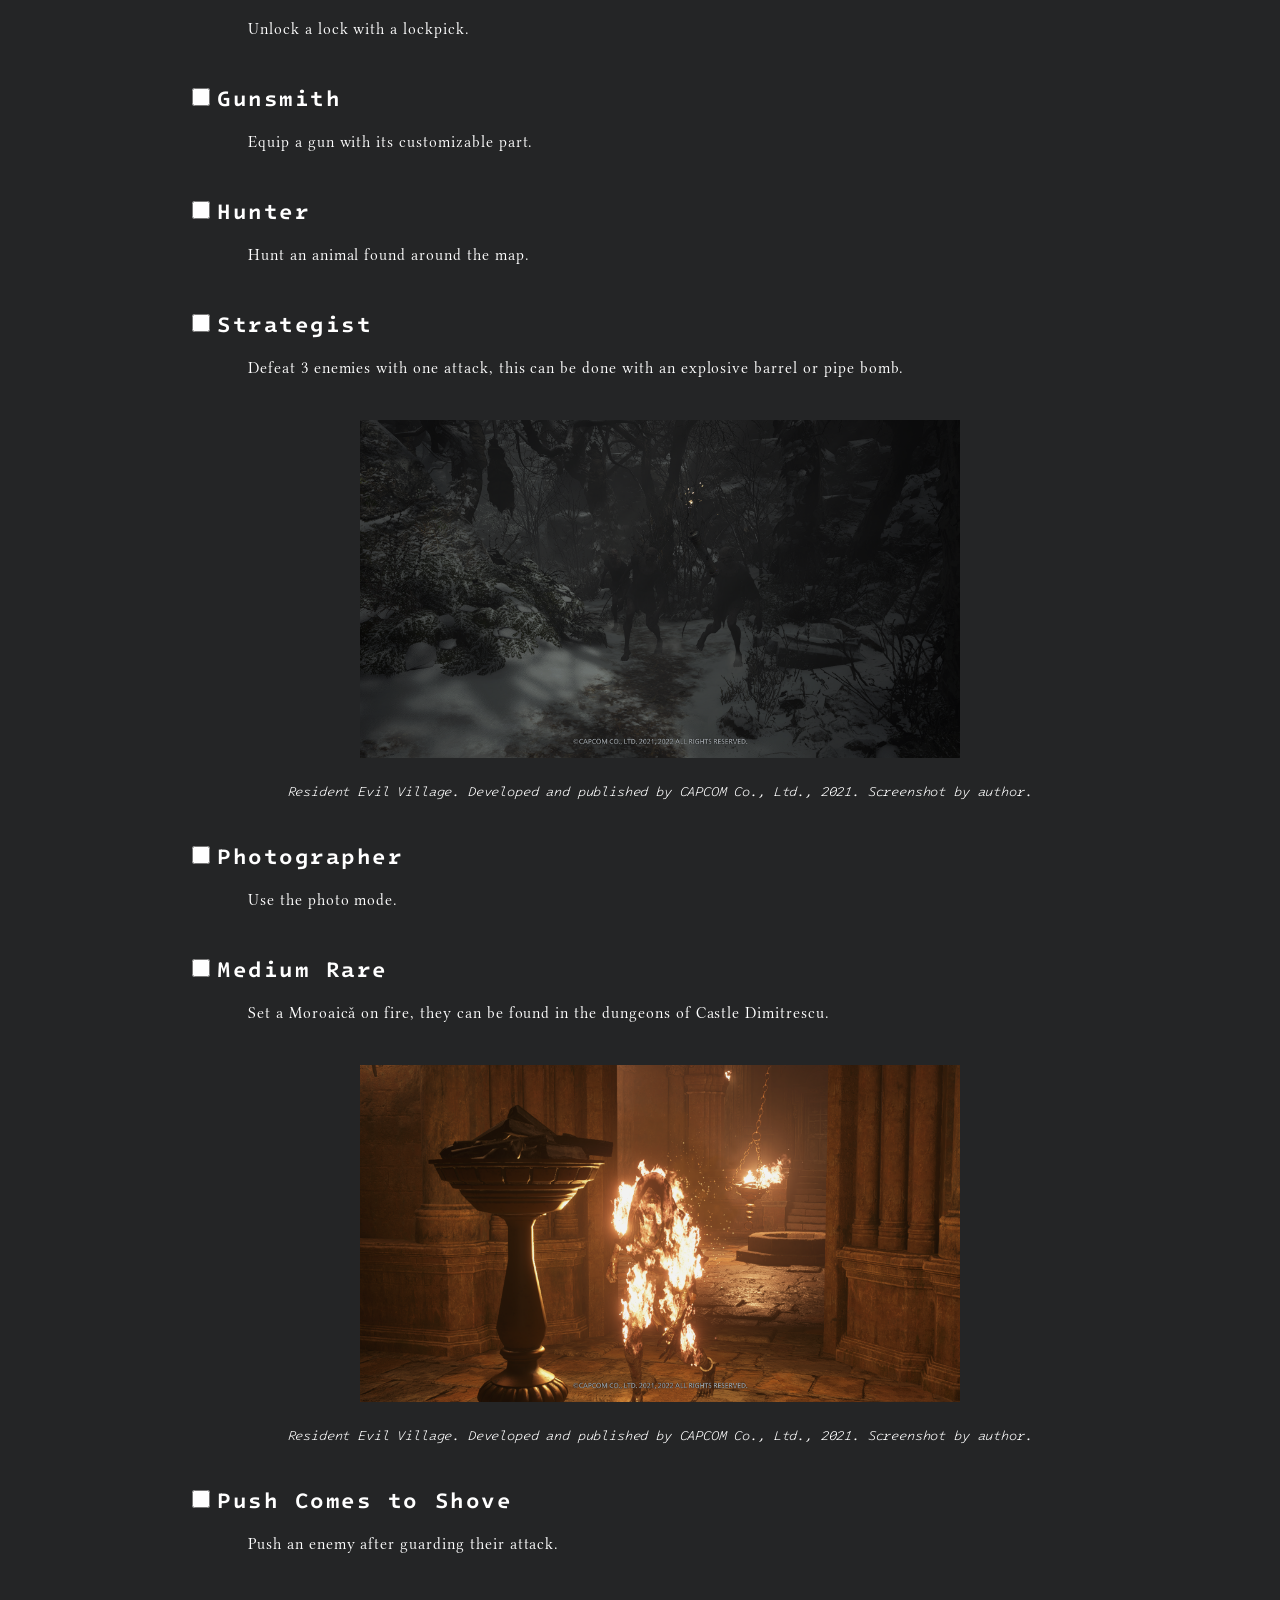
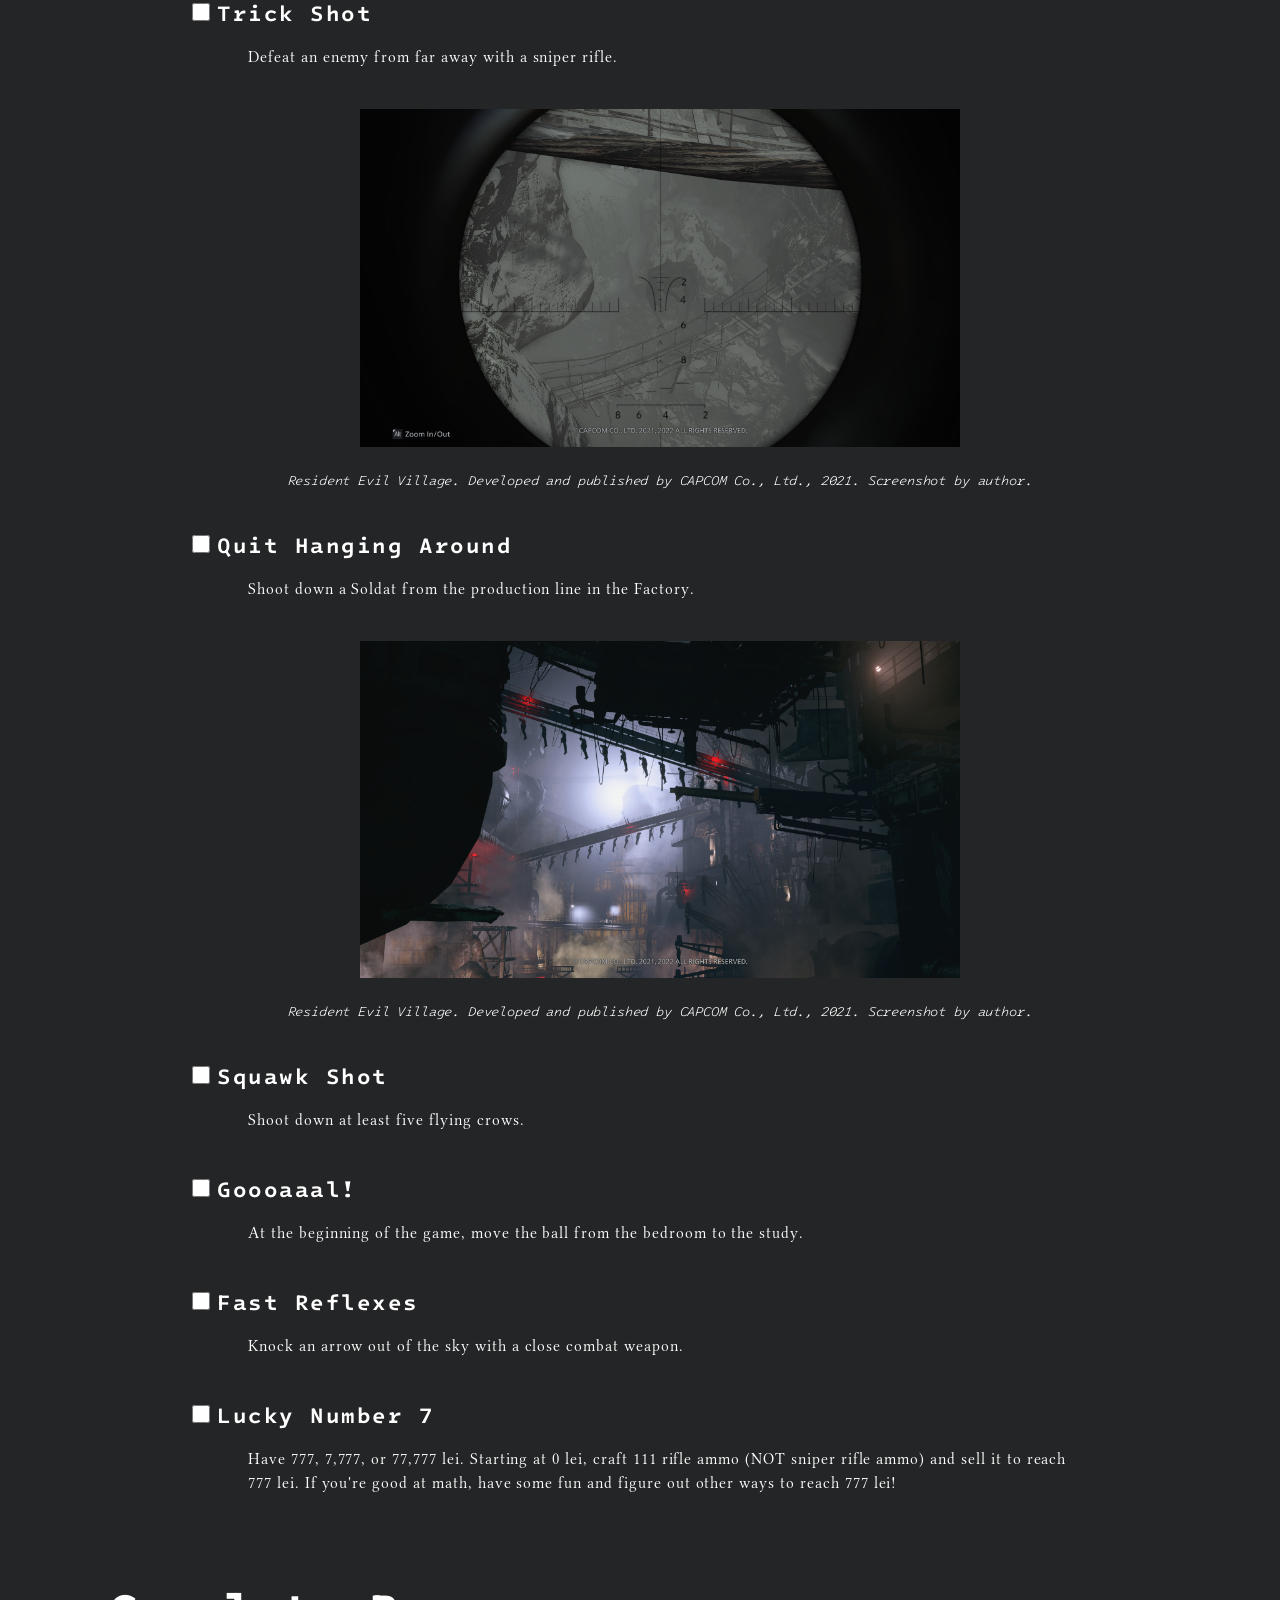
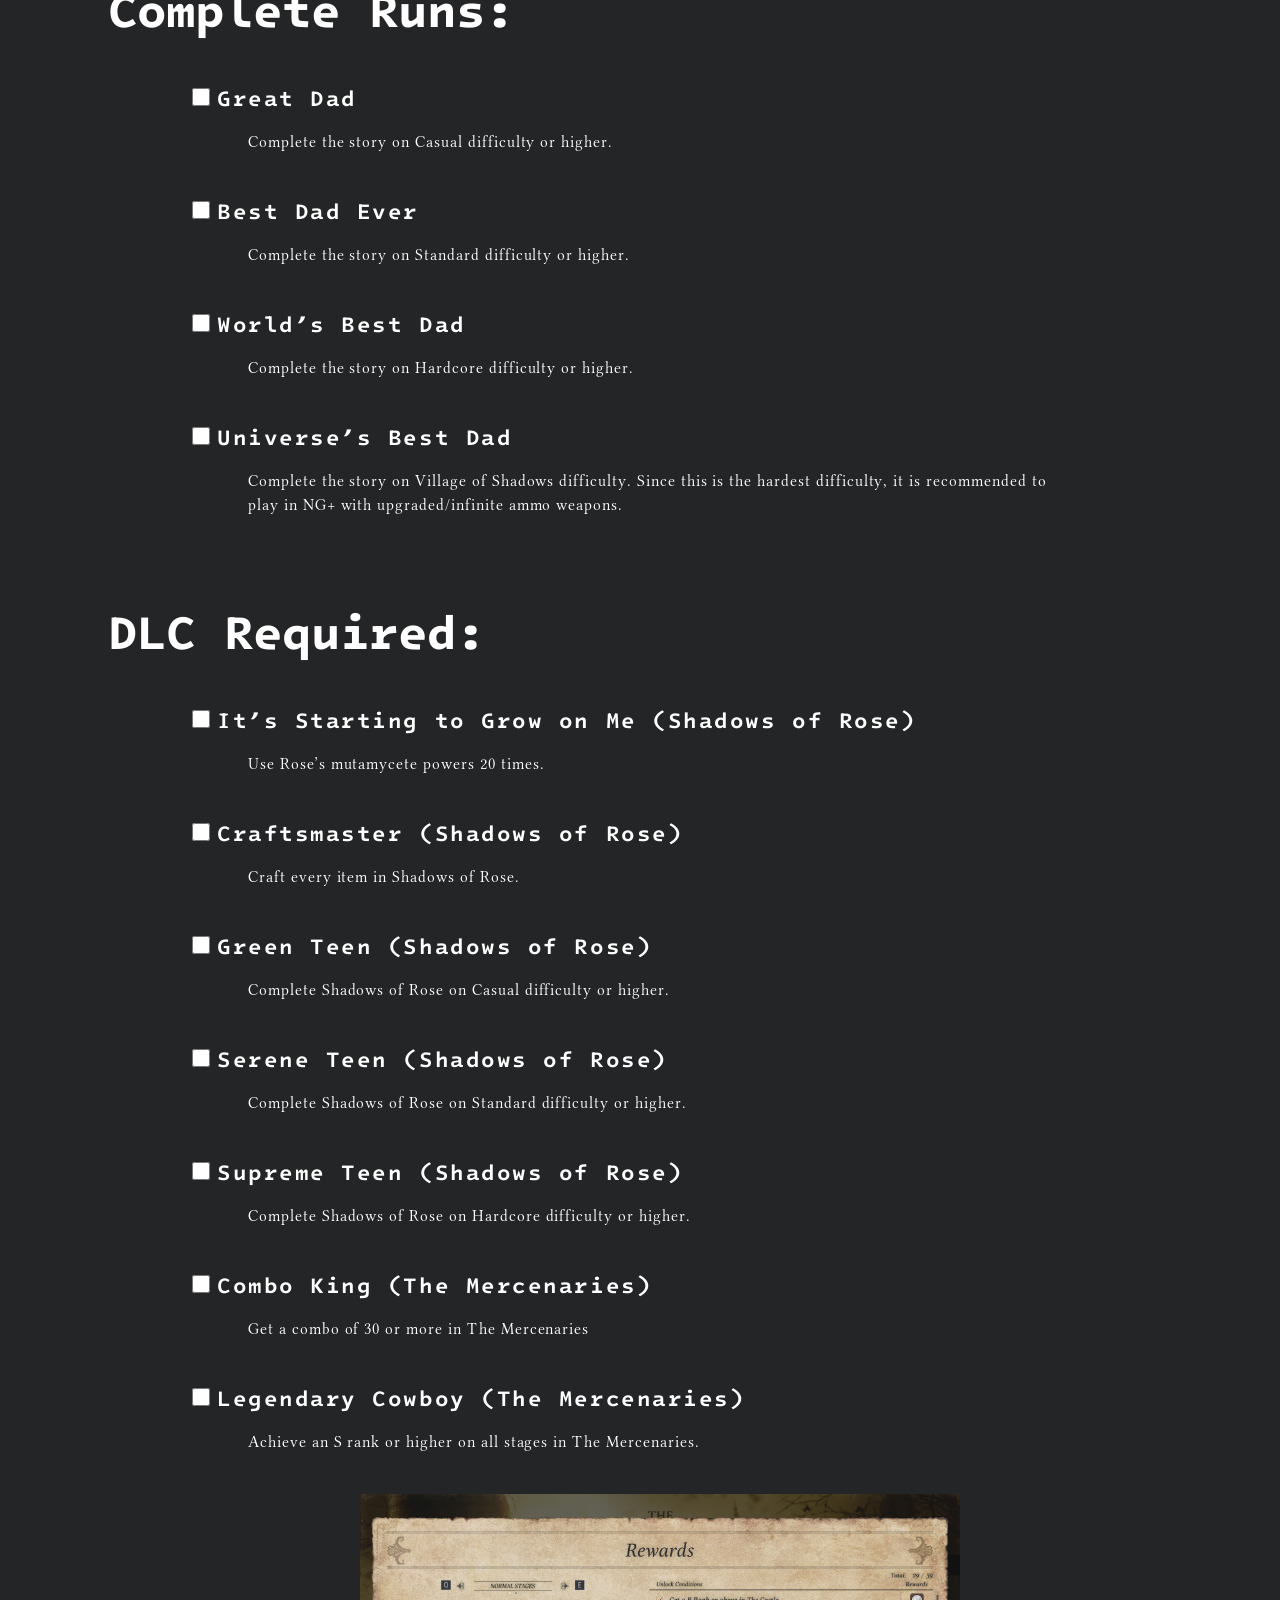
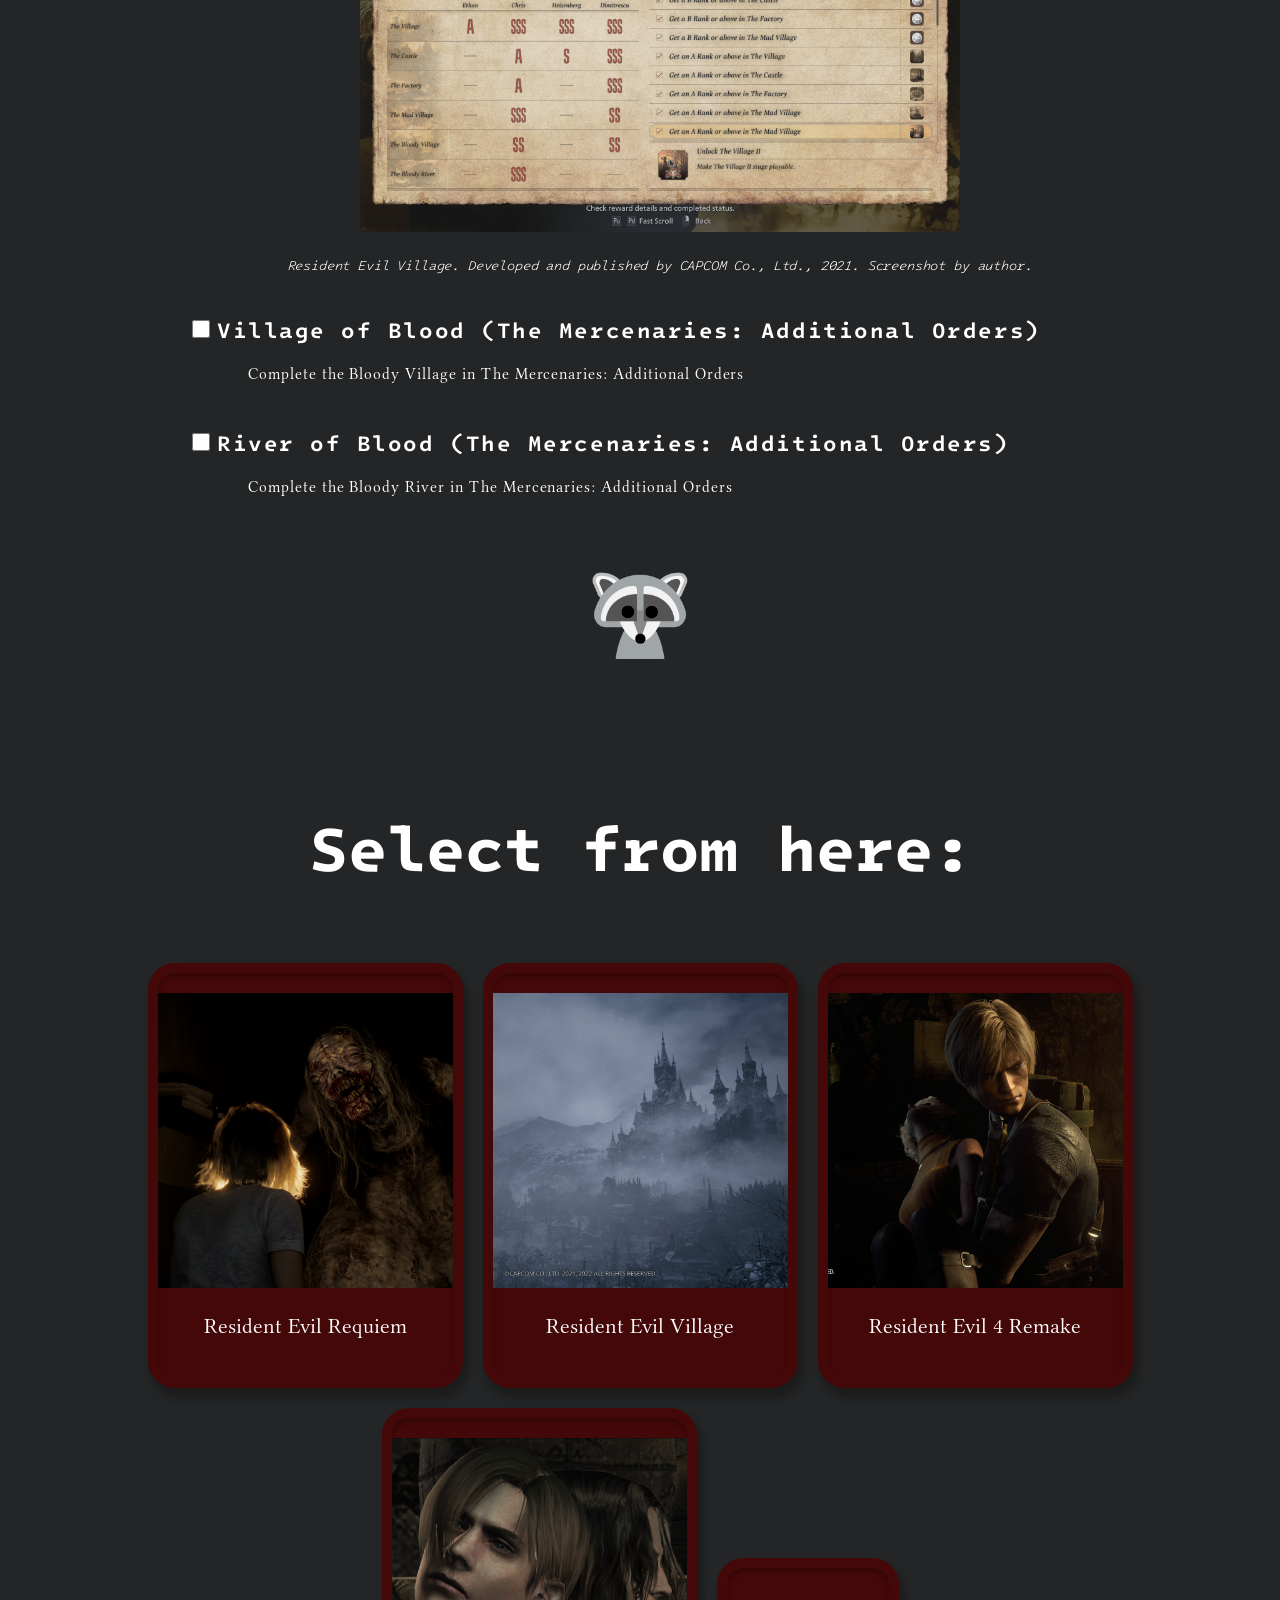
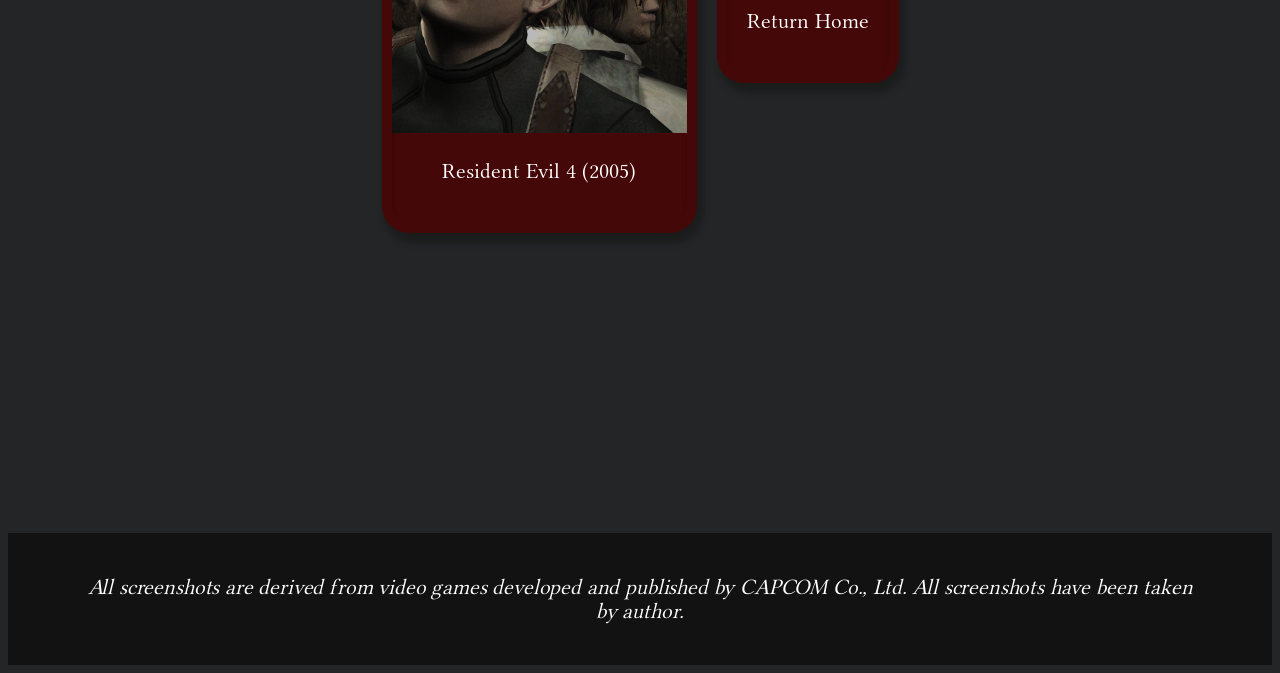
<file: revillage.html>
<!doctype html>
<html lang="en">

<head>
    <meta charset="utf-8">
    <title>Resident Evil Village - BioTracker</title>
    <meta name="description" content="Resident Evil Village Achievement Tracker">
    <meta name="author" content="Emma Delbue">
    <link rel="stylesheet" href="style.css" />
    <link rel="icon" type="image/png" href="favicon_io/favicon.ico">
    <link rel="apple-touch-icon" sizes="180x180" href="/apple-touch-icon.png">
    <link rel="icon" type="image/png" sizes="32x32" href="/favicon-32x32.png">
    <link rel="icon" type="image/png" sizes="16x16" href="/favicon-16x16.png">
    <link rel="manifest" href="/site.webmanifest">
    <link rel="preconnect" href="https://fonts.googleapis.com">
    <link rel="preconnect" href="https://fonts.gstatic.com" crossorigin>
    <link
        href="https://fonts.googleapis.com/css2?family=Intel+One+Mono:ital,wght@0,300..700;1,300..700&family=Libertinus+Serif+Display&display=swap"
        rel="stylesheet">
    <link rel="preconnect" href="https://fonts.googleapis.com">
    <link rel="preconnect" href="https://fonts.gstatic.com" crossorigin>
    <link href="https://fonts.googleapis.com/css2?family=Intel+One+Mono:ital,wght@0,300..700;1,300..700&display=swap"
        rel="stylesheet">
</head>

<body>
    <header>
        <nav>
            <a href="index.html">
                <div class="image-container">
                    <img src="img/D4W Logo-02.png" alt="Home" width="50" height="50" title="Biotracker Home">
                    <div class="text-overlay">BioTracker</div>
                </div>
            </a>
            <a href="rerequiem.html">
                Resident Evil Requiem
            </a>
            <a href="revillage.html">
                Resident Evil Village
            </a>
            <a href="re4remake.html">
                Resident Evil 4 Remake
            </a>
            <a href="re4original.html">
                Resident Evil 4 (2005)
            </a>
        </nav>
    </header>
    <main>
        <div class="village-welcome">
                <h1>Resident Evil Village BioTracker</h1>
                <div class="achievement-count">
                    <p><em>Total Achievements: 56</em></p>
                </div>
            </div>
        </div>
        <figcaption> <small><em>Resident Evil Village</em>. Developed and published by CAPCOM Co., Ltd., 2021.
                Screenshot by
                author.</small>
        </figcaption>
        <h2>Story:</h2>
        <label><input type="checkbox" id="cb59" class="save-cb-state" name="Not Lycan This"> <strong>Not Lycan
                This&hellip;</strong></label>
        <ul>
            <li>Survive the lycan attack once entering the village.</li>
        </ul>
        <label><input type="checkbox" id="cb60" class="save-cb-state" name="Four Lords"> <strong>Four
                Lords</strong></label>
        <ul>
            <li>Escape the mines after encountering the lords.</li>
        </ul>
        <label><input type="checkbox" id="cb61" class="save-cb-state" name="That Sucked!"> <strong>That
                Sucked!</strong></label>
        <ul>
            <li>Defeat Lady Dimitrescu&rsquo;s mutated form.</li>
        </ul>
        <label><input type="checkbox" id="cb62" class="save-cb-state" name="Got No Strings"> <strong>Got No
                Strings</strong></label>
        <ul>
            <li>Defeat Donna and Angie in House Beneviento.</li>
        </ul>
        <label><input type="checkbox" id="cb63" class="save-cb-state" name="Fish Out of Water"> <strong>Fish Out of
                Water</strong></label>
        <ul>
            <li>Defeat Moreau&rsquo;s mutated form.</li>
        </ul>
        <label><input type="checkbox" id="cb64" class="save-cb-state" name="Up Urs!"> <strong>Up Urs!</strong></label>
        <ul>
            <li>Defeat Uriaș when you&rsquo;re in the stronghold.</li>
        </ul>
        <label><input type="checkbox" id="cb65" class="save-cb-state" name="Temporary Measures"> <strong>Temporary
                Measures</strong></label>
        <ul>
            <li>Place the Giant&rsquo;s Chalice containing the four flasks in the ceremony site.</li>
        </ul>
        <label><input type="checkbox" id="cb66" class="save-cb-state" name="Iron Giant Down"> <strong>Iron Giant
                Down</strong></label>
        <ul>
            <li>Defeat Heisenberg&rsquo;s mutated form.</li>
        </ul>
        <label><input type="checkbox" id="cb67" class="save-cb-state" name="The Root of the Matter"> <strong>The Root of
                the
                Matter</strong></label>
        <ul>
            <li>Find the underground ruins containing the Megamycete.</li>
        </ul>
        <h2>Challenges:</h2>
        <label><input type="checkbox" id="cb68" class="save-cb-state" name="Leader of the Pack"> <strong>Leader of the
                Pack</strong></label>
        <ul>
            <li>Defeat V&acirc;rcolac Alfa, you can find V&acirc;rcolac after defeating Moreau in the Fallow Plot of the
                village.</li>
            <img src="img/Re8/RE8-Leader of the Pack.png" alt="V&acirc;rcolac Alfa lunging towards the viewer." class="photo-example" />
            <figcaption> <small><em>Resident Evil Village</em>. Developed and published by CAPCOM Co., Ltd., 2021.
                    Screenshot by
                    author.</small>
            </figcaption>
        </ul>
        <label><input type="checkbox" id="cb69" class="save-cb-state" name="Timber"> <strong>Timber</strong></label>
        <ul>
            <li>Defeat Uriaș during the first lycan attack, this can be done easily in NG+.</li>
        </ul>
        <label><input type="checkbox" id="cb70" class="save-cb-state" name="Don&rsquo;t Trust That Snake Oil">
            <strong>Don&rsquo;t Trust
                That Snake
                Oil</strong></label>
        <ul>
            <li>Complete the story using four or less recovery items. This can be done easily in NG+ on the casual
                difficulty.</li>
        </ul>
        <label><input type="checkbox" id="cb71" class="save-cb-state" name="Dashing Dad"> <strong>Dashing
                Dad</strong></label>
        <ul>
            <li>Complete the story in 3 hours or less.</li>
        </ul>
        <label><input type="checkbox" id="cb72" class="save-cb-state" name="Frugal Father"> <strong>Frugal
                Father</strong></label>
        <ul>
            <li>Complete the story without spending over 10,000 lei.</li>
        </ul>
        <label><input type="checkbox" id="cb73" class="save-cb-state" name="Knives Out"> <strong>Knives
                Out</strong></label>
        <ul>
            <li>Complete the game using knives only. If the game forces you to use another weapon, it is excluded. This
                can be done easiest with the LZ Answerer, a weapon unlockable by achieving an SS rank on all stages in
                The Mercenaries.</li>
        </ul>
        <h2>Collectibles:</h2>
        <label><input type="checkbox" id="cb74" class="save-cb-state" name="Cynic"> <strong>Cynic</strong></label>
        <ul>
            <li>Destroy 1 of 20 Goats of Warding. Refer to "Heretic" for more information.</li>
        </ul>
        <label><input type="checkbox" id="cb75" class="save-cb-state" name="Get the Ball Rollings"> <strong>Get the Ball
                Rollings</strong></label>
        <ul>
            <li>Solve a Labyrinth, there are four total with one for each Lord.</li>
        </ul>
        <label><input type="checkbox" id="cb76" class="save-cb-state" name="Repairer"> <strong>Repairer</strong></label>
        <ul>
            <li>Combine treasure into its complete form. Examine the treasure to determine if it&rsquo;s incomplete.
            </li>
            <img src="img/Re8/RE8-Repairer.png"
                alt="Two parts of a treasure called Madalina being combined in the inventory's treasure menu." class="photo-example" />
            <figcaption> <small><em>Resident Evil Village</em>. Developed and published by CAPCOM Co., Ltd., 2021.
                    Screenshot by
                    author.</small>
            </figcaption>
        </ul>
        <label><input type="checkbox" id="cb77" class="save-cb-state" name="Mapmatician">
            <strong>Mapmatician</strong></label>
        <ul>
            <li>Complete the village map by walking to all accessible places.</li>
            <img src="img/Re8/RE8-Mapmatician.png" alt="A map of the village with all accessible places opened." class="photo-example" />
            <figcaption> <small><em>Resident Evil Village</em>. Developed and published by CAPCOM Co., Ltd., 2021.
                    Screenshot by author.</small>
            </figcaption>
        </ul>
        <label><input type="checkbox" id="cb78" class="save-cb-state" name="When You Gotta Go"> <strong>When You Gotta
                Go&hellip;</strong></label>
        <ul>
            <li>Open the door to all 10 outhouses in the village in one playthrough.</li>
            <!--Image-->
        </ul>
        <label><input type="checkbox" id="cb79" class="save-cb-state" name="Doll Collector"> <strong>Doll
                Collector</strong></label>
        <ul>
            <li>View all character and weapon models from the extra content shop.</li>
        </ul>
        <label><input type="checkbox" id="cb80" class="save-cb-state" name="Hooligan"> <strong>Hooligan</strong></label>
        <ul>
            <li>Break all 19 breakable windows in Castle Dimitrescu in one playthrough.</li>
            <!--Image-->
        </ul>
        <label><input type="checkbox" id="cb81" class="save-cb-state" name="Art Collector"> <strong>Art
                Collector</strong></label>
        <ul>
            <li>View all the concept art from the extra content shop.</li>
        </ul>
        <label><input type="checkbox" id="cb82" class="save-cb-state" name="Bookworm"> <strong>Bookworm</strong></label>
        <ul>
            <li>Read all 47 files in the story.</li>
            <!--Image-->
        </ul>
        <label><input type="checkbox" id="cb83" class="save-cb-state" name="Veteran Gunsmith"> <strong>Veteran
                Gunsmith</strong></label>
        <ul>
            <li>Equip all the guns with their customizable parts.</li>
        </ul>
        <label><input type="checkbox" id="cb84" class="save-cb-state" name="Artisan"> <strong>Artisan</strong></label>
        <ul>
            <li>Collect all of the Duke&rsquo;s crafting recipes.</li>
        </ul>
        <label><input type="checkbox" id="cb85" class="save-cb-state" name="Heretic"> <strong>Heretic</strong></label>
        <ul>
            <li>Destroy all 20 Goats of Warding.</li>
            <!--Image-->
        </ul>
        <label><input type="checkbox" id="cb86" class="save-cb-state" name="Tinkerer"> <strong>Tinkerer</strong></label>
        <ul>
            <li>Craft every item in the crafting menu.</li>
        </ul>
        <h2>Miscellaneous:</h2>
        <label><input type="checkbox" id="cb87" class="save-cb-state" name="Crafter"> <strong>Crafter</strong></label>
        <ul>
            <li>Craft an item.</li>
        </ul>
        <label><input type="checkbox" id="cb88" class="save-cb-state" name="Patron"> <strong>Patron</strong></label>
        <ul>
            <li>Make a purchase from the Duke.</li>
        </ul>
        <label><input type="checkbox" id="cb89" class="save-cb-state" name="Petty Thief"> <strong>Petty
                Thief</strong></label>
        <ul>
            <li>Unlock a lock with a lockpick.</li>
        </ul>
        <label><input type="checkbox" id="cb90" class="save-cb-state" name="Gunsmith"> <strong>Gunsmith</strong></label>
        <ul>
            <li>Equip a gun with its customizable part.</li>
        </ul>
        <label><input type="checkbox" id="cb91" class="save-cb-state" name="Hunter"> <strong>Hunter</strong></label>
        <ul>
            <li>Hunt an animal found around the map.</li>
        </ul>
        <label><input type="checkbox" id="cb92" class="save-cb-state" name="Strategist">
            <strong>Strategist</strong></label>
        <ul>
            <li>Defeat 3 enemies with one attack, this can be done with an explosive barrel or pipe bomb.</li>
            <img src="img/Re8/RE8-Strategist.png"
                alt="Three enemies walking towards the player as a pipe bomb is thrown." class="photo-example" />
            <figcaption> <small><em>Resident Evil Village</em>. Developed and published by CAPCOM Co., Ltd., 2021.
                    Screenshot by
                    author.</small>
            </figcaption>
        </ul>
        <label><input type="checkbox" id="cb93" class="save-cb-state" name="Photographer">
            <strong>Photographer</strong></label>
        <ul>
            <li>Use the photo mode.</li>
        </ul>
        <label><input type="checkbox" id="cb94" class="save-cb-state" name="Medium Rare"> <strong>Medium
                Rare</strong></label>
        <ul>
            <li>Set a Moroaicǎ on fire, they can be found in the dungeons of Castle Dimitrescu.</li>
            <img src="img/Re8/RE8-Medium Rare.png" alt="A Moroaicǎ on fire." class="photo-example" />
            <figcaption> <small><em>Resident Evil Village</em>. Developed and published by CAPCOM Co., Ltd., 2021.
                    Screenshot by
                    author.</small>
            </figcaption>
        </ul>
        <label><input type="checkbox" id="cb95" class="save-cb-state" name="Push Comes to Shove"> <strong>Push Comes to
                Shove</strong></label>
        <ul>
            <li>Push an enemy after guarding their attack.</li>
        </ul>
        <label><input type="checkbox" id="cb96" class="save-cb-state" name="Trick Shot"> <strong>Trick
                Shot</strong></label>
        <ul>
            <li>Defeat an enemy from far away with a sniper rifle.</li>
            <img src="img/Re8/RE8-Trick Shot.png" alt="A view of an enemy through the scope of a sniper rifle." class="photo-example" />
            <figcaption> <small><em>Resident Evil Village</em>. Developed and published by CAPCOM Co., Ltd., 2021.
                    Screenshot by
                    author.</small>
            </figcaption>
        </ul>
        <label><input type="checkbox" id="cb97" class="save-cb-state" name="Quit Hanging Around"> <strong>Quit Hanging
                Around</strong></label>
        <ul>
            <li>Shoot down a Soldat from the production line in the Factory.</li>
            <img src="img/Re8/RE8-Quit Hanging Around.png"
                alt="Soldats hanging from the production line of the factory." class="photo-example" />
            <figcaption> <small><em>Resident Evil Village</em>. Developed and published by CAPCOM Co., Ltd., 2021.
                    Screenshot by
                    author.</small>
            </figcaption>
        </ul>
        <label><input type="checkbox" id="cb98" class="save-cb-state" name="Squawk Shot"> <strong>Squawk
                Shot</strong></label>
        <ul>
            <li>Shoot down at least five flying crows.</li>
        </ul>
        <label><input type="checkbox" id="cb99" class="save-cb-state" name="Goooaaal!">
            <strong>Goooaaal!</strong></label>
        <ul>
            <li>At the beginning of the game, move the ball from the bedroom to the study.</li>
        </ul>
        <label><input type="checkbox" id="cb100" class="save-cb-state" name="Fast Reflexes"> <strong>Fast
                Reflexes</strong></label>
        <ul>
            <li>Knock an arrow out of the sky with a close combat weapon.</li>
        </ul>
        <label><input type="checkbox" id="cb101" class="save-cb-state" name="Lucky Number 7"> <strong>Lucky Number
                7</strong></label>
        <ul>
            <li>Have 777, 7,777, or 77,777 lei. Starting at 0 lei, craft 111 rifle ammo (NOT sniper rifle ammo) and sell
                it to reach 777 lei. If you're good at math, have some fun and figure out other ways to reach 777 lei!
            </li>
        </ul>
        <h2>Complete Runs:</h2>
        <label><input type="checkbox" id="cb102" class="save-cb-state" name="Great Dad"> <strong>Great
                Dad</strong></label>
        <ul>
            <li>Complete the story on Casual difficulty or higher.</li>
        </ul>
        <label><input type="checkbox" id="cb103" class="save-cb-state" name="Best Dad Ever"> <strong>Best Dad
                Ever</strong></label>
        <ul>
            <li>Complete the story on Standard difficulty or higher.</li>
        </ul>
        <label><input type="checkbox" id="cb104" class="save-cb-state" name="World's Best Dad"> <strong>World&rsquo;s
                Best
                Dad</strong></label>
        <ul>
            <li>Complete the story on Hardcore difficulty or higher.</li>
        </ul>
        <label><input type="checkbox" id="cb105" class="save-cb-state" name="Universe's Best Dad">
            <strong>Universe&rsquo;s Best
                Dad</strong></label>
        <ul>
            <li>Complete the story on Village of Shadows difficulty. Since this is the hardest difficulty, it is
                recommended to play in NG+ with upgraded/infinite ammo weapons.</li>
        </ul>
        <h2>DLC Required:</h2>
        <label><input type="checkbox" id="cb106" class="save-cb-state" name="It's Starting to Grow on Me">
            <strong>It&rsquo;s Starting to
                Grow on Me
                (Shadows of Rose)</strong></label>
        <ul>
            <li>Use Rose&rsquo;s mutamycete powers 20 times.</li>
        </ul>
        <label><input type="checkbox" id="cb107" class="save-cb-state" name="Craftsmaster"> <strong>Craftsmaster
                (Shadows of
                Rose)</strong></label>
        <ul>
            <li>Craft every item in Shadows of Rose.</li>
        </ul>
        <label><input type="checkbox" id="cb108" class="save-cb-state" name="Green Teen"> <strong>Green Teen (Shadows of
                Rose)</strong></label>
        <ul>
            <li>Complete Shadows of Rose on Casual difficulty or higher.</li>
        </ul>
        <label><input type="checkbox" id="cb109" class="save-cb-state" name="Serene Teen"> <strong>Serene Teen (Shadows
                of
                Rose)</strong></label>
        <ul>
            <li>Complete Shadows of Rose on Standard difficulty or higher.</li>
        </ul>
        <label><input type="checkbox" id="cb110" class="save-cb-state" name="Supreme Teen"> <strong>Supreme Teen
                (Shadows of
                Rose)</strong></label>
        <ul>
            <li>Complete Shadows of Rose on Hardcore difficulty or higher.</li>
        </ul>
        <label><input type="checkbox" id="cb111" class="save-cb-state" name="Combo King"> <strong>Combo King (The
                Mercenaries)</strong></label>
        <ul>
            <li>Get a combo of 30 or more in The Mercenaries</li>
        </ul>
        <label><input type="checkbox" id="cb112" class="save-cb-state" name="Legendary Cowboy"> <strong>Legendary Cowboy
                (The
                Mercenaries)</strong></label>
        <ul>
            <li>Achieve an S rank or higher on all stages in The Mercenaries.</li>
            <img src="img/Re8/RE8-Legendary Cowboy (The Mercenaries).png"
                alt="Different ranks on The Mercenaries reward screen, ranging from A ranks to SSS ranks." class="photo-example" />
            <figcaption> <small><em>Resident Evil Village</em>. Developed and published by CAPCOM Co., Ltd., 2021.
                    Screenshot by
                    author.</small>
            </figcaption>
        </ul>
        <label><input type="checkbox" id="cb113" class="save-cb-state" name="Village of Blood"> <strong>Village of Blood
                (The
                Mercenaries: Additional
                Orders)</strong></label>
        <ul>
            <li>Complete the Bloody Village in The Mercenaries: Additional Orders</li>
        </ul>
        <label><input type="checkbox" id="cb114" class="save-cb-state" name="River of Blood"> <strong>River of Blood
                (The Mercenaries:
                Additional
                Orders)</strong></label>
        <ul>
            <li>Complete the Bloody River in The Mercenaries: Additional Orders</li>
        </ul>
        <img src="img/D4W Logo-01.png" width="100" height="100" class="logodisplay">
        <h1 class="select">Select from here:</h1>
        <div class='container-img' id='flex'>
            <a class='box' href="rerequiem.html">
                <img src="img/Indexkey_rerequiem.png"
                    alt="Grace Ashcroft with her back facing the camera staring at a large mutated bioweapon called The Girl."
                    width="295" />
                <div class="box-text">
                    Resident Evil Requiem
                </div>
            </a>


            <a class='box' href="revillage.html">
                <img src="img/Indexkey_revillage.png"
                    alt="Landscape of a snowy mountain range with a castle to the right." width="295" />
                <div class="box-text">
                    Resident Evil Village
                </div>
            </a>


            <a class='box' href="re4remake.html">
                <img src="img/Indexkey_re4r.png"
                    alt="Resident Evil 4 Remake's Leon Kennedy carrying a passed out Ashley Graham." width="295" />
                <div class="box-text">
                    Resident Evil 4 Remake
                </div>
            </a>

            <a class='box' href="re4original.html">
                <img src="img/Indexkey_re4og.png" alt="Leon Kennedy with his back pressed against Luis Sera."
                    width="295" />
                <div class="box-text">
                    Resident Evil 4 (2005)
                </div>
            </a>

            <a class="box" href="index.html">
                <div class="box-text">
                    Return Home
                </div>
            </a>
    </main>
    <footer>
        <div class="footer">
            <p>All screenshots are derived from video games developed and published by CAPCOM Co., Ltd.
                All screenshots have been taken by author.</p>
        </div>
    </footer>
    <script>
        document.addEventListener("DOMContentLoaded", () => {
            const checkboxes = document.querySelectorAll(".save-cb-state");

            // 1. Load saved states from localStorage
            const savedStates = JSON.parse(localStorage.getItem("checkboxStates")) || {};

            checkboxes.forEach(cb => {
                if (savedStates[cb.id] !== undefined) {
                    cb.checked = savedStates[cb.id];
                }

                // 2. Listen for changes and update localStorage
                cb.addEventListener("change", () => {
                    const currentStates = JSON.parse(localStorage.getItem("checkboxStates")) || {};
                    currentStates[cb.id] = cb.checked;
                    localStorage.setItem("checkboxStates", JSON.stringify(currentStates));
                });
            });
        });
    </script>
</body>
</file>
<file: style.css>
/* your styles will go here!! */
html,
body {
    background-color: #242526;
    color: #ffffff;
    min-height: 100%;
    max-width: 100%;
}

header {
    background-color: #650909;
    border: 15px solid #650909;
    min-height: 100%;
    max-width: 100%;
    display: flex;
    justify-content: space-between;
    font-family: "Intel One Mono", monospace;
    font-optical-sizing: auto;
    font-weight: 700;
    font-style: normal;
}

.image-container {
    position: relative;
    display: inline-block;
    text-decoration: none;
}

/* Unvisited link */
a:link {
    color: white;
    border: 10px solid #450808;
    background-color: #450808;
    text-decoration: none;
    text-align: center;
    border-radius: 27px 27px 27px 27px;
    display: inline flow-root;

}

/* Visited link */
a:visited {
    color: white;
    border: 10px solid #450808;
    text-decoration: none;
    text-align: center;
}

/* Keyboard focus state */
a:focus {
    color: #535453;
    border: 10px solid #d7bd5e;
    background-color: #d7bd5e;
    text-decoration: none;
    text-align: center;
}

/* Mouse hover state */
a:hover {
    color: #535453;
    border: 10px solid #d7bd5e;
    background-color: #d7bd5e;
    text-decoration: none;
    text-align: center;
}

/* Clicking state */
a:active {
    color: #535453;
    border: 10px solid #200303;
    background-color: #200303;
    border-radius: 5px;
    text-decoration: none;
    text-align: center;
    border-radius: 27px 27px 27px 27px;

}

/* Index Only BEGIN */
.explanation {
    font-family: "Libertinus Serif Display";
    font-size: 22px;
    font-style: normal;
    font-weight: 400;
    line-height: 33px;
    letter-spacing: 1.54px;
    padding: 50px 250px 100px 250px;
    display: grid;
}

.container-img {
    display: flex;
    align-items: center;
    justify-content: center;
    text-align: center;
    padding: 10px 0px 100px 0px;
    font-family: "Libertinus Serif Display", system-ui;
    font-size: 22px;
    flex-wrap: wrap;
    gap: 20px;
}

.box {
    border-radius: 27px 27px 27px 27px;
    background: #450808;
    box-shadow: 0 4px 4px 0 rgba(0, 0, 0, 0.25) inset, 4px 8px 7.3px 2px rgba(0, 0, 0, 0.25);
    padding: 20px 0px 20px 0px;
    display: flex;
    flex-direction: column;
    transition: background 0.5s ease;
}

.photo-box {
    border-radius: 27px 27px 27px 27px;
    padding: 20px 0px 20px 0px;
    display: flex;
    flex-direction: column;
    transition: background 0.5s ease;
}

.box-text {
    font-family: "Libertinus Serif Display", system-ui;
    font-size: 22px;
    padding: 20px 20px 20px 20px;
    text-align: center;
    display: flex;
    flex-direction: column;
    justify-content: center;
    vertical-align: top;
}

.select {
    text-align: center;
    font-family: "Intel One Mono", monospace;
    font-optical-sizing: auto;
    font-weight: 700;
    font-style: normal;
    font-size: 64px;
    padding: 80px 0px 20px 0px;
}

.logodisplay {
    display: block;
    margin-left: auto;
    margin-right: auto;
    padding: 20px 0px 20px 0px;
}

.index-welcome {
    background: url("img/Index_Display.png");
    width: 100%;
    background-position: center;
    background-origin: border-box;
    background-repeat: no-repeat;
    padding: 1px 0px 500px 0px;
}

/* Index Only END */
.requiem-welcome {
    background: url("img/Re9/key_rerequiem.png");
    width: 100%;
    background-position: center;
    background-origin: border-box;
    background-repeat: no-repeat;
    padding: 1px 0px 500px 0px;
}

.village-welcome {
    background: url("img/Re8/key_revillage.png");
    width: 100%;
    background-position: center;
    background-origin: border-box;
    background-repeat: no-repeat;
    padding: 1px 0px 500px 0px;
}

.fremake-welcome {
    background: url("img/Re4R/key_re4r.png");
    width: 100%;
    background-position: center;
    background-origin: border-box;
    background-repeat: no-repeat;
    padding: 1px 0px 500px 0px;
}

.foriginal-welcome {
    background: url("img/Re4OG/key_re4og.png");
    width: 100%;
    background-position: center;
    background-origin: border-box;
    background-repeat: no-repeat;
    padding: 1px 0px 500px 0px;
}

/* RE Biotracker Title */
.text-title {
    position: absolute;
    top: 0;
    left: 0;
    width: 100%;
    height: 100%;
    display: block;
    align-items: left;
    background-color: rgba(0, 0, 0, 0.4);
    color: white;
    box-sizing: border-box;
    font-family: "Libertinus Serif Display";
    font-size: 22px;
    font-style: normal;
    font-weight: 400;
}

.achievement-count {
    display: block;
    align-items: left;
    box-sizing: border-box;
    font-family: "Libertinus Serif Display";
    font-size: 22px;
    font-style: normal;
}

/* For multiple image examples */
.container {
    justify-content: space-evenly;
    display: flex;
}

.photo-example {
    max-width: 600px;
    width: 100%;
    height: auto;
    display: block;
    margin: auto;
}

.save-cb-state {
    color: var(--white, #FFF);
    font-family: "Intel One Mono";
    font-size: 22px;
    font-style: normal;
    font-weight: 600;
    line-height: 33px;
    letter-spacing: 1.54px;
    display: inline;
}

.footer {
    margin: 200px 0px 0px 0px;
    padding: 20px 20px 20px 20px;
    text-align: center;
    background-color: #00000080;
    font-family: "Intel One Mono", monospace;
    font-size: 16px;
    font-style: italic;
    font-weight: 300;
    line-height: 24px;
    letter-spacing: -0.16px;
    color: var(--white, #FFF);
}

figcaption {
    padding: 20px 20px 20px 20px;
    text-align: center;
    font-family: "Intel One Mono", monospace;
    font-size: 16px;
    font-style: italic;
    font-weight: 300;
    line-height: 24px;
    letter-spacing: -0.16px;
    color: var(--white, #FFF);
}


h1 {
    font-family: "Intel One Mono", monospace;
    font-optical-sizing: auto;
    font-weight: 700;
    font-style: normal;
    font-size: 64px;
    padding: 20px;
}

h2 {
    font-family: "Intel One Mono", monospace;
    font-optical-sizing: auto;
    font-weight: 700;
    font-style: normal;
    font-size: 48px;
    padding: 40px 0px 0px 100px;
}

p {
    font-family: "Libertinus Serif Display", system-ui;
    font-size: 22px;
    padding: 0px 50px 0px 50px;
}

li {
    color: var(--white, #FFF);
    font-family: "Libertinus Serif Display";
    font-size: 16px;
    font-style: normal;
    font-weight: 400;
    line-height: 24px;
    letter-spacing: 0.96px;
    margin: 0px 200px 40px 200px;
    display: flex;
}

strong {
    color: var(--white, #FFF);
    font-family: "Intel One Mono";
    font-size: 22px;
    font-style: normal;
    font-weight: 600;
    line-height: 33px;
    letter-spacing: 1.54px;
}

label {
    padding: 0px 180px 0px 180px;
}

input[type="checkbox"] {
    width: 18px;
    height: 18px;
    accent-color: #d7bd5e;
    cursor: pointer;
}
</file>
